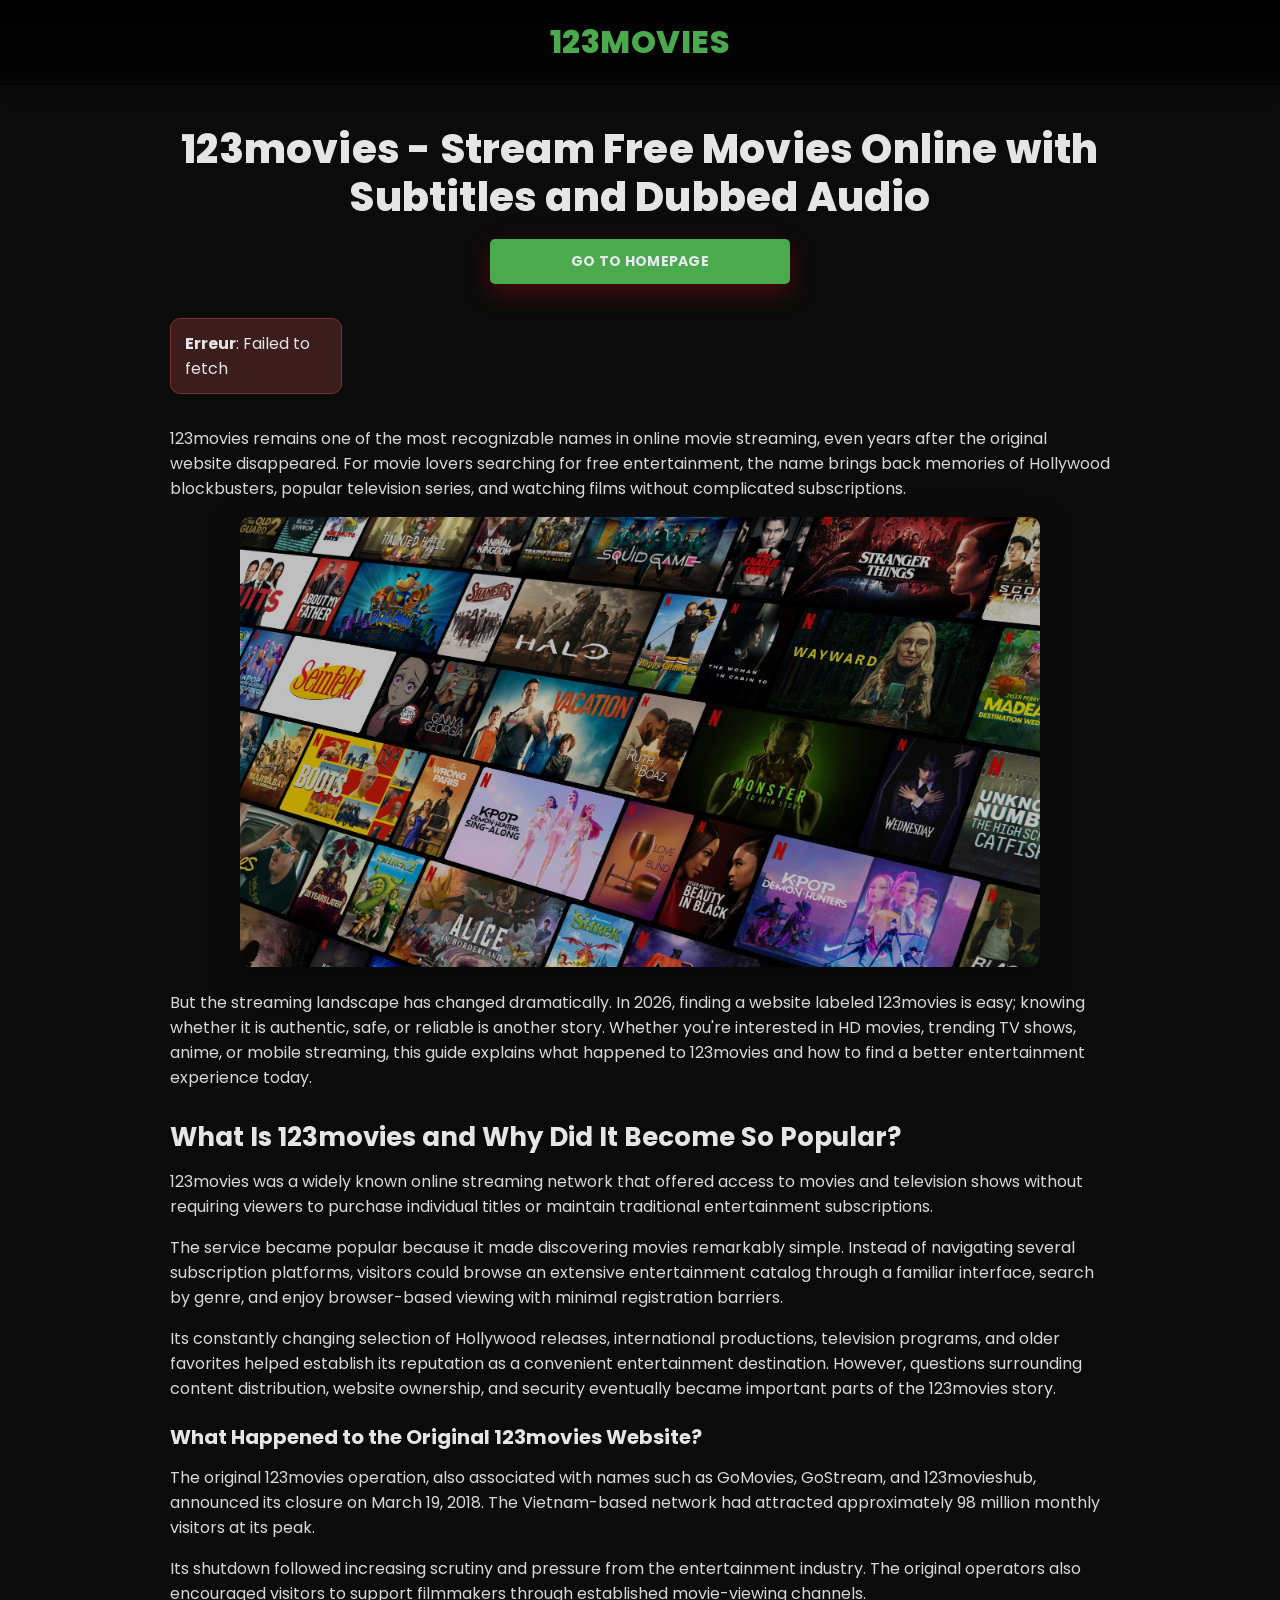
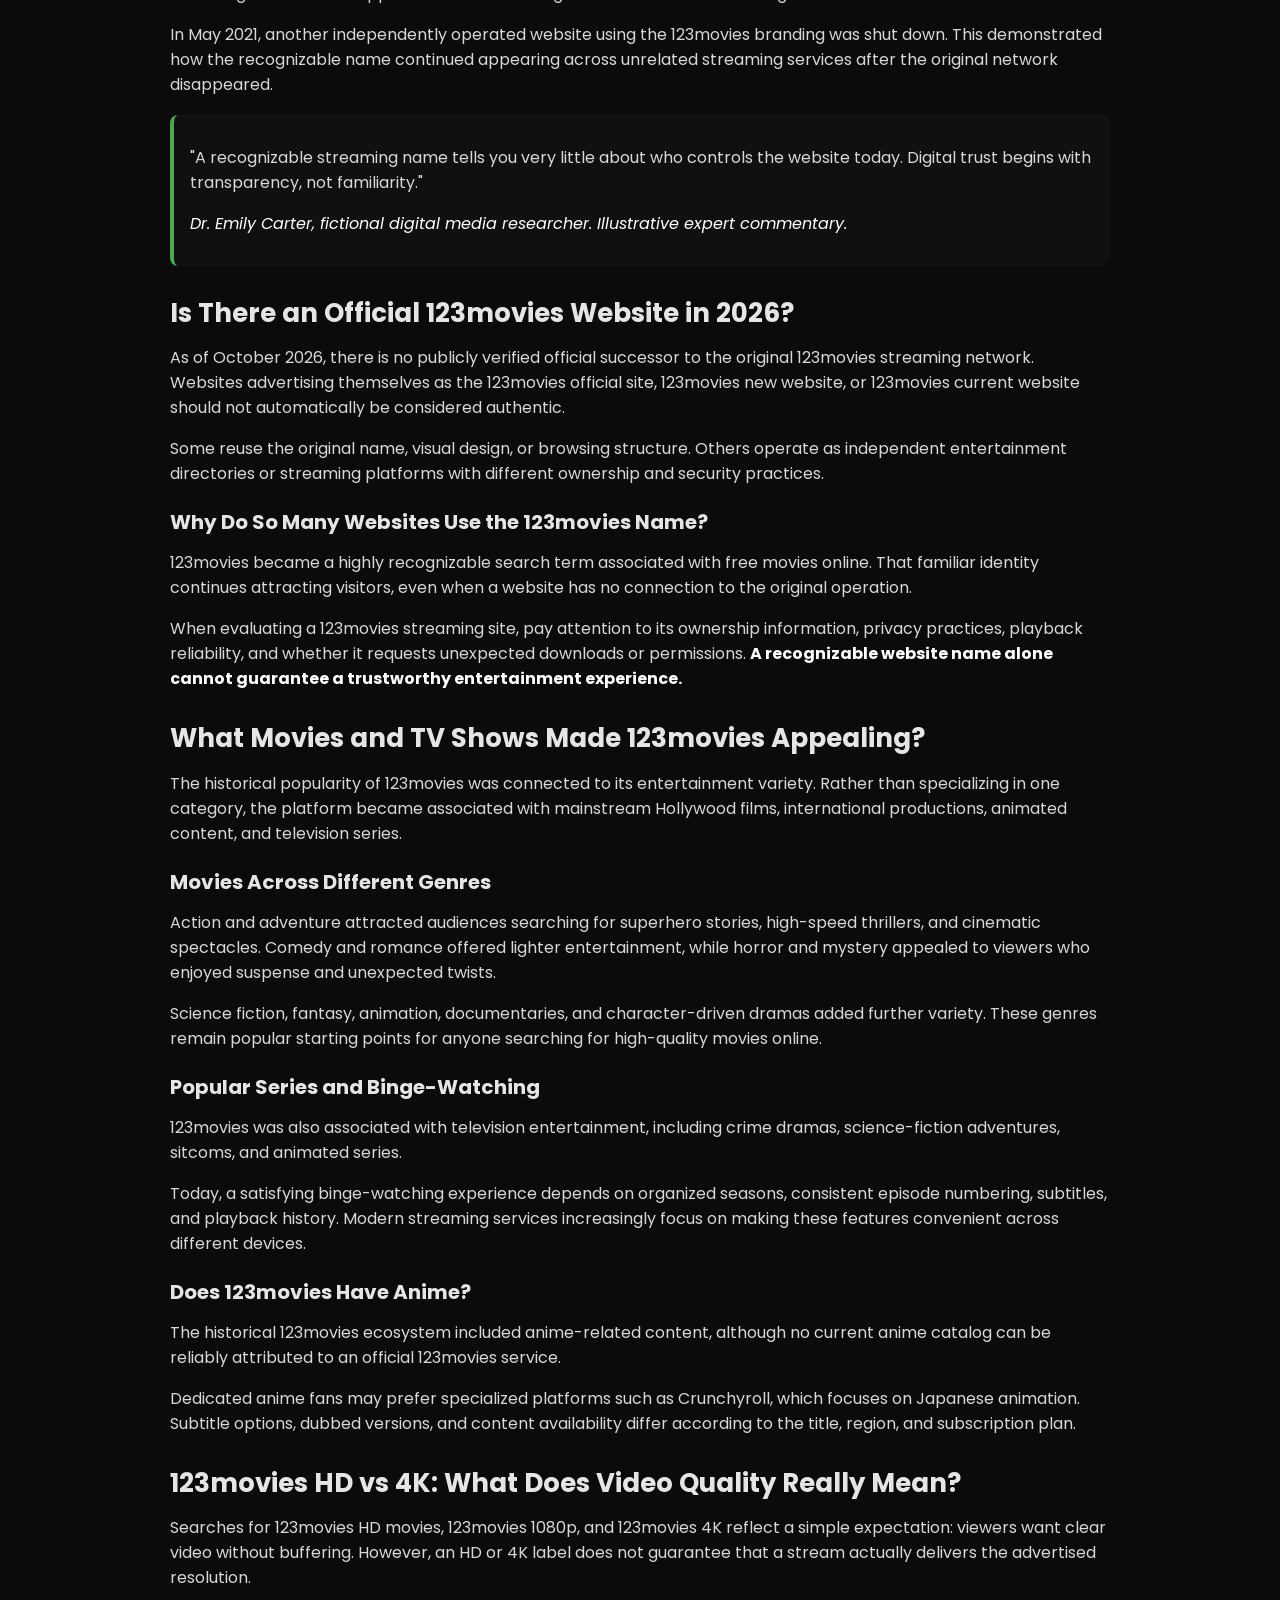
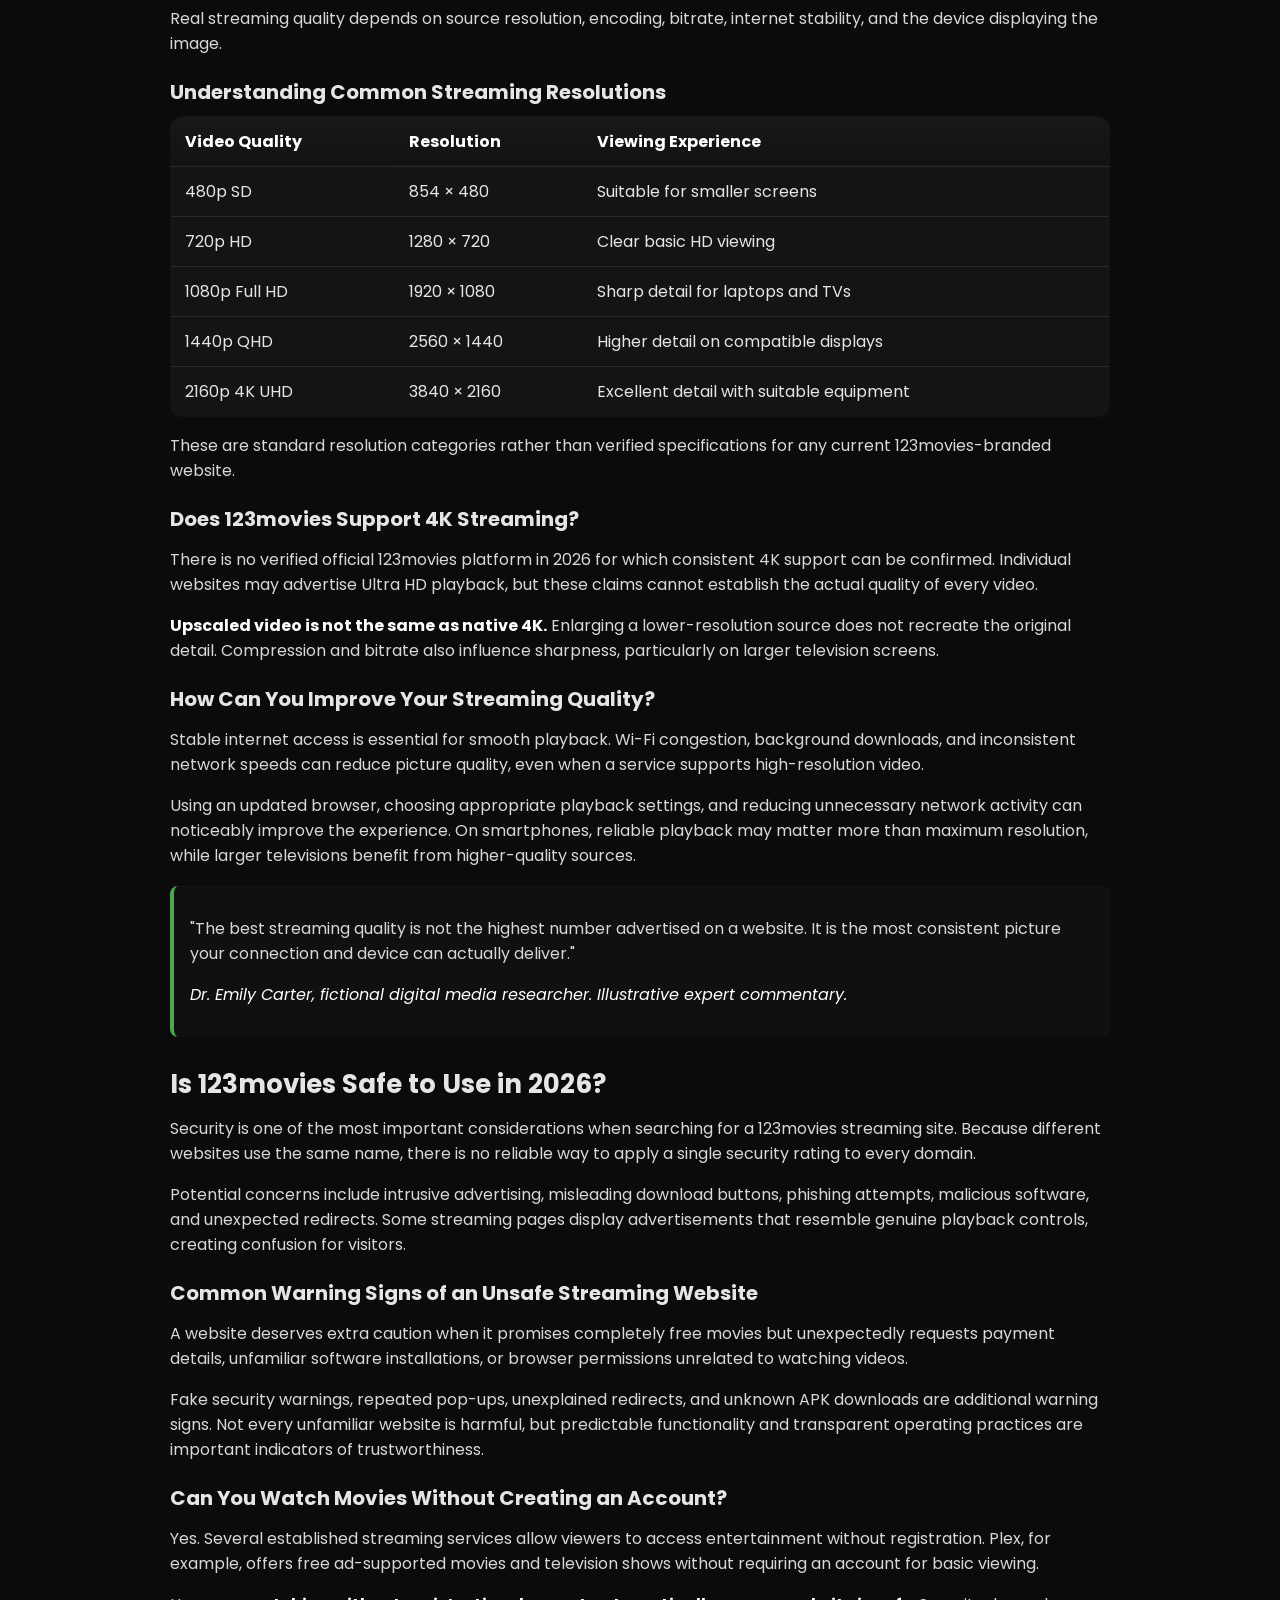
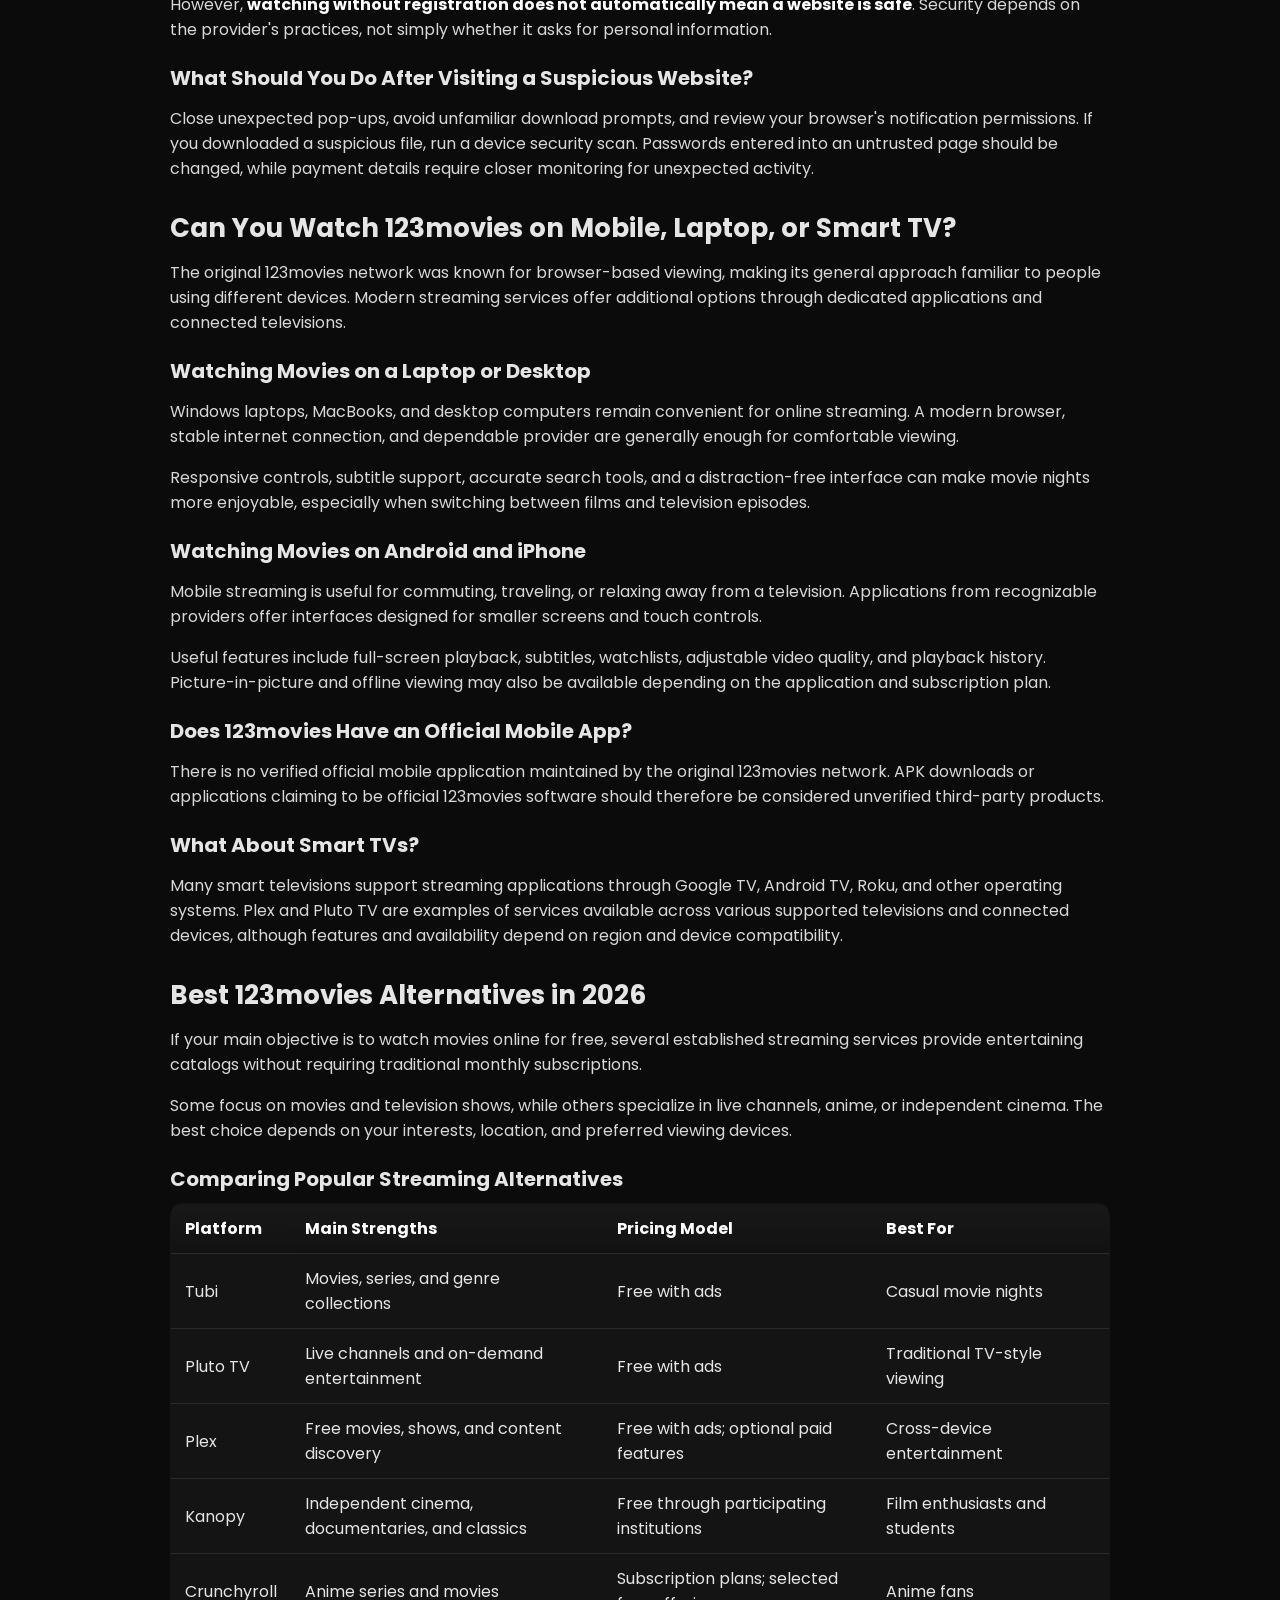
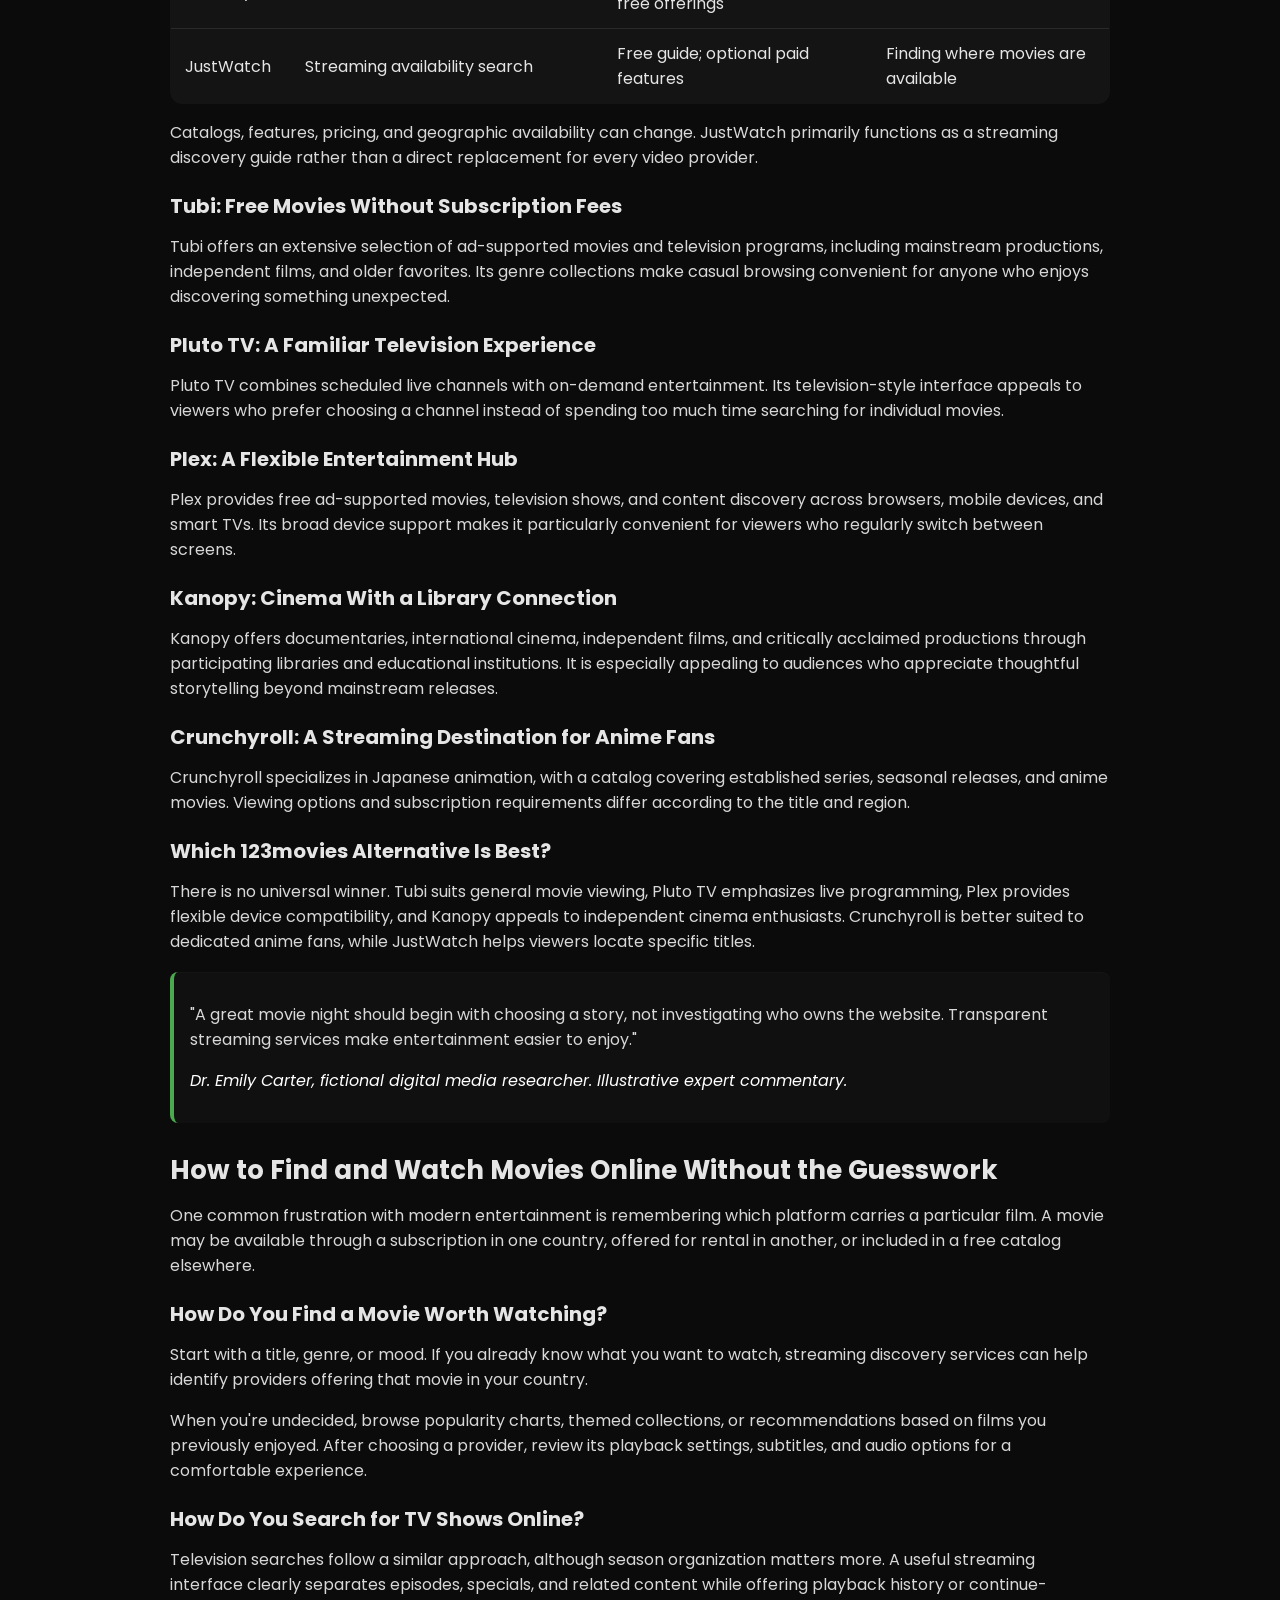
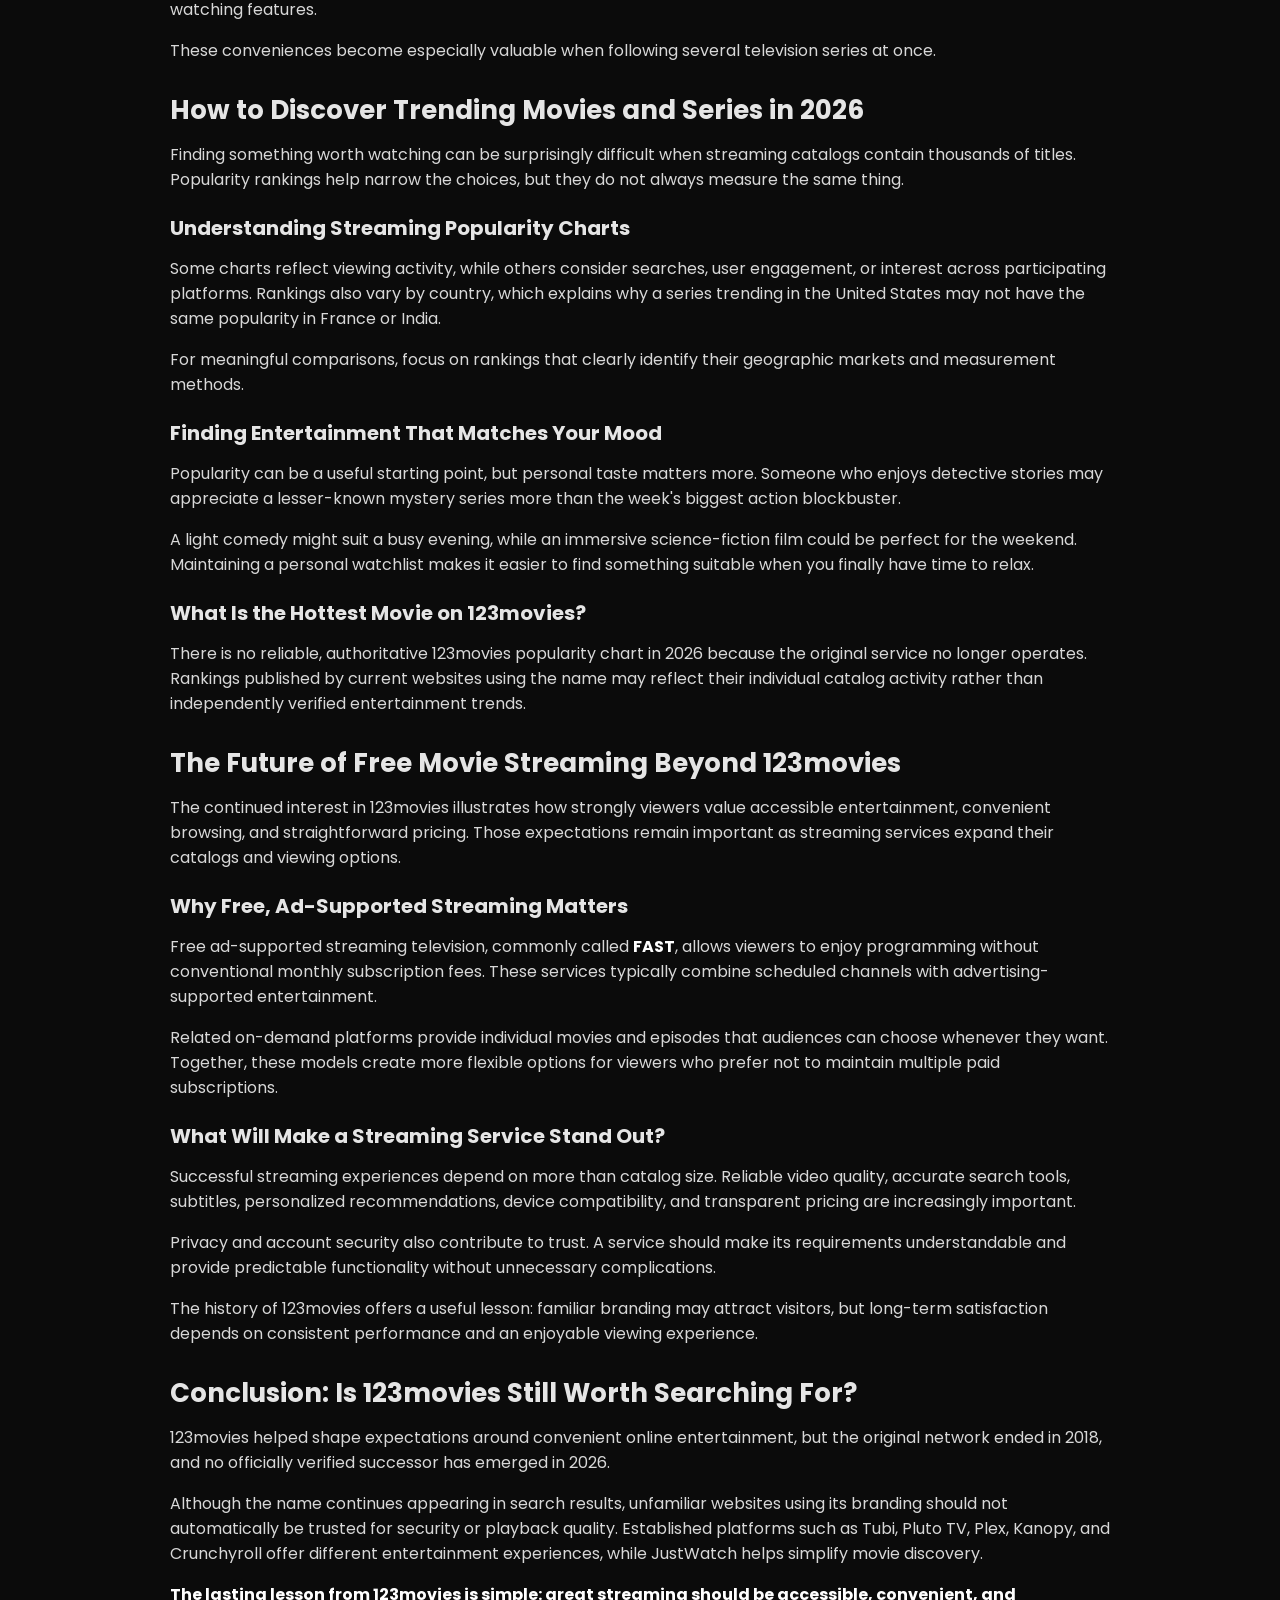
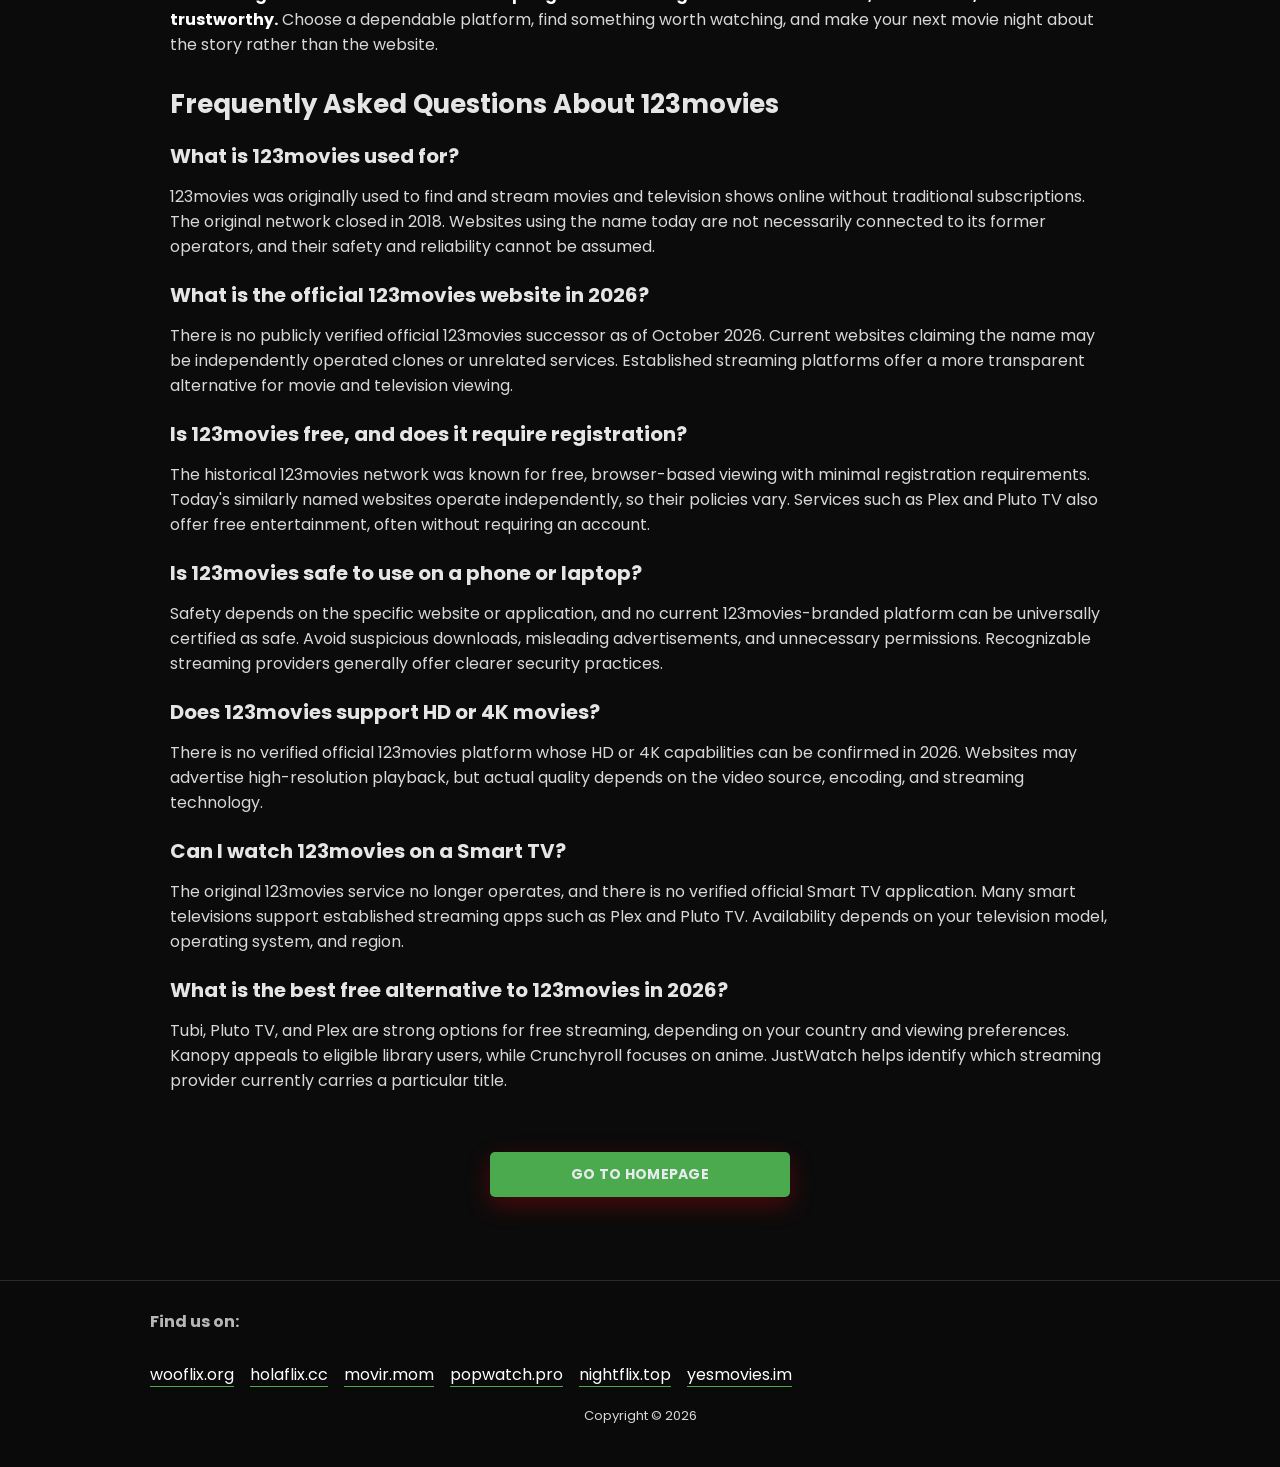
<file: 123movies.click/index.html>
<!DOCTYPE html>
<html lang="en">
<head>
  <meta charset="UTF-8">
  <meta name="viewport" content="width=device-width, initial-scale=1.0">

  <title>123movies - Stream Free Movies Online with Subtitles and Dubbed Audio</title>

<meta name="description" content="Still searching for 123movies in 2026? Learn about its history, streaming safety, HD and 4K quality, mobile viewing, and free movie alternatives.">

  <meta name="robots" content="index, follow">
  <link rel="shortcut icon" href="./images/favicon.png" type="image/png">
  <meta property="og:image" content="./images/banner.jpg">
  <link rel="stylesheet" href="./style.css">

  <style id="theme-colors">
    :root {
      /* Brand / accent */
      --color-primary: #4aaa4d;
      --color-text-button: #e7ebef;
    }
  </style>
  <script src="./script.js"></script>
  
</head>
<body>
  <header>123movies</header>

  <article>

    <h1>123movies - Stream Free Movies Online with Subtitles and Dubbed Audio</h1>

    <div class="btn-hover color-9" onclick="window.open('https://movies.codes/home/', '_blank')">Go to Homepage</div>
    
    <main id="grid" aria-live="polite"></main>

<p>123movies remains one of the most recognizable names in online movie streaming, even years after the original website disappeared. For movie lovers searching for free entertainment, the name brings back memories of Hollywood blockbusters, popular television series, and watching films without complicated subscriptions.</p>

<p style="text-align:center"><img src="./images/banner.jpg" width="800" height="448" alt="banner"></p>

<p>But the streaming landscape has changed dramatically. In 2026, finding a website labeled 123movies is easy; knowing whether it is authentic, safe, or reliable is another story. Whether you're interested in HD movies, trending TV shows, anime, or mobile streaming, this guide explains what happened to 123movies and how to find a better entertainment experience today.</p>

<h2>What Is 123movies and Why Did It Become So Popular?</h2>

<p>123movies was a widely known online streaming network that offered access to movies and television shows without requiring viewers to purchase individual titles or maintain traditional entertainment subscriptions.</p>

<p>The service became popular because it made discovering movies remarkably simple. Instead of navigating several subscription platforms, visitors could browse an extensive entertainment catalog through a familiar interface, search by genre, and enjoy browser-based viewing with minimal registration barriers.</p>

<p>Its constantly changing selection of Hollywood releases, international productions, television programs, and older favorites helped establish its reputation as a convenient entertainment destination. However, questions surrounding content distribution, website ownership, and security eventually became important parts of the 123movies story.</p>

<h3>What Happened to the Original 123movies Website?</h3>

<p>The original 123movies operation, also associated with names such as GoMovies, GoStream, and 123movieshub, announced its closure on March 19, 2018. The Vietnam-based network had attracted approximately 98 million monthly visitors at its peak.</p>

<p>Its shutdown followed increasing scrutiny and pressure from the entertainment industry. The original operators also encouraged visitors to support filmmakers through established movie-viewing channels.</p>

<p>In May 2021, another independently operated website using the 123movies branding was shut down. This demonstrated how the recognizable name continued appearing across unrelated streaming services after the original network disappeared.</p>

<blockquote>
<p>"A recognizable streaming name tells you very little about who controls the website today. Digital trust begins with transparency, not familiarity."</p>
<p><em>Dr. Emily Carter, fictional digital media researcher. Illustrative expert commentary.</em></p>
</blockquote>

<h2>Is There an Official 123movies Website in 2026?</h2>

<p>As of October 2026, there is no publicly verified official successor to the original 123movies streaming network. Websites advertising themselves as the 123movies official site, 123movies new website, or 123movies current website should not automatically be considered authentic.</p>

<p>Some reuse the original name, visual design, or browsing structure. Others operate as independent entertainment directories or streaming platforms with different ownership and security practices.</p>

<h3>Why Do So Many Websites Use the 123movies Name?</h3>

<p>123movies became a highly recognizable search term associated with free movies online. That familiar identity continues attracting visitors, even when a website has no connection to the original operation.</p>

<p>When evaluating a 123movies streaming site, pay attention to its ownership information, privacy practices, playback reliability, and whether it requests unexpected downloads or permissions. <strong>A recognizable website name alone cannot guarantee a trustworthy entertainment experience.</strong></p>

<h2>What Movies and TV Shows Made 123movies Appealing?</h2>

<p>The historical popularity of 123movies was connected to its entertainment variety. Rather than specializing in one category, the platform became associated with mainstream Hollywood films, international productions, animated content, and television series.</p>

<h3>Movies Across Different Genres</h3>

<p>Action and adventure attracted audiences searching for superhero stories, high-speed thrillers, and cinematic spectacles. Comedy and romance offered lighter entertainment, while horror and mystery appealed to viewers who enjoyed suspense and unexpected twists.</p>

<p>Science fiction, fantasy, animation, documentaries, and character-driven dramas added further variety. These genres remain popular starting points for anyone searching for high-quality movies online.</p>

<h3>Popular Series and Binge-Watching</h3>

<p>123movies was also associated with television entertainment, including crime dramas, science-fiction adventures, sitcoms, and animated series.</p>

<p>Today, a satisfying binge-watching experience depends on organized seasons, consistent episode numbering, subtitles, and playback history. Modern streaming services increasingly focus on making these features convenient across different devices.</p>

<h3>Does 123movies Have Anime?</h3>

<p>The historical 123movies ecosystem included anime-related content, although no current anime catalog can be reliably attributed to an official 123movies service.</p>

<p>Dedicated anime fans may prefer specialized platforms such as Crunchyroll, which focuses on Japanese animation. Subtitle options, dubbed versions, and content availability differ according to the title, region, and subscription plan.</p>

<h2>123movies HD vs 4K: What Does Video Quality Really Mean?</h2>

<p>Searches for 123movies HD movies, 123movies 1080p, and 123movies 4K reflect a simple expectation: viewers want clear video without buffering. However, an HD or 4K label does not guarantee that a stream actually delivers the advertised resolution.</p>

<p>Real streaming quality depends on source resolution, encoding, bitrate, internet stability, and the device displaying the image.</p>

<h3>Understanding Common Streaming Resolutions</h3>

<div class="table-responsive">
<table>
<thead>
<tr>
<th>Video Quality</th>
<th>Resolution</th>
<th>Viewing Experience</th>
</tr>
</thead>
<tbody>
<tr>
<td>480p SD</td>
<td>854 × 480</td>
<td>Suitable for smaller screens</td>
</tr>
<tr>
<td>720p HD</td>
<td>1280 × 720</td>
<td>Clear basic HD viewing</td>
</tr>
<tr>
<td>1080p Full HD</td>
<td>1920 × 1080</td>
<td>Sharp detail for laptops and TVs</td>
</tr>
<tr>
<td>1440p QHD</td>
<td>2560 × 1440</td>
<td>Higher detail on compatible displays</td>
</tr>
<tr>
<td>2160p 4K UHD</td>
<td>3840 × 2160</td>
<td>Excellent detail with suitable equipment</td>
</tr>
</tbody>
</table>
</div>

<p>These are standard resolution categories rather than verified specifications for any current 123movies-branded website.</p>

<h3>Does 123movies Support 4K Streaming?</h3>

<p>There is no verified official 123movies platform in 2026 for which consistent 4K support can be confirmed. Individual websites may advertise Ultra HD playback, but these claims cannot establish the actual quality of every video.</p>

<p><strong>Upscaled video is not the same as native 4K.</strong> Enlarging a lower-resolution source does not recreate the original detail. Compression and bitrate also influence sharpness, particularly on larger television screens.</p>

<h3>How Can You Improve Your Streaming Quality?</h3>

<p>Stable internet access is essential for smooth playback. Wi-Fi congestion, background downloads, and inconsistent network speeds can reduce picture quality, even when a service supports high-resolution video.</p>

<p>Using an updated browser, choosing appropriate playback settings, and reducing unnecessary network activity can noticeably improve the experience. On smartphones, reliable playback may matter more than maximum resolution, while larger televisions benefit from higher-quality sources.</p>

<blockquote>
<p>"The best streaming quality is not the highest number advertised on a website. It is the most consistent picture your connection and device can actually deliver."</p>
<p><em>Dr. Emily Carter, fictional digital media researcher. Illustrative expert commentary.</em></p>
</blockquote>

<h2>Is 123movies Safe to Use in 2026?</h2>

<p>Security is one of the most important considerations when searching for a 123movies streaming site. Because different websites use the same name, there is no reliable way to apply a single security rating to every domain.</p>

<p>Potential concerns include intrusive advertising, misleading download buttons, phishing attempts, malicious software, and unexpected redirects. Some streaming pages display advertisements that resemble genuine playback controls, creating confusion for visitors.</p>

<h3>Common Warning Signs of an Unsafe Streaming Website</h3>

<p>A website deserves extra caution when it promises completely free movies but unexpectedly requests payment details, unfamiliar software installations, or browser permissions unrelated to watching videos.</p>

<p>Fake security warnings, repeated pop-ups, unexplained redirects, and unknown APK downloads are additional warning signs. Not every unfamiliar website is harmful, but predictable functionality and transparent operating practices are important indicators of trustworthiness.</p>

<h3>Can You Watch Movies Without Creating an Account?</h3>

<p>Yes. Several established streaming services allow viewers to access entertainment without registration. Plex, for example, offers free ad-supported movies and television shows without requiring an account for basic viewing.</p>

<p>However, <strong>watching without registration does not automatically mean a website is safe</strong>. Security depends on the provider's practices, not simply whether it asks for personal information.</p>

<h3>What Should You Do After Visiting a Suspicious Website?</h3>

<p>Close unexpected pop-ups, avoid unfamiliar download prompts, and review your browser's notification permissions. If you downloaded a suspicious file, run a device security scan. Passwords entered into an untrusted page should be changed, while payment details require closer monitoring for unexpected activity.</p>

<h2>Can You Watch 123movies on Mobile, Laptop, or Smart TV?</h2>

<p>The original 123movies network was known for browser-based viewing, making its general approach familiar to people using different devices. Modern streaming services offer additional options through dedicated applications and connected televisions.</p>

<h3>Watching Movies on a Laptop or Desktop</h3>

<p>Windows laptops, MacBooks, and desktop computers remain convenient for online streaming. A modern browser, stable internet connection, and dependable provider are generally enough for comfortable viewing.</p>

<p>Responsive controls, subtitle support, accurate search tools, and a distraction-free interface can make movie nights more enjoyable, especially when switching between films and television episodes.</p>

<h3>Watching Movies on Android and iPhone</h3>

<p>Mobile streaming is useful for commuting, traveling, or relaxing away from a television. Applications from recognizable providers offer interfaces designed for smaller screens and touch controls.</p>

<p>Useful features include full-screen playback, subtitles, watchlists, adjustable video quality, and playback history. Picture-in-picture and offline viewing may also be available depending on the application and subscription plan.</p>

<h3>Does 123movies Have an Official Mobile App?</h3>

<p>There is no verified official mobile application maintained by the original 123movies network. APK downloads or applications claiming to be official 123movies software should therefore be considered unverified third-party products.</p>

<h3>What About Smart TVs?</h3>

<p>Many smart televisions support streaming applications through Google TV, Android TV, Roku, and other operating systems. Plex and Pluto TV are examples of services available across various supported televisions and connected devices, although features and availability depend on region and device compatibility.</p>

<h2>Best 123movies Alternatives in 2026</h2>

<p>If your main objective is to watch movies online for free, several established streaming services provide entertaining catalogs without requiring traditional monthly subscriptions.</p>

<p>Some focus on movies and television shows, while others specialize in live channels, anime, or independent cinema. The best choice depends on your interests, location, and preferred viewing devices.</p>

<h3>Comparing Popular Streaming Alternatives</h3>

<div class="table-responsive">
<table>
<thead>
<tr>
<th>Platform</th>
<th>Main Strengths</th>
<th>Pricing Model</th>
<th>Best For</th>
</tr>
</thead>
<tbody>
<tr>
<td>Tubi</td>
<td>Movies, series, and genre collections</td>
<td>Free with ads</td>
<td>Casual movie nights</td>
</tr>
<tr>
<td>Pluto TV</td>
<td>Live channels and on-demand entertainment</td>
<td>Free with ads</td>
<td>Traditional TV-style viewing</td>
</tr>
<tr>
<td>Plex</td>
<td>Free movies, shows, and content discovery</td>
<td>Free with ads; optional paid features</td>
<td>Cross-device entertainment</td>
</tr>
<tr>
<td>Kanopy</td>
<td>Independent cinema, documentaries, and classics</td>
<td>Free through participating institutions</td>
<td>Film enthusiasts and students</td>
</tr>
<tr>
<td>Crunchyroll</td>
<td>Anime series and movies</td>
<td>Subscription plans; selected free offerings</td>
<td>Anime fans</td>
</tr>
<tr>
<td>JustWatch</td>
<td>Streaming availability search</td>
<td>Free guide; optional paid features</td>
<td>Finding where movies are available</td>
</tr>
</tbody>
</table>
</div>

<p>Catalogs, features, pricing, and geographic availability can change. JustWatch primarily functions as a streaming discovery guide rather than a direct replacement for every video provider.</p>

<h3>Tubi: Free Movies Without Subscription Fees</h3>

<p>Tubi offers an extensive selection of ad-supported movies and television programs, including mainstream productions, independent films, and older favorites. Its genre collections make casual browsing convenient for anyone who enjoys discovering something unexpected.</p>

<h3>Pluto TV: A Familiar Television Experience</h3>

<p>Pluto TV combines scheduled live channels with on-demand entertainment. Its television-style interface appeals to viewers who prefer choosing a channel instead of spending too much time searching for individual movies.</p>

<h3>Plex: A Flexible Entertainment Hub</h3>

<p>Plex provides free ad-supported movies, television shows, and content discovery across browsers, mobile devices, and smart TVs. Its broad device support makes it particularly convenient for viewers who regularly switch between screens.</p>

<h3>Kanopy: Cinema With a Library Connection</h3>

<p>Kanopy offers documentaries, international cinema, independent films, and critically acclaimed productions through participating libraries and educational institutions. It is especially appealing to audiences who appreciate thoughtful storytelling beyond mainstream releases.</p>

<h3>Crunchyroll: A Streaming Destination for Anime Fans</h3>

<p>Crunchyroll specializes in Japanese animation, with a catalog covering established series, seasonal releases, and anime movies. Viewing options and subscription requirements differ according to the title and region.</p>

<h3>Which 123movies Alternative Is Best?</h3>

<p>There is no universal winner. Tubi suits general movie viewing, Pluto TV emphasizes live programming, Plex provides flexible device compatibility, and Kanopy appeals to independent cinema enthusiasts. Crunchyroll is better suited to dedicated anime fans, while JustWatch helps viewers locate specific titles.</p>

<blockquote>
<p>"A great movie night should begin with choosing a story, not investigating who owns the website. Transparent streaming services make entertainment easier to enjoy."</p>
<p><em>Dr. Emily Carter, fictional digital media researcher. Illustrative expert commentary.</em></p>
</blockquote>

<h2>How to Find and Watch Movies Online Without the Guesswork</h2>

<p>One common frustration with modern entertainment is remembering which platform carries a particular film. A movie may be available through a subscription in one country, offered for rental in another, or included in a free catalog elsewhere.</p>

<h3>How Do You Find a Movie Worth Watching?</h3>

<p>Start with a title, genre, or mood. If you already know what you want to watch, streaming discovery services can help identify providers offering that movie in your country.</p>

<p>When you're undecided, browse popularity charts, themed collections, or recommendations based on films you previously enjoyed. After choosing a provider, review its playback settings, subtitles, and audio options for a comfortable experience.</p>

<h3>How Do You Search for TV Shows Online?</h3>

<p>Television searches follow a similar approach, although season organization matters more. A useful streaming interface clearly separates episodes, specials, and related content while offering playback history or continue-watching features.</p>

<p>These conveniences become especially valuable when following several television series at once.</p>

<h2>How to Discover Trending Movies and Series in 2026</h2>

<p>Finding something worth watching can be surprisingly difficult when streaming catalogs contain thousands of titles. Popularity rankings help narrow the choices, but they do not always measure the same thing.</p>

<h3>Understanding Streaming Popularity Charts</h3>

<p>Some charts reflect viewing activity, while others consider searches, user engagement, or interest across participating platforms. Rankings also vary by country, which explains why a series trending in the United States may not have the same popularity in France or India.</p>

<p>For meaningful comparisons, focus on rankings that clearly identify their geographic markets and measurement methods.</p>

<h3>Finding Entertainment That Matches Your Mood</h3>

<p>Popularity can be a useful starting point, but personal taste matters more. Someone who enjoys detective stories may appreciate a lesser-known mystery series more than the week's biggest action blockbuster.</p>

<p>A light comedy might suit a busy evening, while an immersive science-fiction film could be perfect for the weekend. Maintaining a personal watchlist makes it easier to find something suitable when you finally have time to relax.</p>

<h3>What Is the Hottest Movie on 123movies?</h3>

<p>There is no reliable, authoritative 123movies popularity chart in 2026 because the original service no longer operates. Rankings published by current websites using the name may reflect their individual catalog activity rather than independently verified entertainment trends.</p>

<h2>The Future of Free Movie Streaming Beyond 123movies</h2>

<p>The continued interest in 123movies illustrates how strongly viewers value accessible entertainment, convenient browsing, and straightforward pricing. Those expectations remain important as streaming services expand their catalogs and viewing options.</p>

<h3>Why Free, Ad-Supported Streaming Matters</h3>

<p>Free ad-supported streaming television, commonly called <strong>FAST</strong>, allows viewers to enjoy programming without conventional monthly subscription fees. These services typically combine scheduled channels with advertising-supported entertainment.</p>

<p>Related on-demand platforms provide individual movies and episodes that audiences can choose whenever they want. Together, these models create more flexible options for viewers who prefer not to maintain multiple paid subscriptions.</p>

<h3>What Will Make a Streaming Service Stand Out?</h3>

<p>Successful streaming experiences depend on more than catalog size. Reliable video quality, accurate search tools, subtitles, personalized recommendations, device compatibility, and transparent pricing are increasingly important.</p>

<p>Privacy and account security also contribute to trust. A service should make its requirements understandable and provide predictable functionality without unnecessary complications.</p>

<p>The history of 123movies offers a useful lesson: familiar branding may attract visitors, but long-term satisfaction depends on consistent performance and an enjoyable viewing experience.</p>

<h2>Conclusion: Is 123movies Still Worth Searching For?</h2>

<p>123movies helped shape expectations around convenient online entertainment, but the original network ended in 2018, and no officially verified successor has emerged in 2026.</p>

<p>Although the name continues appearing in search results, unfamiliar websites using its branding should not automatically be trusted for security or playback quality. Established platforms such as Tubi, Pluto TV, Plex, Kanopy, and Crunchyroll offer different entertainment experiences, while JustWatch helps simplify movie discovery.</p>

<p><strong>The lasting lesson from 123movies is simple: great streaming should be accessible, convenient, and trustworthy.</strong> Choose a dependable platform, find something worth watching, and make your next movie night about the story rather than the website.</p>

<h2>Frequently Asked Questions About 123movies</h2>

<h3>What is 123movies used for?</h3>

<p>123movies was originally used to find and stream movies and television shows online without traditional subscriptions. The original network closed in 2018. Websites using the name today are not necessarily connected to its former operators, and their safety and reliability cannot be assumed.</p>

<h3>What is the official 123movies website in 2026?</h3>

<p>There is no publicly verified official 123movies successor as of October 2026. Current websites claiming the name may be independently operated clones or unrelated services. Established streaming platforms offer a more transparent alternative for movie and television viewing.</p>

<h3>Is 123movies free, and does it require registration?</h3>

<p>The historical 123movies network was known for free, browser-based viewing with minimal registration requirements. Today's similarly named websites operate independently, so their policies vary. Services such as Plex and Pluto TV also offer free entertainment, often without requiring an account.</p>

<h3>Is 123movies safe to use on a phone or laptop?</h3>

<p>Safety depends on the specific website or application, and no current 123movies-branded platform can be universally certified as safe. Avoid suspicious downloads, misleading advertisements, and unnecessary permissions. Recognizable streaming providers generally offer clearer security practices.</p>

<h3>Does 123movies support HD or 4K movies?</h3>

<p>There is no verified official 123movies platform whose HD or 4K capabilities can be confirmed in 2026. Websites may advertise high-resolution playback, but actual quality depends on the video source, encoding, and streaming technology.</p>

<h3>Can I watch 123movies on a Smart TV?</h3>

<p>The original 123movies service no longer operates, and there is no verified official Smart TV application. Many smart televisions support established streaming apps such as Plex and Pluto TV. Availability depends on your television model, operating system, and region.</p>

<h3>What is the best free alternative to 123movies in 2026?</h3>

<p>Tubi, Pluto TV, and Plex are strong options for free streaming, depending on your country and viewing preferences. Kanopy appeals to eligible library users, while Crunchyroll focuses on anime. JustWatch helps identify which streaming provider currently carries a particular title.</p>

    <br>
    <div class="btn-hover color-9" onclick="window.open('https://movies.codes/home/', '_blank')">Go to Homepage</div>
    <br>
  </article>
  <footer>
    <div class="wrap list-footer">
      <b>Find us on: </b>
      <ul>
        <li><a href="https://wooflix.org/">wooflix.org</a></li>
        <li><a href="https://holaflix.cc/">holaflix.cc</a></li>
        <li><a href="https://movir.mom/">movir.mom</a></li>
        <li><a href="https://popwatch.pro/">popwatch.pro</a></li>
        <li><a href="https://nightflix.top/">nightflix.top</a></li>
        <li><a href="https://yesmovies.im/">yesmovies.im</a></li>


      </ul>
    </div>
    <p>Copyright © 2026</p>
  </footer>
</body>
</html>
</file>
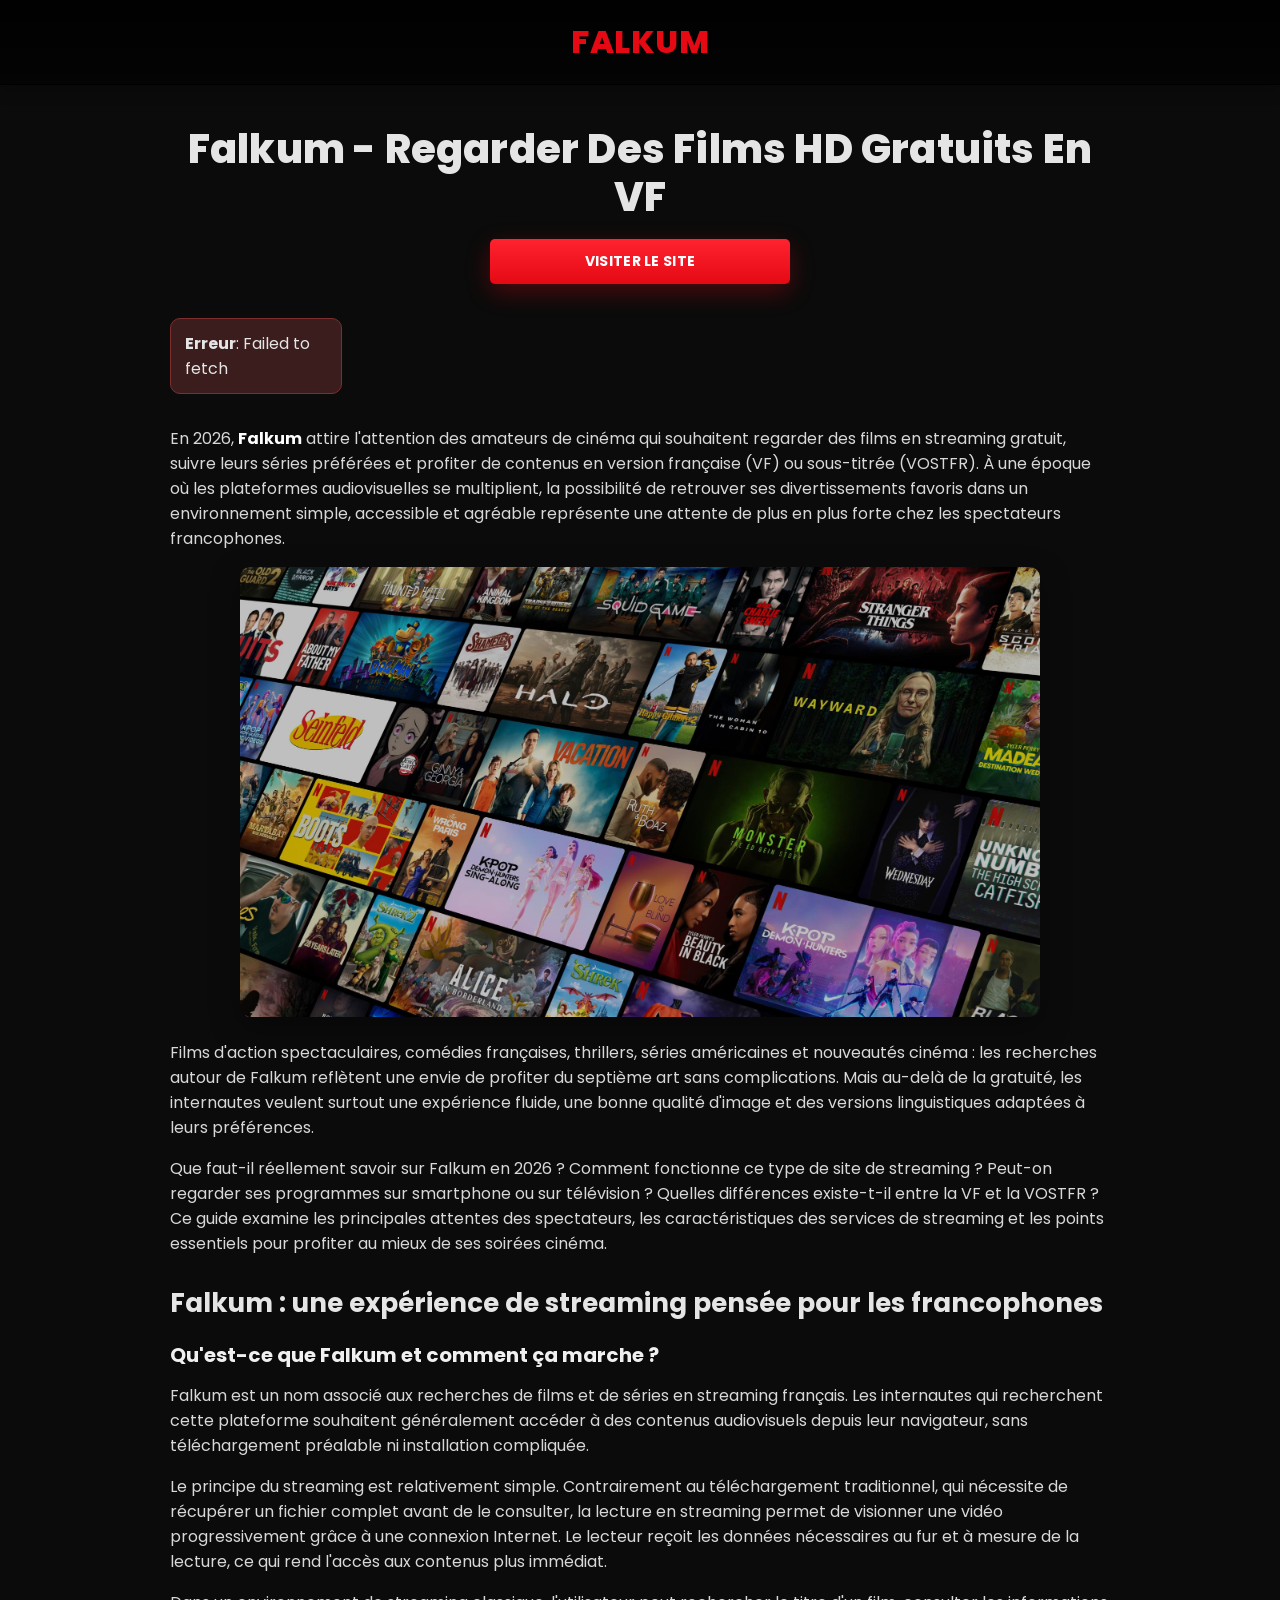
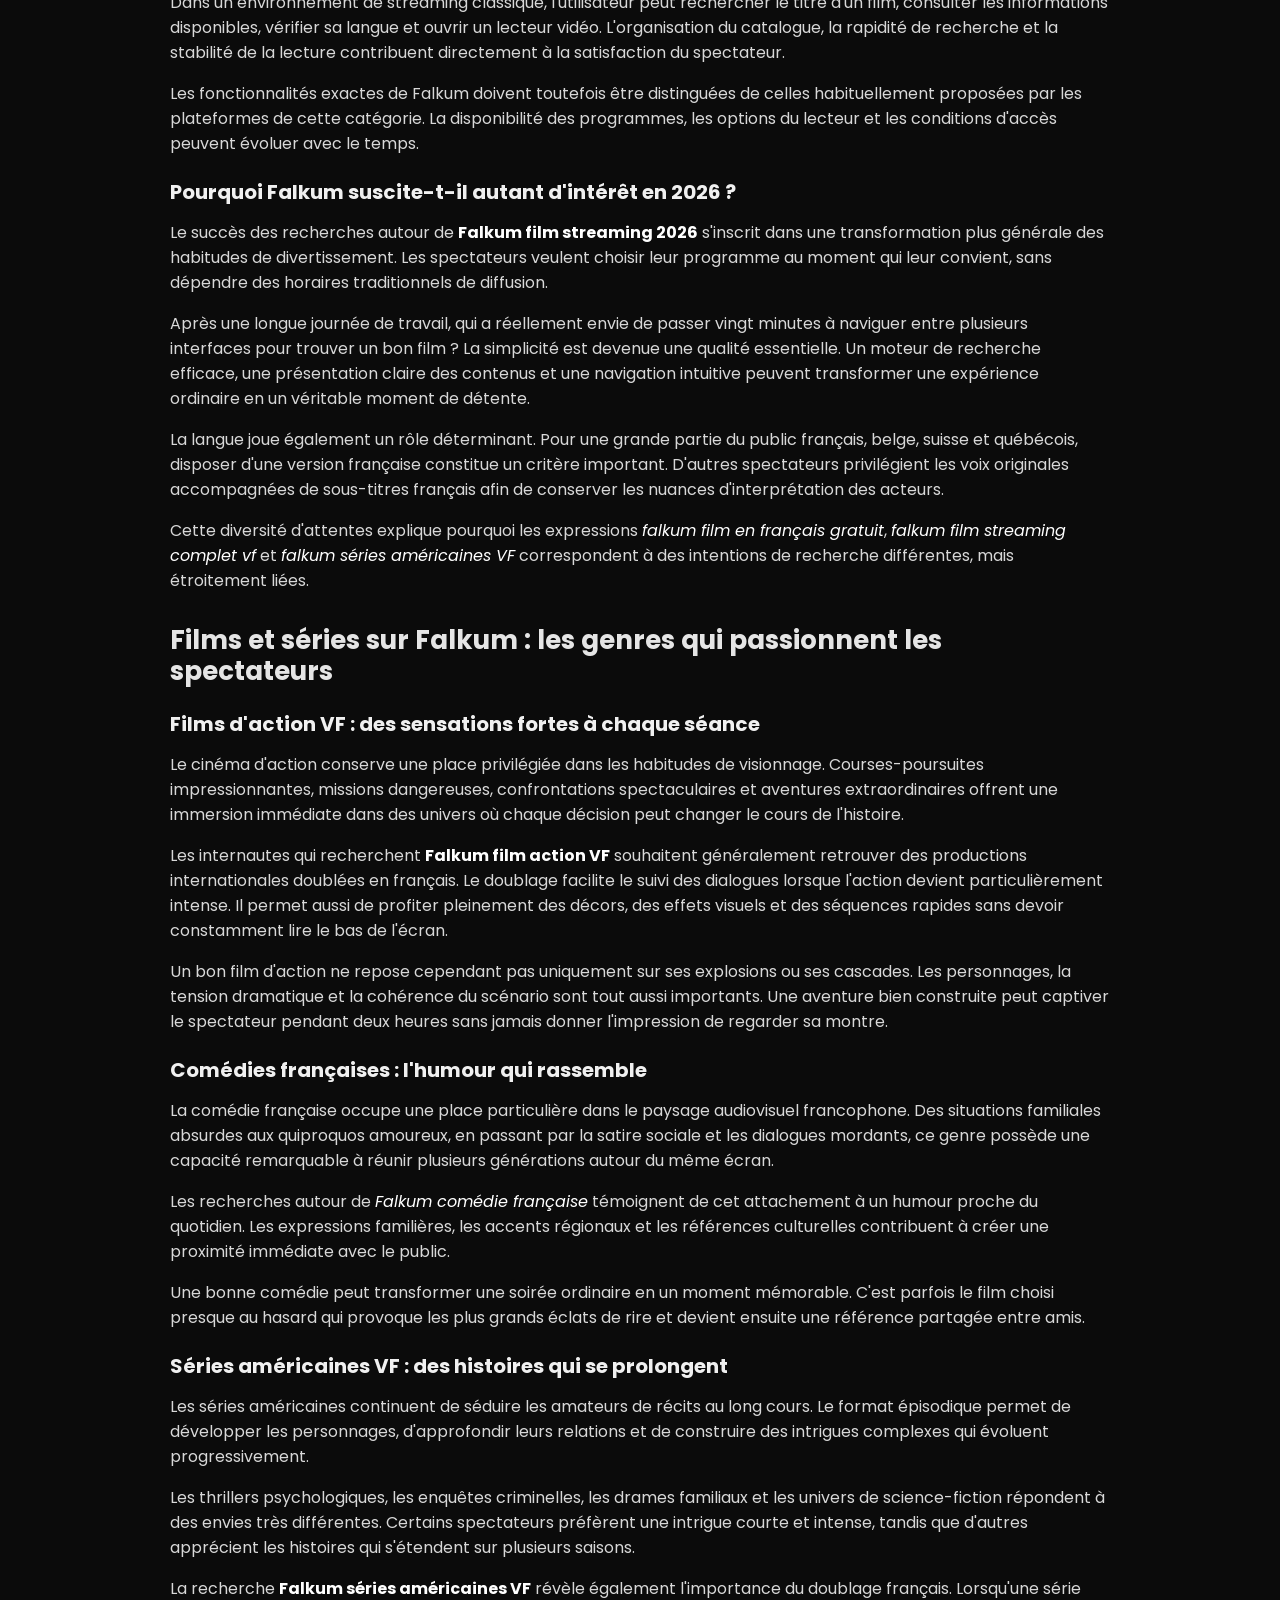
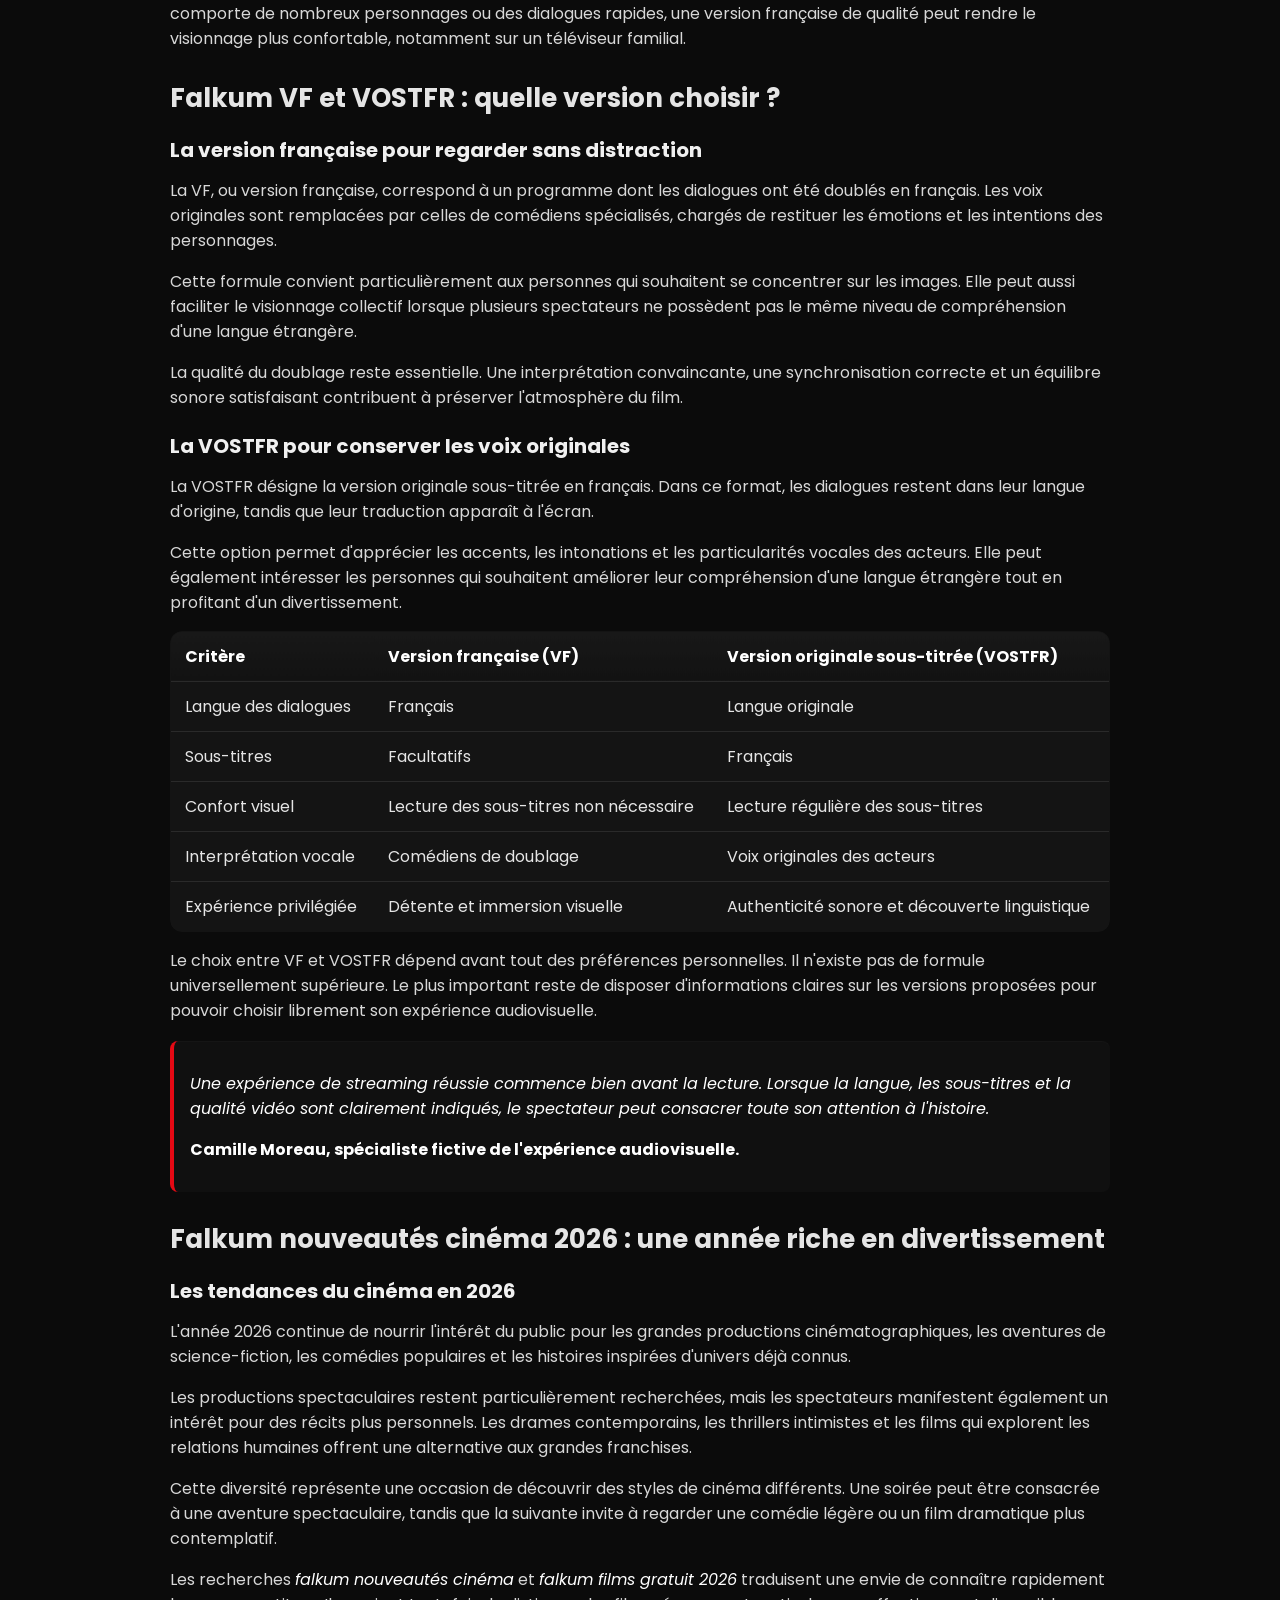
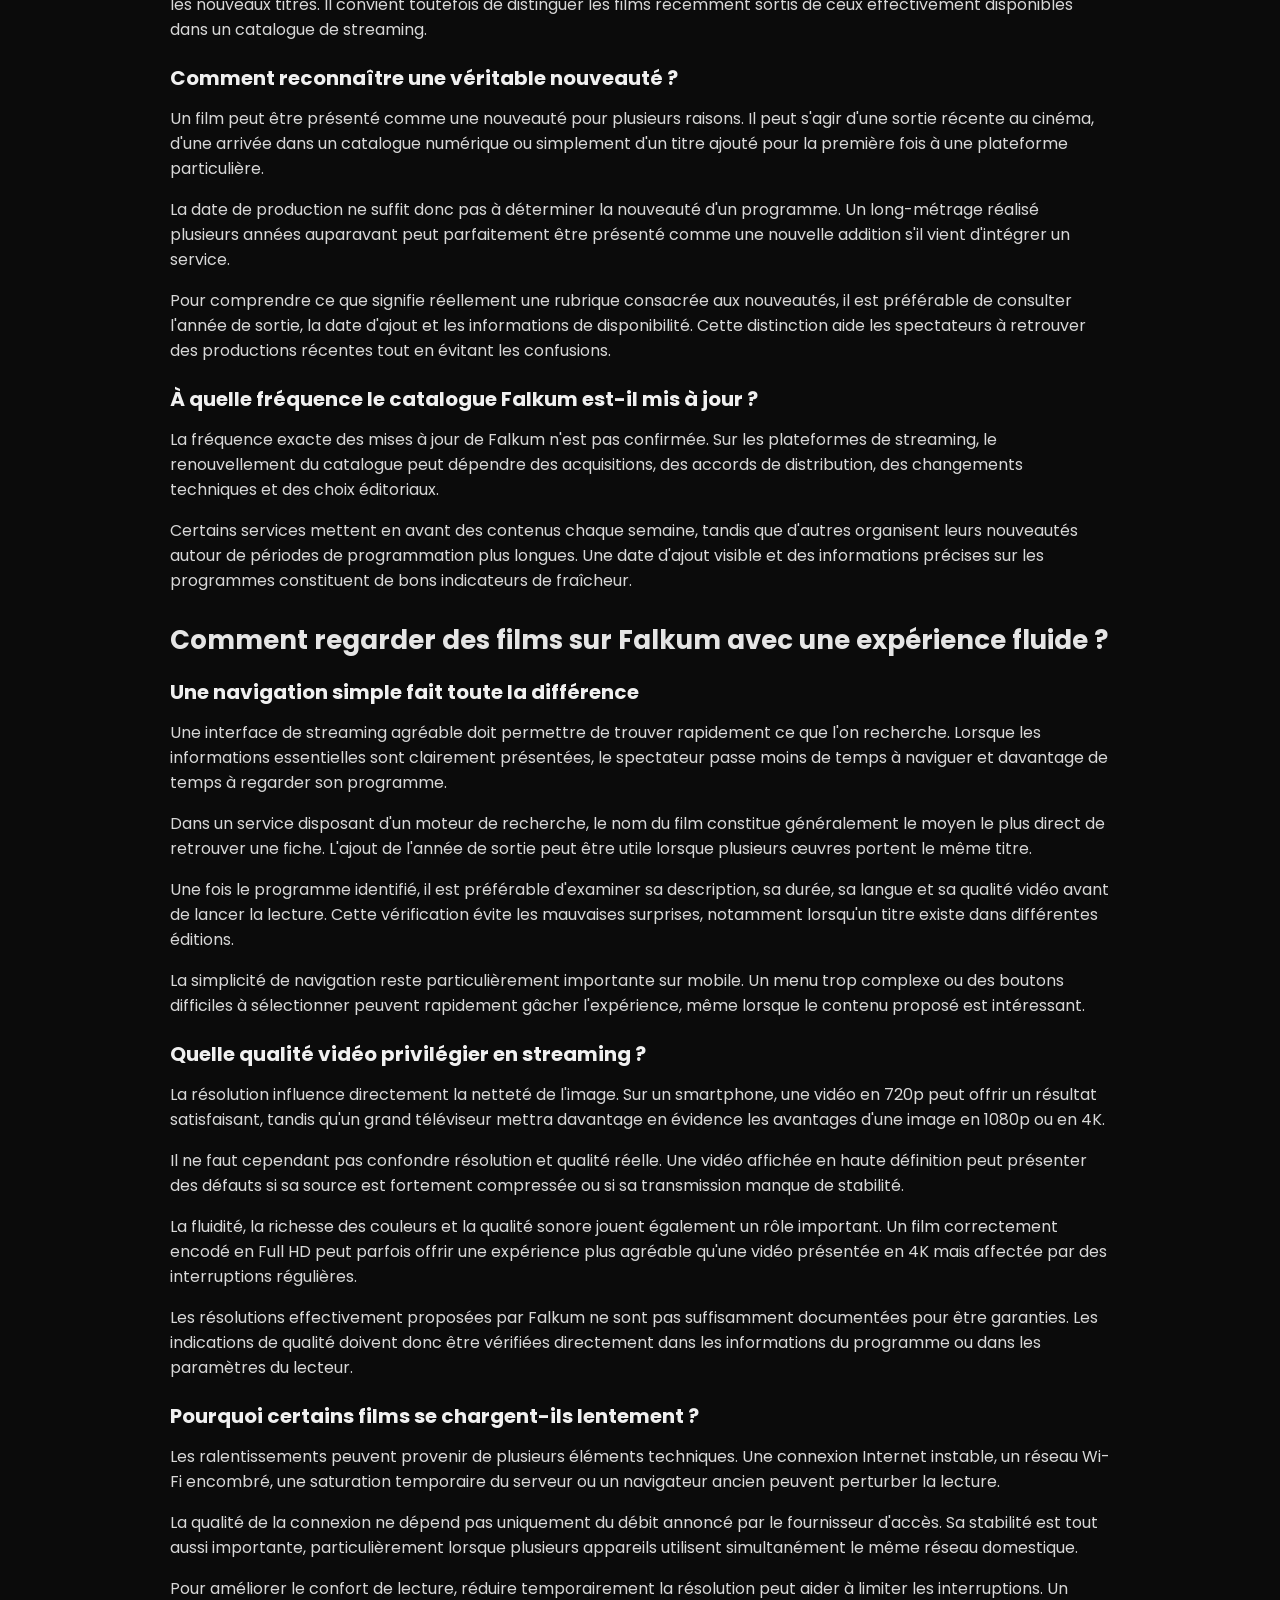
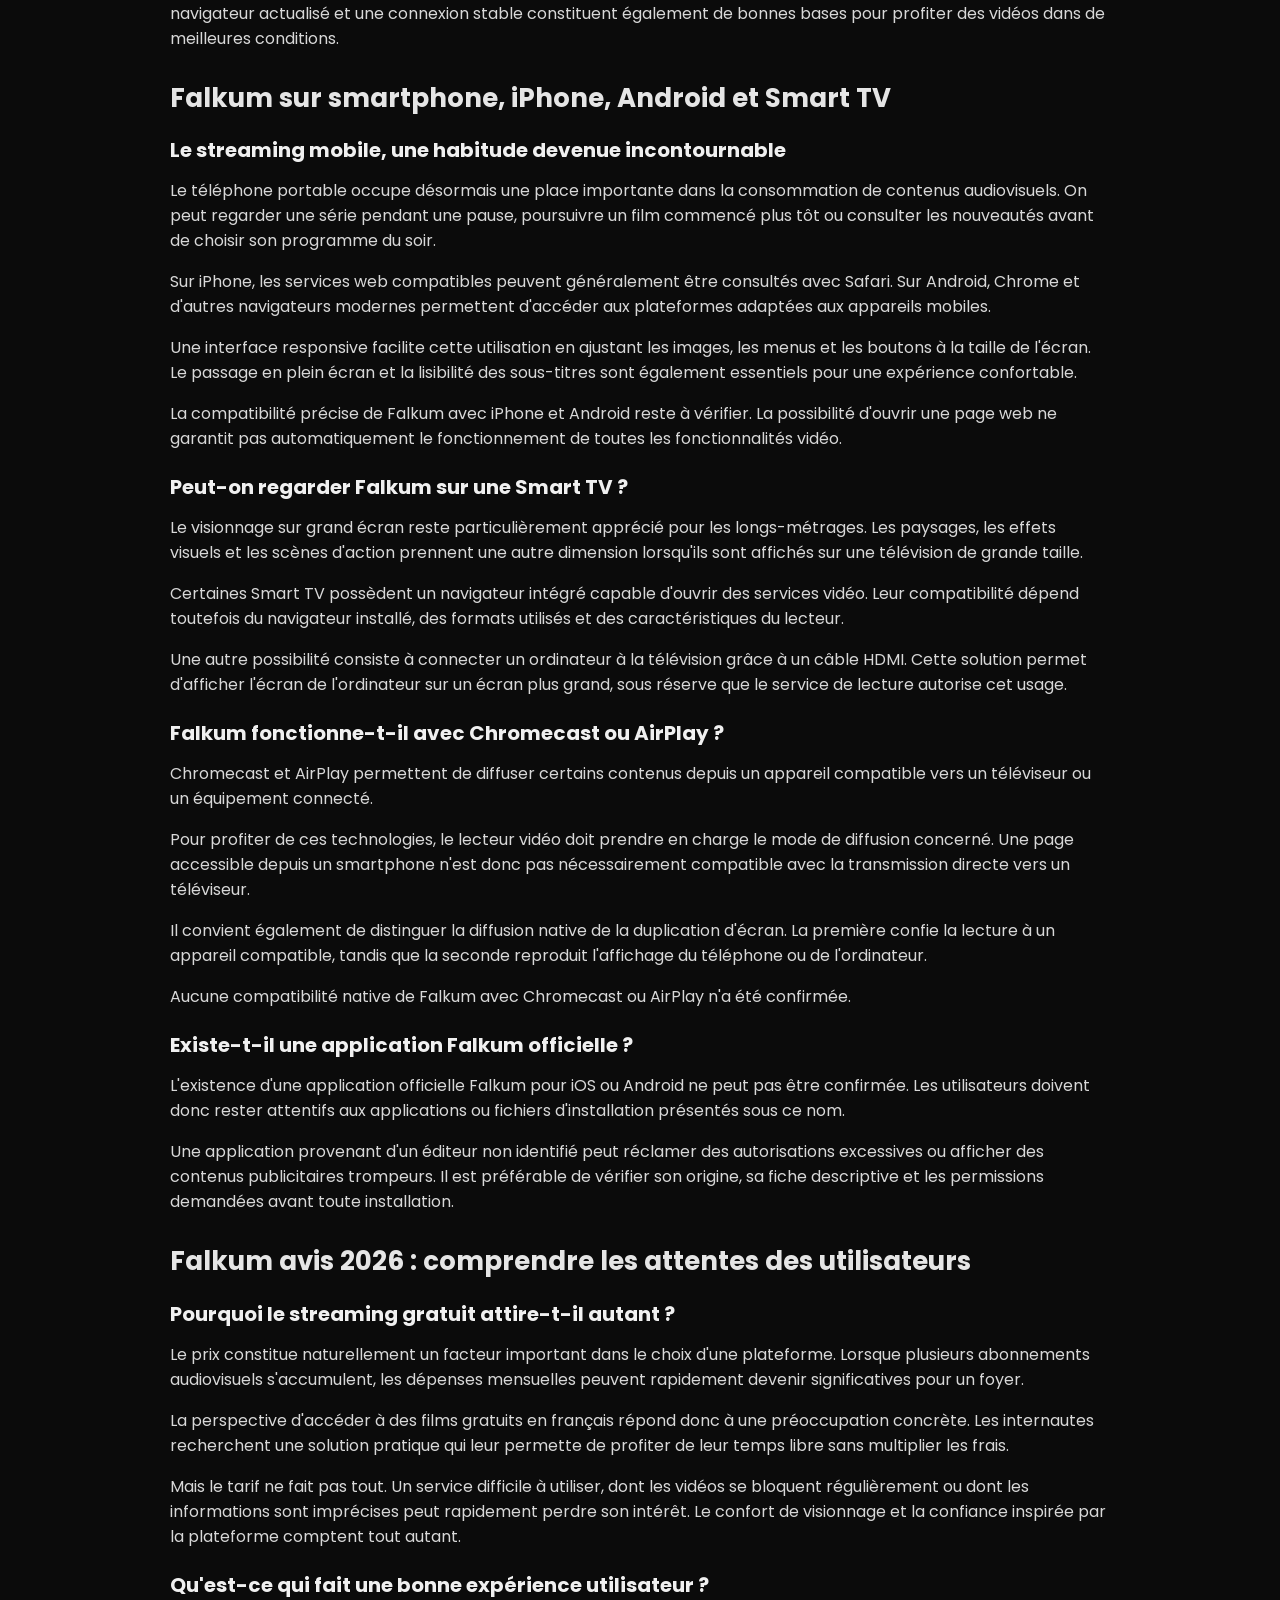
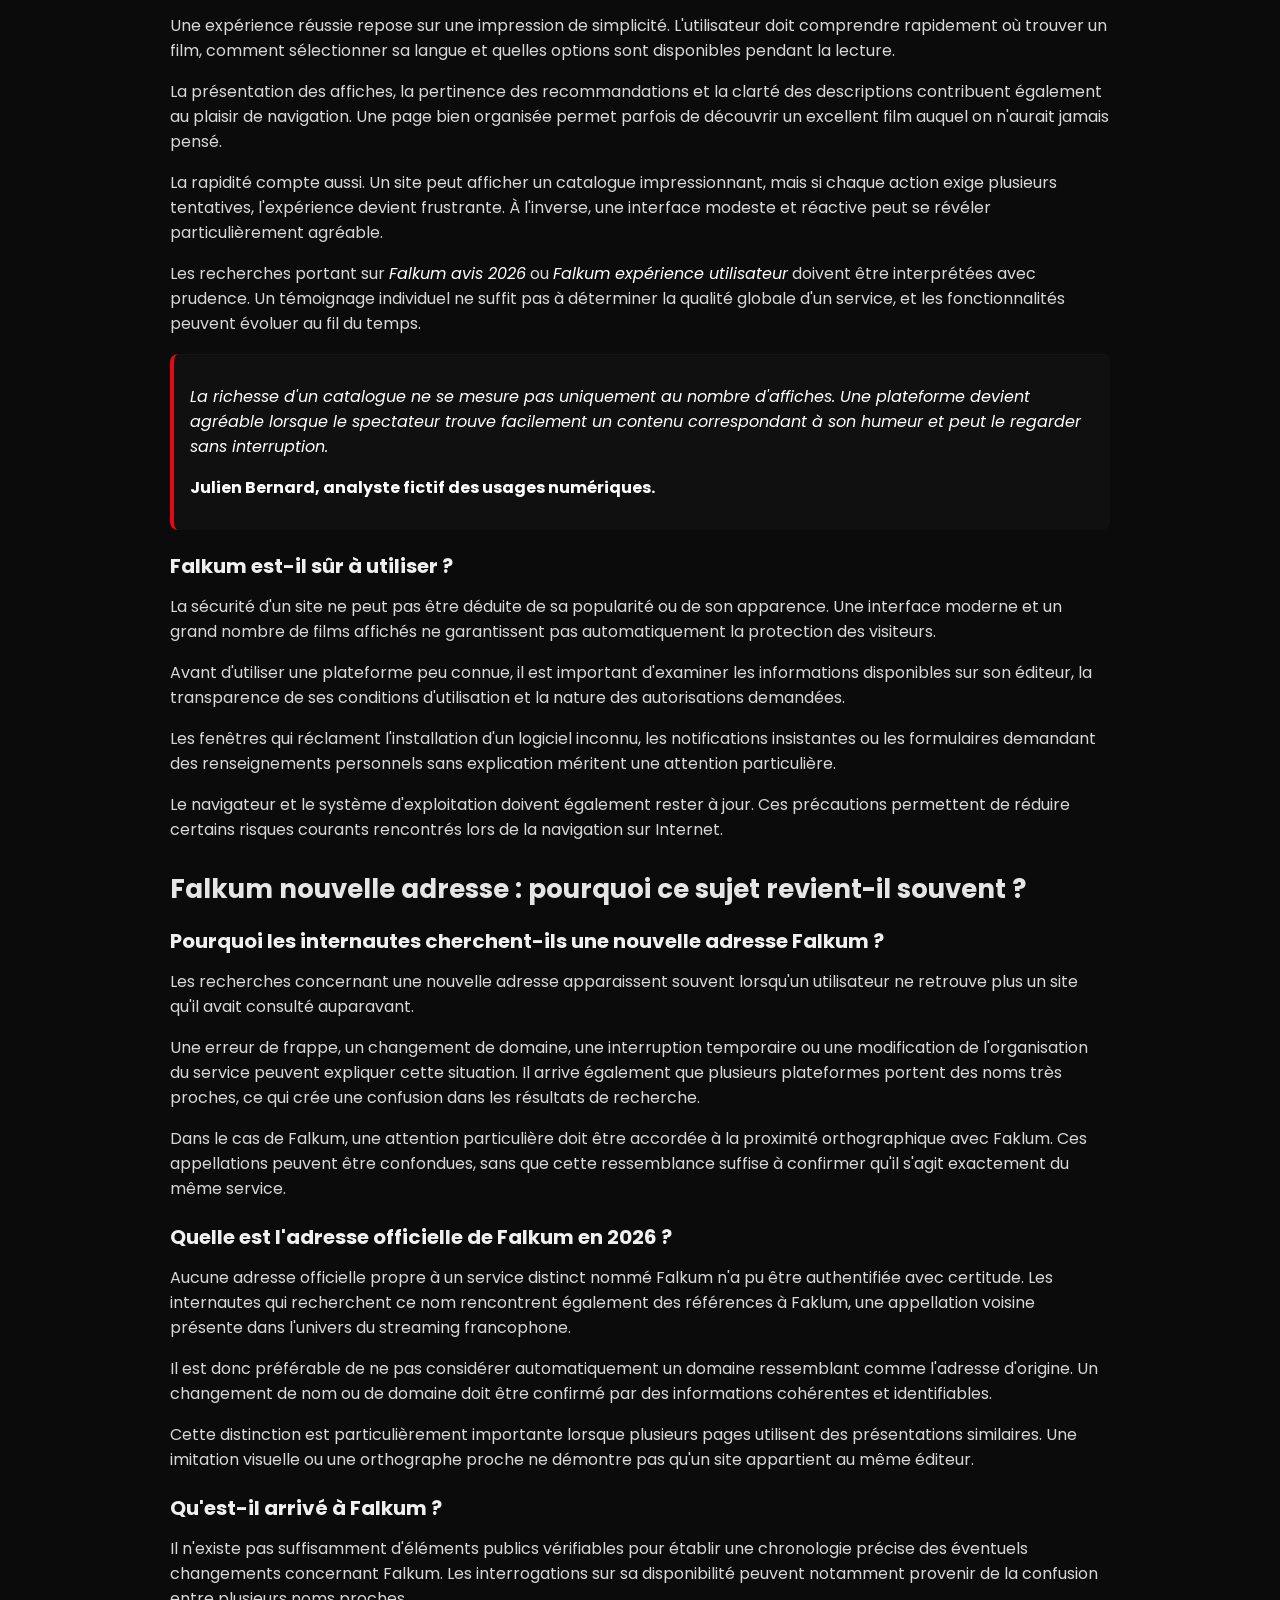
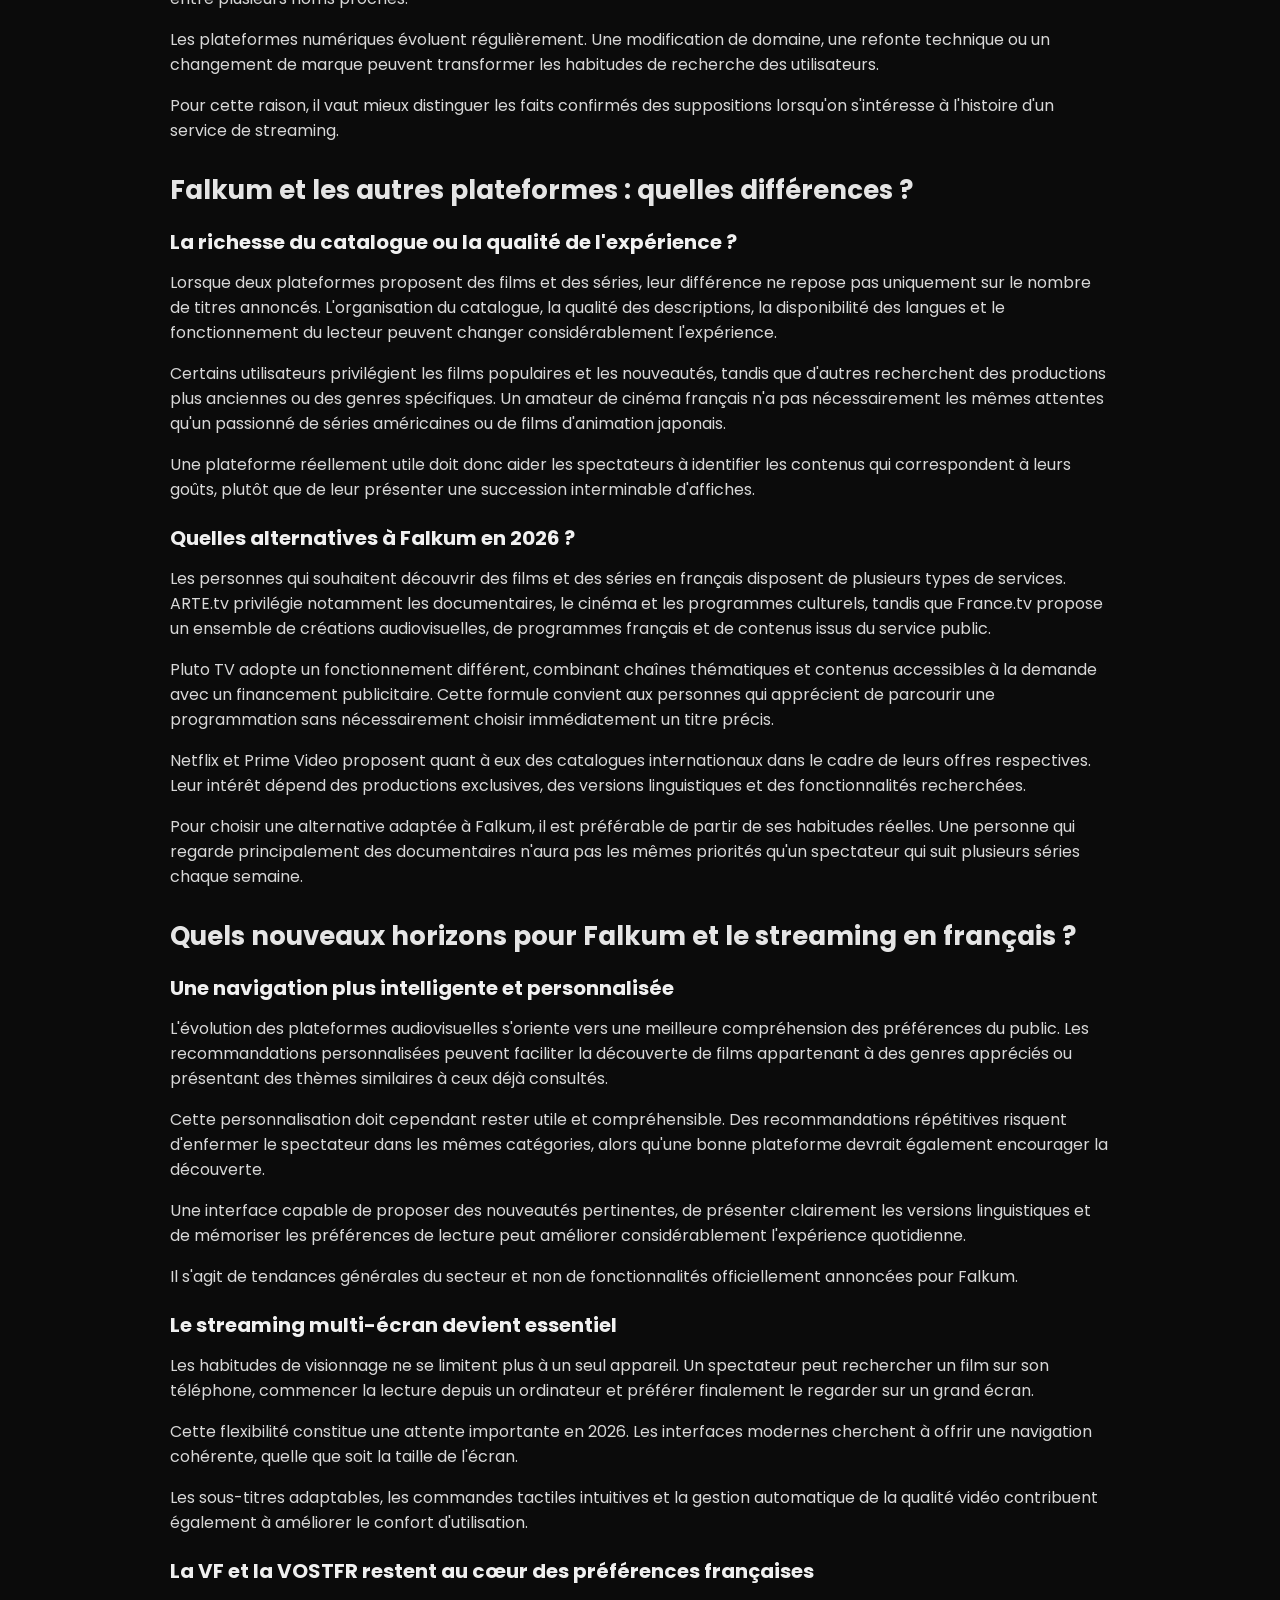
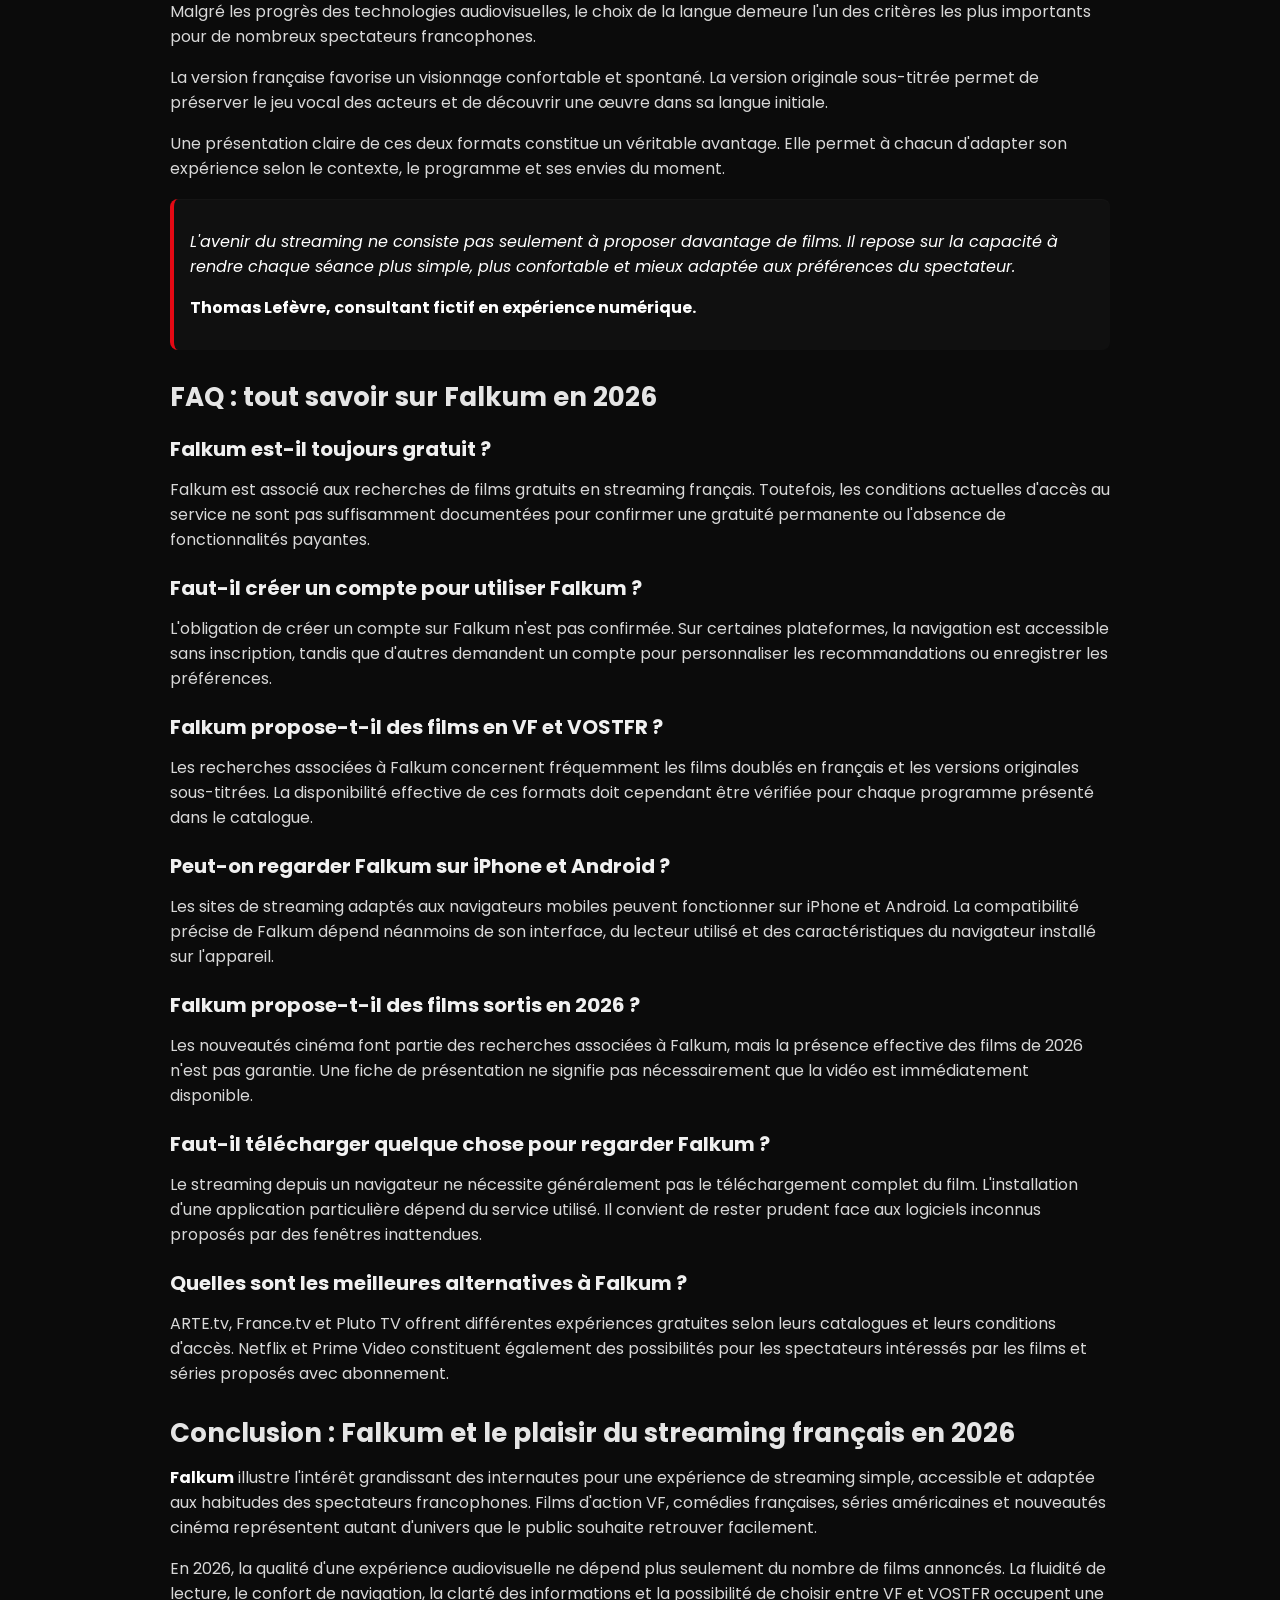
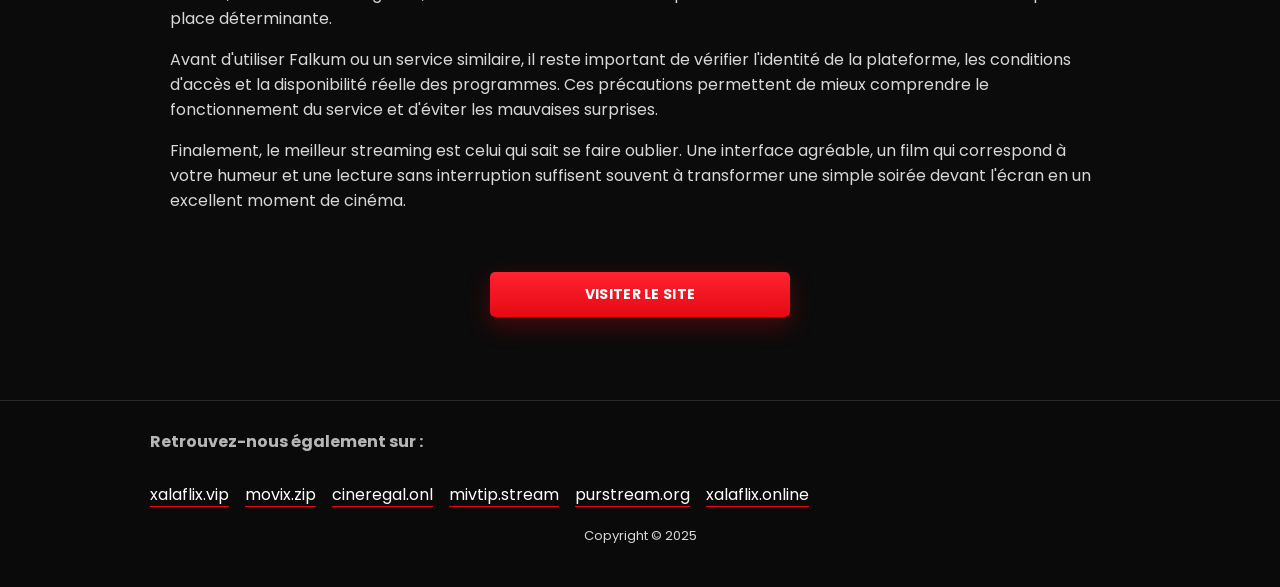
<file: falkum.digital/index.html>
<!DOCTYPE html>
<html lang="fr">
<head>
  <meta charset="UTF-8">
  <meta name="viewport" content="width=device-width, initial-scale=1.0">

  <title>Falkum - Regarder Des Films HD Gratuits En VF</title>

<meta name="description" content="Falkum en 2026 : films en streaming VF, séries en français, nouveautés cinéma et conseils pour profiter d'une expérience gratuite et fluide.">

  <meta name="robots" content="index, follow">
  <link rel="shortcut icon" href="./images/favicon.ico" type="image/x-icon">
  <meta property="og:image" content="./images/banner.jpg">
  <link rel="stylesheet" href="./style.css">
  <script src="./script.js"></script>
  
</head>
<body>
  <header>Falkum</header>

  <article>

    <h1>Falkum - Regarder Des Films HD Gratuits En VF</h1>

    <div class="btn-hover color-9" onclick="window.open('https://loiflix.cc/fr/', '_blank')">Visiter le site</div>
    
    <main id="grid" aria-live="polite"></main>


<p>En 2026, <strong>Falkum</strong> attire l'attention des amateurs de cinéma qui souhaitent regarder des films en streaming gratuit, suivre leurs séries préférées et profiter de contenus en version française (VF) ou sous-titrée (VOSTFR). À une époque où les plateformes audiovisuelles se multiplient, la possibilité de retrouver ses divertissements favoris dans un environnement simple, accessible et agréable représente une attente de plus en plus forte chez les spectateurs francophones.</p>

<p style="text-align:center"><img src="./images/banner.jpg" width="800" height="448" alt="banner"></p>

<p>Films d'action spectaculaires, comédies françaises, thrillers, séries américaines et nouveautés cinéma : les recherches autour de Falkum reflètent une envie de profiter du septième art sans complications. Mais au-delà de la gratuité, les internautes veulent surtout une expérience fluide, une bonne qualité d'image et des versions linguistiques adaptées à leurs préférences.</p>

<p>Que faut-il réellement savoir sur Falkum en 2026 ? Comment fonctionne ce type de site de streaming ? Peut-on regarder ses programmes sur smartphone ou sur télévision ? Quelles différences existe-t-il entre la VF et la VOSTFR ? Ce guide examine les principales attentes des spectateurs, les caractéristiques des services de streaming et les points essentiels pour profiter au mieux de ses soirées cinéma.</p>

<h2>Falkum : une expérience de streaming pensée pour les francophones</h2>

<h3>Qu'est-ce que Falkum et comment ça marche ?</h3>

<p>Falkum est un nom associé aux recherches de films et de séries en streaming français. Les internautes qui recherchent cette plateforme souhaitent généralement accéder à des contenus audiovisuels depuis leur navigateur, sans téléchargement préalable ni installation compliquée.</p>

<p>Le principe du streaming est relativement simple. Contrairement au téléchargement traditionnel, qui nécessite de récupérer un fichier complet avant de le consulter, la lecture en streaming permet de visionner une vidéo progressivement grâce à une connexion Internet. Le lecteur reçoit les données nécessaires au fur et à mesure de la lecture, ce qui rend l'accès aux contenus plus immédiat.</p>

<p>Dans un environnement de streaming classique, l'utilisateur peut rechercher le titre d'un film, consulter les informations disponibles, vérifier sa langue et ouvrir un lecteur vidéo. L'organisation du catalogue, la rapidité de recherche et la stabilité de la lecture contribuent directement à la satisfaction du spectateur.</p>

<p>Les fonctionnalités exactes de Falkum doivent toutefois être distinguées de celles habituellement proposées par les plateformes de cette catégorie. La disponibilité des programmes, les options du lecteur et les conditions d'accès peuvent évoluer avec le temps.</p>

<h3>Pourquoi Falkum suscite-t-il autant d'intérêt en 2026 ?</h3>

<p>Le succès des recherches autour de <strong>Falkum film streaming 2026</strong> s'inscrit dans une transformation plus générale des habitudes de divertissement. Les spectateurs veulent choisir leur programme au moment qui leur convient, sans dépendre des horaires traditionnels de diffusion.</p>

<p>Après une longue journée de travail, qui a réellement envie de passer vingt minutes à naviguer entre plusieurs interfaces pour trouver un bon film ? La simplicité est devenue une qualité essentielle. Un moteur de recherche efficace, une présentation claire des contenus et une navigation intuitive peuvent transformer une expérience ordinaire en un véritable moment de détente.</p>

<p>La langue joue également un rôle déterminant. Pour une grande partie du public français, belge, suisse et québécois, disposer d'une version française constitue un critère important. D'autres spectateurs privilégient les voix originales accompagnées de sous-titres français afin de conserver les nuances d'interprétation des acteurs.</p>

<p>Cette diversité d'attentes explique pourquoi les expressions <em>falkum film en français gratuit</em>, <em>falkum film streaming complet vf</em> et <em>falkum séries américaines VF</em> correspondent à des intentions de recherche différentes, mais étroitement liées.</p>

<h2>Films et séries sur Falkum : les genres qui passionnent les spectateurs</h2>

<h3>Films d'action VF : des sensations fortes à chaque séance</h3>

<p>Le cinéma d'action conserve une place privilégiée dans les habitudes de visionnage. Courses-poursuites impressionnantes, missions dangereuses, confrontations spectaculaires et aventures extraordinaires offrent une immersion immédiate dans des univers où chaque décision peut changer le cours de l'histoire.</p>

<p>Les internautes qui recherchent <strong>Falkum film action VF</strong> souhaitent généralement retrouver des productions internationales doublées en français. Le doublage facilite le suivi des dialogues lorsque l'action devient particulièrement intense. Il permet aussi de profiter pleinement des décors, des effets visuels et des séquences rapides sans devoir constamment lire le bas de l'écran.</p>

<p>Un bon film d'action ne repose cependant pas uniquement sur ses explosions ou ses cascades. Les personnages, la tension dramatique et la cohérence du scénario sont tout aussi importants. Une aventure bien construite peut captiver le spectateur pendant deux heures sans jamais donner l'impression de regarder sa montre.</p>

<h3>Comédies françaises : l'humour qui rassemble</h3>

<p>La comédie française occupe une place particulière dans le paysage audiovisuel francophone. Des situations familiales absurdes aux quiproquos amoureux, en passant par la satire sociale et les dialogues mordants, ce genre possède une capacité remarquable à réunir plusieurs générations autour du même écran.</p>

<p>Les recherches autour de <em>Falkum comédie française</em> témoignent de cet attachement à un humour proche du quotidien. Les expressions familières, les accents régionaux et les références culturelles contribuent à créer une proximité immédiate avec le public.</p>

<p>Une bonne comédie peut transformer une soirée ordinaire en un moment mémorable. C'est parfois le film choisi presque au hasard qui provoque les plus grands éclats de rire et devient ensuite une référence partagée entre amis.</p>

<h3>Séries américaines VF : des histoires qui se prolongent</h3>

<p>Les séries américaines continuent de séduire les amateurs de récits au long cours. Le format épisodique permet de développer les personnages, d'approfondir leurs relations et de construire des intrigues complexes qui évoluent progressivement.</p>

<p>Les thrillers psychologiques, les enquêtes criminelles, les drames familiaux et les univers de science-fiction répondent à des envies très différentes. Certains spectateurs préfèrent une intrigue courte et intense, tandis que d'autres apprécient les histoires qui s'étendent sur plusieurs saisons.</p>

<p>La recherche <strong>Falkum séries américaines VF</strong> révèle également l'importance du doublage français. Lorsqu'une série comporte de nombreux personnages ou des dialogues rapides, une version française de qualité peut rendre le visionnage plus confortable, notamment sur un téléviseur familial.</p>

<h2>Falkum VF et VOSTFR : quelle version choisir ?</h2>

<h3>La version française pour regarder sans distraction</h3>

<p>La VF, ou version française, correspond à un programme dont les dialogues ont été doublés en français. Les voix originales sont remplacées par celles de comédiens spécialisés, chargés de restituer les émotions et les intentions des personnages.</p>

<p>Cette formule convient particulièrement aux personnes qui souhaitent se concentrer sur les images. Elle peut aussi faciliter le visionnage collectif lorsque plusieurs spectateurs ne possèdent pas le même niveau de compréhension d'une langue étrangère.</p>

<p>La qualité du doublage reste essentielle. Une interprétation convaincante, une synchronisation correcte et un équilibre sonore satisfaisant contribuent à préserver l'atmosphère du film.</p>

<h3>La VOSTFR pour conserver les voix originales</h3>

<p>La VOSTFR désigne la version originale sous-titrée en français. Dans ce format, les dialogues restent dans leur langue d'origine, tandis que leur traduction apparaît à l'écran.</p>

<p>Cette option permet d'apprécier les accents, les intonations et les particularités vocales des acteurs. Elle peut également intéresser les personnes qui souhaitent améliorer leur compréhension d'une langue étrangère tout en profitant d'un divertissement.</p>

<div class="table-responsive">
<table>
<thead>
<tr>
<th>Critère</th>
<th>Version française (VF)</th>
<th>Version originale sous-titrée (VOSTFR)</th>
</tr>
</thead>
<tbody>
<tr>
<td>Langue des dialogues</td>
<td>Français</td>
<td>Langue originale</td>
</tr>
<tr>
<td>Sous-titres</td>
<td>Facultatifs</td>
<td>Français</td>
</tr>
<tr>
<td>Confort visuel</td>
<td>Lecture des sous-titres non nécessaire</td>
<td>Lecture régulière des sous-titres</td>
</tr>
<tr>
<td>Interprétation vocale</td>
<td>Comédiens de doublage</td>
<td>Voix originales des acteurs</td>
</tr>
<tr>
<td>Expérience privilégiée</td>
<td>Détente et immersion visuelle</td>
<td>Authenticité sonore et découverte linguistique</td>
</tr>
</tbody>
</table>
</div>

<p>Le choix entre VF et VOSTFR dépend avant tout des préférences personnelles. Il n'existe pas de formule universellement supérieure. Le plus important reste de disposer d'informations claires sur les versions proposées pour pouvoir choisir librement son expérience audiovisuelle.</p>

<blockquote>
<p><em>Une expérience de streaming réussie commence bien avant la lecture. Lorsque la langue, les sous-titres et la qualité vidéo sont clairement indiqués, le spectateur peut consacrer toute son attention à l'histoire.</em></p>
<p><strong>Camille Moreau, spécialiste fictive de l'expérience audiovisuelle.</strong></p>
</blockquote>

<h2>Falkum nouveautés cinéma 2026 : une année riche en divertissement</h2>

<h3>Les tendances du cinéma en 2026</h3>

<p>L'année 2026 continue de nourrir l'intérêt du public pour les grandes productions cinématographiques, les aventures de science-fiction, les comédies populaires et les histoires inspirées d'univers déjà connus.</p>

<p>Les productions spectaculaires restent particulièrement recherchées, mais les spectateurs manifestent également un intérêt pour des récits plus personnels. Les drames contemporains, les thrillers intimistes et les films qui explorent les relations humaines offrent une alternative aux grandes franchises.</p>

<p>Cette diversité représente une occasion de découvrir des styles de cinéma différents. Une soirée peut être consacrée à une aventure spectaculaire, tandis que la suivante invite à regarder une comédie légère ou un film dramatique plus contemplatif.</p>

<p>Les recherches <em>falkum nouveautés cinéma</em> et <em>falkum films gratuit 2026</em> traduisent une envie de connaître rapidement les nouveaux titres. Il convient toutefois de distinguer les films récemment sortis de ceux effectivement disponibles dans un catalogue de streaming.</p>

<h3>Comment reconnaître une véritable nouveauté ?</h3>

<p>Un film peut être présenté comme une nouveauté pour plusieurs raisons. Il peut s'agir d'une sortie récente au cinéma, d'une arrivée dans un catalogue numérique ou simplement d'un titre ajouté pour la première fois à une plateforme particulière.</p>

<p>La date de production ne suffit donc pas à déterminer la nouveauté d'un programme. Un long-métrage réalisé plusieurs années auparavant peut parfaitement être présenté comme une nouvelle addition s'il vient d'intégrer un service.</p>

<p>Pour comprendre ce que signifie réellement une rubrique consacrée aux nouveautés, il est préférable de consulter l'année de sortie, la date d'ajout et les informations de disponibilité. Cette distinction aide les spectateurs à retrouver des productions récentes tout en évitant les confusions.</p>

<h3>À quelle fréquence le catalogue Falkum est-il mis à jour ?</h3>

<p>La fréquence exacte des mises à jour de Falkum n'est pas confirmée. Sur les plateformes de streaming, le renouvellement du catalogue peut dépendre des acquisitions, des accords de distribution, des changements techniques et des choix éditoriaux.</p>

<p>Certains services mettent en avant des contenus chaque semaine, tandis que d'autres organisent leurs nouveautés autour de périodes de programmation plus longues. Une date d'ajout visible et des informations précises sur les programmes constituent de bons indicateurs de fraîcheur.</p>

<h2>Comment regarder des films sur Falkum avec une expérience fluide ?</h2>

<h3>Une navigation simple fait toute la différence</h3>

<p>Une interface de streaming agréable doit permettre de trouver rapidement ce que l'on recherche. Lorsque les informations essentielles sont clairement présentées, le spectateur passe moins de temps à naviguer et davantage de temps à regarder son programme.</p>

<p>Dans un service disposant d'un moteur de recherche, le nom du film constitue généralement le moyen le plus direct de retrouver une fiche. L'ajout de l'année de sortie peut être utile lorsque plusieurs œuvres portent le même titre.</p>

<p>Une fois le programme identifié, il est préférable d'examiner sa description, sa durée, sa langue et sa qualité vidéo avant de lancer la lecture. Cette vérification évite les mauvaises surprises, notamment lorsqu'un titre existe dans différentes éditions.</p>

<p>La simplicité de navigation reste particulièrement importante sur mobile. Un menu trop complexe ou des boutons difficiles à sélectionner peuvent rapidement gâcher l'expérience, même lorsque le contenu proposé est intéressant.</p>

<h3>Quelle qualité vidéo privilégier en streaming ?</h3>

<p>La résolution influence directement la netteté de l'image. Sur un smartphone, une vidéo en 720p peut offrir un résultat satisfaisant, tandis qu'un grand téléviseur mettra davantage en évidence les avantages d'une image en 1080p ou en 4K.</p>

<p>Il ne faut cependant pas confondre résolution et qualité réelle. Une vidéo affichée en haute définition peut présenter des défauts si sa source est fortement compressée ou si sa transmission manque de stabilité.</p>

<p>La fluidité, la richesse des couleurs et la qualité sonore jouent également un rôle important. Un film correctement encodé en Full HD peut parfois offrir une expérience plus agréable qu'une vidéo présentée en 4K mais affectée par des interruptions régulières.</p>

<p>Les résolutions effectivement proposées par Falkum ne sont pas suffisamment documentées pour être garanties. Les indications de qualité doivent donc être vérifiées directement dans les informations du programme ou dans les paramètres du lecteur.</p>

<h3>Pourquoi certains films se chargent-ils lentement ?</h3>

<p>Les ralentissements peuvent provenir de plusieurs éléments techniques. Une connexion Internet instable, un réseau Wi-Fi encombré, une saturation temporaire du serveur ou un navigateur ancien peuvent perturber la lecture.</p>

<p>La qualité de la connexion ne dépend pas uniquement du débit annoncé par le fournisseur d'accès. Sa stabilité est tout aussi importante, particulièrement lorsque plusieurs appareils utilisent simultanément le même réseau domestique.</p>

<p>Pour améliorer le confort de lecture, réduire temporairement la résolution peut aider à limiter les interruptions. Un navigateur actualisé et une connexion stable constituent également de bonnes bases pour profiter des vidéos dans de meilleures conditions.</p>

<h2>Falkum sur smartphone, iPhone, Android et Smart TV</h2>

<h3>Le streaming mobile, une habitude devenue incontournable</h3>

<p>Le téléphone portable occupe désormais une place importante dans la consommation de contenus audiovisuels. On peut regarder une série pendant une pause, poursuivre un film commencé plus tôt ou consulter les nouveautés avant de choisir son programme du soir.</p>

<p>Sur iPhone, les services web compatibles peuvent généralement être consultés avec Safari. Sur Android, Chrome et d'autres navigateurs modernes permettent d'accéder aux plateformes adaptées aux appareils mobiles.</p>

<p>Une interface responsive facilite cette utilisation en ajustant les images, les menus et les boutons à la taille de l'écran. Le passage en plein écran et la lisibilité des sous-titres sont également essentiels pour une expérience confortable.</p>

<p>La compatibilité précise de Falkum avec iPhone et Android reste à vérifier. La possibilité d'ouvrir une page web ne garantit pas automatiquement le fonctionnement de toutes les fonctionnalités vidéo.</p>

<h3>Peut-on regarder Falkum sur une Smart TV ?</h3>

<p>Le visionnage sur grand écran reste particulièrement apprécié pour les longs-métrages. Les paysages, les effets visuels et les scènes d'action prennent une autre dimension lorsqu'ils sont affichés sur une télévision de grande taille.</p>

<p>Certaines Smart TV possèdent un navigateur intégré capable d'ouvrir des services vidéo. Leur compatibilité dépend toutefois du navigateur installé, des formats utilisés et des caractéristiques du lecteur.</p>

<p>Une autre possibilité consiste à connecter un ordinateur à la télévision grâce à un câble HDMI. Cette solution permet d'afficher l'écran de l'ordinateur sur un écran plus grand, sous réserve que le service de lecture autorise cet usage.</p>

<h3>Falkum fonctionne-t-il avec Chromecast ou AirPlay ?</h3>

<p>Chromecast et AirPlay permettent de diffuser certains contenus depuis un appareil compatible vers un téléviseur ou un équipement connecté.</p>

<p>Pour profiter de ces technologies, le lecteur vidéo doit prendre en charge le mode de diffusion concerné. Une page accessible depuis un smartphone n'est donc pas nécessairement compatible avec la transmission directe vers un téléviseur.</p>

<p>Il convient également de distinguer la diffusion native de la duplication d'écran. La première confie la lecture à un appareil compatible, tandis que la seconde reproduit l'affichage du téléphone ou de l'ordinateur.</p>

<p>Aucune compatibilité native de Falkum avec Chromecast ou AirPlay n'a été confirmée.</p>

<h3>Existe-t-il une application Falkum officielle ?</h3>

<p>L'existence d'une application officielle Falkum pour iOS ou Android ne peut pas être confirmée. Les utilisateurs doivent donc rester attentifs aux applications ou fichiers d'installation présentés sous ce nom.</p>

<p>Une application provenant d'un éditeur non identifié peut réclamer des autorisations excessives ou afficher des contenus publicitaires trompeurs. Il est préférable de vérifier son origine, sa fiche descriptive et les permissions demandées avant toute installation.</p>

<h2>Falkum avis 2026 : comprendre les attentes des utilisateurs</h2>

<h3>Pourquoi le streaming gratuit attire-t-il autant ?</h3>

<p>Le prix constitue naturellement un facteur important dans le choix d'une plateforme. Lorsque plusieurs abonnements audiovisuels s'accumulent, les dépenses mensuelles peuvent rapidement devenir significatives pour un foyer.</p>

<p>La perspective d'accéder à des films gratuits en français répond donc à une préoccupation concrète. Les internautes recherchent une solution pratique qui leur permette de profiter de leur temps libre sans multiplier les frais.</p>

<p>Mais le tarif ne fait pas tout. Un service difficile à utiliser, dont les vidéos se bloquent régulièrement ou dont les informations sont imprécises peut rapidement perdre son intérêt. Le confort de visionnage et la confiance inspirée par la plateforme comptent tout autant.</p>

<h3>Qu'est-ce qui fait une bonne expérience utilisateur ?</h3>

<p>Une expérience réussie repose sur une impression de simplicité. L'utilisateur doit comprendre rapidement où trouver un film, comment sélectionner sa langue et quelles options sont disponibles pendant la lecture.</p>

<p>La présentation des affiches, la pertinence des recommandations et la clarté des descriptions contribuent également au plaisir de navigation. Une page bien organisée permet parfois de découvrir un excellent film auquel on n'aurait jamais pensé.</p>

<p>La rapidité compte aussi. Un site peut afficher un catalogue impressionnant, mais si chaque action exige plusieurs tentatives, l'expérience devient frustrante. À l'inverse, une interface modeste et réactive peut se révéler particulièrement agréable.</p>

<p>Les recherches portant sur <em>Falkum avis 2026</em> ou <em>Falkum expérience utilisateur</em> doivent être interprétées avec prudence. Un témoignage individuel ne suffit pas à déterminer la qualité globale d'un service, et les fonctionnalités peuvent évoluer au fil du temps.</p>

<blockquote>
<p><em>La richesse d'un catalogue ne se mesure pas uniquement au nombre d'affiches. Une plateforme devient agréable lorsque le spectateur trouve facilement un contenu correspondant à son humeur et peut le regarder sans interruption.</em></p>
<p><strong>Julien Bernard, analyste fictif des usages numériques.</strong></p>
</blockquote>

<h3>Falkum est-il sûr à utiliser ?</h3>

<p>La sécurité d'un site ne peut pas être déduite de sa popularité ou de son apparence. Une interface moderne et un grand nombre de films affichés ne garantissent pas automatiquement la protection des visiteurs.</p>

<p>Avant d'utiliser une plateforme peu connue, il est important d'examiner les informations disponibles sur son éditeur, la transparence de ses conditions d'utilisation et la nature des autorisations demandées.</p>

<p>Les fenêtres qui réclament l'installation d'un logiciel inconnu, les notifications insistantes ou les formulaires demandant des renseignements personnels sans explication méritent une attention particulière.</p>

<p>Le navigateur et le système d'exploitation doivent également rester à jour. Ces précautions permettent de réduire certains risques courants rencontrés lors de la navigation sur Internet.</p>

<h2>Falkum nouvelle adresse : pourquoi ce sujet revient-il souvent ?</h2>

<h3>Pourquoi les internautes cherchent-ils une nouvelle adresse Falkum ?</h3>

<p>Les recherches concernant une nouvelle adresse apparaissent souvent lorsqu'un utilisateur ne retrouve plus un site qu'il avait consulté auparavant.</p>

<p>Une erreur de frappe, un changement de domaine, une interruption temporaire ou une modification de l'organisation du service peuvent expliquer cette situation. Il arrive également que plusieurs plateformes portent des noms très proches, ce qui crée une confusion dans les résultats de recherche.</p>

<p>Dans le cas de Falkum, une attention particulière doit être accordée à la proximité orthographique avec Faklum. Ces appellations peuvent être confondues, sans que cette ressemblance suffise à confirmer qu'il s'agit exactement du même service.</p>

<h3>Quelle est l'adresse officielle de Falkum en 2026 ?</h3>

<p>Aucune adresse officielle propre à un service distinct nommé Falkum n'a pu être authentifiée avec certitude. Les internautes qui recherchent ce nom rencontrent également des références à Faklum, une appellation voisine présente dans l'univers du streaming francophone.</p>

<p>Il est donc préférable de ne pas considérer automatiquement un domaine ressemblant comme l'adresse d'origine. Un changement de nom ou de domaine doit être confirmé par des informations cohérentes et identifiables.</p>

<p>Cette distinction est particulièrement importante lorsque plusieurs pages utilisent des présentations similaires. Une imitation visuelle ou une orthographe proche ne démontre pas qu'un site appartient au même éditeur.</p>

<h3>Qu'est-il arrivé à Falkum ?</h3>

<p>Il n'existe pas suffisamment d'éléments publics vérifiables pour établir une chronologie précise des éventuels changements concernant Falkum. Les interrogations sur sa disponibilité peuvent notamment provenir de la confusion entre plusieurs noms proches.</p>

<p>Les plateformes numériques évoluent régulièrement. Une modification de domaine, une refonte technique ou un changement de marque peuvent transformer les habitudes de recherche des utilisateurs.</p>

<p>Pour cette raison, il vaut mieux distinguer les faits confirmés des suppositions lorsqu'on s'intéresse à l'histoire d'un service de streaming.</p>

<h2>Falkum et les autres plateformes : quelles différences ?</h2>

<h3>La richesse du catalogue ou la qualité de l'expérience ?</h3>

<p>Lorsque deux plateformes proposent des films et des séries, leur différence ne repose pas uniquement sur le nombre de titres annoncés. L'organisation du catalogue, la qualité des descriptions, la disponibilité des langues et le fonctionnement du lecteur peuvent changer considérablement l'expérience.</p>

<p>Certains utilisateurs privilégient les films populaires et les nouveautés, tandis que d'autres recherchent des productions plus anciennes ou des genres spécifiques. Un amateur de cinéma français n'a pas nécessairement les mêmes attentes qu'un passionné de séries américaines ou de films d'animation japonais.</p>

<p>Une plateforme réellement utile doit donc aider les spectateurs à identifier les contenus qui correspondent à leurs goûts, plutôt que de leur présenter une succession interminable d'affiches.</p>

<h3>Quelles alternatives à Falkum en 2026 ?</h3>

<p>Les personnes qui souhaitent découvrir des films et des séries en français disposent de plusieurs types de services. ARTE.tv privilégie notamment les documentaires, le cinéma et les programmes culturels, tandis que France.tv propose un ensemble de créations audiovisuelles, de programmes français et de contenus issus du service public.</p>

<p>Pluto TV adopte un fonctionnement différent, combinant chaînes thématiques et contenus accessibles à la demande avec un financement publicitaire. Cette formule convient aux personnes qui apprécient de parcourir une programmation sans nécessairement choisir immédiatement un titre précis.</p>

<p>Netflix et Prime Video proposent quant à eux des catalogues internationaux dans le cadre de leurs offres respectives. Leur intérêt dépend des productions exclusives, des versions linguistiques et des fonctionnalités recherchées.</p>

<p>Pour choisir une alternative adaptée à Falkum, il est préférable de partir de ses habitudes réelles. Une personne qui regarde principalement des documentaires n'aura pas les mêmes priorités qu'un spectateur qui suit plusieurs séries chaque semaine.</p>

<h2>Quels nouveaux horizons pour Falkum et le streaming en français ?</h2>

<h3>Une navigation plus intelligente et personnalisée</h3>

<p>L'évolution des plateformes audiovisuelles s'oriente vers une meilleure compréhension des préférences du public. Les recommandations personnalisées peuvent faciliter la découverte de films appartenant à des genres appréciés ou présentant des thèmes similaires à ceux déjà consultés.</p>

<p>Cette personnalisation doit cependant rester utile et compréhensible. Des recommandations répétitives risquent d'enfermer le spectateur dans les mêmes catégories, alors qu'une bonne plateforme devrait également encourager la découverte.</p>

<p>Une interface capable de proposer des nouveautés pertinentes, de présenter clairement les versions linguistiques et de mémoriser les préférences de lecture peut améliorer considérablement l'expérience quotidienne.</p>

<p>Il s'agit de tendances générales du secteur et non de fonctionnalités officiellement annoncées pour Falkum.</p>

<h3>Le streaming multi-écran devient essentiel</h3>

<p>Les habitudes de visionnage ne se limitent plus à un seul appareil. Un spectateur peut rechercher un film sur son téléphone, commencer la lecture depuis un ordinateur et préférer finalement le regarder sur un grand écran.</p>

<p>Cette flexibilité constitue une attente importante en 2026. Les interfaces modernes cherchent à offrir une navigation cohérente, quelle que soit la taille de l'écran.</p>

<p>Les sous-titres adaptables, les commandes tactiles intuitives et la gestion automatique de la qualité vidéo contribuent également à améliorer le confort d'utilisation.</p>

<h3>La VF et la VOSTFR restent au cœur des préférences françaises</h3>

<p>Malgré les progrès des technologies audiovisuelles, le choix de la langue demeure l'un des critères les plus importants pour de nombreux spectateurs francophones.</p>

<p>La version française favorise un visionnage confortable et spontané. La version originale sous-titrée permet de préserver le jeu vocal des acteurs et de découvrir une œuvre dans sa langue initiale.</p>

<p>Une présentation claire de ces deux formats constitue un véritable avantage. Elle permet à chacun d'adapter son expérience selon le contexte, le programme et ses envies du moment.</p>

<blockquote>
<p><em>L'avenir du streaming ne consiste pas seulement à proposer davantage de films. Il repose sur la capacité à rendre chaque séance plus simple, plus confortable et mieux adaptée aux préférences du spectateur.</em></p>
<p><strong>Thomas Lefèvre, consultant fictif en expérience numérique.</strong></p>
</blockquote>

<h2>FAQ : tout savoir sur Falkum en 2026</h2>

<h3>Falkum est-il toujours gratuit ?</h3>

<p>Falkum est associé aux recherches de films gratuits en streaming français. Toutefois, les conditions actuelles d'accès au service ne sont pas suffisamment documentées pour confirmer une gratuité permanente ou l'absence de fonctionnalités payantes.</p>

<h3>Faut-il créer un compte pour utiliser Falkum ?</h3>

<p>L'obligation de créer un compte sur Falkum n'est pas confirmée. Sur certaines plateformes, la navigation est accessible sans inscription, tandis que d'autres demandent un compte pour personnaliser les recommandations ou enregistrer les préférences.</p>

<h3>Falkum propose-t-il des films en VF et VOSTFR ?</h3>

<p>Les recherches associées à Falkum concernent fréquemment les films doublés en français et les versions originales sous-titrées. La disponibilité effective de ces formats doit cependant être vérifiée pour chaque programme présenté dans le catalogue.</p>

<h3>Peut-on regarder Falkum sur iPhone et Android ?</h3>

<p>Les sites de streaming adaptés aux navigateurs mobiles peuvent fonctionner sur iPhone et Android. La compatibilité précise de Falkum dépend néanmoins de son interface, du lecteur utilisé et des caractéristiques du navigateur installé sur l'appareil.</p>

<h3>Falkum propose-t-il des films sortis en 2026 ?</h3>

<p>Les nouveautés cinéma font partie des recherches associées à Falkum, mais la présence effective des films de 2026 n'est pas garantie. Une fiche de présentation ne signifie pas nécessairement que la vidéo est immédiatement disponible.</p>

<h3>Faut-il télécharger quelque chose pour regarder Falkum ?</h3>

<p>Le streaming depuis un navigateur ne nécessite généralement pas le téléchargement complet du film. L'installation d'une application particulière dépend du service utilisé. Il convient de rester prudent face aux logiciels inconnus proposés par des fenêtres inattendues.</p>

<h3>Quelles sont les meilleures alternatives à Falkum ?</h3>

<p>ARTE.tv, France.tv et Pluto TV offrent différentes expériences gratuites selon leurs catalogues et leurs conditions d'accès. Netflix et Prime Video constituent également des possibilités pour les spectateurs intéressés par les films et séries proposés avec abonnement.</p>

<h2>Conclusion : Falkum et le plaisir du streaming français en 2026</h2>

<p><strong>Falkum</strong> illustre l'intérêt grandissant des internautes pour une expérience de streaming simple, accessible et adaptée aux habitudes des spectateurs francophones. Films d'action VF, comédies françaises, séries américaines et nouveautés cinéma représentent autant d'univers que le public souhaite retrouver facilement.</p>

<p>En 2026, la qualité d'une expérience audiovisuelle ne dépend plus seulement du nombre de films annoncés. La fluidité de lecture, le confort de navigation, la clarté des informations et la possibilité de choisir entre VF et VOSTFR occupent une place déterminante.</p>

<p>Avant d'utiliser Falkum ou un service similaire, il reste important de vérifier l'identité de la plateforme, les conditions d'accès et la disponibilité réelle des programmes. Ces précautions permettent de mieux comprendre le fonctionnement du service et d'éviter les mauvaises surprises.</p>

<p>Finalement, le meilleur streaming est celui qui sait se faire oublier. Une interface agréable, un film qui correspond à votre humeur et une lecture sans interruption suffisent souvent à transformer une simple soirée devant l'écran en un excellent moment de cinéma.</p>

    <br>
    <div class="btn-hover color-9" onclick="window.open('https://loiflix.cc/fr/', '_blank')">Visiter le site</div>
    <br>
  </article>
  <footer>
    <div class="wrap list-footer">
      <b>Retrouvez-nous également sur :</b>
      <ul>
        <li><a href="https://xalaflix.vip/">xalaflix.vip</a></li>
        <li><a href="https://movix.zip/">movix.zip</a></li>
        <li><a href="https://cineregal.onl/">cineregal.onl</a></li>
        <li><a href="https://mivtip.stream/">mivtip.stream</a></li>
        <li><a href="https://purstream.org/">purstream.org</a></li>
        <li><a href="https://xalaflix.online/">xalaflix.online</a></li>
      </ul>
    </div>

    <p>Copyright © 2025</p>
  </footer>
</body>
</html>
</file>
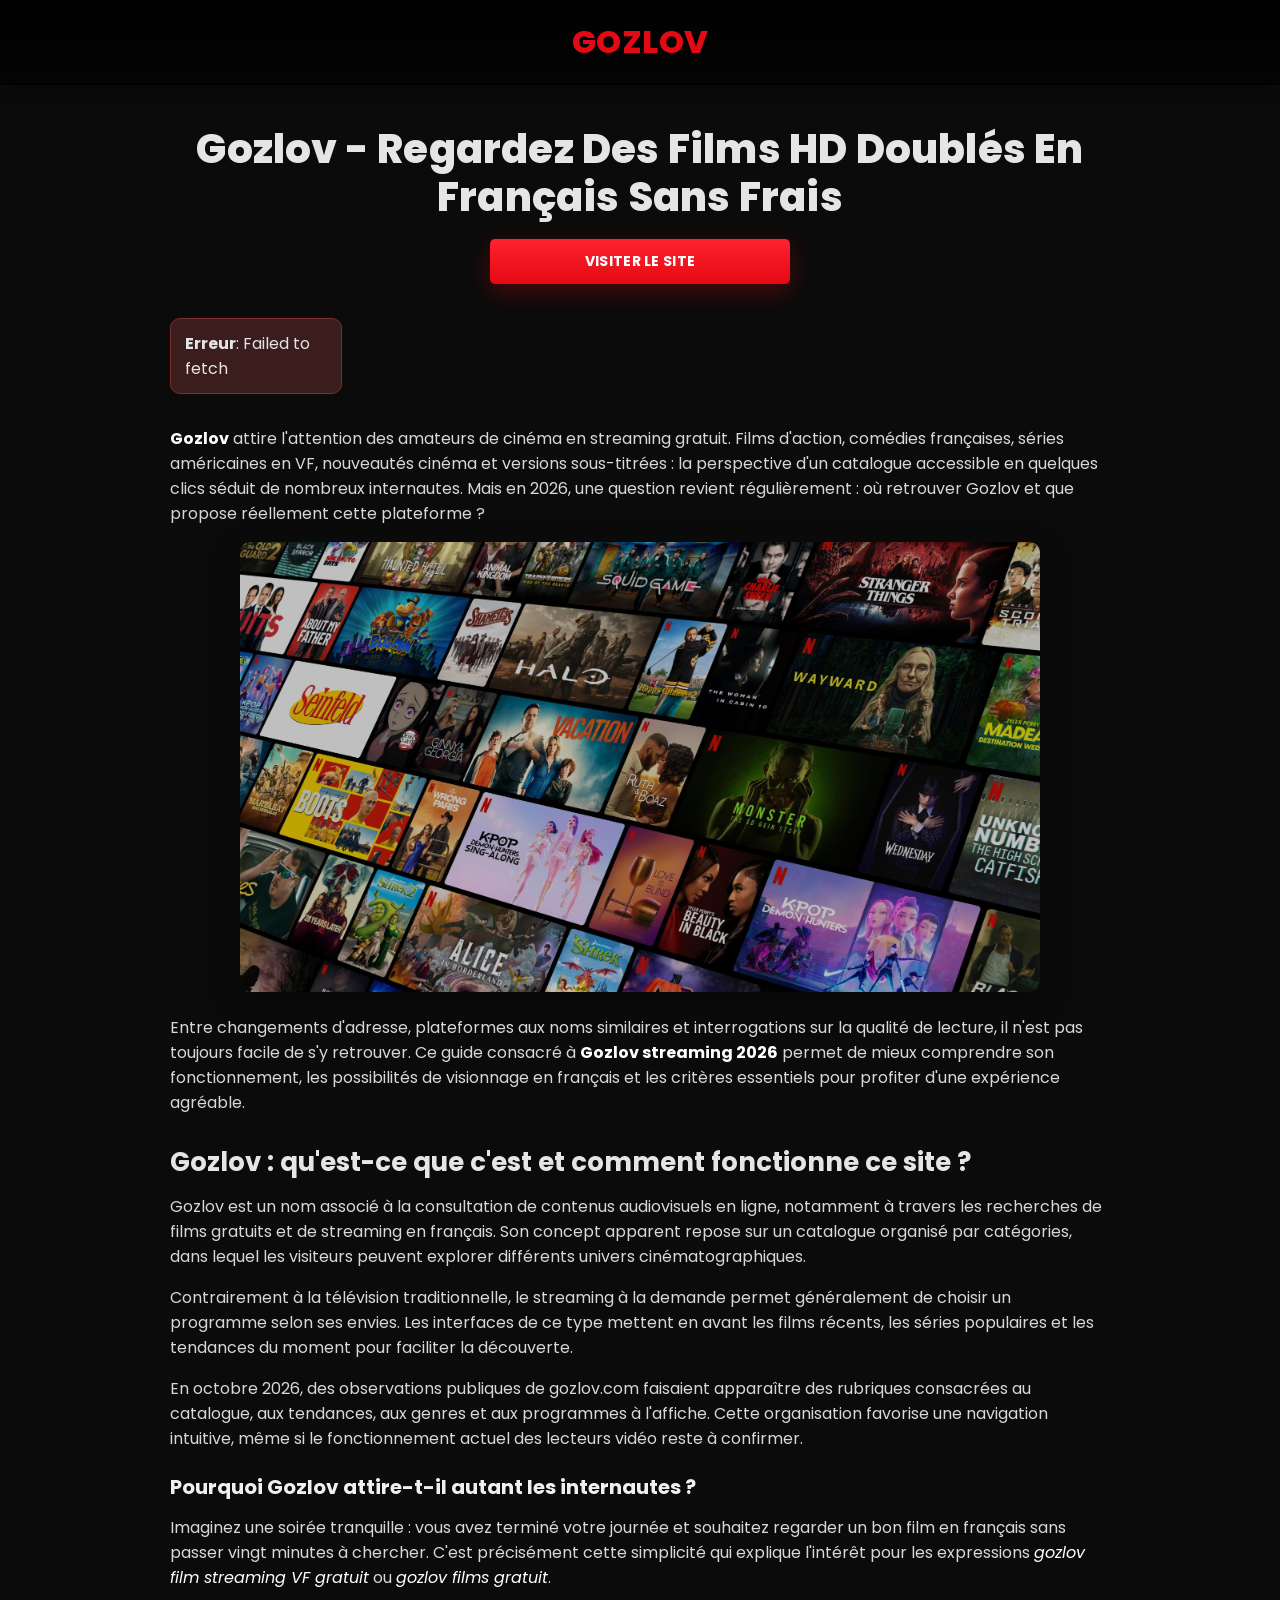
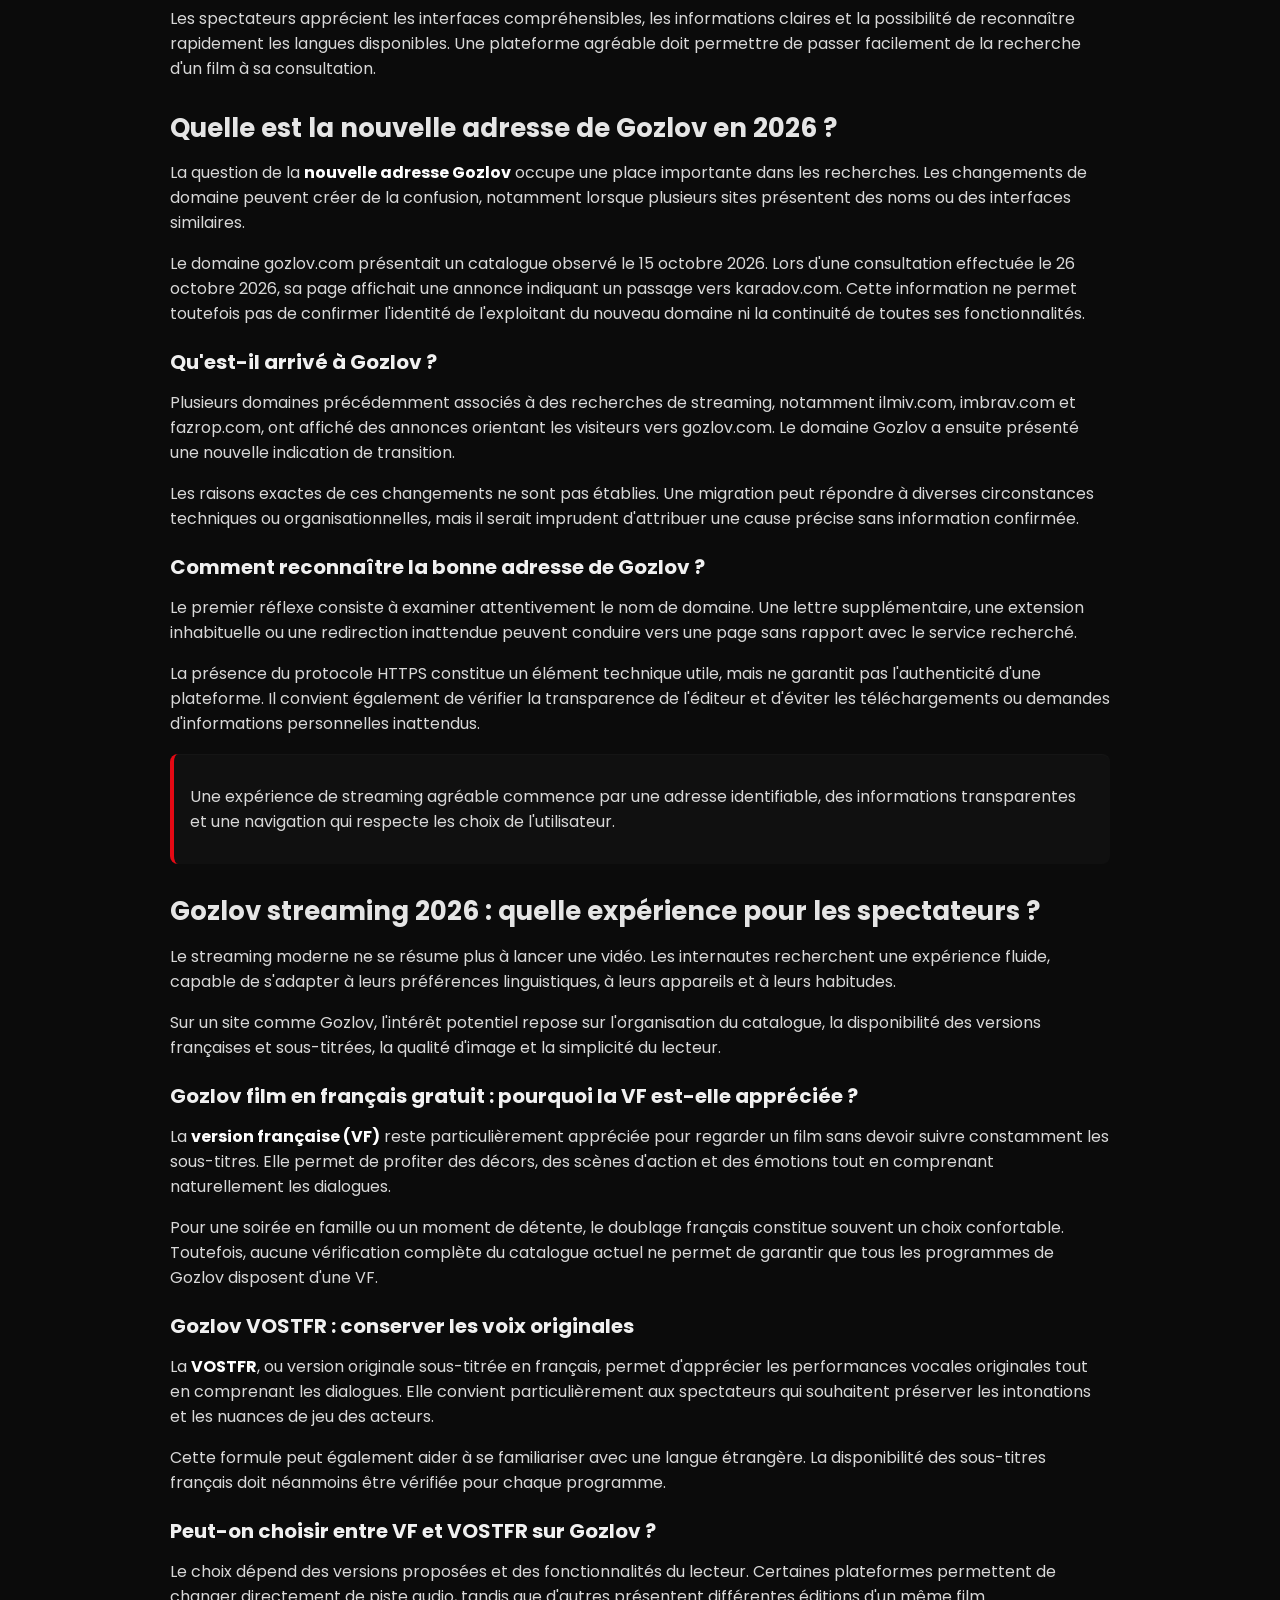
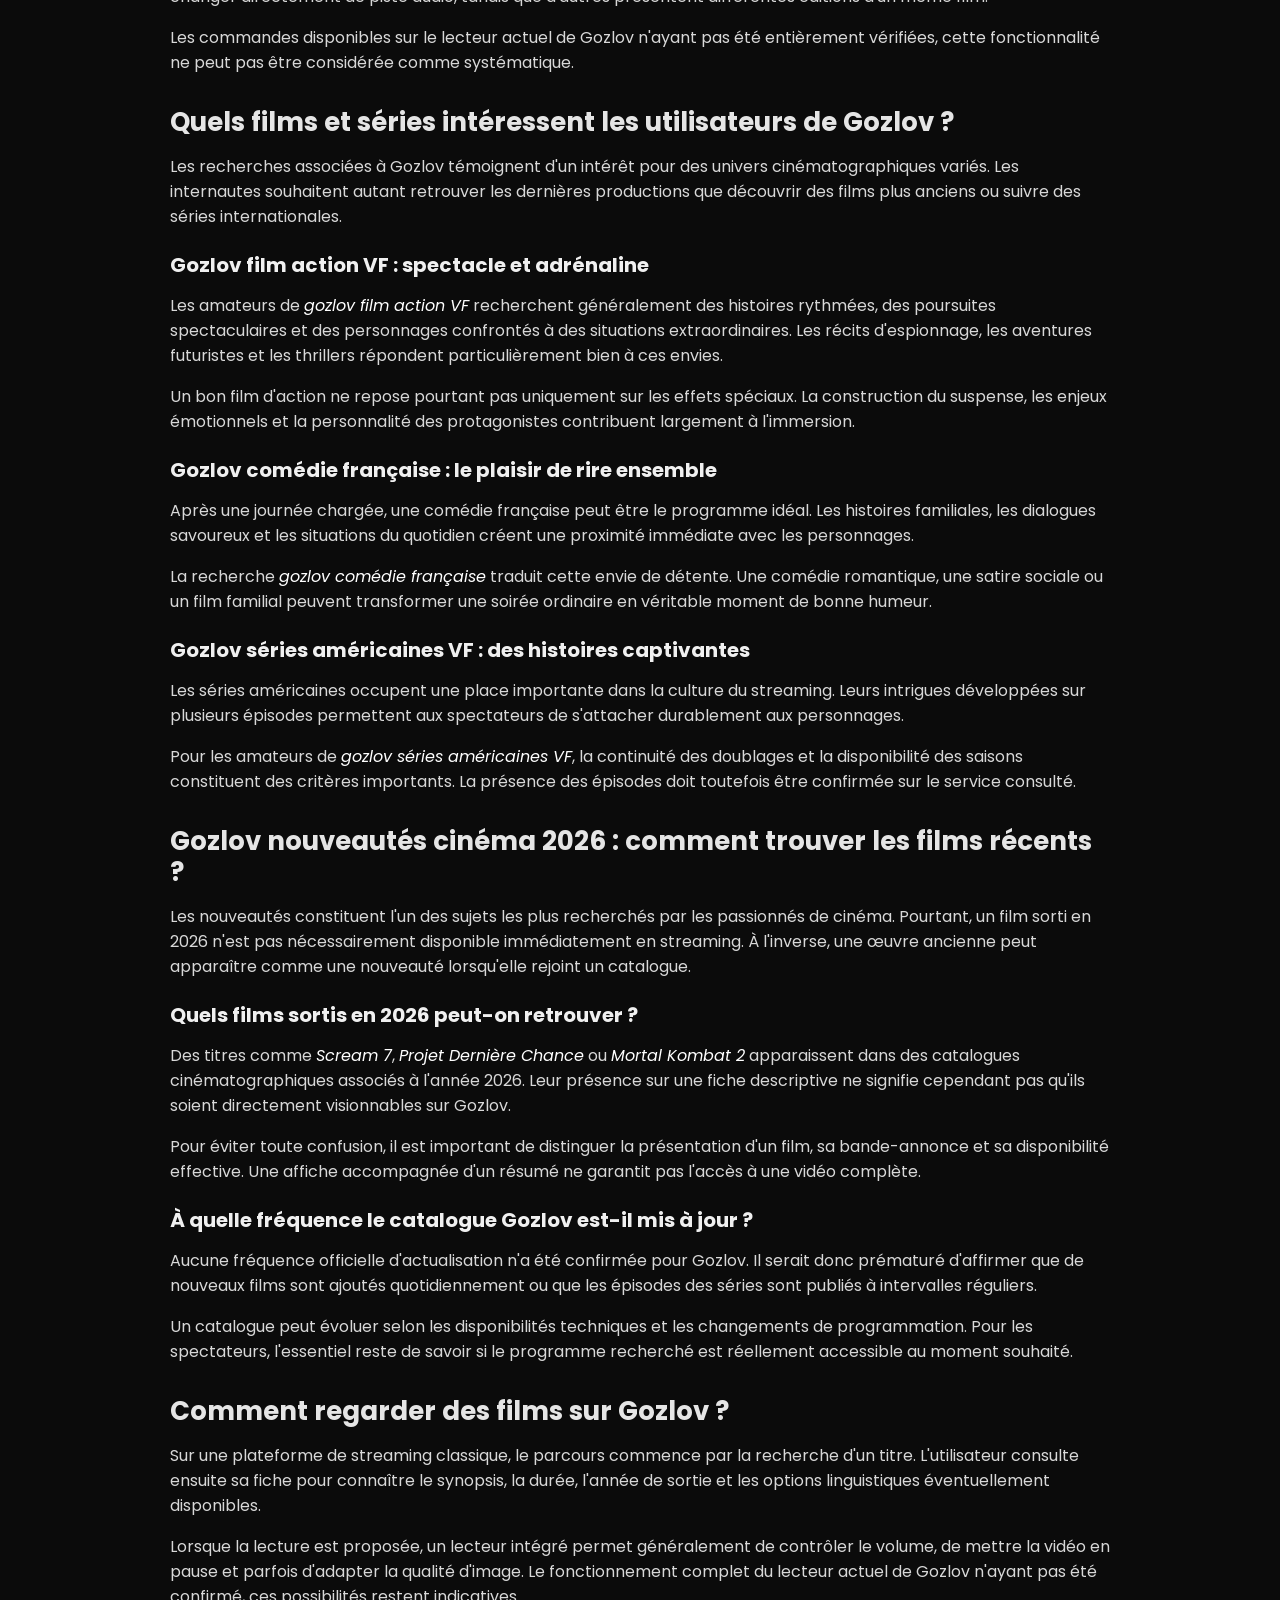
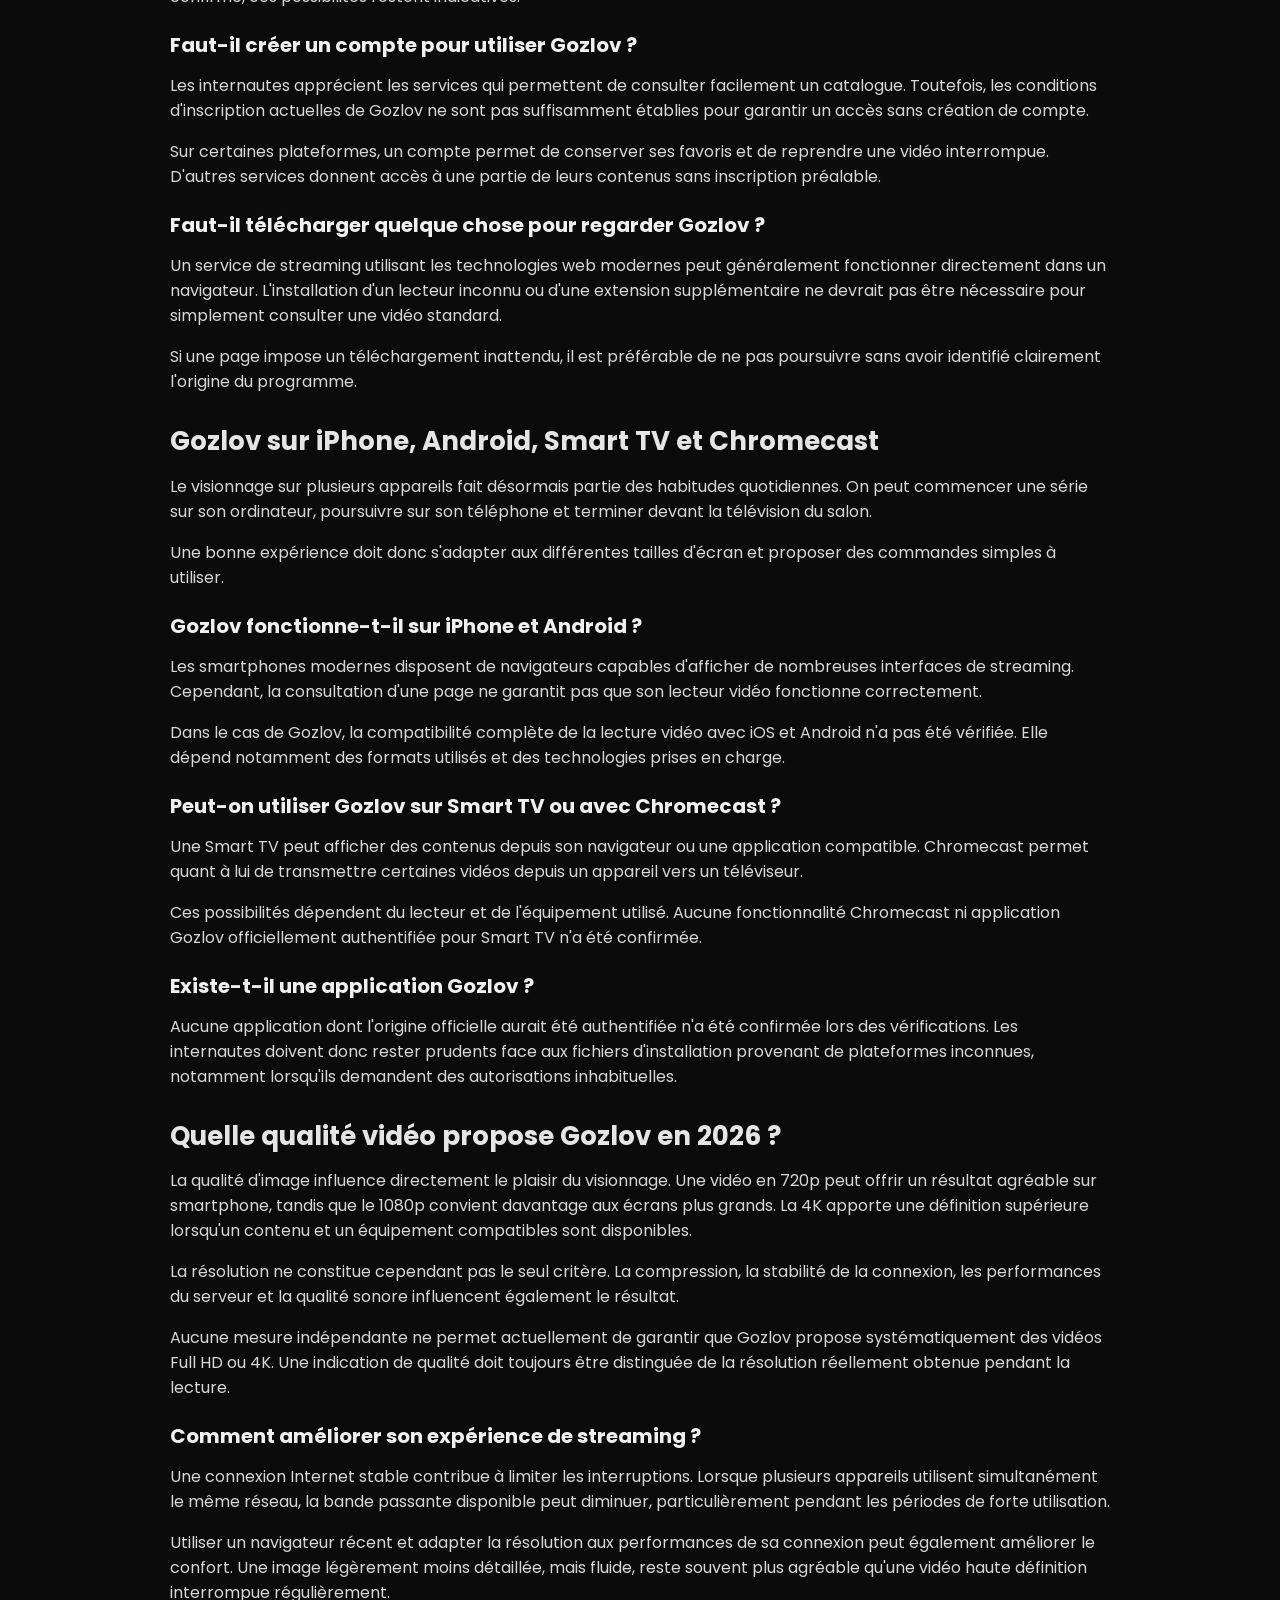
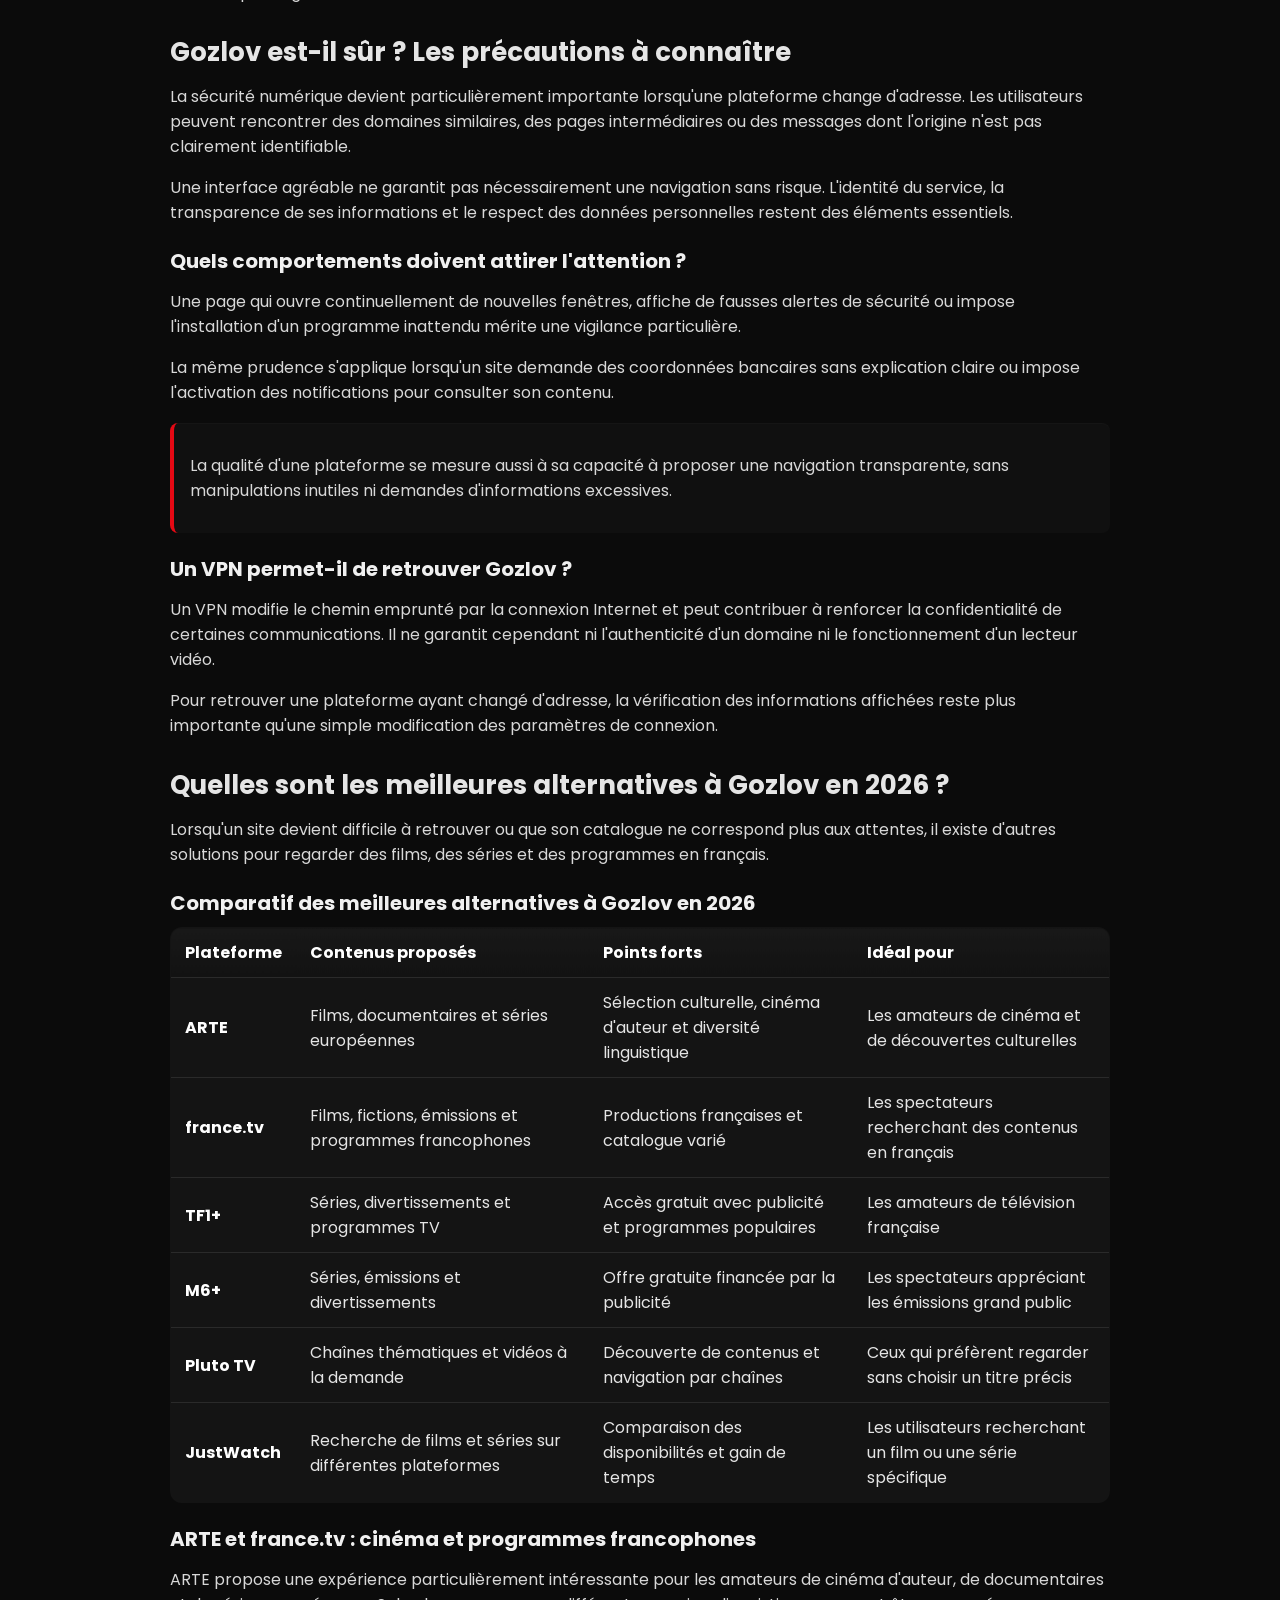
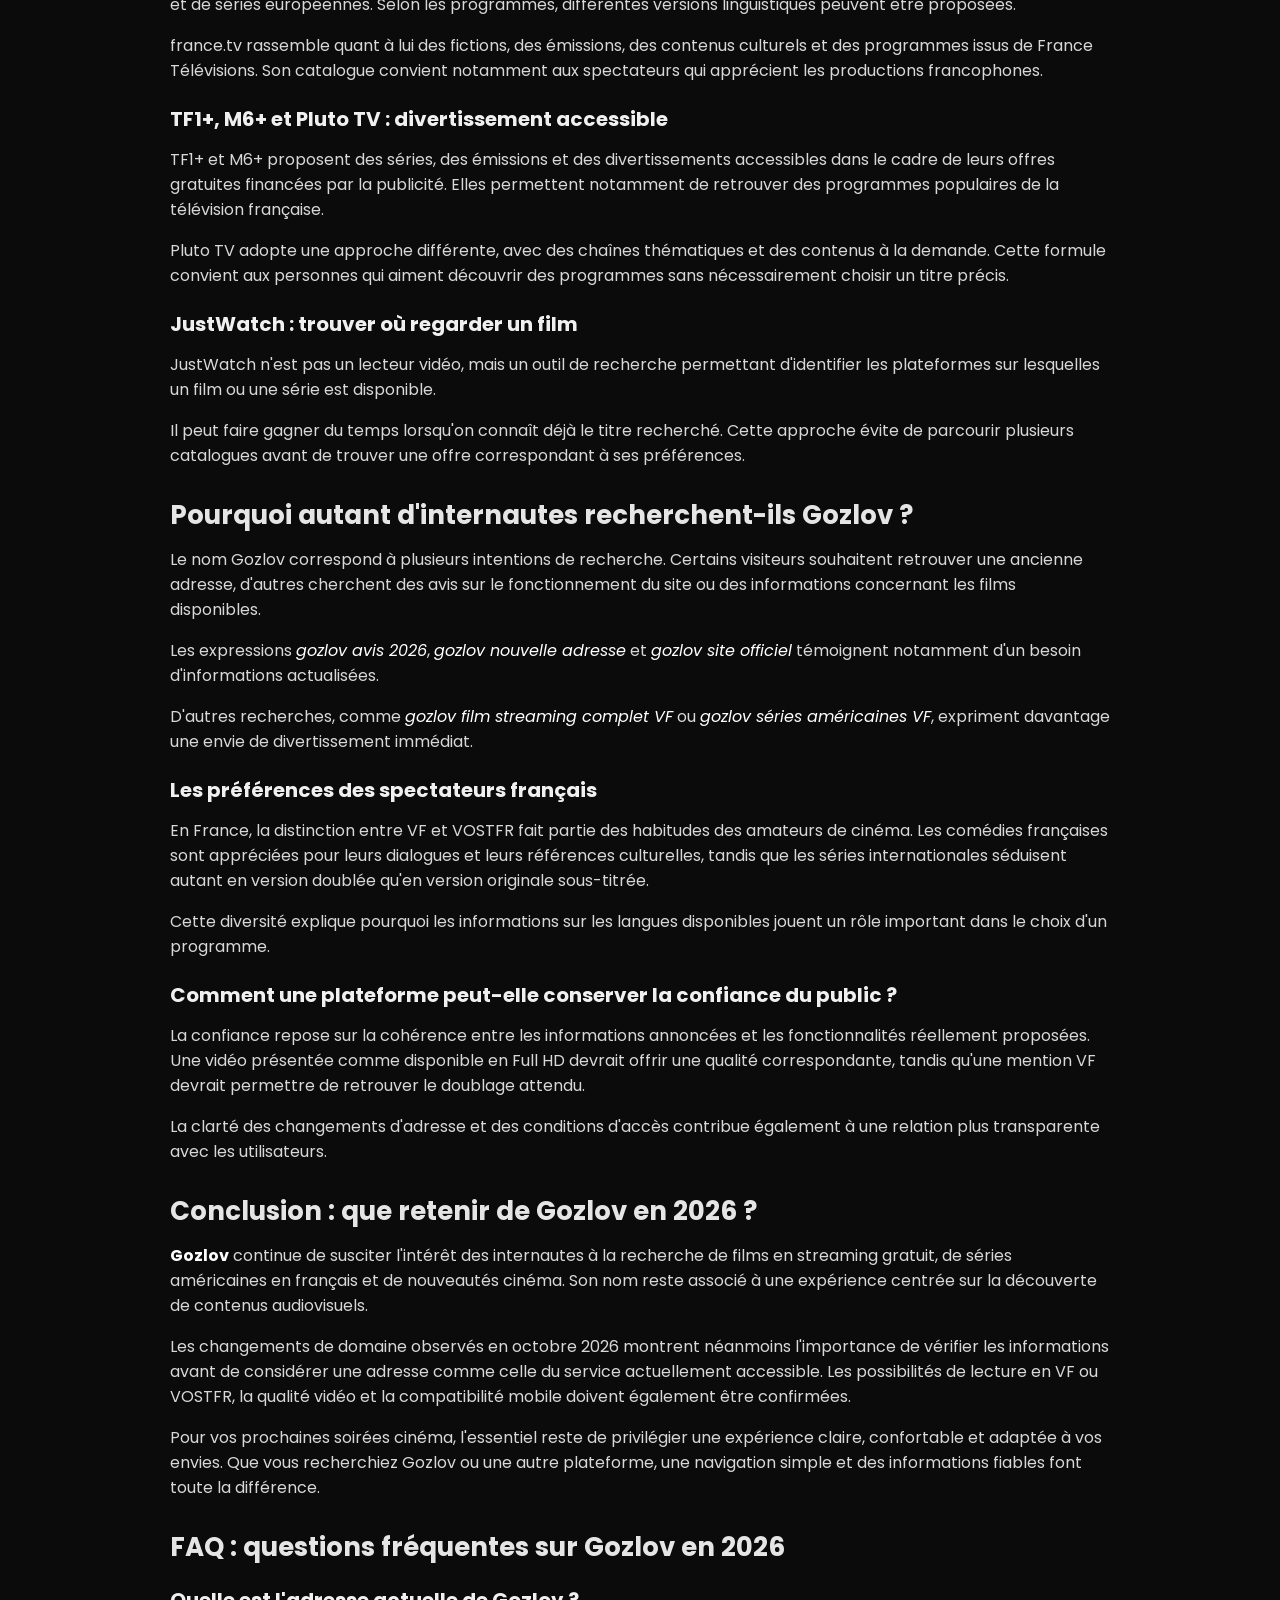
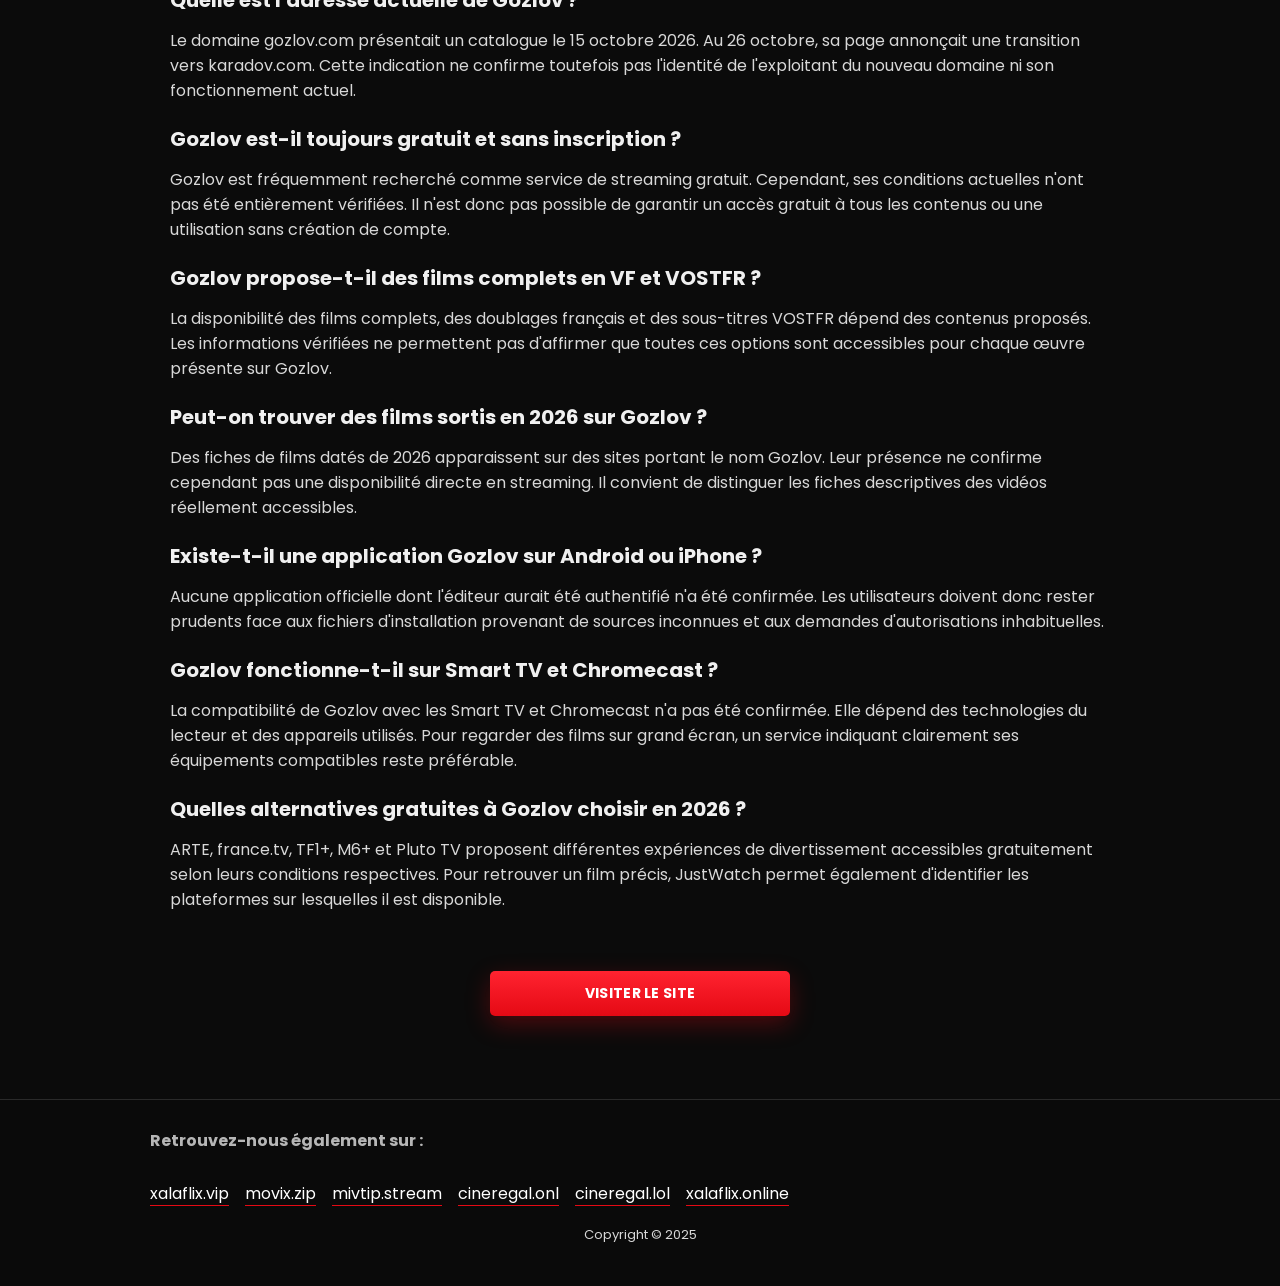
<file: gozlov.digital/index.html>
<!DOCTYPE html>
<html lang="fr">
<head>
  <meta charset="UTF-8">
  <meta name="viewport" content="width=device-width, initial-scale=1.0">

  <title>Gozlov - Regardez Des Films HD Doublés En Français Sans Frais</title>

    <meta name="description" content="Gozlov en 2026 : nouvelle adresse, films et séries VF/VOSTFR, nouveautés, sécurité et alternatives gratuites. Le guide pour regarder sans mauvaises surprises.">

  <meta name="robots" content="index, follow">
  <link rel="shortcut icon" href="./images/favicon.ico" type="image/x-icon">
  <meta property="og:image" content="./images/banner.jpg">
  <link rel="stylesheet" href="./style.css">
  <script src="./script.js"></script>
  
</head>
<body>
  <header>Gozlov</header>

  <article>

    <h1>Gozlov - Regardez Des Films HD Doublés En Français Sans Frais</h1>

    <div class="btn-hover color-9" onclick="window.open('https://loiflix.cc/fr/', '_blank')">Visiter le site</div>
    
    <main id="grid" aria-live="polite"></main>

<p><strong>Gozlov</strong> attire l'attention des amateurs de cinéma en streaming gratuit. Films d'action, comédies françaises, séries américaines en VF, nouveautés cinéma et versions sous-titrées : la perspective d'un catalogue accessible en quelques clics séduit de nombreux internautes. Mais en 2026, une question revient régulièrement : où retrouver Gozlov et que propose réellement cette plateforme ?</p>

<p style="text-align:center"><img src="./images/banner.jpg" width="800" height="448" alt="banner"></p>

<p>Entre changements d'adresse, plateformes aux noms similaires et interrogations sur la qualité de lecture, il n'est pas toujours facile de s'y retrouver. Ce guide consacré à <strong>Gozlov streaming 2026</strong> permet de mieux comprendre son fonctionnement, les possibilités de visionnage en français et les critères essentiels pour profiter d'une expérience agréable.</p>

<h2>Gozlov : qu'est-ce que c'est et comment fonctionne ce site ?</h2>

<p>Gozlov est un nom associé à la consultation de contenus audiovisuels en ligne, notamment à travers les recherches de films gratuits et de streaming en français. Son concept apparent repose sur un catalogue organisé par catégories, dans lequel les visiteurs peuvent explorer différents univers cinématographiques.</p>

<p>Contrairement à la télévision traditionnelle, le streaming à la demande permet généralement de choisir un programme selon ses envies. Les interfaces de ce type mettent en avant les films récents, les séries populaires et les tendances du moment pour faciliter la découverte.</p>

<p>En octobre 2026, des observations publiques de gozlov.com faisaient apparaître des rubriques consacrées au catalogue, aux tendances, aux genres et aux programmes à l'affiche. Cette organisation favorise une navigation intuitive, même si le fonctionnement actuel des lecteurs vidéo reste à confirmer.</p>

<h3>Pourquoi Gozlov attire-t-il autant les internautes ?</h3>

<p>Imaginez une soirée tranquille : vous avez terminé votre journée et souhaitez regarder un bon film en français sans passer vingt minutes à chercher. C'est précisément cette simplicité qui explique l'intérêt pour les expressions <em>gozlov film streaming VF gratuit</em> ou <em>gozlov films gratuit</em>.</p>

<p>Les spectateurs apprécient les interfaces compréhensibles, les informations claires et la possibilité de reconnaître rapidement les langues disponibles. Une plateforme agréable doit permettre de passer facilement de la recherche d'un film à sa consultation.</p>

<h2>Quelle est la nouvelle adresse de Gozlov en 2026 ?</h2>

<p>La question de la <strong>nouvelle adresse Gozlov</strong> occupe une place importante dans les recherches. Les changements de domaine peuvent créer de la confusion, notamment lorsque plusieurs sites présentent des noms ou des interfaces similaires.</p>

<p>Le domaine gozlov.com présentait un catalogue observé le 15 octobre 2026. Lors d'une consultation effectuée le 26 octobre 2026, sa page affichait une annonce indiquant un passage vers karadov.com. Cette information ne permet toutefois pas de confirmer l'identité de l'exploitant du nouveau domaine ni la continuité de toutes ses fonctionnalités.</p>

<h3>Qu'est-il arrivé à Gozlov ?</h3>

<p>Plusieurs domaines précédemment associés à des recherches de streaming, notamment ilmiv.com, imbrav.com et fazrop.com, ont affiché des annonces orientant les visiteurs vers gozlov.com. Le domaine Gozlov a ensuite présenté une nouvelle indication de transition.</p>

<p>Les raisons exactes de ces changements ne sont pas établies. Une migration peut répondre à diverses circonstances techniques ou organisationnelles, mais il serait imprudent d'attribuer une cause précise sans information confirmée.</p>

<h3>Comment reconnaître la bonne adresse de Gozlov ?</h3>

<p>Le premier réflexe consiste à examiner attentivement le nom de domaine. Une lettre supplémentaire, une extension inhabituelle ou une redirection inattendue peuvent conduire vers une page sans rapport avec le service recherché.</p>

<p>La présence du protocole HTTPS constitue un élément technique utile, mais ne garantit pas l'authenticité d'une plateforme. Il convient également de vérifier la transparence de l'éditeur et d'éviter les téléchargements ou demandes d'informations personnelles inattendus.</p>

<blockquote>
    <p>Une expérience de streaming agréable commence par une adresse identifiable, des informations transparentes et une navigation qui respecte les choix de l'utilisateur.</p>
</blockquote>

<h2>Gozlov streaming 2026 : quelle expérience pour les spectateurs ?</h2>

<p>Le streaming moderne ne se résume plus à lancer une vidéo. Les internautes recherchent une expérience fluide, capable de s'adapter à leurs préférences linguistiques, à leurs appareils et à leurs habitudes.</p>

<p>Sur un site comme Gozlov, l'intérêt potentiel repose sur l'organisation du catalogue, la disponibilité des versions françaises et sous-titrées, la qualité d'image et la simplicité du lecteur.</p>

<h3>Gozlov film en français gratuit : pourquoi la VF est-elle appréciée ?</h3>

<p>La <strong>version française (VF)</strong> reste particulièrement appréciée pour regarder un film sans devoir suivre constamment les sous-titres. Elle permet de profiter des décors, des scènes d'action et des émotions tout en comprenant naturellement les dialogues.</p>

<p>Pour une soirée en famille ou un moment de détente, le doublage français constitue souvent un choix confortable. Toutefois, aucune vérification complète du catalogue actuel ne permet de garantir que tous les programmes de Gozlov disposent d'une VF.</p>

<h3>Gozlov VOSTFR : conserver les voix originales</h3>

<p>La <strong>VOSTFR</strong>, ou version originale sous-titrée en français, permet d'apprécier les performances vocales originales tout en comprenant les dialogues. Elle convient particulièrement aux spectateurs qui souhaitent préserver les intonations et les nuances de jeu des acteurs.</p>

<p>Cette formule peut également aider à se familiariser avec une langue étrangère. La disponibilité des sous-titres français doit néanmoins être vérifiée pour chaque programme.</p>

<h3>Peut-on choisir entre VF et VOSTFR sur Gozlov ?</h3>

<p>Le choix dépend des versions proposées et des fonctionnalités du lecteur. Certaines plateformes permettent de changer directement de piste audio, tandis que d'autres présentent différentes éditions d'un même film.</p>

<p>Les commandes disponibles sur le lecteur actuel de Gozlov n'ayant pas été entièrement vérifiées, cette fonctionnalité ne peut pas être considérée comme systématique.</p>

<h2>Quels films et séries intéressent les utilisateurs de Gozlov ?</h2>

<p>Les recherches associées à Gozlov témoignent d'un intérêt pour des univers cinématographiques variés. Les internautes souhaitent autant retrouver les dernières productions que découvrir des films plus anciens ou suivre des séries internationales.</p>

<h3>Gozlov film action VF : spectacle et adrénaline</h3>

<p>Les amateurs de <em>gozlov film action VF</em> recherchent généralement des histoires rythmées, des poursuites spectaculaires et des personnages confrontés à des situations extraordinaires. Les récits d'espionnage, les aventures futuristes et les thrillers répondent particulièrement bien à ces envies.</p>

<p>Un bon film d'action ne repose pourtant pas uniquement sur les effets spéciaux. La construction du suspense, les enjeux émotionnels et la personnalité des protagonistes contribuent largement à l'immersion.</p>

<h3>Gozlov comédie française : le plaisir de rire ensemble</h3>

<p>Après une journée chargée, une comédie française peut être le programme idéal. Les histoires familiales, les dialogues savoureux et les situations du quotidien créent une proximité immédiate avec les personnages.</p>

<p>La recherche <em>gozlov comédie française</em> traduit cette envie de détente. Une comédie romantique, une satire sociale ou un film familial peuvent transformer une soirée ordinaire en véritable moment de bonne humeur.</p>

<h3>Gozlov séries américaines VF : des histoires captivantes</h3>

<p>Les séries américaines occupent une place importante dans la culture du streaming. Leurs intrigues développées sur plusieurs épisodes permettent aux spectateurs de s'attacher durablement aux personnages.</p>

<p>Pour les amateurs de <em>gozlov séries américaines VF</em>, la continuité des doublages et la disponibilité des saisons constituent des critères importants. La présence des épisodes doit toutefois être confirmée sur le service consulté.</p>

<h2>Gozlov nouveautés cinéma 2026 : comment trouver les films récents ?</h2>

<p>Les nouveautés constituent l'un des sujets les plus recherchés par les passionnés de cinéma. Pourtant, un film sorti en 2026 n'est pas nécessairement disponible immédiatement en streaming. À l'inverse, une œuvre ancienne peut apparaître comme une nouveauté lorsqu'elle rejoint un catalogue.</p>

<h3>Quels films sortis en 2026 peut-on retrouver ?</h3>

<p>Des titres comme <em>Scream 7</em>, <em>Projet Dernière Chance</em> ou <em>Mortal Kombat 2</em> apparaissent dans des catalogues cinématographiques associés à l'année 2026. Leur présence sur une fiche descriptive ne signifie cependant pas qu'ils soient directement visionnables sur Gozlov.</p>

<p>Pour éviter toute confusion, il est important de distinguer la présentation d'un film, sa bande-annonce et sa disponibilité effective. Une affiche accompagnée d'un résumé ne garantit pas l'accès à une vidéo complète.</p>

<h3>À quelle fréquence le catalogue Gozlov est-il mis à jour ?</h3>

<p>Aucune fréquence officielle d'actualisation n'a été confirmée pour Gozlov. Il serait donc prématuré d'affirmer que de nouveaux films sont ajoutés quotidiennement ou que les épisodes des séries sont publiés à intervalles réguliers.</p>

<p>Un catalogue peut évoluer selon les disponibilités techniques et les changements de programmation. Pour les spectateurs, l'essentiel reste de savoir si le programme recherché est réellement accessible au moment souhaité.</p>

<h2>Comment regarder des films sur Gozlov ?</h2>

<p>Sur une plateforme de streaming classique, le parcours commence par la recherche d'un titre. L'utilisateur consulte ensuite sa fiche pour connaître le synopsis, la durée, l'année de sortie et les options linguistiques éventuellement disponibles.</p>

<p>Lorsque la lecture est proposée, un lecteur intégré permet généralement de contrôler le volume, de mettre la vidéo en pause et parfois d'adapter la qualité d'image. Le fonctionnement complet du lecteur actuel de Gozlov n'ayant pas été confirmé, ces possibilités restent indicatives.</p>

<h3>Faut-il créer un compte pour utiliser Gozlov ?</h3>

<p>Les internautes apprécient les services qui permettent de consulter facilement un catalogue. Toutefois, les conditions d'inscription actuelles de Gozlov ne sont pas suffisamment établies pour garantir un accès sans création de compte.</p>

<p>Sur certaines plateformes, un compte permet de conserver ses favoris et de reprendre une vidéo interrompue. D'autres services donnent accès à une partie de leurs contenus sans inscription préalable.</p>

<h3>Faut-il télécharger quelque chose pour regarder Gozlov ?</h3>

<p>Un service de streaming utilisant les technologies web modernes peut généralement fonctionner directement dans un navigateur. L'installation d'un lecteur inconnu ou d'une extension supplémentaire ne devrait pas être nécessaire pour simplement consulter une vidéo standard.</p>

<p>Si une page impose un téléchargement inattendu, il est préférable de ne pas poursuivre sans avoir identifié clairement l'origine du programme.</p>

<h2>Gozlov sur iPhone, Android, Smart TV et Chromecast</h2>

<p>Le visionnage sur plusieurs appareils fait désormais partie des habitudes quotidiennes. On peut commencer une série sur son ordinateur, poursuivre sur son téléphone et terminer devant la télévision du salon.</p>

<p>Une bonne expérience doit donc s'adapter aux différentes tailles d'écran et proposer des commandes simples à utiliser.</p>

<h3>Gozlov fonctionne-t-il sur iPhone et Android ?</h3>

<p>Les smartphones modernes disposent de navigateurs capables d'afficher de nombreuses interfaces de streaming. Cependant, la consultation d'une page ne garantit pas que son lecteur vidéo fonctionne correctement.</p>

<p>Dans le cas de Gozlov, la compatibilité complète de la lecture vidéo avec iOS et Android n'a pas été vérifiée. Elle dépend notamment des formats utilisés et des technologies prises en charge.</p>

<h3>Peut-on utiliser Gozlov sur Smart TV ou avec Chromecast ?</h3>

<p>Une Smart TV peut afficher des contenus depuis son navigateur ou une application compatible. Chromecast permet quant à lui de transmettre certaines vidéos depuis un appareil vers un téléviseur.</p>

<p>Ces possibilités dépendent du lecteur et de l'équipement utilisé. Aucune fonctionnalité Chromecast ni application Gozlov officiellement authentifiée pour Smart TV n'a été confirmée.</p>

<h3>Existe-t-il une application Gozlov ?</h3>

<p>Aucune application dont l'origine officielle aurait été authentifiée n'a été confirmée lors des vérifications. Les internautes doivent donc rester prudents face aux fichiers d'installation provenant de plateformes inconnues, notamment lorsqu'ils demandent des autorisations inhabituelles.</p>

<h2>Quelle qualité vidéo propose Gozlov en 2026 ?</h2>

<p>La qualité d'image influence directement le plaisir du visionnage. Une vidéo en 720p peut offrir un résultat agréable sur smartphone, tandis que le 1080p convient davantage aux écrans plus grands. La 4K apporte une définition supérieure lorsqu'un contenu et un équipement compatibles sont disponibles.</p>

<p>La résolution ne constitue cependant pas le seul critère. La compression, la stabilité de la connexion, les performances du serveur et la qualité sonore influencent également le résultat.</p>

<p>Aucune mesure indépendante ne permet actuellement de garantir que Gozlov propose systématiquement des vidéos Full HD ou 4K. Une indication de qualité doit toujours être distinguée de la résolution réellement obtenue pendant la lecture.</p>

<h3>Comment améliorer son expérience de streaming ?</h3>

<p>Une connexion Internet stable contribue à limiter les interruptions. Lorsque plusieurs appareils utilisent simultanément le même réseau, la bande passante disponible peut diminuer, particulièrement pendant les périodes de forte utilisation.</p>

<p>Utiliser un navigateur récent et adapter la résolution aux performances de sa connexion peut également améliorer le confort. Une image légèrement moins détaillée, mais fluide, reste souvent plus agréable qu'une vidéo haute définition interrompue régulièrement.</p>

<h2>Gozlov est-il sûr ? Les précautions à connaître</h2>

<p>La sécurité numérique devient particulièrement importante lorsqu'une plateforme change d'adresse. Les utilisateurs peuvent rencontrer des domaines similaires, des pages intermédiaires ou des messages dont l'origine n'est pas clairement identifiable.</p>

<p>Une interface agréable ne garantit pas nécessairement une navigation sans risque. L'identité du service, la transparence de ses informations et le respect des données personnelles restent des éléments essentiels.</p>

<h3>Quels comportements doivent attirer l'attention ?</h3>

<p>Une page qui ouvre continuellement de nouvelles fenêtres, affiche de fausses alertes de sécurité ou impose l'installation d'un programme inattendu mérite une vigilance particulière.</p>

<p>La même prudence s'applique lorsqu'un site demande des coordonnées bancaires sans explication claire ou impose l'activation des notifications pour consulter son contenu.</p>

<blockquote>
    <p>La qualité d'une plateforme se mesure aussi à sa capacité à proposer une navigation transparente, sans manipulations inutiles ni demandes d'informations excessives.</p>
</blockquote>

<h3>Un VPN permet-il de retrouver Gozlov ?</h3>

<p>Un VPN modifie le chemin emprunté par la connexion Internet et peut contribuer à renforcer la confidentialité de certaines communications. Il ne garantit cependant ni l'authenticité d'un domaine ni le fonctionnement d'un lecteur vidéo.</p>

<p>Pour retrouver une plateforme ayant changé d'adresse, la vérification des informations affichées reste plus importante qu'une simple modification des paramètres de connexion.</p>

<h2>Quelles sont les meilleures alternatives à Gozlov en 2026 ?</h2>

<p>Lorsqu'un site devient difficile à retrouver ou que son catalogue ne correspond plus aux attentes, il existe d'autres solutions pour regarder des films, des séries et des programmes en français.</p>

<h3>Comparatif des meilleures alternatives à Gozlov en 2026</h3>

<div style="overflow-x: auto;">
<table>
  <thead>
    <tr>
      <th>Plateforme</th>
      <th>Contenus proposés</th>
      <th>Points forts</th>
      <th>Idéal pour</th>
    </tr>
  </thead>
  <tbody>
    <tr>
      <td><strong>ARTE</strong></td>
      <td>Films, documentaires et séries européennes</td>
      <td>Sélection culturelle, cinéma d'auteur et diversité linguistique</td>
      <td>Les amateurs de cinéma et de découvertes culturelles</td>
    </tr>
    <tr>
      <td><strong>france.tv</strong></td>
      <td>Films, fictions, émissions et programmes francophones</td>
      <td>Productions françaises et catalogue varié</td>
      <td>Les spectateurs recherchant des contenus en français</td>
    </tr>
    <tr>
      <td><strong>TF1+</strong></td>
      <td>Séries, divertissements et programmes TV</td>
      <td>Accès gratuit avec publicité et programmes populaires</td>
      <td>Les amateurs de télévision française</td>
    </tr>
    <tr>
      <td><strong>M6+</strong></td>
      <td>Séries, émissions et divertissements</td>
      <td>Offre gratuite financée par la publicité</td>
      <td>Les spectateurs appréciant les émissions grand public</td>
    </tr>
    <tr>
      <td><strong>Pluto TV</strong></td>
      <td>Chaînes thématiques et vidéos à la demande</td>
      <td>Découverte de contenus et navigation par chaînes</td>
      <td>Ceux qui préfèrent regarder sans choisir un titre précis</td>
    </tr>
    <tr>
      <td><strong>JustWatch</strong></td>
      <td>Recherche de films et séries sur différentes plateformes</td>
      <td>Comparaison des disponibilités et gain de temps</td>
      <td>Les utilisateurs recherchant un film ou une série spécifique</td>
    </tr>
  </tbody>
</table>
</div>

<h3>ARTE et france.tv : cinéma et programmes francophones</h3>

<p>ARTE propose une expérience particulièrement intéressante pour les amateurs de cinéma d'auteur, de documentaires et de séries européennes. Selon les programmes, différentes versions linguistiques peuvent être proposées.</p>

<p>france.tv rassemble quant à lui des fictions, des émissions, des contenus culturels et des programmes issus de France Télévisions. Son catalogue convient notamment aux spectateurs qui apprécient les productions francophones.</p>

<h3>TF1+, M6+ et Pluto TV : divertissement accessible</h3>

<p>TF1+ et M6+ proposent des séries, des émissions et des divertissements accessibles dans le cadre de leurs offres gratuites financées par la publicité. Elles permettent notamment de retrouver des programmes populaires de la télévision française.</p>

<p>Pluto TV adopte une approche différente, avec des chaînes thématiques et des contenus à la demande. Cette formule convient aux personnes qui aiment découvrir des programmes sans nécessairement choisir un titre précis.</p>

<h3>JustWatch : trouver où regarder un film</h3>

<p>JustWatch n'est pas un lecteur vidéo, mais un outil de recherche permettant d'identifier les plateformes sur lesquelles un film ou une série est disponible.</p>

<p>Il peut faire gagner du temps lorsqu'on connaît déjà le titre recherché. Cette approche évite de parcourir plusieurs catalogues avant de trouver une offre correspondant à ses préférences.</p>

<h2>Pourquoi autant d'internautes recherchent-ils Gozlov ?</h2>

<p>Le nom Gozlov correspond à plusieurs intentions de recherche. Certains visiteurs souhaitent retrouver une ancienne adresse, d'autres cherchent des avis sur le fonctionnement du site ou des informations concernant les films disponibles.</p>

<p>Les expressions <em>gozlov avis 2026</em>, <em>gozlov nouvelle adresse</em> et <em>gozlov site officiel</em> témoignent notamment d'un besoin d'informations actualisées.</p>

<p>D'autres recherches, comme <em>gozlov film streaming complet VF</em> ou <em>gozlov séries américaines VF</em>, expriment davantage une envie de divertissement immédiat.</p>

<h3>Les préférences des spectateurs français</h3>

<p>En France, la distinction entre VF et VOSTFR fait partie des habitudes des amateurs de cinéma. Les comédies françaises sont appréciées pour leurs dialogues et leurs références culturelles, tandis que les séries internationales séduisent autant en version doublée qu'en version originale sous-titrée.</p>

<p>Cette diversité explique pourquoi les informations sur les langues disponibles jouent un rôle important dans le choix d'un programme.</p>

<h3>Comment une plateforme peut-elle conserver la confiance du public ?</h3>

<p>La confiance repose sur la cohérence entre les informations annoncées et les fonctionnalités réellement proposées. Une vidéo présentée comme disponible en Full HD devrait offrir une qualité correspondante, tandis qu'une mention VF devrait permettre de retrouver le doublage attendu.</p>

<p>La clarté des changements d'adresse et des conditions d'accès contribue également à une relation plus transparente avec les utilisateurs.</p>

<h2>Conclusion : que retenir de Gozlov en 2026 ?</h2>

<p><strong>Gozlov</strong> continue de susciter l'intérêt des internautes à la recherche de films en streaming gratuit, de séries américaines en français et de nouveautés cinéma. Son nom reste associé à une expérience centrée sur la découverte de contenus audiovisuels.</p>

<p>Les changements de domaine observés en octobre 2026 montrent néanmoins l'importance de vérifier les informations avant de considérer une adresse comme celle du service actuellement accessible. Les possibilités de lecture en VF ou VOSTFR, la qualité vidéo et la compatibilité mobile doivent également être confirmées.</p>

<p>Pour vos prochaines soirées cinéma, l'essentiel reste de privilégier une expérience claire, confortable et adaptée à vos envies. Que vous recherchiez Gozlov ou une autre plateforme, une navigation simple et des informations fiables font toute la différence.</p>

<h2>FAQ : questions fréquentes sur Gozlov en 2026</h2>

<h3>Quelle est l'adresse actuelle de Gozlov ?</h3>

<p>Le domaine gozlov.com présentait un catalogue le 15 octobre 2026. Au 26 octobre, sa page annonçait une transition vers karadov.com. Cette indication ne confirme toutefois pas l'identité de l'exploitant du nouveau domaine ni son fonctionnement actuel.</p>

<h3>Gozlov est-il toujours gratuit et sans inscription ?</h3>

<p>Gozlov est fréquemment recherché comme service de streaming gratuit. Cependant, ses conditions actuelles n'ont pas été entièrement vérifiées. Il n'est donc pas possible de garantir un accès gratuit à tous les contenus ou une utilisation sans création de compte.</p>

<h3>Gozlov propose-t-il des films complets en VF et VOSTFR ?</h3>

<p>La disponibilité des films complets, des doublages français et des sous-titres VOSTFR dépend des contenus proposés. Les informations vérifiées ne permettent pas d'affirmer que toutes ces options sont accessibles pour chaque œuvre présente sur Gozlov.</p>

<h3>Peut-on trouver des films sortis en 2026 sur Gozlov ?</h3>

<p>Des fiches de films datés de 2026 apparaissent sur des sites portant le nom Gozlov. Leur présence ne confirme cependant pas une disponibilité directe en streaming. Il convient de distinguer les fiches descriptives des vidéos réellement accessibles.</p>

<h3>Existe-t-il une application Gozlov sur Android ou iPhone ?</h3>

<p>Aucune application officielle dont l'éditeur aurait été authentifié n'a été confirmée. Les utilisateurs doivent donc rester prudents face aux fichiers d'installation provenant de sources inconnues et aux demandes d'autorisations inhabituelles.</p>

<h3>Gozlov fonctionne-t-il sur Smart TV et Chromecast ?</h3>

<p>La compatibilité de Gozlov avec les Smart TV et Chromecast n'a pas été confirmée. Elle dépend des technologies du lecteur et des appareils utilisés. Pour regarder des films sur grand écran, un service indiquant clairement ses équipements compatibles reste préférable.</p>

<h3>Quelles alternatives gratuites à Gozlov choisir en 2026 ?</h3>

<p>ARTE, france.tv, TF1+, M6+ et Pluto TV proposent différentes expériences de divertissement accessibles gratuitement selon leurs conditions respectives. Pour retrouver un film précis, JustWatch permet également d'identifier les plateformes sur lesquelles il est disponible.</p>

    <br>
    <div class="btn-hover color-9" onclick="window.open('https://loiflix.cc/fr/', '_blank')">Visiter le site</div>
    <br>
  </article>
  <footer>
    <div class="wrap list-footer">
      <b>Retrouvez-nous également sur :</b>
      <ul>
        <li><a href="https://xalaflix.vip/">xalaflix.vip</a></li>
        <li><a href="https://movix.zip/">movix.zip</a></li>
        <li><a href="https://mivtip.stream/">mivtip.stream</a></li>
        <li><a href="https://cineregal.onl/">cineregal.onl</a></li>
        <li><a href="https://cineregal.lol/">cineregal.lol</a></li>
        <li><a href="https://xalaflix.online/">xalaflix.online</a></li>
      </ul>
    </div>

    <p>Copyright © 2025</p>
  </footer>
</body>
</html>
</file>
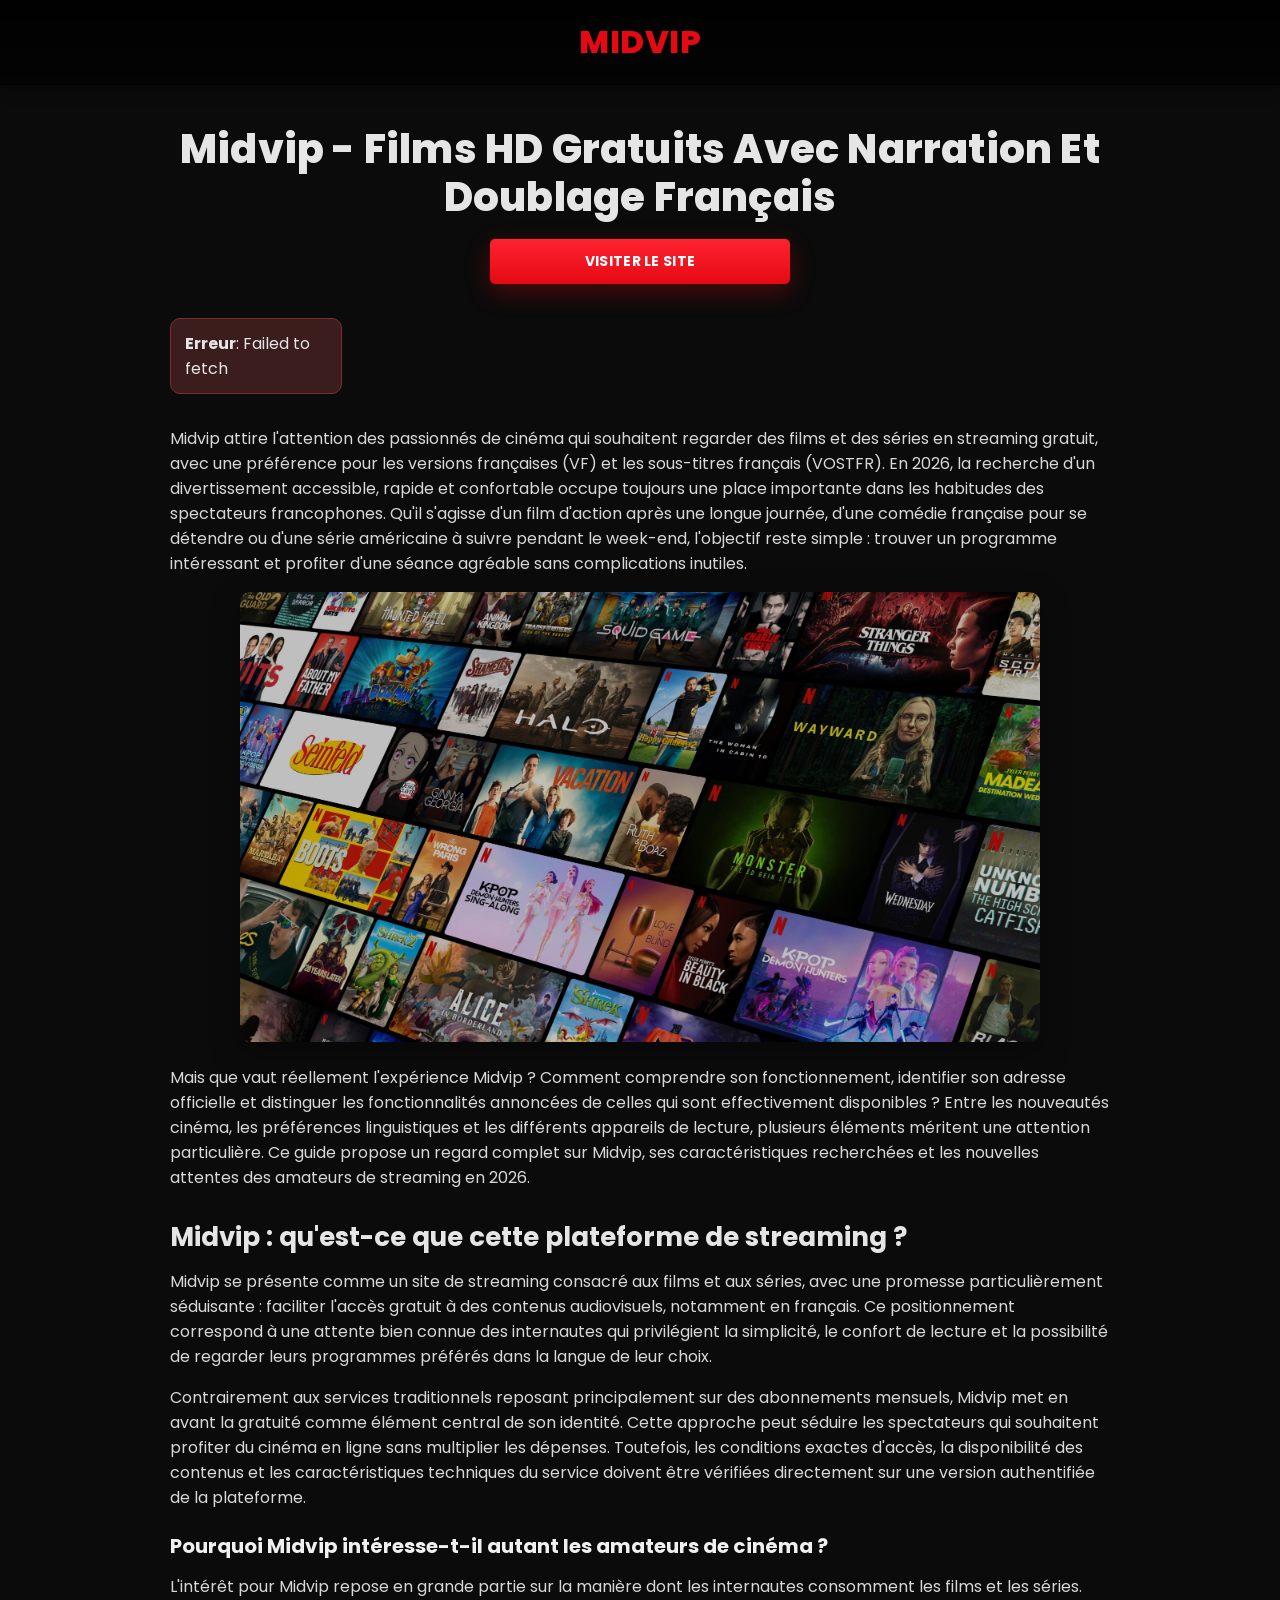
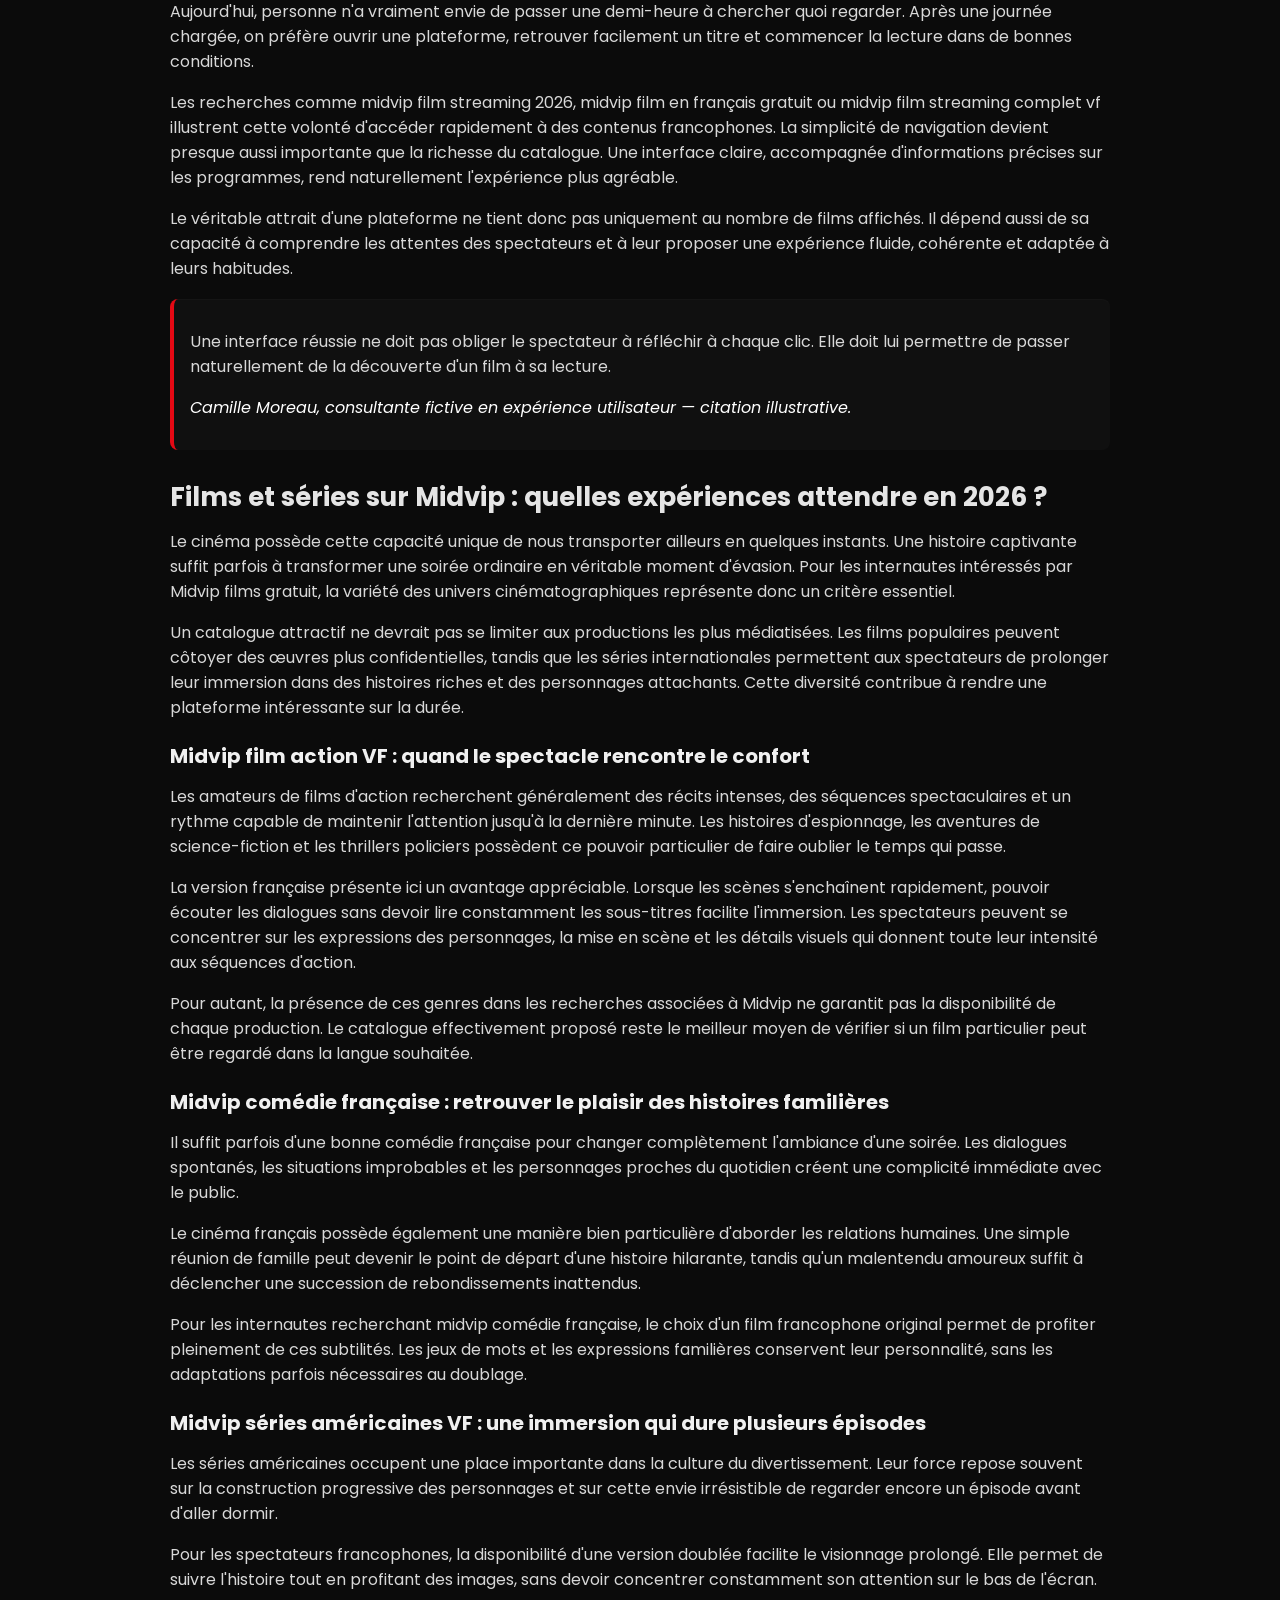
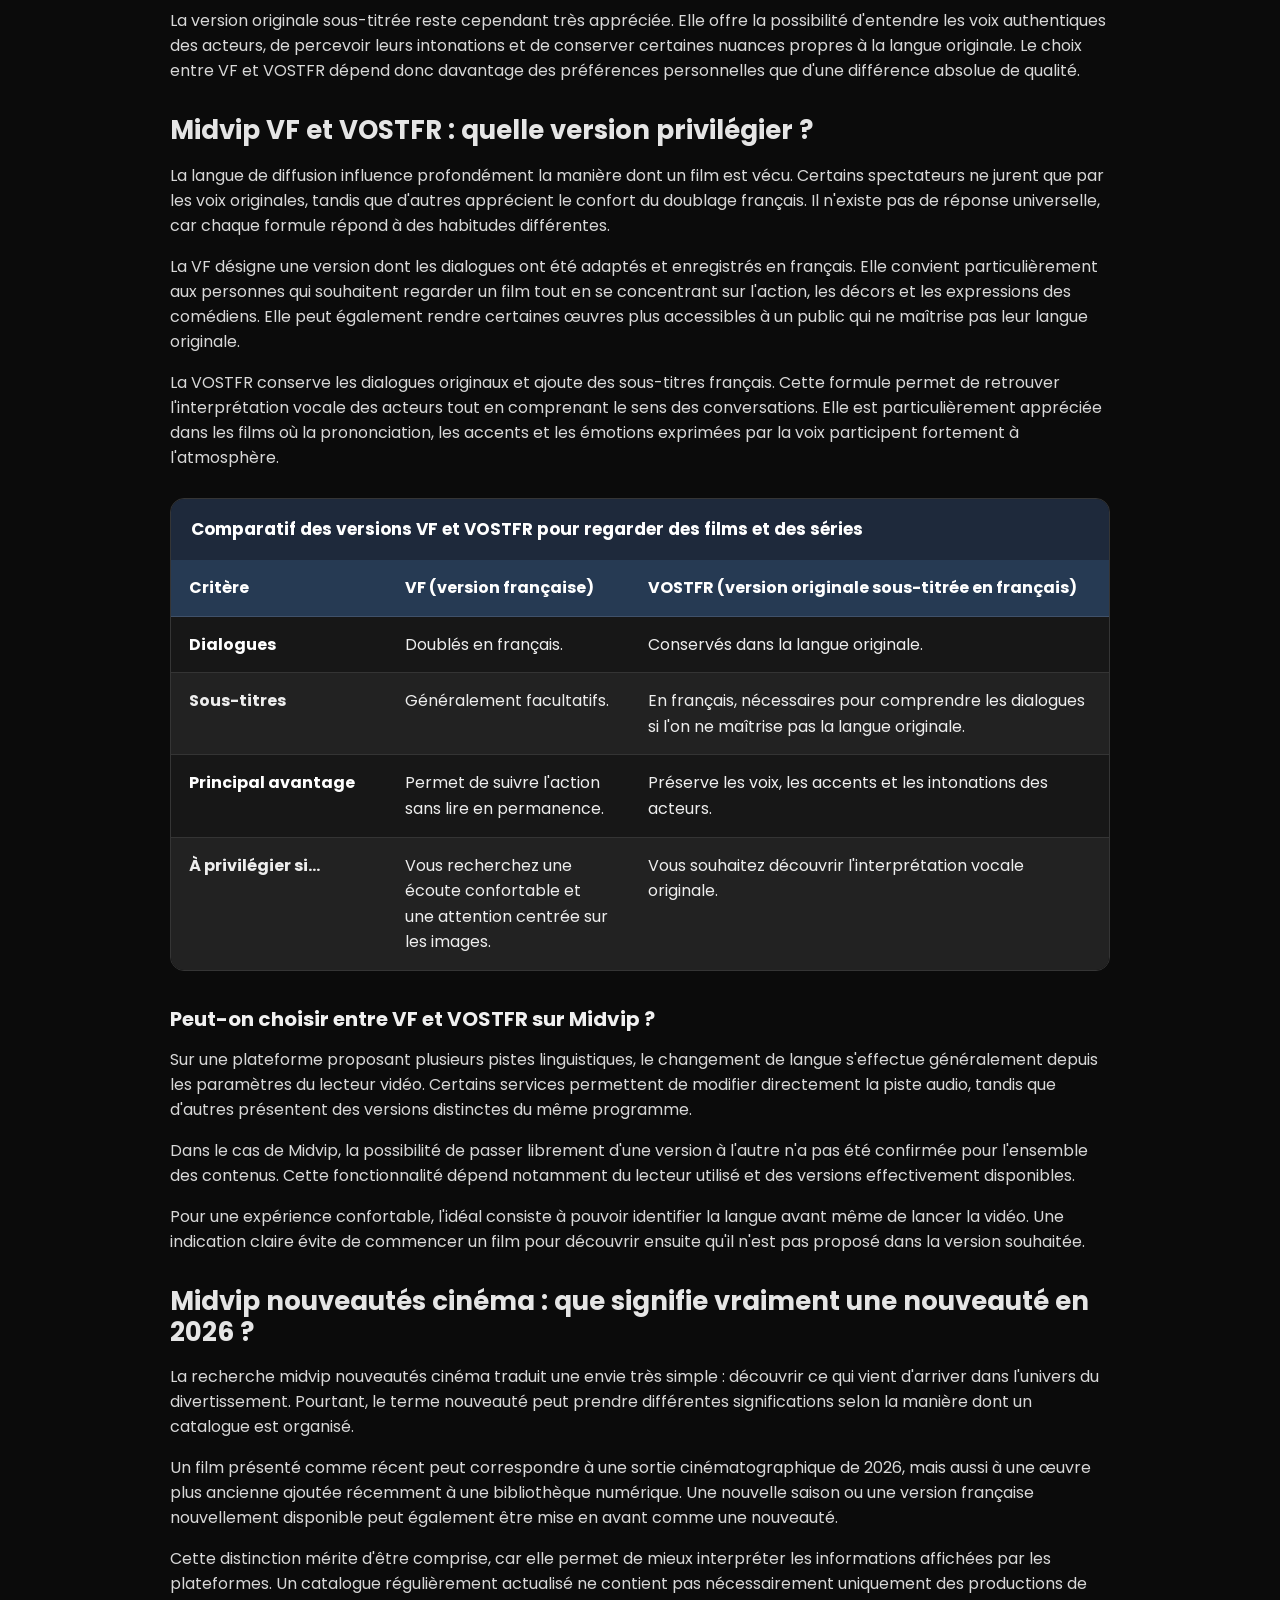
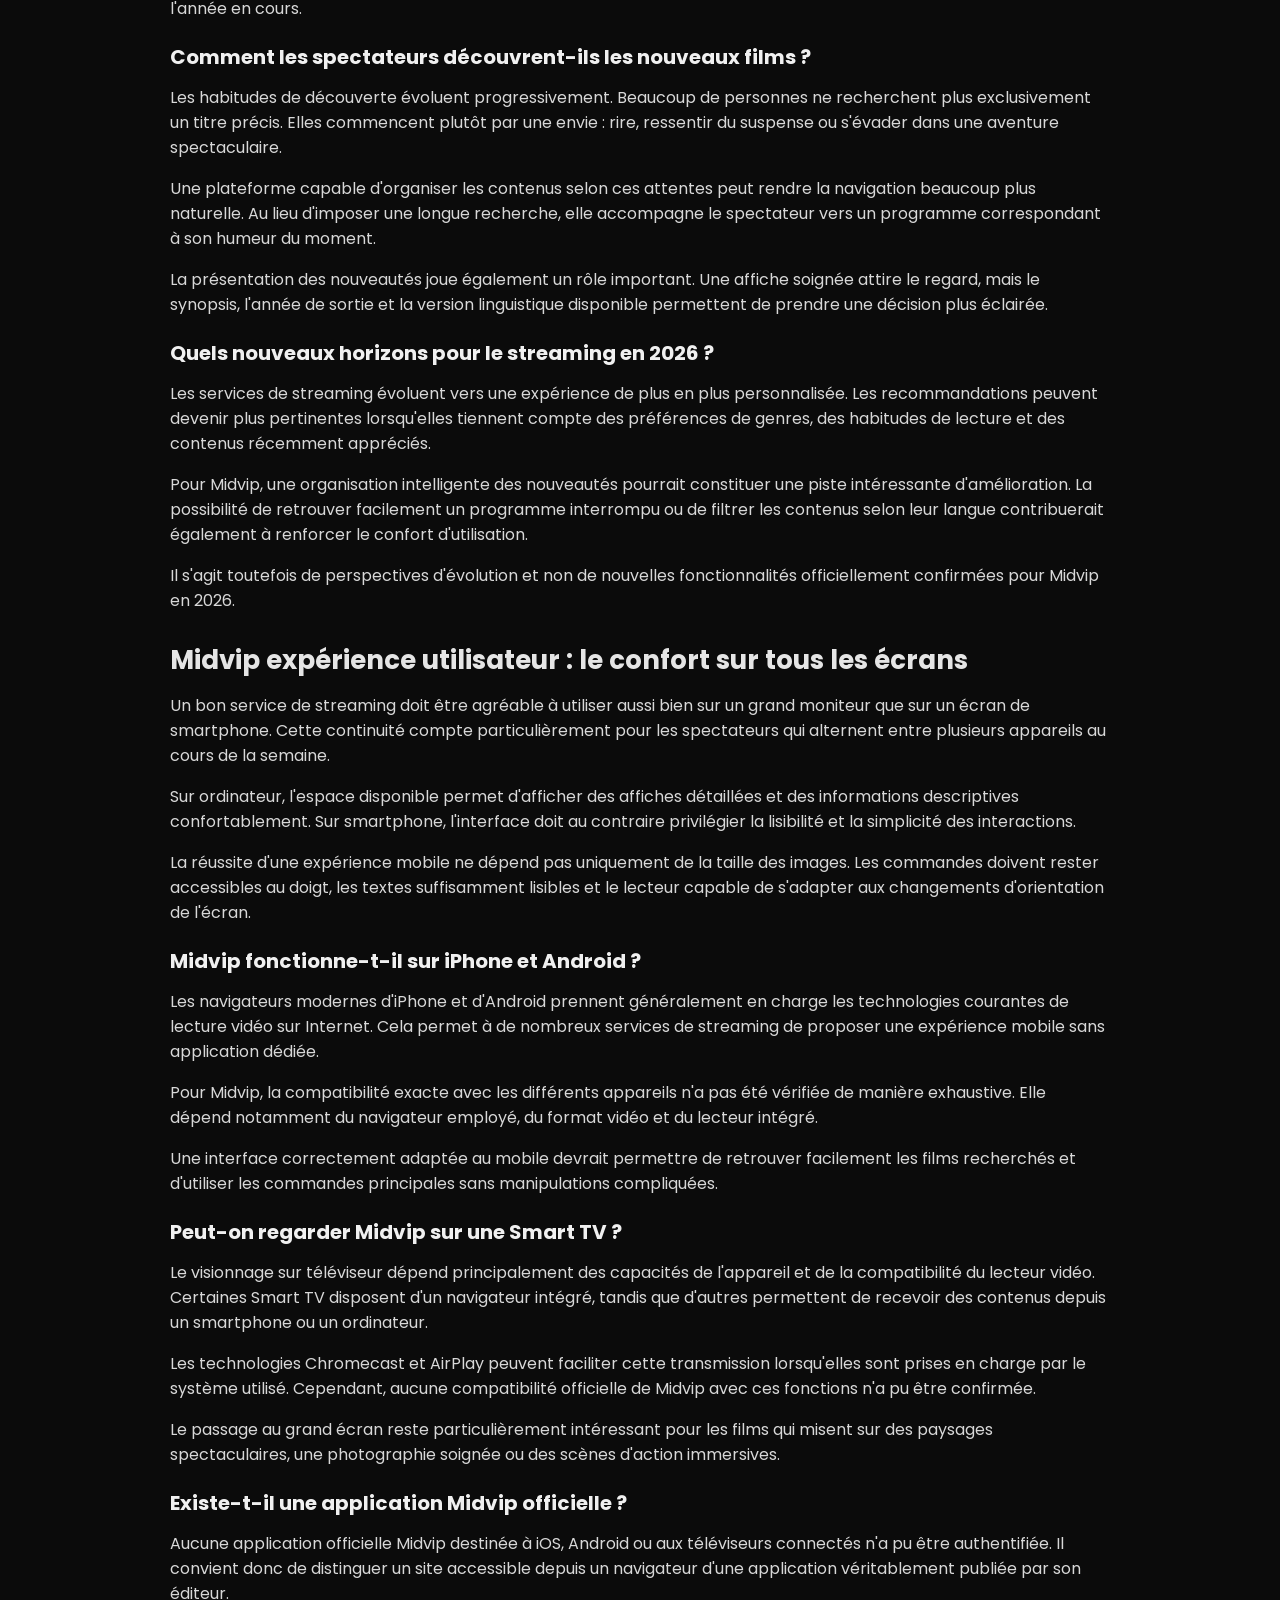
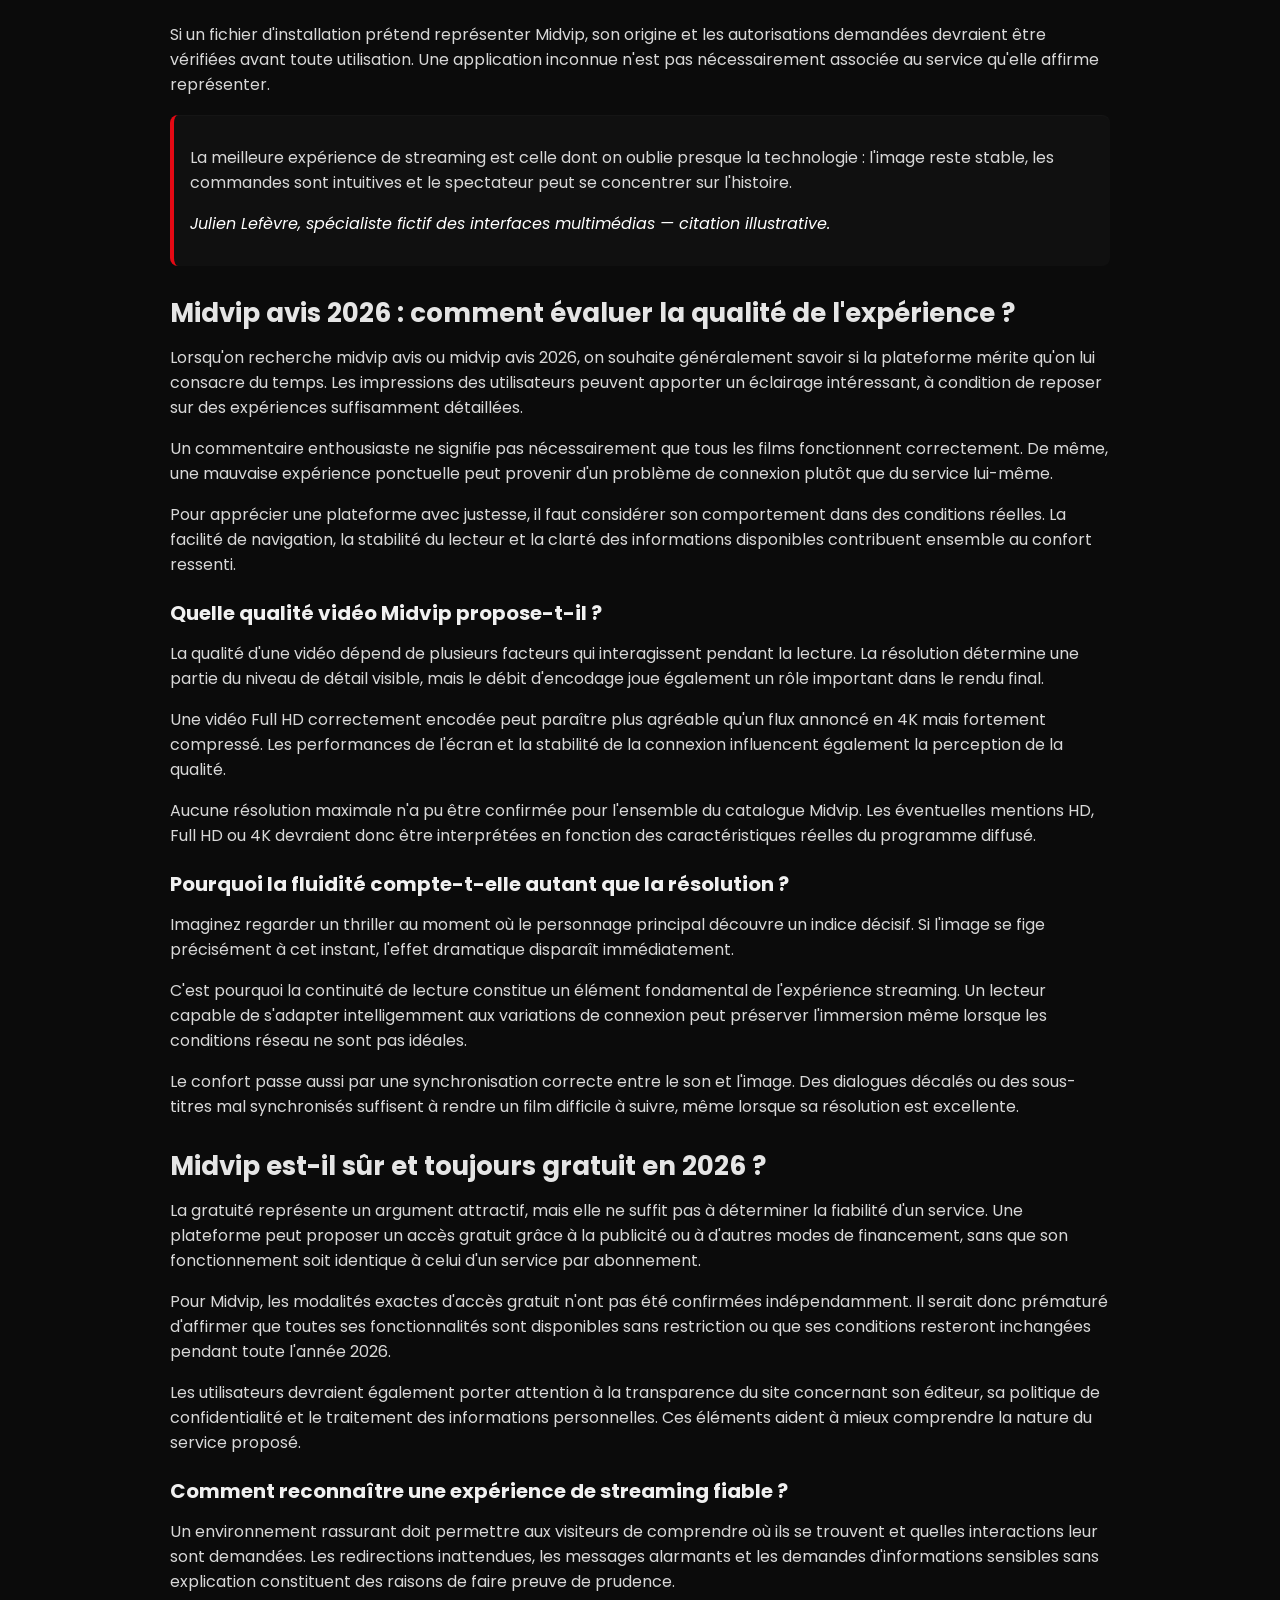
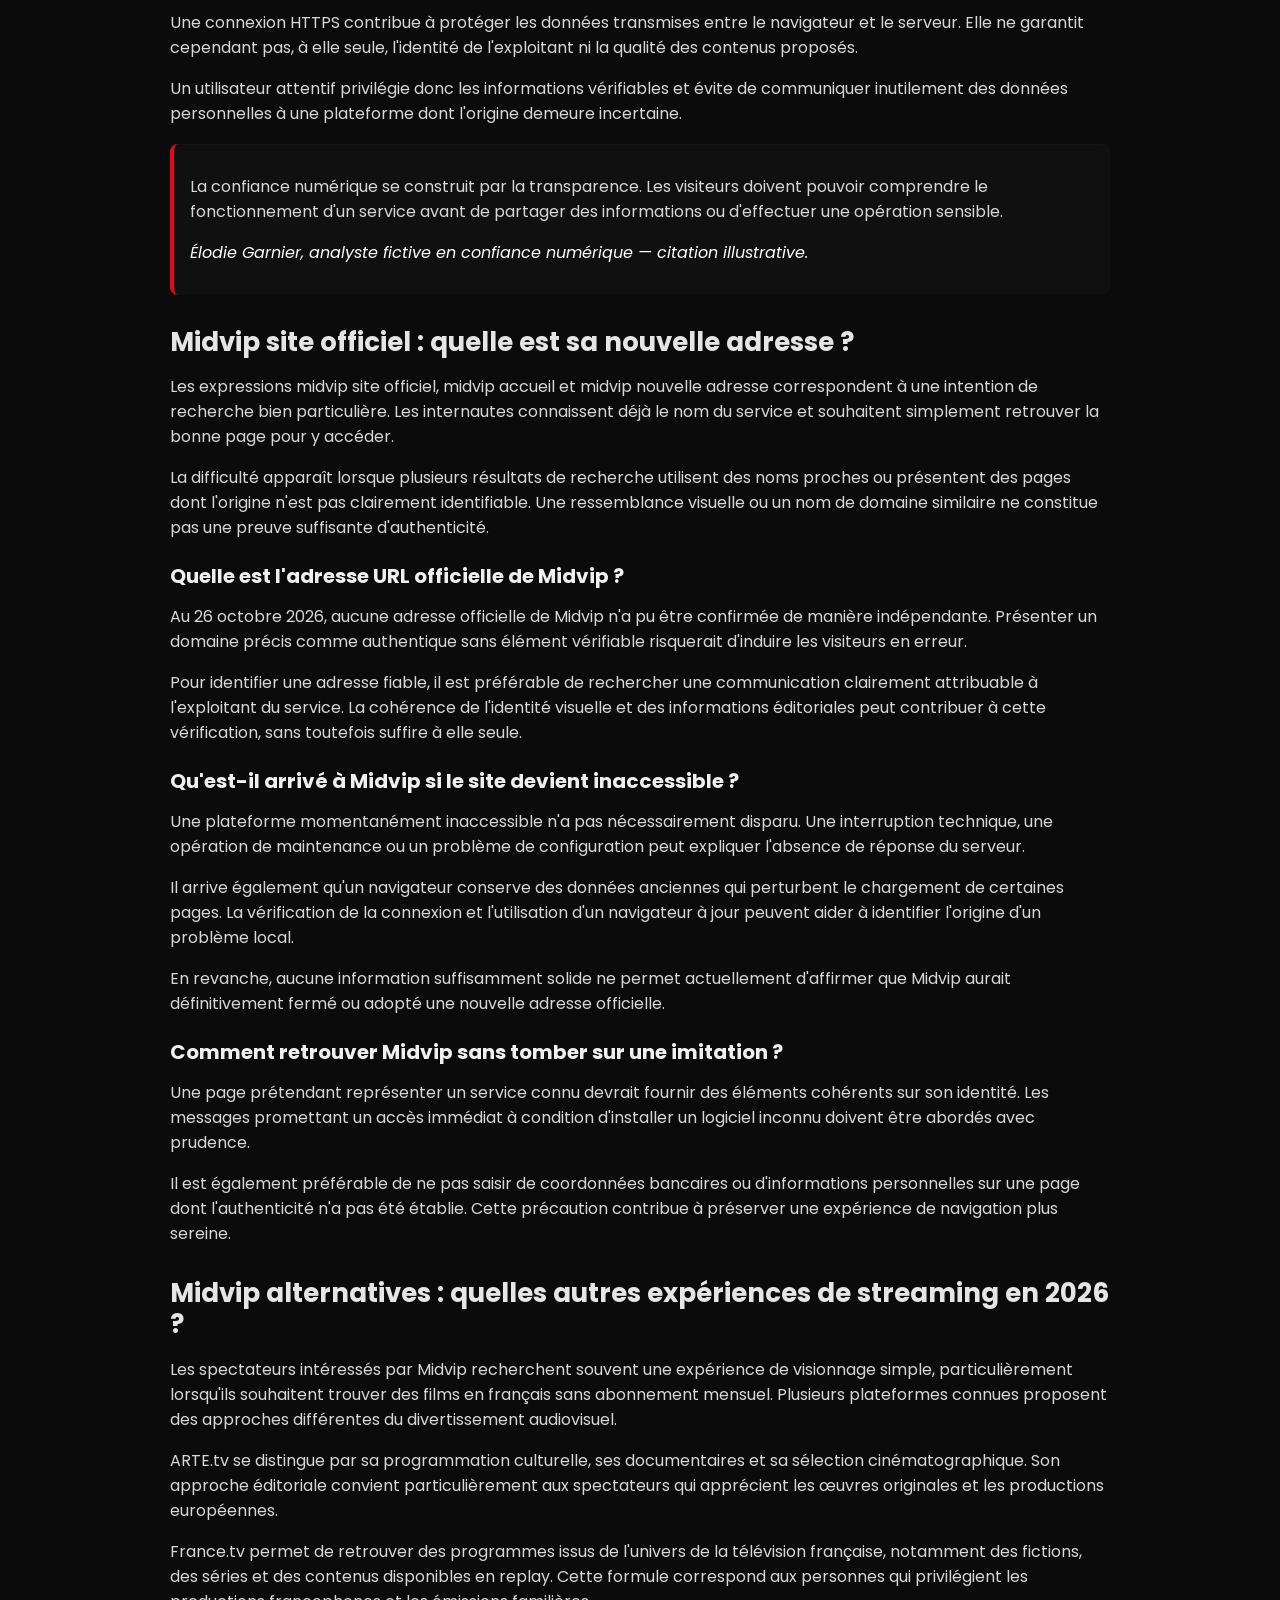
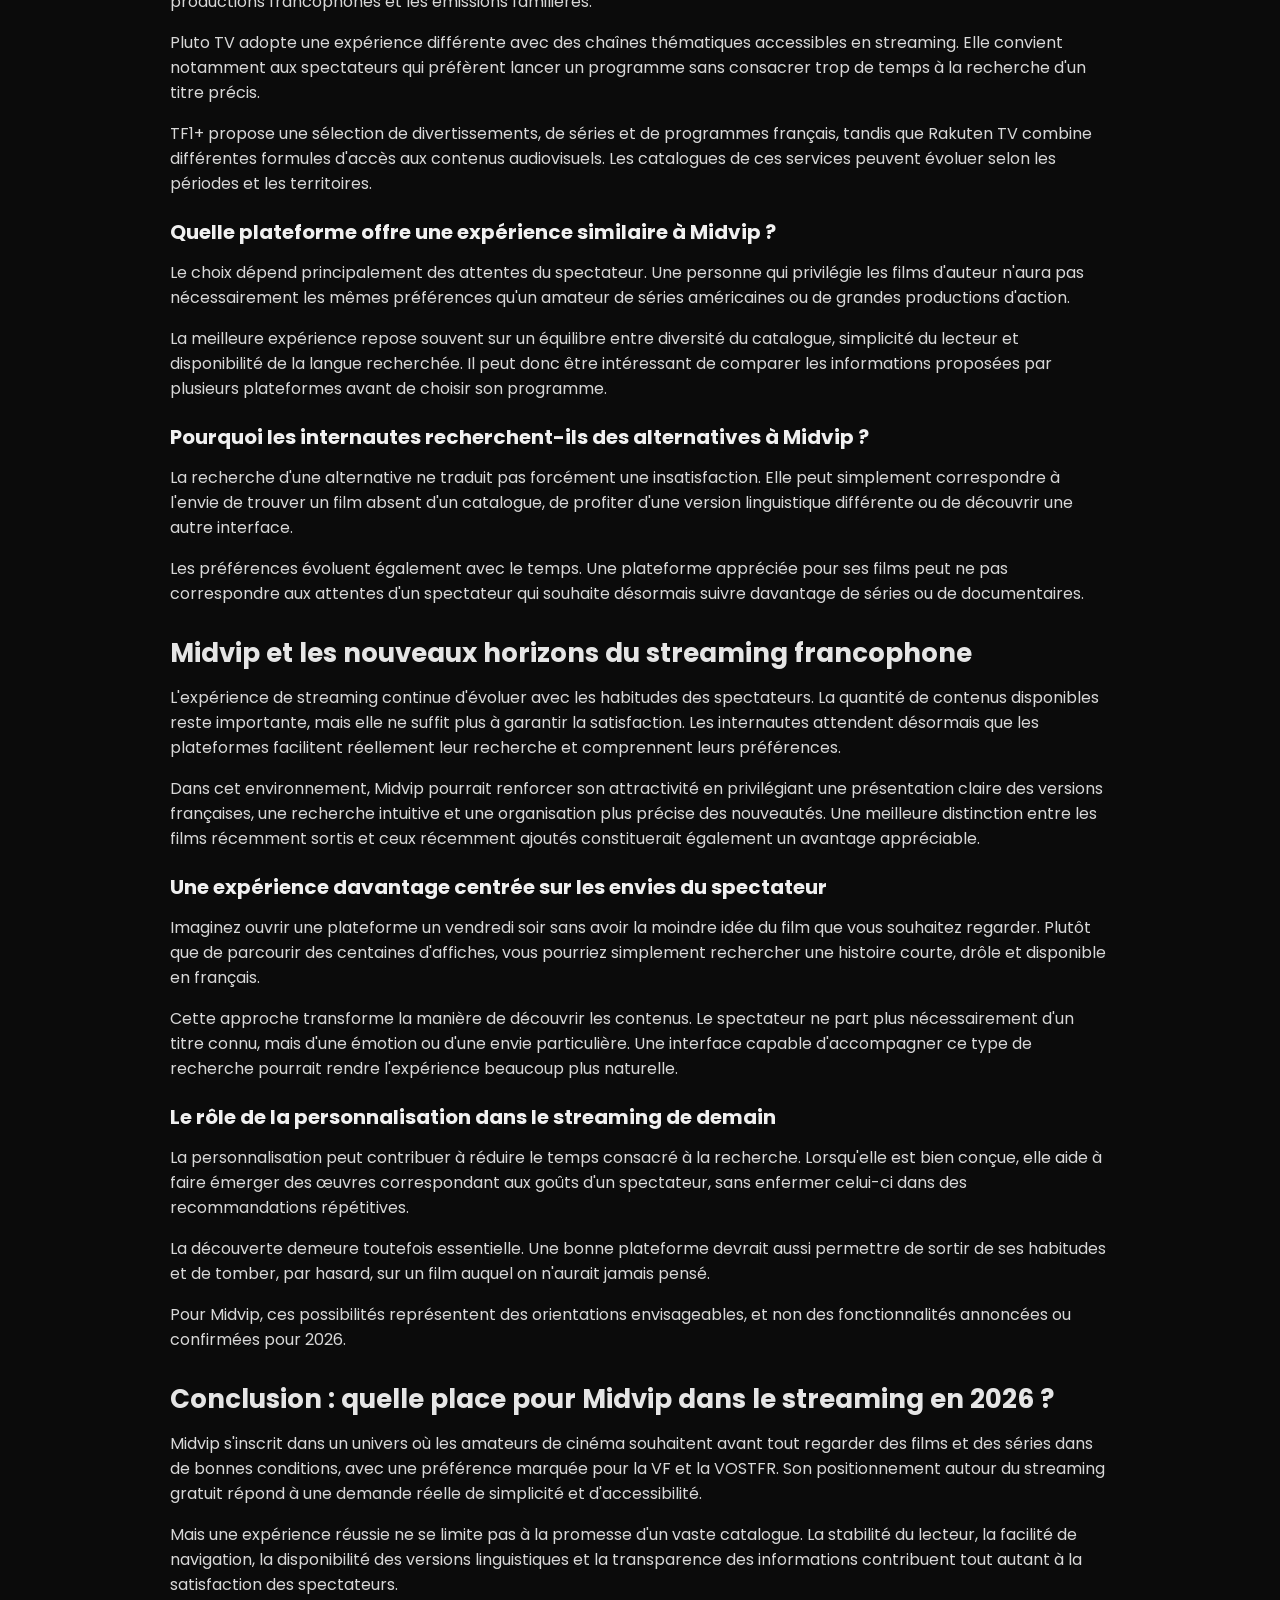
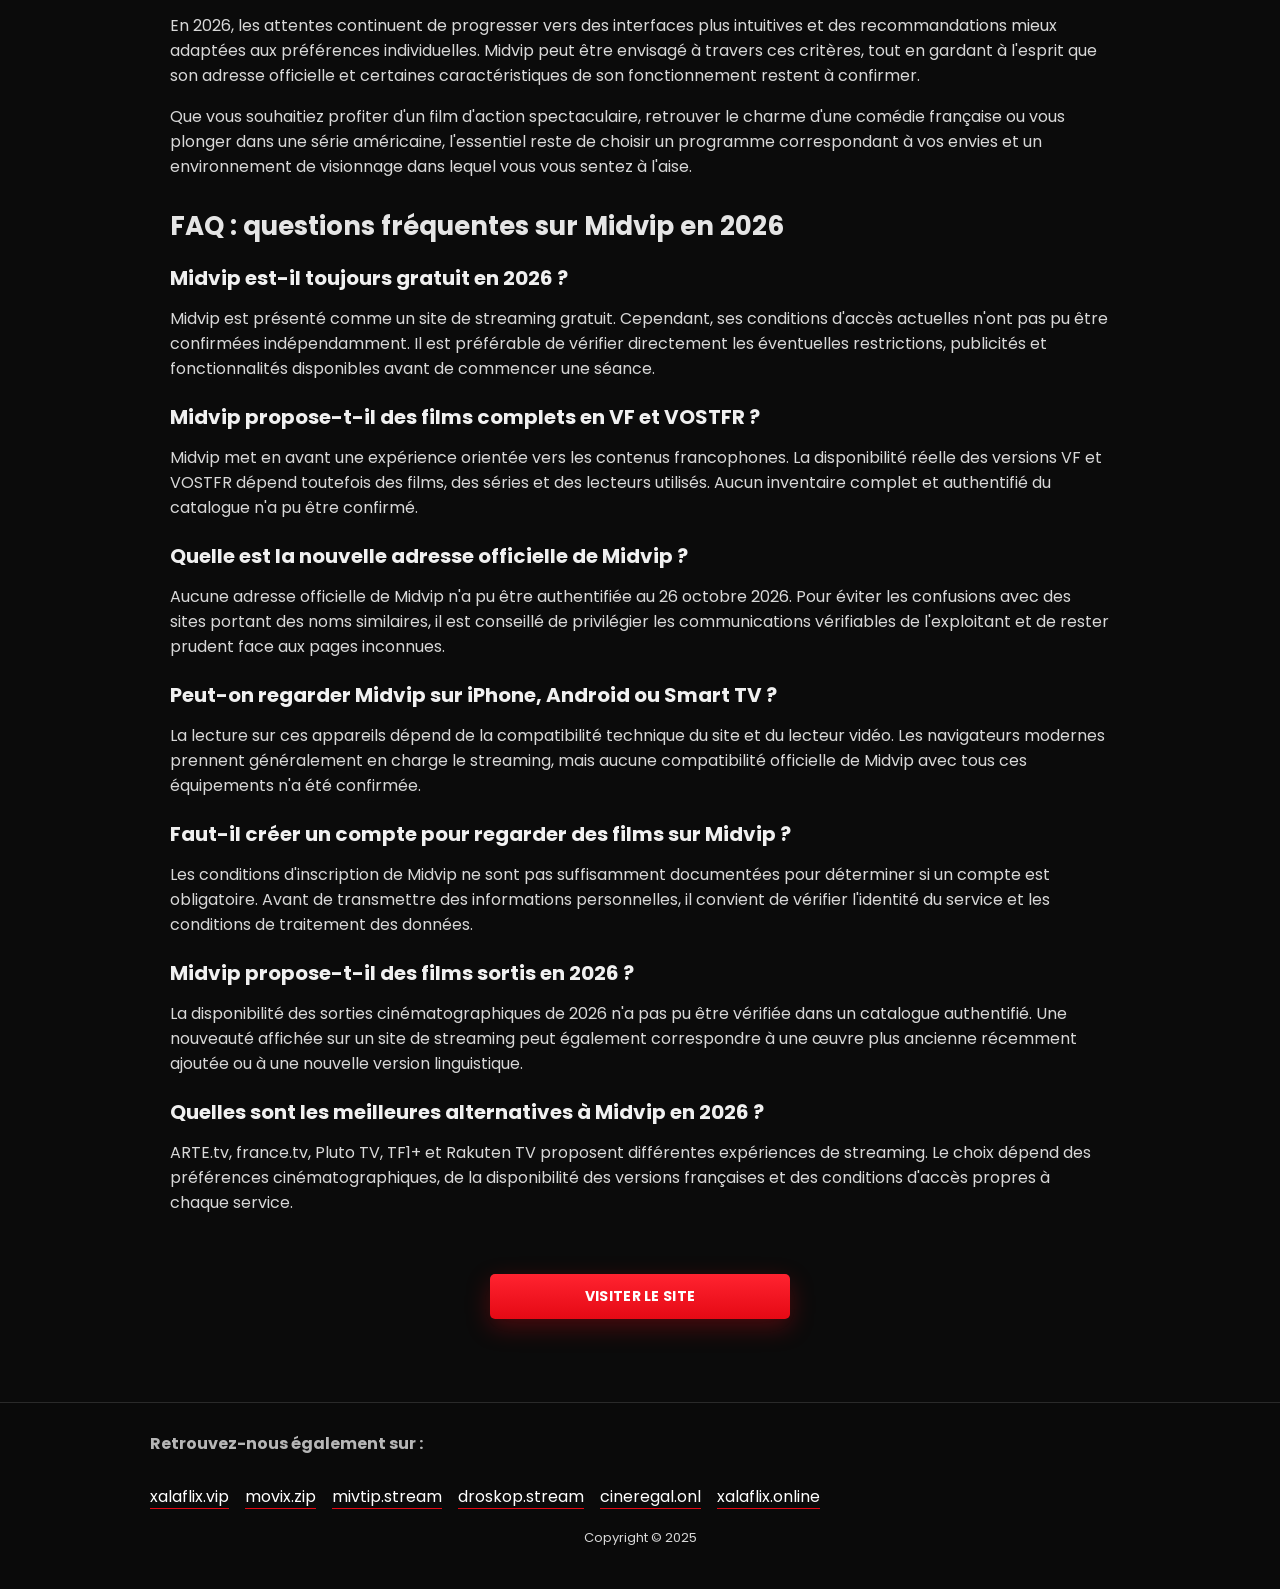
<file: midvip.digital/index.html>
<!DOCTYPE html>
<html lang="fr">
<head>
  <meta charset="UTF-8">
  <meta name="viewport" content="width=device-width, initial-scale=1.0">

  <title>Midvip - Films HD Gratuits Avec Narration Et Doublage Français</title>

<meta name="description" content="Midvip en 2026 : films et séries VF ou VOSTFR, streaming gratuit, nouveautés, expérience mobile, sécurité et réponses aux questions fréquentes.">

  <meta name="robots" content="index, follow">
  <link rel="shortcut icon" href="./images/favicon.ico" type="image/x-icon">
  <meta property="og:image" content="./images/banner.jpg">
  <link rel="stylesheet" href="./style.css">
  <script src="./script.js"></script>
  
</head>
<body>
  <header>Midvip</header>

  <article>

    <h1>Midvip - Films HD Gratuits Avec Narration Et Doublage Français</h1>

    <div class="btn-hover color-9" onclick="window.open('https://loiflix.cc/fr/', '_blank')">Visiter le site</div>
    
    <main id="grid" aria-live="polite"></main>
<p>Midvip attire l'attention des passionnés de cinéma qui souhaitent regarder des films et des séries en streaming gratuit, avec une préférence pour les versions françaises (VF) et les sous-titres français (VOSTFR). En 2026, la recherche d'un divertissement accessible, rapide et confortable occupe toujours une place importante dans les habitudes des spectateurs francophones. Qu'il s'agisse d'un film d'action après une longue journée, d'une comédie française pour se détendre ou d'une série américaine à suivre pendant le week-end, l'objectif reste simple : trouver un programme intéressant et profiter d'une séance agréable sans complications inutiles.</p>

<p style="text-align:center"><img src="./images/banner.jpg" width="800" height="448" alt="Midvip 2026 - Films et séries en streaming VF et VOSTFR"></p>

<p>Mais que vaut réellement l'expérience Midvip ? Comment comprendre son fonctionnement, identifier son adresse officielle et distinguer les fonctionnalités annoncées de celles qui sont effectivement disponibles ? Entre les nouveautés cinéma, les préférences linguistiques et les différents appareils de lecture, plusieurs éléments méritent une attention particulière. Ce guide propose un regard complet sur Midvip, ses caractéristiques recherchées et les nouvelles attentes des amateurs de streaming en 2026.</p>


<h2>Midvip : qu'est-ce que cette plateforme de streaming ?</h2>

<p>Midvip se présente comme un site de streaming consacré aux films et aux séries, avec une promesse particulièrement séduisante : faciliter l'accès gratuit à des contenus audiovisuels, notamment en français. Ce positionnement correspond à une attente bien connue des internautes qui privilégient la simplicité, le confort de lecture et la possibilité de regarder leurs programmes préférés dans la langue de leur choix.</p>

<p>Contrairement aux services traditionnels reposant principalement sur des abonnements mensuels, Midvip met en avant la gratuité comme élément central de son identité. Cette approche peut séduire les spectateurs qui souhaitent profiter du cinéma en ligne sans multiplier les dépenses. Toutefois, les conditions exactes d'accès, la disponibilité des contenus et les caractéristiques techniques du service doivent être vérifiées directement sur une version authentifiée de la plateforme.</p>

<h3>Pourquoi Midvip intéresse-t-il autant les amateurs de cinéma ?</h3>

<p>L'intérêt pour Midvip repose en grande partie sur la manière dont les internautes consomment les films et les séries. Aujourd'hui, personne n'a vraiment envie de passer une demi-heure à chercher quoi regarder. Après une journée chargée, on préfère ouvrir une plateforme, retrouver facilement un titre et commencer la lecture dans de bonnes conditions.</p>

<p>Les recherches comme midvip film streaming 2026, midvip film en français gratuit ou midvip film streaming complet vf illustrent cette volonté d'accéder rapidement à des contenus francophones. La simplicité de navigation devient presque aussi importante que la richesse du catalogue. Une interface claire, accompagnée d'informations précises sur les programmes, rend naturellement l'expérience plus agréable.</p>

<p>Le véritable attrait d'une plateforme ne tient donc pas uniquement au nombre de films affichés. Il dépend aussi de sa capacité à comprendre les attentes des spectateurs et à leur proposer une expérience fluide, cohérente et adaptée à leurs habitudes.</p>

<blockquote>
<p>Une interface réussie ne doit pas obliger le spectateur à réfléchir à chaque clic. Elle doit lui permettre de passer naturellement de la découverte d'un film à sa lecture.</p>
<p><em>Camille Moreau, consultante fictive en expérience utilisateur — citation illustrative.</em></p>
</blockquote>

<h2>Films et séries sur Midvip : quelles expériences attendre en 2026 ?</h2>

<p>Le cinéma possède cette capacité unique de nous transporter ailleurs en quelques instants. Une histoire captivante suffit parfois à transformer une soirée ordinaire en véritable moment d'évasion. Pour les internautes intéressés par Midvip films gratuit, la variété des univers cinématographiques représente donc un critère essentiel.</p>

<p>Un catalogue attractif ne devrait pas se limiter aux productions les plus médiatisées. Les films populaires peuvent côtoyer des œuvres plus confidentielles, tandis que les séries internationales permettent aux spectateurs de prolonger leur immersion dans des histoires riches et des personnages attachants. Cette diversité contribue à rendre une plateforme intéressante sur la durée.</p>

<h3>Midvip film action VF : quand le spectacle rencontre le confort</h3>

<p>Les amateurs de films d'action recherchent généralement des récits intenses, des séquences spectaculaires et un rythme capable de maintenir l'attention jusqu'à la dernière minute. Les histoires d'espionnage, les aventures de science-fiction et les thrillers policiers possèdent ce pouvoir particulier de faire oublier le temps qui passe.</p>

<p>La version française présente ici un avantage appréciable. Lorsque les scènes s'enchaînent rapidement, pouvoir écouter les dialogues sans devoir lire constamment les sous-titres facilite l'immersion. Les spectateurs peuvent se concentrer sur les expressions des personnages, la mise en scène et les détails visuels qui donnent toute leur intensité aux séquences d'action.</p>

<p>Pour autant, la présence de ces genres dans les recherches associées à Midvip ne garantit pas la disponibilité de chaque production. Le catalogue effectivement proposé reste le meilleur moyen de vérifier si un film particulier peut être regardé dans la langue souhaitée.</p>

<h3>Midvip comédie française : retrouver le plaisir des histoires familières</h3>

<p>Il suffit parfois d'une bonne comédie française pour changer complètement l'ambiance d'une soirée. Les dialogues spontanés, les situations improbables et les personnages proches du quotidien créent une complicité immédiate avec le public.</p>

<p>Le cinéma français possède également une manière bien particulière d'aborder les relations humaines. Une simple réunion de famille peut devenir le point de départ d'une histoire hilarante, tandis qu'un malentendu amoureux suffit à déclencher une succession de rebondissements inattendus.</p>

<p>Pour les internautes recherchant midvip comédie française, le choix d'un film francophone original permet de profiter pleinement de ces subtilités. Les jeux de mots et les expressions familières conservent leur personnalité, sans les adaptations parfois nécessaires au doublage.</p>

<h3>Midvip séries américaines VF : une immersion qui dure plusieurs épisodes</h3>

<p>Les séries américaines occupent une place importante dans la culture du divertissement. Leur force repose souvent sur la construction progressive des personnages et sur cette envie irrésistible de regarder encore un épisode avant d'aller dormir.</p>

<p>Pour les spectateurs francophones, la disponibilité d'une version doublée facilite le visionnage prolongé. Elle permet de suivre l'histoire tout en profitant des images, sans devoir concentrer constamment son attention sur le bas de l'écran.</p>

<p>La version originale sous-titrée reste cependant très appréciée. Elle offre la possibilité d'entendre les voix authentiques des acteurs, de percevoir leurs intonations et de conserver certaines nuances propres à la langue originale. Le choix entre VF et VOSTFR dépend donc davantage des préférences personnelles que d'une différence absolue de qualité.</p>

<h2>Midvip VF et VOSTFR : quelle version privilégier ?</h2>

<p>La langue de diffusion influence profondément la manière dont un film est vécu. Certains spectateurs ne jurent que par les voix originales, tandis que d'autres apprécient le confort du doublage français. Il n'existe pas de réponse universelle, car chaque formule répond à des habitudes différentes.</p>

<p>La VF désigne une version dont les dialogues ont été adaptés et enregistrés en français. Elle convient particulièrement aux personnes qui souhaitent regarder un film tout en se concentrant sur l'action, les décors et les expressions des comédiens. Elle peut également rendre certaines œuvres plus accessibles à un public qui ne maîtrise pas leur langue originale.</p>

<p>La VOSTFR conserve les dialogues originaux et ajoute des sous-titres français. Cette formule permet de retrouver l'interprétation vocale des acteurs tout en comprenant le sens des conversations. Elle est particulièrement appréciée dans les films où la prononciation, les accents et les émotions exprimées par la voix participent fortement à l'atmosphère.</p>


<style>
/* MIDVIP - DARK COMPARISON TABLE */
#midvip-vf-compare {
  width: 100%;
  margin: 28px 0 36px;
  overflow-x: auto;
  border: 1px solid #353535;
  border-radius: 14px;
  background: #171717;
  box-sizing: border-box;
}

#midvip-vf-compare table {
  width: 100% !important;
  min-width: 640px;
  margin: 0 !important;
  border: none !important;
  border-collapse: collapse !important;
  border-spacing: 0 !important;
  font-size: 16px;
  line-height: 1.65;
}

#midvip-vf-compare caption {
  caption-side: top !important;
  padding: 18px 20px !important;
  background: #1e293b !important;
  color: #ffffff !important;
  text-align: left !important;
  font-size: 17px;
  font-weight: 700;
  line-height: 1.5;
}

#midvip-vf-compare th,
#midvip-vf-compare td {
  padding: 15px 18px !important;
  text-align: left !important;
  vertical-align: top !important;
  border: none !important;
  border-bottom: 1px solid #343434 !important;
  color: #eeeeee !important;
  background: #171717 !important;
  font-size: inherit !important;
  line-height: 1.6 !important;
}

#midvip-vf-compare thead th {
  background: #263a53 !important;
  color: #ffffff !important;
  font-weight: 700 !important;
  border-bottom: 1px solid #40516a !important;
}

#midvip-vf-compare tbody tr:nth-child(even) > th,
#midvip-vf-compare tbody tr:nth-child(even) > td {
  background: #222222 !important;
  color: #eeeeee !important;
}

#midvip-vf-compare tbody th {
  font-weight: 700 !important;
  color: #ffffff !important;
}

#midvip-vf-compare tbody tr:hover > th,
#midvip-vf-compare tbody tr:hover > td {
  background: #293241 !important;
  color: #ffffff !important;
}

#midvip-vf-compare tbody tr:last-child > * {
  border-bottom: none !important;
}

#midvip-vf-compare th:first-child {
  width: 23%;
}

@media (max-width: 768px) {
  #midvip-vf-compare {
    margin: 20px 0 28px;
    border-radius: 10px;
  }

  #midvip-vf-compare table {
    min-width: 600px;
    font-size: 14px;
  }

  #midvip-vf-compare th,
  #midvip-vf-compare td {
    padding: 12px 14px !important;
  }

  #midvip-vf-compare caption {
    padding: 14px 16px !important;
    font-size: 15px;
  }
}
</style>

<div id="midvip-vf-compare" role="region"
     aria-label="Comparaison VF et VOSTFR"
     tabindex="0">

<table>
<caption>
Comparatif des versions VF et VOSTFR pour regarder des films et des séries
</caption>

<thead>
<tr>
<th scope="col">Critère</th>
<th scope="col">VF (version française)</th>
<th scope="col">VOSTFR (version originale sous-titrée en français)</th>
</tr>
</thead>

<tbody>
<tr>
<th scope="row">Dialogues</th>
<td>Doublés en français.</td>
<td>Conservés dans la langue originale.</td>
</tr>

<tr>
<th scope="row">Sous-titres</th>
<td>Généralement facultatifs.</td>
<td>En français, nécessaires pour comprendre les dialogues si l'on ne maîtrise pas la langue originale.</td>
</tr>

<tr>
<th scope="row">Principal avantage</th>
<td>Permet de suivre l'action sans lire en permanence.</td>
<td>Préserve les voix, les accents et les intonations des acteurs.</td>
</tr>

<tr>
<th scope="row">À privilégier si…</th>
<td>Vous recherchez une écoute confortable et une attention centrée sur les images.</td>
<td>Vous souhaitez découvrir l'interprétation vocale originale.</td>
</tr>
</tbody>

</table>
</div>


<h3>Peut-on choisir entre VF et VOSTFR sur Midvip ?</h3>

<p>Sur une plateforme proposant plusieurs pistes linguistiques, le changement de langue s'effectue généralement depuis les paramètres du lecteur vidéo. Certains services permettent de modifier directement la piste audio, tandis que d'autres présentent des versions distinctes du même programme.</p>

<p>Dans le cas de Midvip, la possibilité de passer librement d'une version à l'autre n'a pas été confirmée pour l'ensemble des contenus. Cette fonctionnalité dépend notamment du lecteur utilisé et des versions effectivement disponibles.</p>

<p>Pour une expérience confortable, l'idéal consiste à pouvoir identifier la langue avant même de lancer la vidéo. Une indication claire évite de commencer un film pour découvrir ensuite qu'il n'est pas proposé dans la version souhaitée.</p>

<h2>Midvip nouveautés cinéma : que signifie vraiment une nouveauté en 2026 ?</h2>

<p>La recherche midvip nouveautés cinéma traduit une envie très simple : découvrir ce qui vient d'arriver dans l'univers du divertissement. Pourtant, le terme nouveauté peut prendre différentes significations selon la manière dont un catalogue est organisé.</p>

<p>Un film présenté comme récent peut correspondre à une sortie cinématographique de 2026, mais aussi à une œuvre plus ancienne ajoutée récemment à une bibliothèque numérique. Une nouvelle saison ou une version française nouvellement disponible peut également être mise en avant comme une nouveauté.</p>

<p>Cette distinction mérite d'être comprise, car elle permet de mieux interpréter les informations affichées par les plateformes. Un catalogue régulièrement actualisé ne contient pas nécessairement uniquement des productions de l'année en cours.</p>

<h3>Comment les spectateurs découvrent-ils les nouveaux films ?</h3>

<p>Les habitudes de découverte évoluent progressivement. Beaucoup de personnes ne recherchent plus exclusivement un titre précis. Elles commencent plutôt par une envie : rire, ressentir du suspense ou s'évader dans une aventure spectaculaire.</p>

<p>Une plateforme capable d'organiser les contenus selon ces attentes peut rendre la navigation beaucoup plus naturelle. Au lieu d'imposer une longue recherche, elle accompagne le spectateur vers un programme correspondant à son humeur du moment.</p>

<p>La présentation des nouveautés joue également un rôle important. Une affiche soignée attire le regard, mais le synopsis, l'année de sortie et la version linguistique disponible permettent de prendre une décision plus éclairée.</p>

<h3>Quels nouveaux horizons pour le streaming en 2026 ?</h3>

<p>Les services de streaming évoluent vers une expérience de plus en plus personnalisée. Les recommandations peuvent devenir plus pertinentes lorsqu'elles tiennent compte des préférences de genres, des habitudes de lecture et des contenus récemment appréciés.</p>

<p>Pour Midvip, une organisation intelligente des nouveautés pourrait constituer une piste intéressante d'amélioration. La possibilité de retrouver facilement un programme interrompu ou de filtrer les contenus selon leur langue contribuerait également à renforcer le confort d'utilisation.</p>

<p>Il s'agit toutefois de perspectives d'évolution et non de nouvelles fonctionnalités officiellement confirmées pour Midvip en 2026.</p>

<h2>Midvip expérience utilisateur : le confort sur tous les écrans</h2>

<p>Un bon service de streaming doit être agréable à utiliser aussi bien sur un grand moniteur que sur un écran de smartphone. Cette continuité compte particulièrement pour les spectateurs qui alternent entre plusieurs appareils au cours de la semaine.</p>

<p>Sur ordinateur, l'espace disponible permet d'afficher des affiches détaillées et des informations descriptives confortablement. Sur smartphone, l'interface doit au contraire privilégier la lisibilité et la simplicité des interactions.</p>

<p>La réussite d'une expérience mobile ne dépend pas uniquement de la taille des images. Les commandes doivent rester accessibles au doigt, les textes suffisamment lisibles et le lecteur capable de s'adapter aux changements d'orientation de l'écran.</p>

<h3>Midvip fonctionne-t-il sur iPhone et Android ?</h3>

<p>Les navigateurs modernes d'iPhone et d'Android prennent généralement en charge les technologies courantes de lecture vidéo sur Internet. Cela permet à de nombreux services de streaming de proposer une expérience mobile sans application dédiée.</p>

<p>Pour Midvip, la compatibilité exacte avec les différents appareils n'a pas été vérifiée de manière exhaustive. Elle dépend notamment du navigateur employé, du format vidéo et du lecteur intégré.</p>

<p>Une interface correctement adaptée au mobile devrait permettre de retrouver facilement les films recherchés et d'utiliser les commandes principales sans manipulations compliquées.</p>

<h3>Peut-on regarder Midvip sur une Smart TV ?</h3>

<p>Le visionnage sur téléviseur dépend principalement des capacités de l'appareil et de la compatibilité du lecteur vidéo. Certaines Smart TV disposent d'un navigateur intégré, tandis que d'autres permettent de recevoir des contenus depuis un smartphone ou un ordinateur.</p>

<p>Les technologies Chromecast et AirPlay peuvent faciliter cette transmission lorsqu'elles sont prises en charge par le système utilisé. Cependant, aucune compatibilité officielle de Midvip avec ces fonctions n'a pu être confirmée.</p>

<p>Le passage au grand écran reste particulièrement intéressant pour les films qui misent sur des paysages spectaculaires, une photographie soignée ou des scènes d'action immersives.</p>

<h3>Existe-t-il une application Midvip officielle ?</h3>

<p>Aucune application officielle Midvip destinée à iOS, Android ou aux téléviseurs connectés n'a pu être authentifiée. Il convient donc de distinguer un site accessible depuis un navigateur d'une application véritablement publiée par son éditeur.</p>

<p>Si un fichier d'installation prétend représenter Midvip, son origine et les autorisations demandées devraient être vérifiées avant toute utilisation. Une application inconnue n'est pas nécessairement associée au service qu'elle affirme représenter.</p>

<blockquote>
<p>La meilleure expérience de streaming est celle dont on oublie presque la technologie : l'image reste stable, les commandes sont intuitives et le spectateur peut se concentrer sur l'histoire.</p>
<p><em>Julien Lefèvre, spécialiste fictif des interfaces multimédias — citation illustrative.</em></p>
</blockquote>

<h2>Midvip avis 2026 : comment évaluer la qualité de l'expérience ?</h2>

<p>Lorsqu'on recherche midvip avis ou midvip avis 2026, on souhaite généralement savoir si la plateforme mérite qu'on lui consacre du temps. Les impressions des utilisateurs peuvent apporter un éclairage intéressant, à condition de reposer sur des expériences suffisamment détaillées.</p>

<p>Un commentaire enthousiaste ne signifie pas nécessairement que tous les films fonctionnent correctement. De même, une mauvaise expérience ponctuelle peut provenir d'un problème de connexion plutôt que du service lui-même.</p>

<p>Pour apprécier une plateforme avec justesse, il faut considérer son comportement dans des conditions réelles. La facilité de navigation, la stabilité du lecteur et la clarté des informations disponibles contribuent ensemble au confort ressenti.</p>

<h3>Quelle qualité vidéo Midvip propose-t-il ?</h3>

<p>La qualité d'une vidéo dépend de plusieurs facteurs qui interagissent pendant la lecture. La résolution détermine une partie du niveau de détail visible, mais le débit d'encodage joue également un rôle important dans le rendu final.</p>

<p>Une vidéo Full HD correctement encodée peut paraître plus agréable qu'un flux annoncé en 4K mais fortement compressé. Les performances de l'écran et la stabilité de la connexion influencent également la perception de la qualité.</p>

<p>Aucune résolution maximale n'a pu être confirmée pour l'ensemble du catalogue Midvip. Les éventuelles mentions HD, Full HD ou 4K devraient donc être interprétées en fonction des caractéristiques réelles du programme diffusé.</p>

<h3>Pourquoi la fluidité compte-t-elle autant que la résolution ?</h3>

<p>Imaginez regarder un thriller au moment où le personnage principal découvre un indice décisif. Si l'image se fige précisément à cet instant, l'effet dramatique disparaît immédiatement.</p>

<p>C'est pourquoi la continuité de lecture constitue un élément fondamental de l'expérience streaming. Un lecteur capable de s'adapter intelligemment aux variations de connexion peut préserver l'immersion même lorsque les conditions réseau ne sont pas idéales.</p>

<p>Le confort passe aussi par une synchronisation correcte entre le son et l'image. Des dialogues décalés ou des sous-titres mal synchronisés suffisent à rendre un film difficile à suivre, même lorsque sa résolution est excellente.</p>

<h2>Midvip est-il sûr et toujours gratuit en 2026 ?</h2>

<p>La gratuité représente un argument attractif, mais elle ne suffit pas à déterminer la fiabilité d'un service. Une plateforme peut proposer un accès gratuit grâce à la publicité ou à d'autres modes de financement, sans que son fonctionnement soit identique à celui d'un service par abonnement.</p>

<p>Pour Midvip, les modalités exactes d'accès gratuit n'ont pas été confirmées indépendamment. Il serait donc prématuré d'affirmer que toutes ses fonctionnalités sont disponibles sans restriction ou que ses conditions resteront inchangées pendant toute l'année 2026.</p>

<p>Les utilisateurs devraient également porter attention à la transparence du site concernant son éditeur, sa politique de confidentialité et le traitement des informations personnelles. Ces éléments aident à mieux comprendre la nature du service proposé.</p>

<h3>Comment reconnaître une expérience de streaming fiable ?</h3>

<p>Un environnement rassurant doit permettre aux visiteurs de comprendre où ils se trouvent et quelles interactions leur sont demandées. Les redirections inattendues, les messages alarmants et les demandes d'informations sensibles sans explication constituent des raisons de faire preuve de prudence.</p>

<p>Une connexion HTTPS contribue à protéger les données transmises entre le navigateur et le serveur. Elle ne garantit cependant pas, à elle seule, l'identité de l'exploitant ni la qualité des contenus proposés.</p>

<p>Un utilisateur attentif privilégie donc les informations vérifiables et évite de communiquer inutilement des données personnelles à une plateforme dont l'origine demeure incertaine.</p>

<blockquote>
<p>La confiance numérique se construit par la transparence. Les visiteurs doivent pouvoir comprendre le fonctionnement d'un service avant de partager des informations ou d'effectuer une opération sensible.</p>
<p><em>Élodie Garnier, analyste fictive en confiance numérique — citation illustrative.</em></p>
</blockquote>

<h2>Midvip site officiel : quelle est sa nouvelle adresse ?</h2>

<p>Les expressions midvip site officiel, midvip accueil et midvip nouvelle adresse correspondent à une intention de recherche bien particulière. Les internautes connaissent déjà le nom du service et souhaitent simplement retrouver la bonne page pour y accéder.</p>

<p>La difficulté apparaît lorsque plusieurs résultats de recherche utilisent des noms proches ou présentent des pages dont l'origine n'est pas clairement identifiable. Une ressemblance visuelle ou un nom de domaine similaire ne constitue pas une preuve suffisante d'authenticité.</p>

<h3>Quelle est l'adresse URL officielle de Midvip ?</h3>

<p>Au 26 octobre 2026, aucune adresse officielle de Midvip n'a pu être confirmée de manière indépendante. Présenter un domaine précis comme authentique sans élément vérifiable risquerait d'induire les visiteurs en erreur.</p>

<p>Pour identifier une adresse fiable, il est préférable de rechercher une communication clairement attribuable à l'exploitant du service. La cohérence de l'identité visuelle et des informations éditoriales peut contribuer à cette vérification, sans toutefois suffire à elle seule.</p>

<h3>Qu'est-il arrivé à Midvip si le site devient inaccessible ?</h3>

<p>Une plateforme momentanément inaccessible n'a pas nécessairement disparu. Une interruption technique, une opération de maintenance ou un problème de configuration peut expliquer l'absence de réponse du serveur.</p>

<p>Il arrive également qu'un navigateur conserve des données anciennes qui perturbent le chargement de certaines pages. La vérification de la connexion et l'utilisation d'un navigateur à jour peuvent aider à identifier l'origine d'un problème local.</p>

<p>En revanche, aucune information suffisamment solide ne permet actuellement d'affirmer que Midvip aurait définitivement fermé ou adopté une nouvelle adresse officielle.</p>

<h3>Comment retrouver Midvip sans tomber sur une imitation ?</h3>

<p>Une page prétendant représenter un service connu devrait fournir des éléments cohérents sur son identité. Les messages promettant un accès immédiat à condition d'installer un logiciel inconnu doivent être abordés avec prudence.</p>

<p>Il est également préférable de ne pas saisir de coordonnées bancaires ou d'informations personnelles sur une page dont l'authenticité n'a pas été établie. Cette précaution contribue à préserver une expérience de navigation plus sereine.</p>

<h2>Midvip alternatives : quelles autres expériences de streaming en 2026 ?</h2>

<p>Les spectateurs intéressés par Midvip recherchent souvent une expérience de visionnage simple, particulièrement lorsqu'ils souhaitent trouver des films en français sans abonnement mensuel. Plusieurs plateformes connues proposent des approches différentes du divertissement audiovisuel.</p>

<p>ARTE.tv se distingue par sa programmation culturelle, ses documentaires et sa sélection cinématographique. Son approche éditoriale convient particulièrement aux spectateurs qui apprécient les œuvres originales et les productions européennes.</p>

<p>France.tv permet de retrouver des programmes issus de l'univers de la télévision française, notamment des fictions, des séries et des contenus disponibles en replay. Cette formule correspond aux personnes qui privilégient les productions francophones et les émissions familières.</p>

<p>Pluto TV adopte une expérience différente avec des chaînes thématiques accessibles en streaming. Elle convient notamment aux spectateurs qui préfèrent lancer un programme sans consacrer trop de temps à la recherche d'un titre précis.</p>

<p>TF1+ propose une sélection de divertissements, de séries et de programmes français, tandis que Rakuten TV combine différentes formules d'accès aux contenus audiovisuels. Les catalogues de ces services peuvent évoluer selon les périodes et les territoires.</p>

<h3>Quelle plateforme offre une expérience similaire à Midvip ?</h3>

<p>Le choix dépend principalement des attentes du spectateur. Une personne qui privilégie les films d'auteur n'aura pas nécessairement les mêmes préférences qu'un amateur de séries américaines ou de grandes productions d'action.</p>

<p>La meilleure expérience repose souvent sur un équilibre entre diversité du catalogue, simplicité du lecteur et disponibilité de la langue recherchée. Il peut donc être intéressant de comparer les informations proposées par plusieurs plateformes avant de choisir son programme.</p>

<h3>Pourquoi les internautes recherchent-ils des alternatives à Midvip ?</h3>

<p>La recherche d'une alternative ne traduit pas forcément une insatisfaction. Elle peut simplement correspondre à l'envie de trouver un film absent d'un catalogue, de profiter d'une version linguistique différente ou de découvrir une autre interface.</p>

<p>Les préférences évoluent également avec le temps. Une plateforme appréciée pour ses films peut ne pas correspondre aux attentes d'un spectateur qui souhaite désormais suivre davantage de séries ou de documentaires.</p>

<h2>Midvip et les nouveaux horizons du streaming francophone</h2>

<p>L'expérience de streaming continue d'évoluer avec les habitudes des spectateurs. La quantité de contenus disponibles reste importante, mais elle ne suffit plus à garantir la satisfaction. Les internautes attendent désormais que les plateformes facilitent réellement leur recherche et comprennent leurs préférences.</p>

<p>Dans cet environnement, Midvip pourrait renforcer son attractivité en privilégiant une présentation claire des versions françaises, une recherche intuitive et une organisation plus précise des nouveautés. Une meilleure distinction entre les films récemment sortis et ceux récemment ajoutés constituerait également un avantage appréciable.</p>

<h3>Une expérience davantage centrée sur les envies du spectateur</h3>

<p>Imaginez ouvrir une plateforme un vendredi soir sans avoir la moindre idée du film que vous souhaitez regarder. Plutôt que de parcourir des centaines d'affiches, vous pourriez simplement rechercher une histoire courte, drôle et disponible en français.</p>

<p>Cette approche transforme la manière de découvrir les contenus. Le spectateur ne part plus nécessairement d'un titre connu, mais d'une émotion ou d'une envie particulière. Une interface capable d'accompagner ce type de recherche pourrait rendre l'expérience beaucoup plus naturelle.</p>

<h3>Le rôle de la personnalisation dans le streaming de demain</h3>

<p>La personnalisation peut contribuer à réduire le temps consacré à la recherche. Lorsqu'elle est bien conçue, elle aide à faire émerger des œuvres correspondant aux goûts d'un spectateur, sans enfermer celui-ci dans des recommandations répétitives.</p>

<p>La découverte demeure toutefois essentielle. Une bonne plateforme devrait aussi permettre de sortir de ses habitudes et de tomber, par hasard, sur un film auquel on n'aurait jamais pensé.</p>

<p>Pour Midvip, ces possibilités représentent des orientations envisageables, et non des fonctionnalités annoncées ou confirmées pour 2026.</p>

<h2>Conclusion : quelle place pour Midvip dans le streaming en 2026 ?</h2>

<p>Midvip s'inscrit dans un univers où les amateurs de cinéma souhaitent avant tout regarder des films et des séries dans de bonnes conditions, avec une préférence marquée pour la VF et la VOSTFR. Son positionnement autour du streaming gratuit répond à une demande réelle de simplicité et d'accessibilité.</p>

<p>Mais une expérience réussie ne se limite pas à la promesse d'un vaste catalogue. La stabilité du lecteur, la facilité de navigation, la disponibilité des versions linguistiques et la transparence des informations contribuent tout autant à la satisfaction des spectateurs.</p>

<p>En 2026, les attentes continuent de progresser vers des interfaces plus intuitives et des recommandations mieux adaptées aux préférences individuelles. Midvip peut être envisagé à travers ces critères, tout en gardant à l'esprit que son adresse officielle et certaines caractéristiques de son fonctionnement restent à confirmer.</p>

<p>Que vous souhaitiez profiter d'un film d'action spectaculaire, retrouver le charme d'une comédie française ou vous plonger dans une série américaine, l'essentiel reste de choisir un programme correspondant à vos envies et un environnement de visionnage dans lequel vous vous sentez à l'aise.</p>

<h2>FAQ : questions fréquentes sur Midvip en 2026</h2>

<h3>Midvip est-il toujours gratuit en 2026 ?</h3>

<p>Midvip est présenté comme un site de streaming gratuit. Cependant, ses conditions d'accès actuelles n'ont pas pu être confirmées indépendamment. Il est préférable de vérifier directement les éventuelles restrictions, publicités et fonctionnalités disponibles avant de commencer une séance.</p>

<h3>Midvip propose-t-il des films complets en VF et VOSTFR ?</h3>

<p>Midvip met en avant une expérience orientée vers les contenus francophones. La disponibilité réelle des versions VF et VOSTFR dépend toutefois des films, des séries et des lecteurs utilisés. Aucun inventaire complet et authentifié du catalogue n'a pu être confirmé.</p>

<h3>Quelle est la nouvelle adresse officielle de Midvip ?</h3>

<p>Aucune adresse officielle de Midvip n'a pu être authentifiée au 26 octobre 2026. Pour éviter les confusions avec des sites portant des noms similaires, il est conseillé de privilégier les communications vérifiables de l'exploitant et de rester prudent face aux pages inconnues.</p>

<h3>Peut-on regarder Midvip sur iPhone, Android ou Smart TV ?</h3>

<p>La lecture sur ces appareils dépend de la compatibilité technique du site et du lecteur vidéo. Les navigateurs modernes prennent généralement en charge le streaming, mais aucune compatibilité officielle de Midvip avec tous ces équipements n'a été confirmée.</p>

<h3>Faut-il créer un compte pour regarder des films sur Midvip ?</h3>

<p>Les conditions d'inscription de Midvip ne sont pas suffisamment documentées pour déterminer si un compte est obligatoire. Avant de transmettre des informations personnelles, il convient de vérifier l'identité du service et les conditions de traitement des données.</p>

<h3>Midvip propose-t-il des films sortis en 2026 ?</h3>

<p>La disponibilité des sorties cinématographiques de 2026 n'a pas pu être vérifiée dans un catalogue authentifié. Une nouveauté affichée sur un site de streaming peut également correspondre à une œuvre plus ancienne récemment ajoutée ou à une nouvelle version linguistique.</p>

<h3>Quelles sont les meilleures alternatives à Midvip en 2026 ?</h3>

<p>ARTE.tv, france.tv, Pluto TV, TF1+ et Rakuten TV proposent différentes expériences de streaming. Le choix dépend des préférences cinématographiques, de la disponibilité des versions françaises et des conditions d'accès propres à chaque service.</p>

    <br>
    <div class="btn-hover color-9" onclick="window.open('https://loiflix.cc/fr/', '_blank')">Visiter le site</div>
    <br>
  </article>
  <footer>
    <div class="wrap list-footer">
      <b>Retrouvez-nous également sur :</b>
      <ul>
        <li><a href="https://xalaflix.vip/">xalaflix.vip</a></li>
        <li><a href="https://movix.zip/">movix.zip</a></li>
        <li><a href="https://mivtip.stream/">mivtip.stream</a></li>
        <li><a href="https://droskop.stream/">droskop.stream</a></li>
        <li><a href="https://cineregal.onl/">cineregal.onl</a></li>
        <li><a href="https://xalaflix.online/">xalaflix.online</a></li>
      </ul>
    </div>

    <p>Copyright © 2025</p>
  </footer>
</body>
</html>
</file>
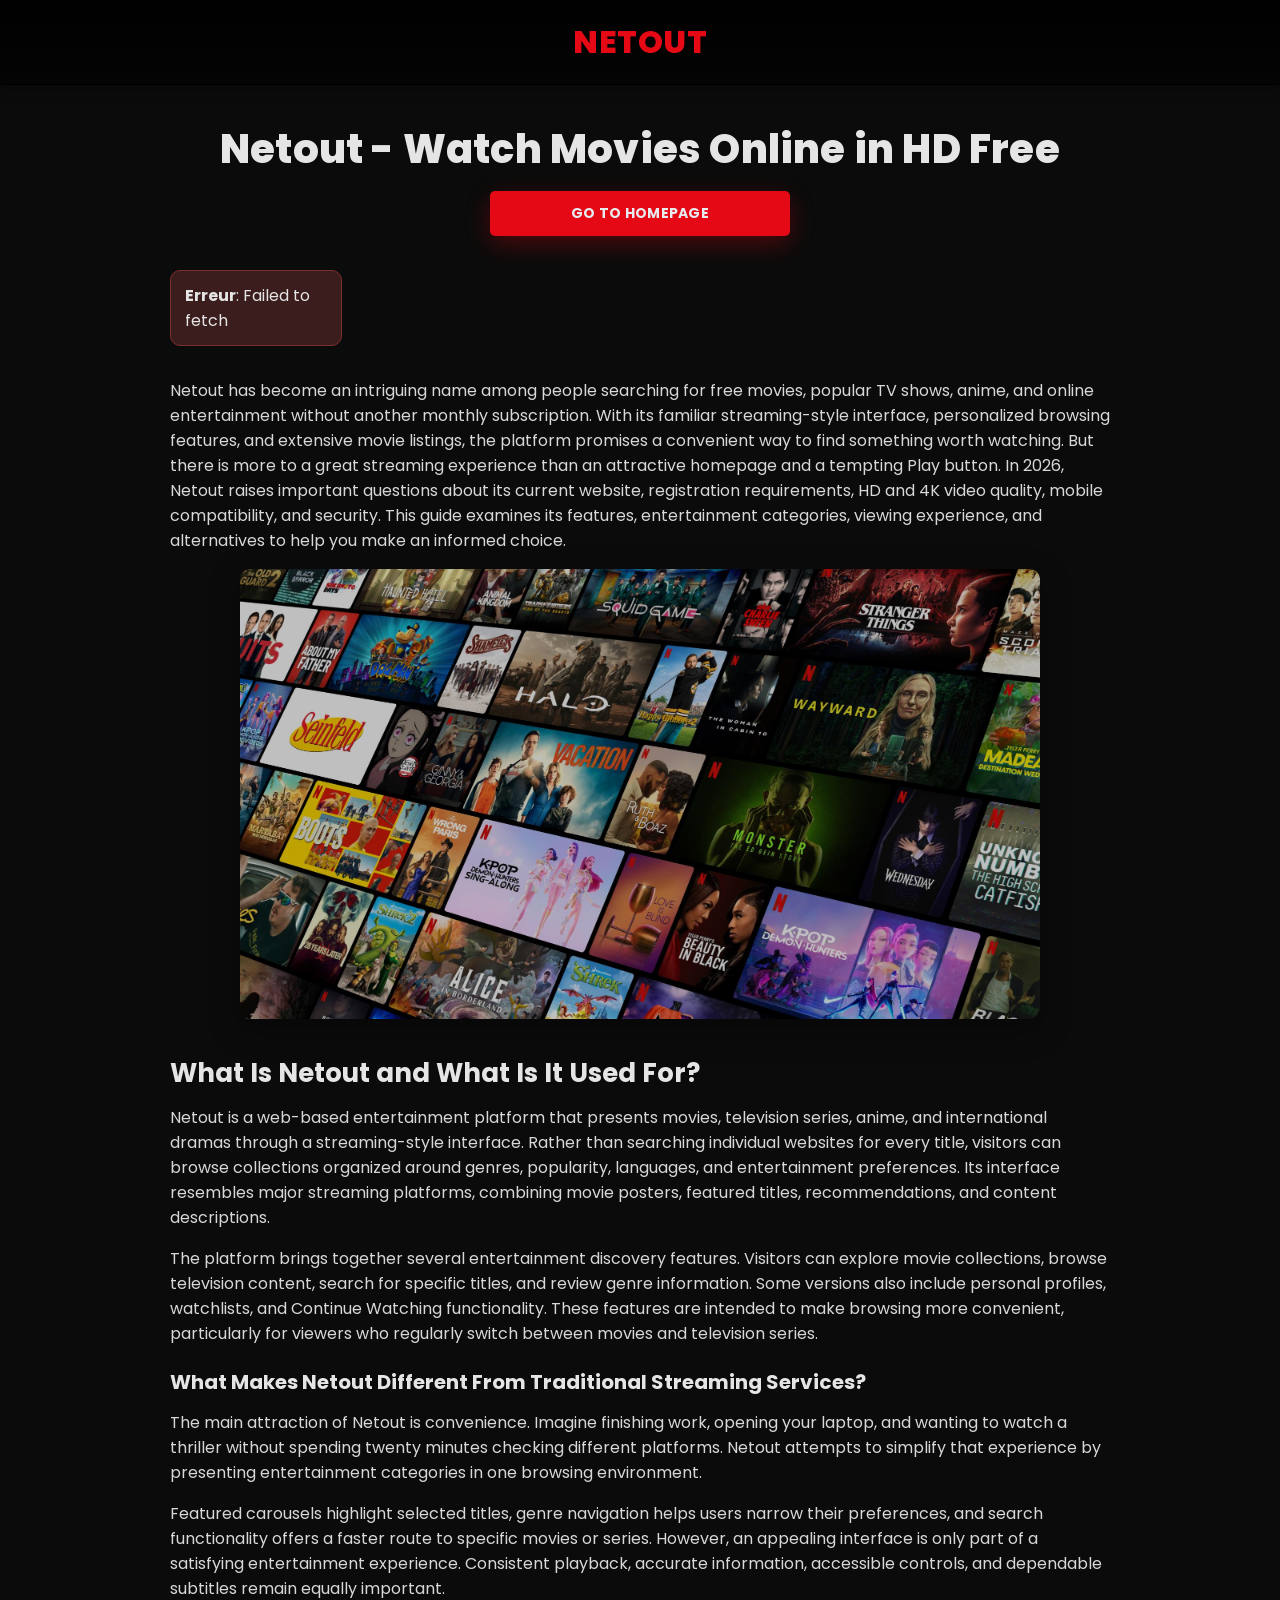
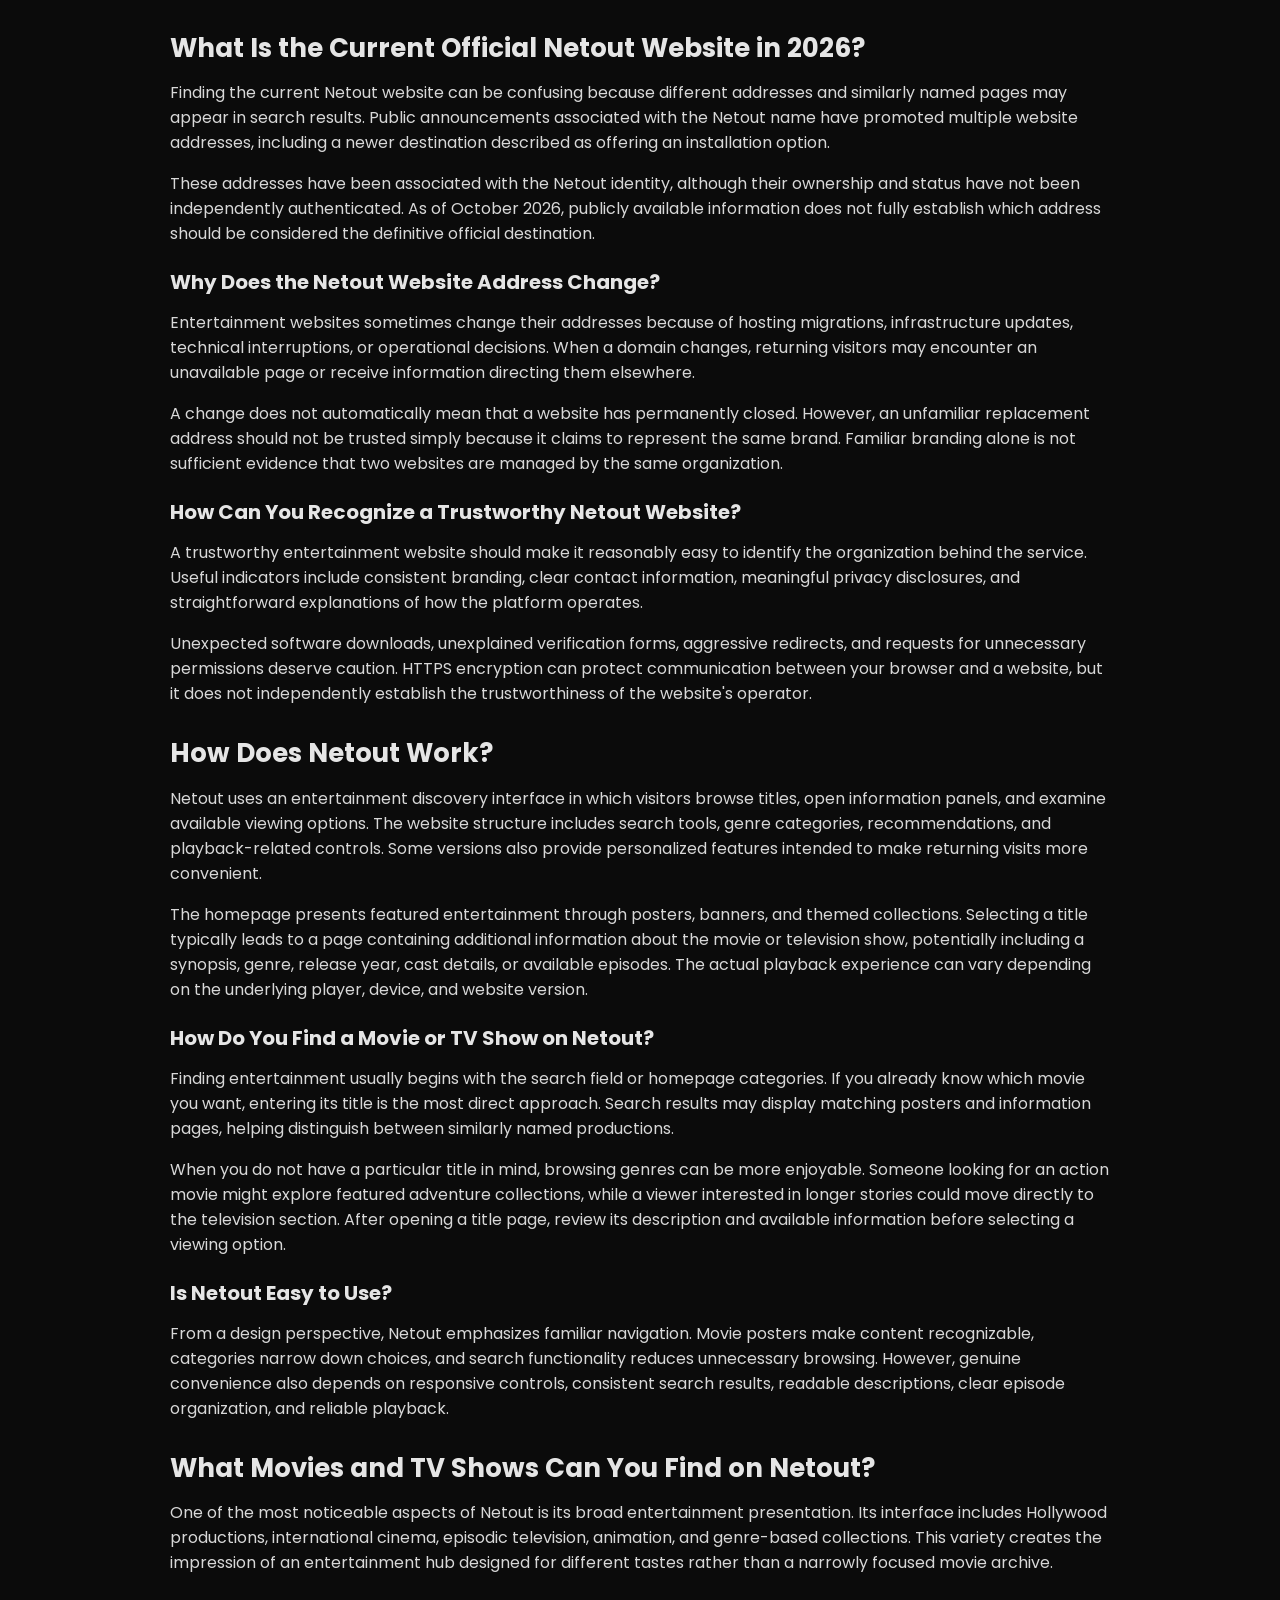
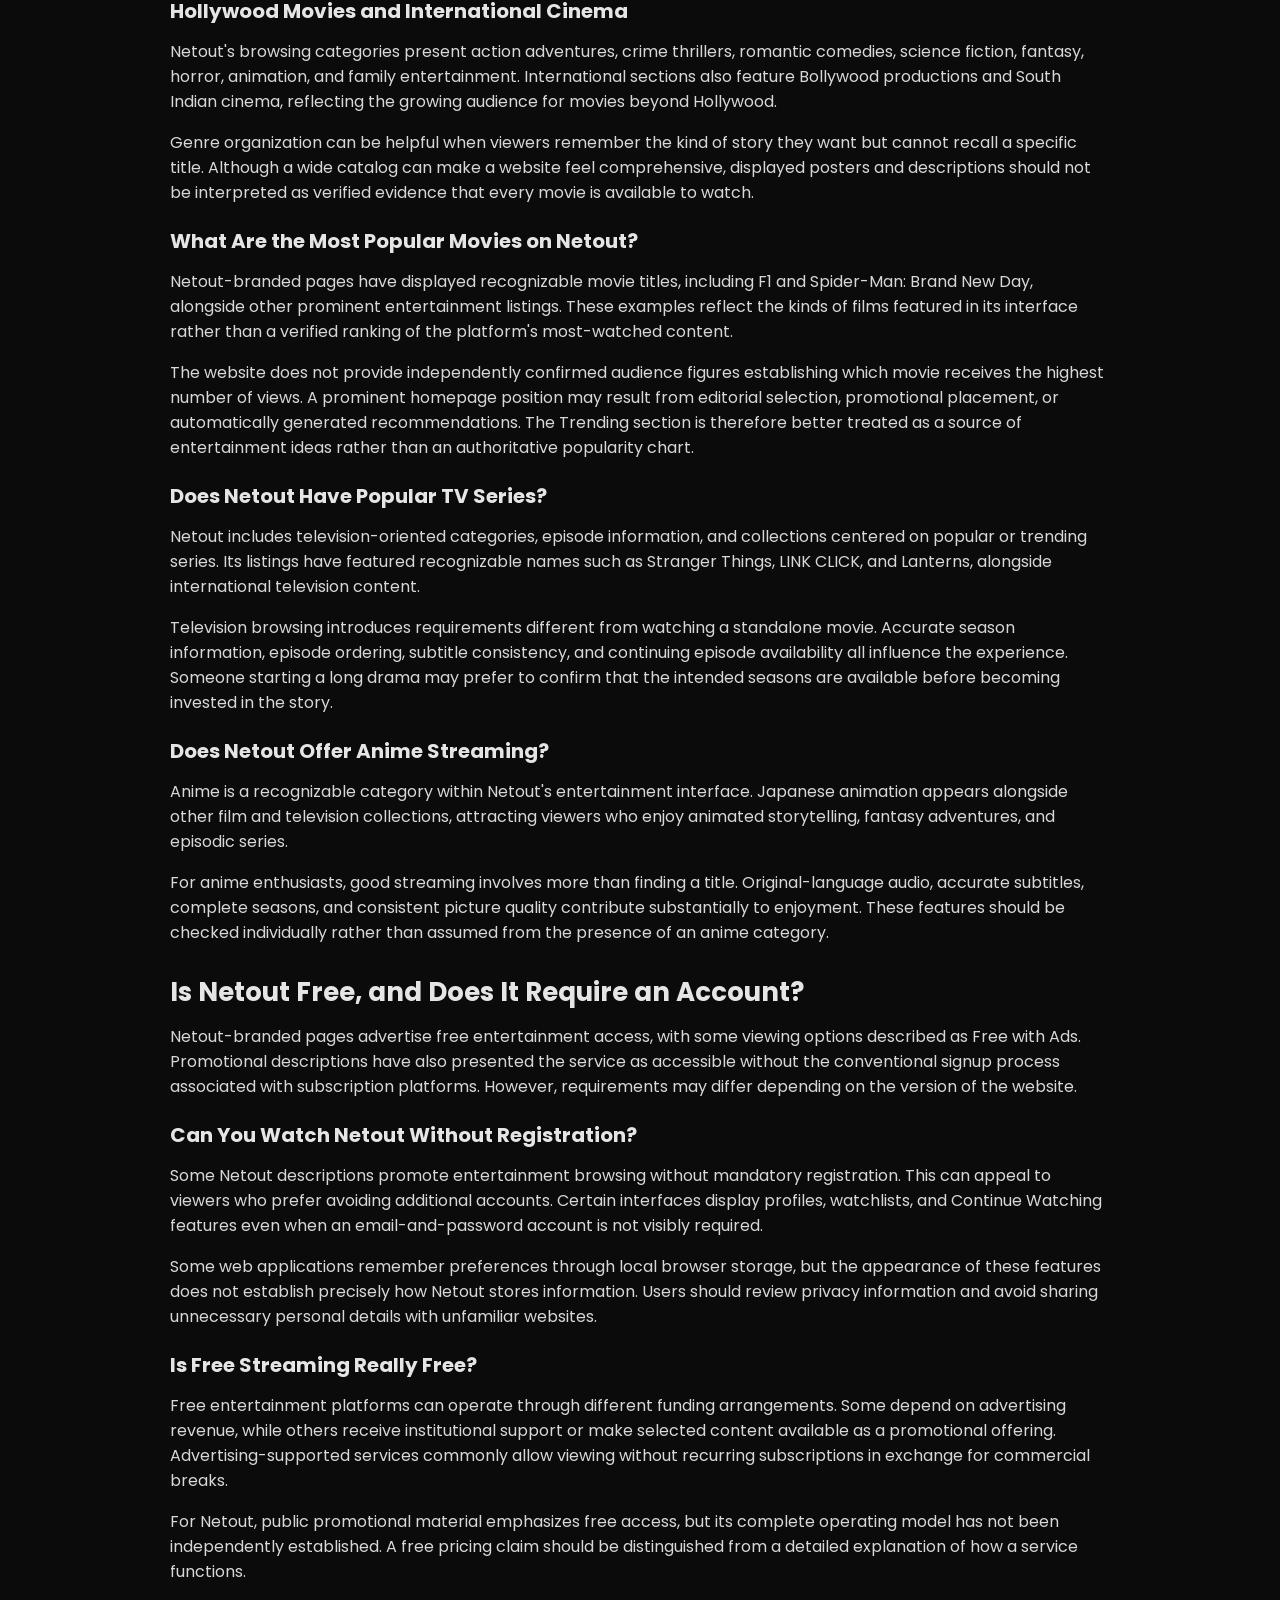
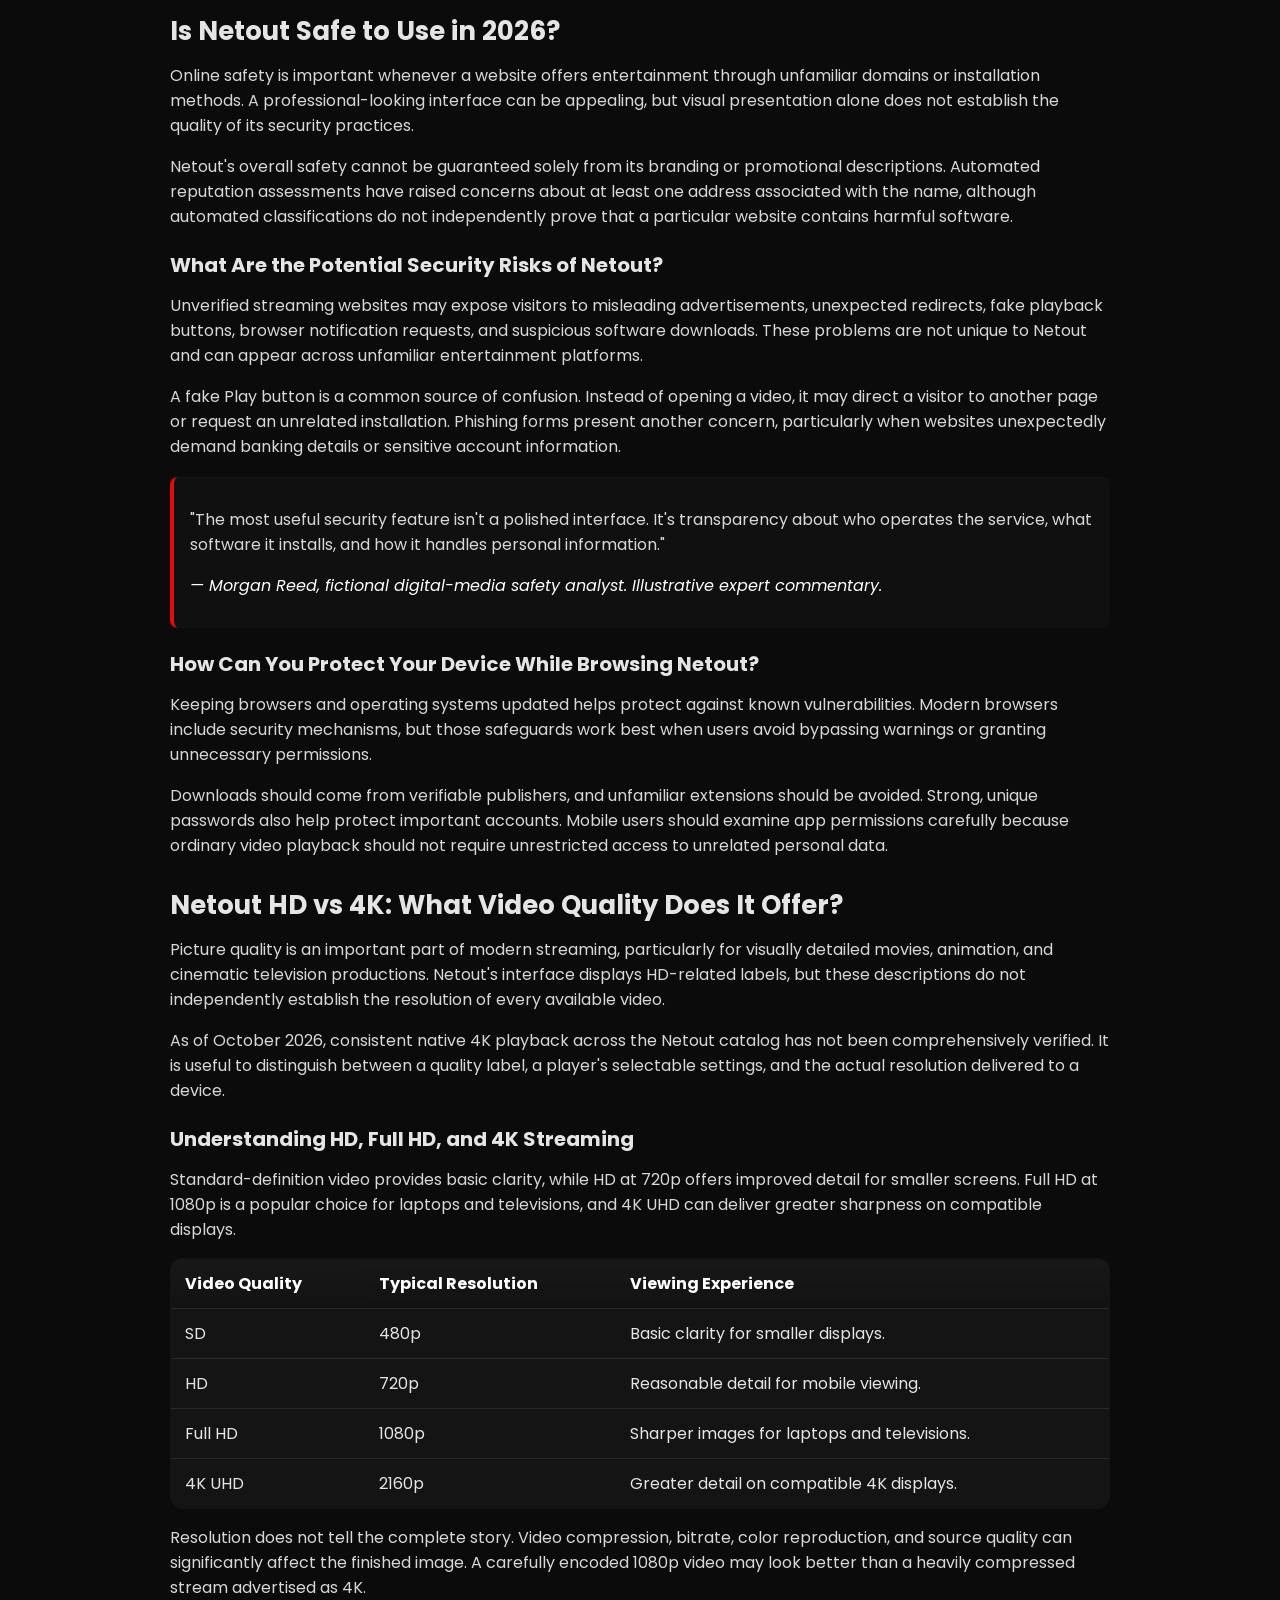
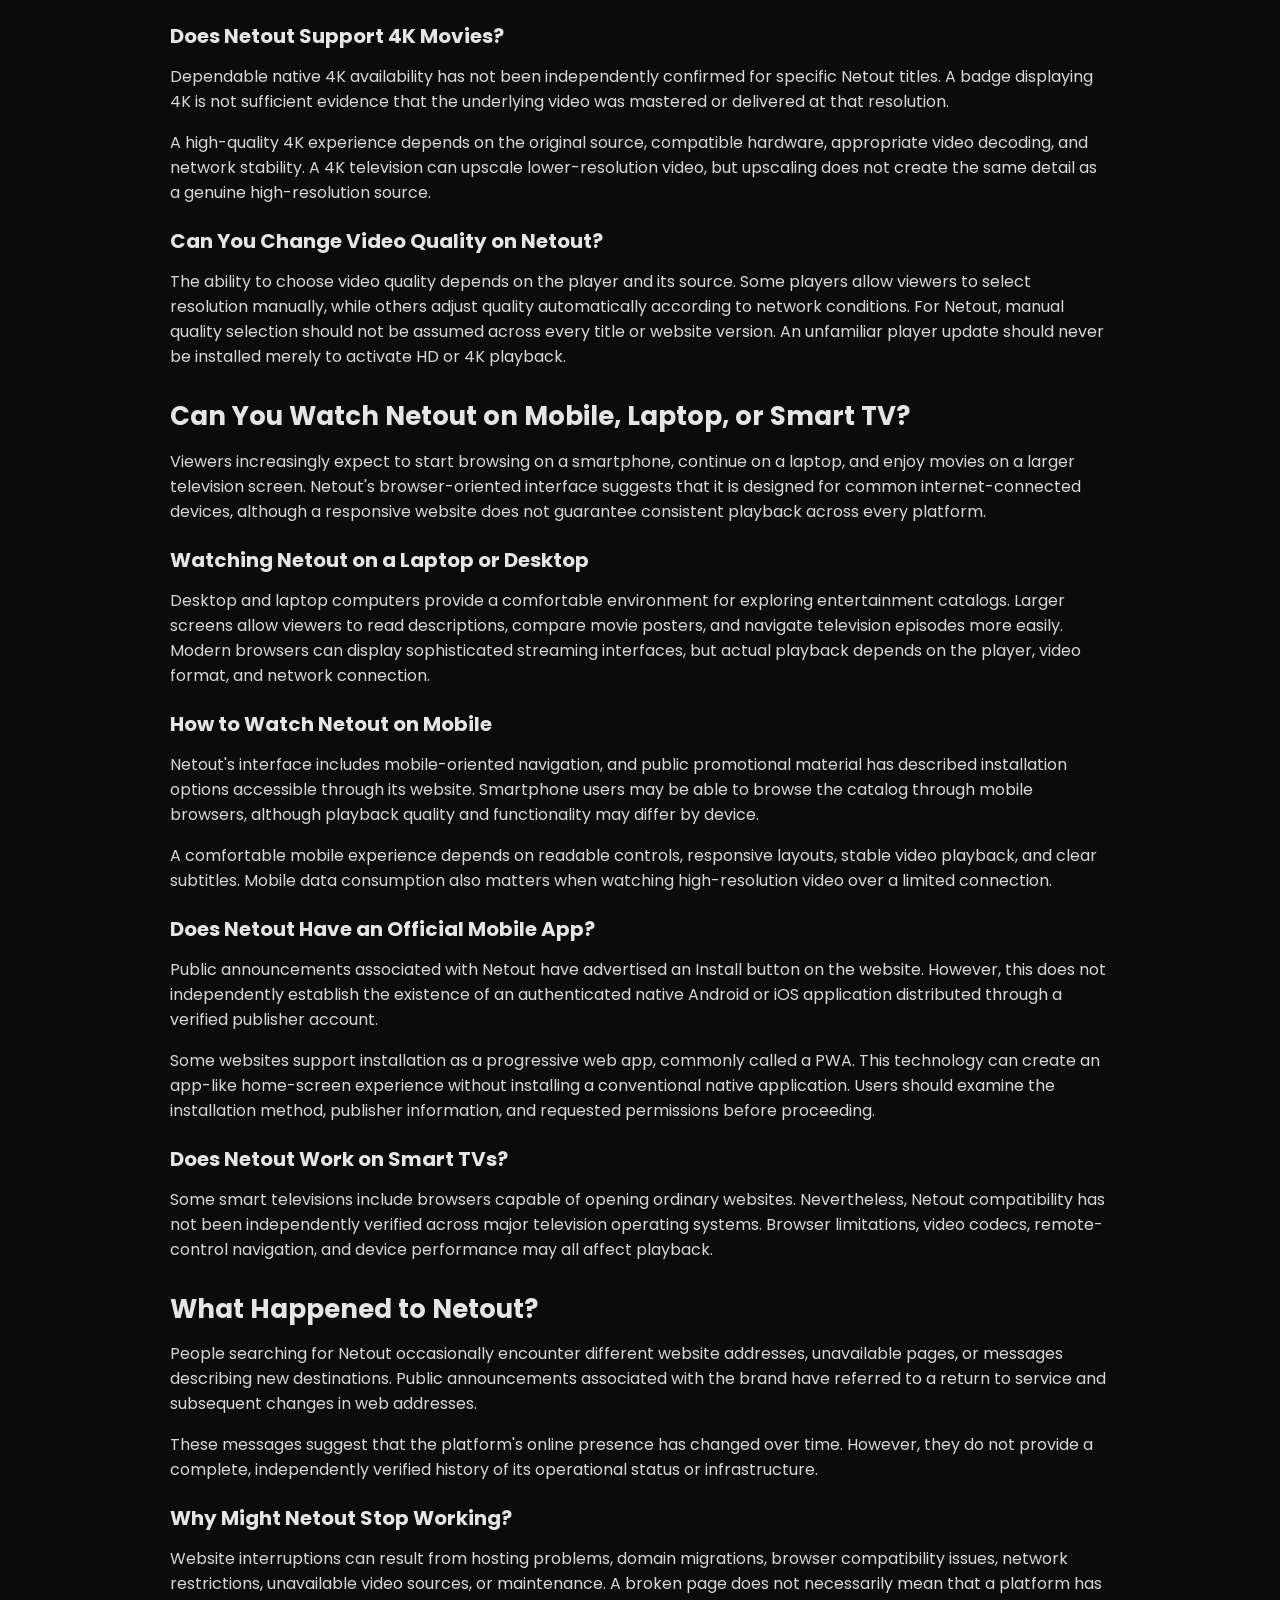
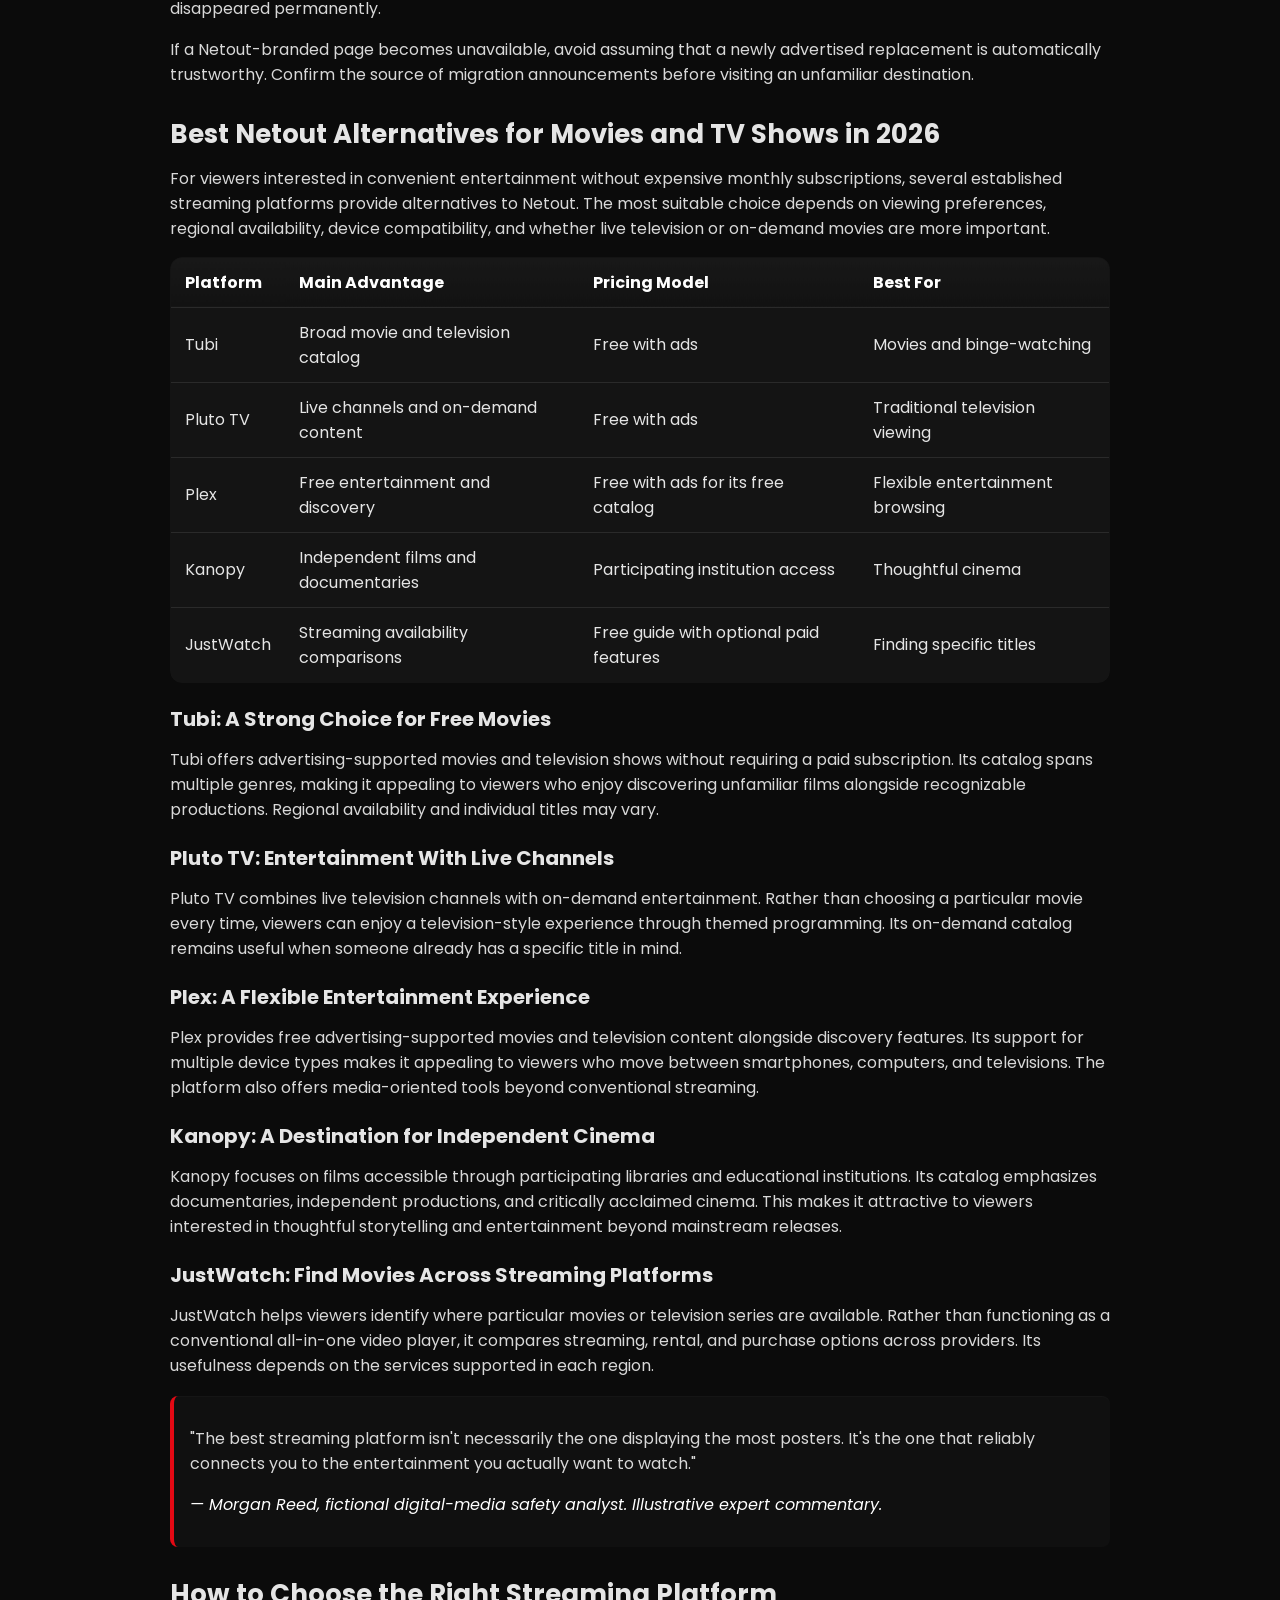
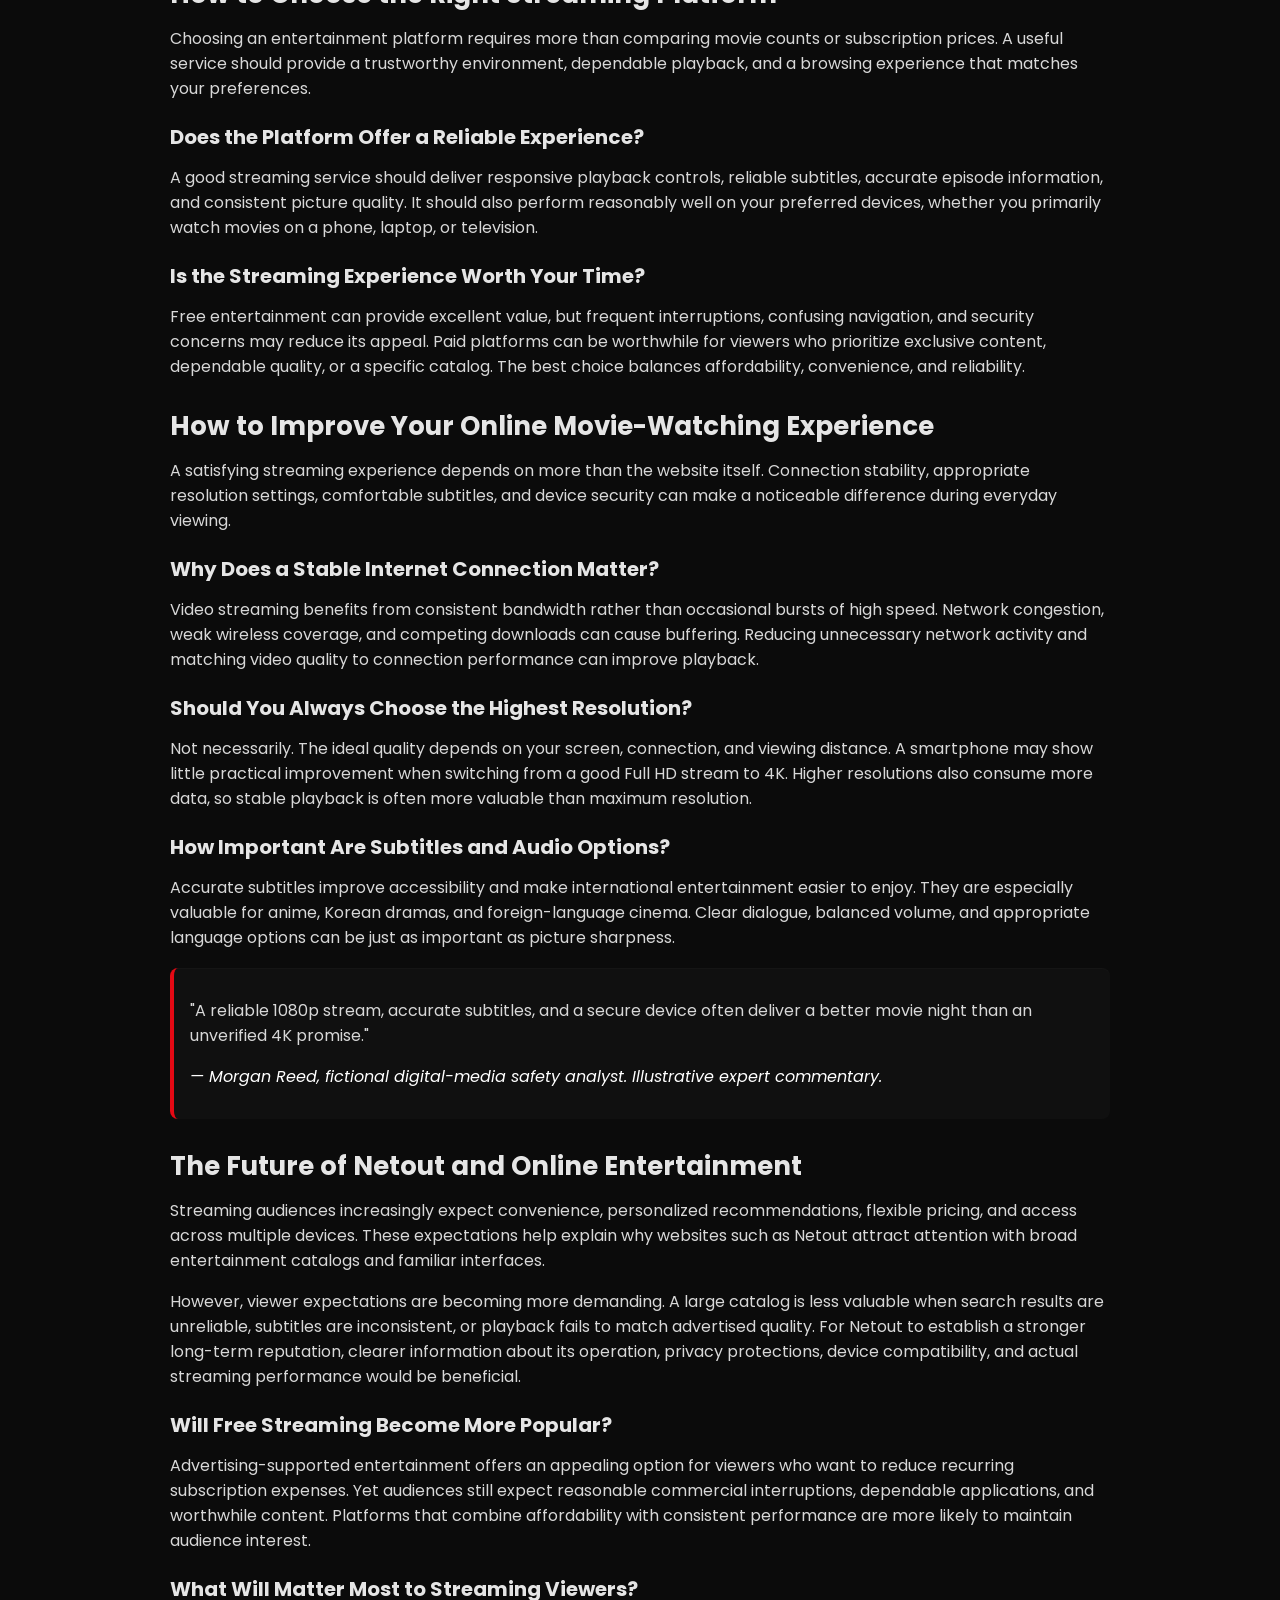
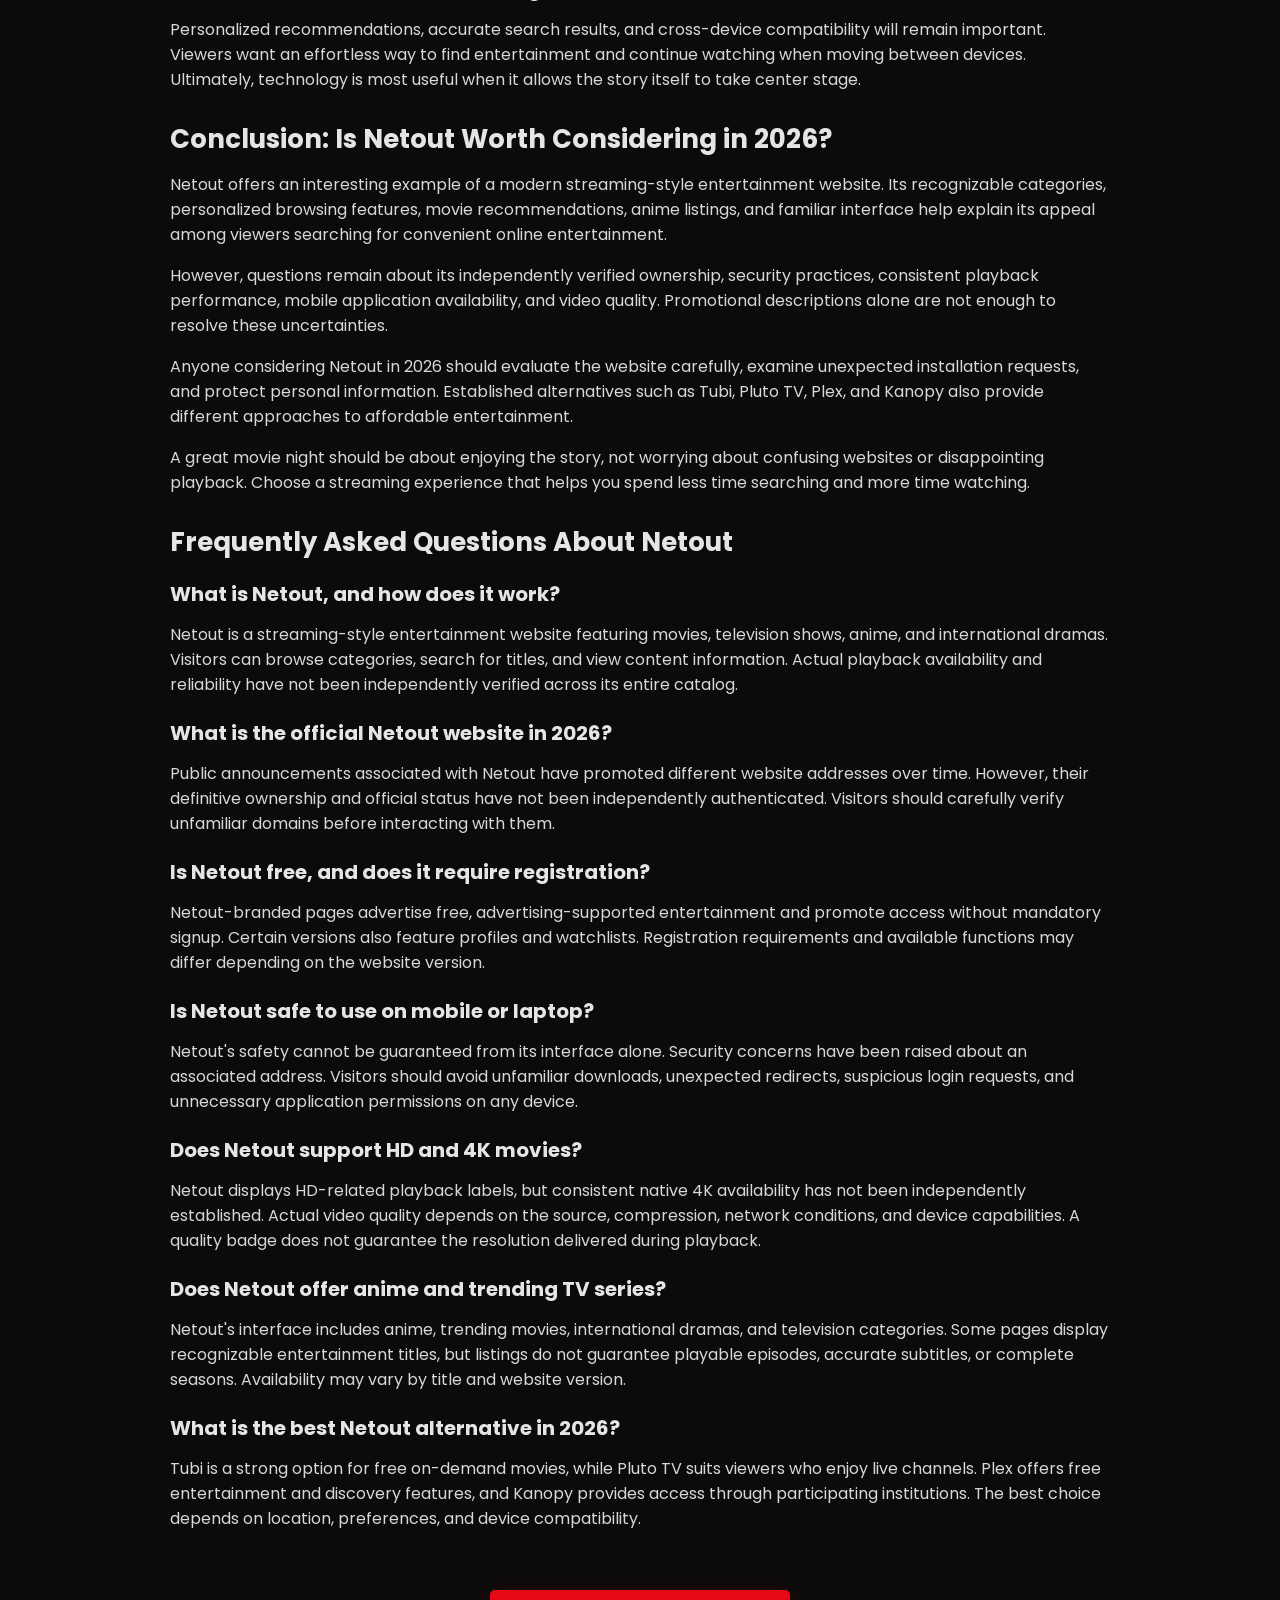
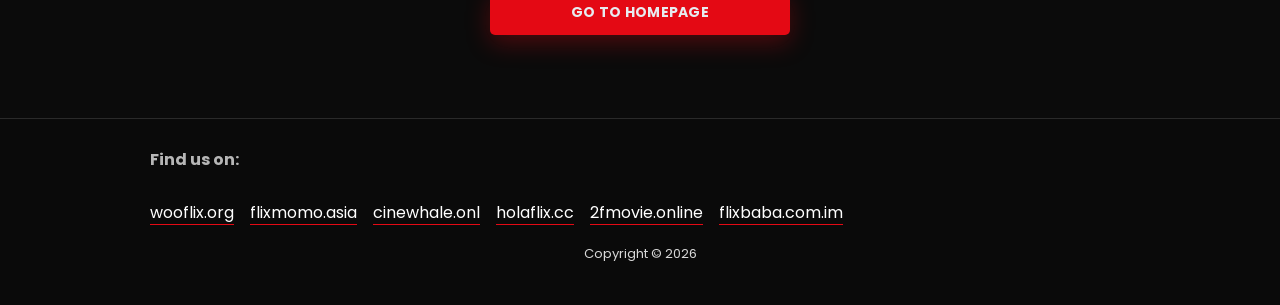
<file: netout.info/index.html>
<!DOCTYPE html>
<html lang="en">
<head>
  <meta charset="UTF-8">
  <meta name="viewport" content="width=device-width, initial-scale=1.0">

  <title>Netout - Watch Movies Online in HD Free</title>

<meta name="description" content="Netout offers a familiar way to browse movies, series and anime. Check its current website, HD claims, safety concerns and better streaming options in 2026.">

  <meta name="robots" content="index, follow">
  <link rel="shortcut icon" href="./images/favicon.png" type="image/png">
  <meta property="og:image" content="./images/banner.jpg">
  <link rel="stylesheet" href="./style.css">

  <style id="theme-colors">
    :root {
      /* Brand / accent */
      --color-primary: #e40914;
      --color-text-button: #e7ebef;
    }
  </style>
  <script src="./script.js"></script>
  
</head>
<body>
  <header>Netout</header>

  <article>

    <h1>Netout - Watch Movies Online in HD Free</h1>

    <div class="btn-hover color-9" onclick="window.open('https://movies.codes/home/', '_blank')">Go to Homepage</div>
    
    <main id="grid" aria-live="polite"></main>

<p>Netout has become an intriguing name among people searching for free movies, popular TV shows, anime, and online entertainment without another monthly subscription. With its familiar streaming-style interface, personalized browsing features, and extensive movie listings, the platform promises a convenient way to find something worth watching. But there is more to a great streaming experience than an attractive homepage and a tempting Play button. In 2026, Netout raises important questions about its current website, registration requirements, HD and 4K video quality, mobile compatibility, and security. This guide examines its features, entertainment categories, viewing experience, and alternatives to help you make an informed choice.</p>

<p style="text-align:center"><img src="./images/banner.jpg" width="800" height="448" alt="banner"></p>

<h2>What Is Netout and What Is It Used For?</h2>

<p>Netout is a web-based entertainment platform that presents movies, television series, anime, and international dramas through a streaming-style interface. Rather than searching individual websites for every title, visitors can browse collections organized around genres, popularity, languages, and entertainment preferences. Its interface resembles major streaming platforms, combining movie posters, featured titles, recommendations, and content descriptions.</p>

<p>The platform brings together several entertainment discovery features. Visitors can explore movie collections, browse television content, search for specific titles, and review genre information. Some versions also include personal profiles, watchlists, and Continue Watching functionality. These features are intended to make browsing more convenient, particularly for viewers who regularly switch between movies and television series.</p>

<h3>What Makes Netout Different From Traditional Streaming Services?</h3>

<p>The main attraction of Netout is convenience. Imagine finishing work, opening your laptop, and wanting to watch a thriller without spending twenty minutes checking different platforms. Netout attempts to simplify that experience by presenting entertainment categories in one browsing environment.</p>

<p>Featured carousels highlight selected titles, genre navigation helps users narrow their preferences, and search functionality offers a faster route to specific movies or series. However, an appealing interface is only part of a satisfying entertainment experience. Consistent playback, accurate information, accessible controls, and dependable subtitles remain equally important.</p>

<h2>What Is the Current Official Netout Website in 2026?</h2>

<p>Finding the current Netout website can be confusing because different addresses and similarly named pages may appear in search results. Public announcements associated with the Netout name have promoted multiple website addresses, including a newer destination described as offering an installation option.</p>

<p>These addresses have been associated with the Netout identity, although their ownership and status have not been independently authenticated. As of October 2026, publicly available information does not fully establish which address should be considered the definitive official destination.</p>

<h3>Why Does the Netout Website Address Change?</h3>

<p>Entertainment websites sometimes change their addresses because of hosting migrations, infrastructure updates, technical interruptions, or operational decisions. When a domain changes, returning visitors may encounter an unavailable page or receive information directing them elsewhere.</p>

<p>A change does not automatically mean that a website has permanently closed. However, an unfamiliar replacement address should not be trusted simply because it claims to represent the same brand. Familiar branding alone is not sufficient evidence that two websites are managed by the same organization.</p>

<h3>How Can You Recognize a Trustworthy Netout Website?</h3>

<p>A trustworthy entertainment website should make it reasonably easy to identify the organization behind the service. Useful indicators include consistent branding, clear contact information, meaningful privacy disclosures, and straightforward explanations of how the platform operates.</p>

<p>Unexpected software downloads, unexplained verification forms, aggressive redirects, and requests for unnecessary permissions deserve caution. HTTPS encryption can protect communication between your browser and a website, but it does not independently establish the trustworthiness of the website's operator.</p>

<h2>How Does Netout Work?</h2>

<p>Netout uses an entertainment discovery interface in which visitors browse titles, open information panels, and examine available viewing options. The website structure includes search tools, genre categories, recommendations, and playback-related controls. Some versions also provide personalized features intended to make returning visits more convenient.</p>

<p>The homepage presents featured entertainment through posters, banners, and themed collections. Selecting a title typically leads to a page containing additional information about the movie or television show, potentially including a synopsis, genre, release year, cast details, or available episodes. The actual playback experience can vary depending on the underlying player, device, and website version.</p>

<h3>How Do You Find a Movie or TV Show on Netout?</h3>

<p>Finding entertainment usually begins with the search field or homepage categories. If you already know which movie you want, entering its title is the most direct approach. Search results may display matching posters and information pages, helping distinguish between similarly named productions.</p>

<p>When you do not have a particular title in mind, browsing genres can be more enjoyable. Someone looking for an action movie might explore featured adventure collections, while a viewer interested in longer stories could move directly to the television section. After opening a title page, review its description and available information before selecting a viewing option.</p>

<h3>Is Netout Easy to Use?</h3>

<p>From a design perspective, Netout emphasizes familiar navigation. Movie posters make content recognizable, categories narrow down choices, and search functionality reduces unnecessary browsing. However, genuine convenience also depends on responsive controls, consistent search results, readable descriptions, clear episode organization, and reliable playback.</p>

<h2>What Movies and TV Shows Can You Find on Netout?</h2>

<p>One of the most noticeable aspects of Netout is its broad entertainment presentation. Its interface includes Hollywood productions, international cinema, episodic television, animation, and genre-based collections. This variety creates the impression of an entertainment hub designed for different tastes rather than a narrowly focused movie archive.</p>

<h3>Hollywood Movies and International Cinema</h3>

<p>Netout's browsing categories present action adventures, crime thrillers, romantic comedies, science fiction, fantasy, horror, animation, and family entertainment. International sections also feature Bollywood productions and South Indian cinema, reflecting the growing audience for movies beyond Hollywood.</p>

<p>Genre organization can be helpful when viewers remember the kind of story they want but cannot recall a specific title. Although a wide catalog can make a website feel comprehensive, displayed posters and descriptions should not be interpreted as verified evidence that every movie is available to watch.</p>

<h3>What Are the Most Popular Movies on Netout?</h3>

<p>Netout-branded pages have displayed recognizable movie titles, including F1 and Spider-Man: Brand New Day, alongside other prominent entertainment listings. These examples reflect the kinds of films featured in its interface rather than a verified ranking of the platform's most-watched content.</p>

<p>The website does not provide independently confirmed audience figures establishing which movie receives the highest number of views. A prominent homepage position may result from editorial selection, promotional placement, or automatically generated recommendations. The Trending section is therefore better treated as a source of entertainment ideas rather than an authoritative popularity chart.</p>

<h3>Does Netout Have Popular TV Series?</h3>

<p>Netout includes television-oriented categories, episode information, and collections centered on popular or trending series. Its listings have featured recognizable names such as Stranger Things, LINK CLICK, and Lanterns, alongside international television content.</p>

<p>Television browsing introduces requirements different from watching a standalone movie. Accurate season information, episode ordering, subtitle consistency, and continuing episode availability all influence the experience. Someone starting a long drama may prefer to confirm that the intended seasons are available before becoming invested in the story.</p>

<h3>Does Netout Offer Anime Streaming?</h3>

<p>Anime is a recognizable category within Netout's entertainment interface. Japanese animation appears alongside other film and television collections, attracting viewers who enjoy animated storytelling, fantasy adventures, and episodic series.</p>

<p>For anime enthusiasts, good streaming involves more than finding a title. Original-language audio, accurate subtitles, complete seasons, and consistent picture quality contribute substantially to enjoyment. These features should be checked individually rather than assumed from the presence of an anime category.</p>

<h2>Is Netout Free, and Does It Require an Account?</h2>

<p>Netout-branded pages advertise free entertainment access, with some viewing options described as Free with Ads. Promotional descriptions have also presented the service as accessible without the conventional signup process associated with subscription platforms. However, requirements may differ depending on the version of the website.</p>

<h3>Can You Watch Netout Without Registration?</h3>

<p>Some Netout descriptions promote entertainment browsing without mandatory registration. This can appeal to viewers who prefer avoiding additional accounts. Certain interfaces display profiles, watchlists, and Continue Watching features even when an email-and-password account is not visibly required.</p>

<p>Some web applications remember preferences through local browser storage, but the appearance of these features does not establish precisely how Netout stores information. Users should review privacy information and avoid sharing unnecessary personal details with unfamiliar websites.</p>

<h3>Is Free Streaming Really Free?</h3>

<p>Free entertainment platforms can operate through different funding arrangements. Some depend on advertising revenue, while others receive institutional support or make selected content available as a promotional offering. Advertising-supported services commonly allow viewing without recurring subscriptions in exchange for commercial breaks.</p>

<p>For Netout, public promotional material emphasizes free access, but its complete operating model has not been independently established. A free pricing claim should be distinguished from a detailed explanation of how a service functions.</p>

<h2>Is Netout Safe to Use in 2026?</h2>

<p>Online safety is important whenever a website offers entertainment through unfamiliar domains or installation methods. A professional-looking interface can be appealing, but visual presentation alone does not establish the quality of its security practices.</p>

<p>Netout's overall safety cannot be guaranteed solely from its branding or promotional descriptions. Automated reputation assessments have raised concerns about at least one address associated with the name, although automated classifications do not independently prove that a particular website contains harmful software.</p>

<h3>What Are the Potential Security Risks of Netout?</h3>

<p>Unverified streaming websites may expose visitors to misleading advertisements, unexpected redirects, fake playback buttons, browser notification requests, and suspicious software downloads. These problems are not unique to Netout and can appear across unfamiliar entertainment platforms.</p>

<p>A fake Play button is a common source of confusion. Instead of opening a video, it may direct a visitor to another page or request an unrelated installation. Phishing forms present another concern, particularly when websites unexpectedly demand banking details or sensitive account information.</p>

<blockquote>
<p>"The most useful security feature isn't a polished interface. It's transparency about who operates the service, what software it installs, and how it handles personal information."</p>
<p><em>— Morgan Reed, fictional digital-media safety analyst. Illustrative expert commentary.</em></p>
</blockquote>

<h3>How Can You Protect Your Device While Browsing Netout?</h3>

<p>Keeping browsers and operating systems updated helps protect against known vulnerabilities. Modern browsers include security mechanisms, but those safeguards work best when users avoid bypassing warnings or granting unnecessary permissions.</p>

<p>Downloads should come from verifiable publishers, and unfamiliar extensions should be avoided. Strong, unique passwords also help protect important accounts. Mobile users should examine app permissions carefully because ordinary video playback should not require unrestricted access to unrelated personal data.</p>

<h2>Netout HD vs 4K: What Video Quality Does It Offer?</h2>

<p>Picture quality is an important part of modern streaming, particularly for visually detailed movies, animation, and cinematic television productions. Netout's interface displays HD-related labels, but these descriptions do not independently establish the resolution of every available video.</p>

<p>As of October 2026, consistent native 4K playback across the Netout catalog has not been comprehensively verified. It is useful to distinguish between a quality label, a player's selectable settings, and the actual resolution delivered to a device.</p>

<h3>Understanding HD, Full HD, and 4K Streaming</h3>

<p>Standard-definition video provides basic clarity, while HD at 720p offers improved detail for smaller screens. Full HD at 1080p is a popular choice for laptops and televisions, and 4K UHD can deliver greater sharpness on compatible displays.</p>

<div class="table-responsive">
<table>
<thead>
<tr>
<th>Video Quality</th>
<th>Typical Resolution</th>
<th>Viewing Experience</th>
</tr>
</thead>
<tbody>
<tr>
<td>SD</td>
<td>480p</td>
<td>Basic clarity for smaller displays.</td>
</tr>
<tr>
<td>HD</td>
<td>720p</td>
<td>Reasonable detail for mobile viewing.</td>
</tr>
<tr>
<td>Full HD</td>
<td>1080p</td>
<td>Sharper images for laptops and televisions.</td>
</tr>
<tr>
<td>4K UHD</td>
<td>2160p</td>
<td>Greater detail on compatible 4K displays.</td>
</tr>
</tbody>
</table>
</div>

<p>Resolution does not tell the complete story. Video compression, bitrate, color reproduction, and source quality can significantly affect the finished image. A carefully encoded 1080p video may look better than a heavily compressed stream advertised as 4K.</p>

<h3>Does Netout Support 4K Movies?</h3>

<p>Dependable native 4K availability has not been independently confirmed for specific Netout titles. A badge displaying 4K is not sufficient evidence that the underlying video was mastered or delivered at that resolution.</p>

<p>A high-quality 4K experience depends on the original source, compatible hardware, appropriate video decoding, and network stability. A 4K television can upscale lower-resolution video, but upscaling does not create the same detail as a genuine high-resolution source.</p>

<h3>Can You Change Video Quality on Netout?</h3>

<p>The ability to choose video quality depends on the player and its source. Some players allow viewers to select resolution manually, while others adjust quality automatically according to network conditions. For Netout, manual quality selection should not be assumed across every title or website version. An unfamiliar player update should never be installed merely to activate HD or 4K playback.</p>

<h2>Can You Watch Netout on Mobile, Laptop, or Smart TV?</h2>

<p>Viewers increasingly expect to start browsing on a smartphone, continue on a laptop, and enjoy movies on a larger television screen. Netout's browser-oriented interface suggests that it is designed for common internet-connected devices, although a responsive website does not guarantee consistent playback across every platform.</p>

<h3>Watching Netout on a Laptop or Desktop</h3>

<p>Desktop and laptop computers provide a comfortable environment for exploring entertainment catalogs. Larger screens allow viewers to read descriptions, compare movie posters, and navigate television episodes more easily. Modern browsers can display sophisticated streaming interfaces, but actual playback depends on the player, video format, and network connection.</p>

<h3>How to Watch Netout on Mobile</h3>

<p>Netout's interface includes mobile-oriented navigation, and public promotional material has described installation options accessible through its website. Smartphone users may be able to browse the catalog through mobile browsers, although playback quality and functionality may differ by device.</p>

<p>A comfortable mobile experience depends on readable controls, responsive layouts, stable video playback, and clear subtitles. Mobile data consumption also matters when watching high-resolution video over a limited connection.</p>

<h3>Does Netout Have an Official Mobile App?</h3>

<p>Public announcements associated with Netout have advertised an Install button on the website. However, this does not independently establish the existence of an authenticated native Android or iOS application distributed through a verified publisher account.</p>

<p>Some websites support installation as a progressive web app, commonly called a PWA. This technology can create an app-like home-screen experience without installing a conventional native application. Users should examine the installation method, publisher information, and requested permissions before proceeding.</p>

<h3>Does Netout Work on Smart TVs?</h3>

<p>Some smart televisions include browsers capable of opening ordinary websites. Nevertheless, Netout compatibility has not been independently verified across major television operating systems. Browser limitations, video codecs, remote-control navigation, and device performance may all affect playback.</p>

<h2>What Happened to Netout?</h2>

<p>People searching for Netout occasionally encounter different website addresses, unavailable pages, or messages describing new destinations. Public announcements associated with the brand have referred to a return to service and subsequent changes in web addresses.</p>

<p>These messages suggest that the platform's online presence has changed over time. However, they do not provide a complete, independently verified history of its operational status or infrastructure.</p>

<h3>Why Might Netout Stop Working?</h3>

<p>Website interruptions can result from hosting problems, domain migrations, browser compatibility issues, network restrictions, unavailable video sources, or maintenance. A broken page does not necessarily mean that a platform has disappeared permanently.</p>

<p>If a Netout-branded page becomes unavailable, avoid assuming that a newly advertised replacement is automatically trustworthy. Confirm the source of migration announcements before visiting an unfamiliar destination.</p>

<h2>Best Netout Alternatives for Movies and TV Shows in 2026</h2>

<p>For viewers interested in convenient entertainment without expensive monthly subscriptions, several established streaming platforms provide alternatives to Netout. The most suitable choice depends on viewing preferences, regional availability, device compatibility, and whether live television or on-demand movies are more important.</p>

<div class="table-responsive">
<table>
<thead>
<tr>
<th>Platform</th>
<th>Main Advantage</th>
<th>Pricing Model</th>
<th>Best For</th>
</tr>
</thead>
<tbody>
<tr>
<td>Tubi</td>
<td>Broad movie and television catalog</td>
<td>Free with ads</td>
<td>Movies and binge-watching</td>
</tr>
<tr>
<td>Pluto TV</td>
<td>Live channels and on-demand content</td>
<td>Free with ads</td>
<td>Traditional television viewing</td>
</tr>
<tr>
<td>Plex</td>
<td>Free entertainment and discovery</td>
<td>Free with ads for its free catalog</td>
<td>Flexible entertainment browsing</td>
</tr>
<tr>
<td>Kanopy</td>
<td>Independent films and documentaries</td>
<td>Participating institution access</td>
<td>Thoughtful cinema</td>
</tr>
<tr>
<td>JustWatch</td>
<td>Streaming availability comparisons</td>
<td>Free guide with optional paid features</td>
<td>Finding specific titles</td>
</tr>
</tbody>
</table>
</div>

<h3>Tubi: A Strong Choice for Free Movies</h3>

<p>Tubi offers advertising-supported movies and television shows without requiring a paid subscription. Its catalog spans multiple genres, making it appealing to viewers who enjoy discovering unfamiliar films alongside recognizable productions. Regional availability and individual titles may vary.</p>

<h3>Pluto TV: Entertainment With Live Channels</h3>

<p>Pluto TV combines live television channels with on-demand entertainment. Rather than choosing a particular movie every time, viewers can enjoy a television-style experience through themed programming. Its on-demand catalog remains useful when someone already has a specific title in mind.</p>

<h3>Plex: A Flexible Entertainment Experience</h3>

<p>Plex provides free advertising-supported movies and television content alongside discovery features. Its support for multiple device types makes it appealing to viewers who move between smartphones, computers, and televisions. The platform also offers media-oriented tools beyond conventional streaming.</p>

<h3>Kanopy: A Destination for Independent Cinema</h3>

<p>Kanopy focuses on films accessible through participating libraries and educational institutions. Its catalog emphasizes documentaries, independent productions, and critically acclaimed cinema. This makes it attractive to viewers interested in thoughtful storytelling and entertainment beyond mainstream releases.</p>

<h3>JustWatch: Find Movies Across Streaming Platforms</h3>

<p>JustWatch helps viewers identify where particular movies or television series are available. Rather than functioning as a conventional all-in-one video player, it compares streaming, rental, and purchase options across providers. Its usefulness depends on the services supported in each region.</p>

<blockquote>
<p>"The best streaming platform isn't necessarily the one displaying the most posters. It's the one that reliably connects you to the entertainment you actually want to watch."</p>
<p><em>— Morgan Reed, fictional digital-media safety analyst. Illustrative expert commentary.</em></p>
</blockquote>

<h2>How to Choose the Right Streaming Platform</h2>

<p>Choosing an entertainment platform requires more than comparing movie counts or subscription prices. A useful service should provide a trustworthy environment, dependable playback, and a browsing experience that matches your preferences.</p>

<h3>Does the Platform Offer a Reliable Experience?</h3>

<p>A good streaming service should deliver responsive playback controls, reliable subtitles, accurate episode information, and consistent picture quality. It should also perform reasonably well on your preferred devices, whether you primarily watch movies on a phone, laptop, or television.</p>

<h3>Is the Streaming Experience Worth Your Time?</h3>

<p>Free entertainment can provide excellent value, but frequent interruptions, confusing navigation, and security concerns may reduce its appeal. Paid platforms can be worthwhile for viewers who prioritize exclusive content, dependable quality, or a specific catalog. The best choice balances affordability, convenience, and reliability.</p>

<h2>How to Improve Your Online Movie-Watching Experience</h2>

<p>A satisfying streaming experience depends on more than the website itself. Connection stability, appropriate resolution settings, comfortable subtitles, and device security can make a noticeable difference during everyday viewing.</p>

<h3>Why Does a Stable Internet Connection Matter?</h3>

<p>Video streaming benefits from consistent bandwidth rather than occasional bursts of high speed. Network congestion, weak wireless coverage, and competing downloads can cause buffering. Reducing unnecessary network activity and matching video quality to connection performance can improve playback.</p>

<h3>Should You Always Choose the Highest Resolution?</h3>

<p>Not necessarily. The ideal quality depends on your screen, connection, and viewing distance. A smartphone may show little practical improvement when switching from a good Full HD stream to 4K. Higher resolutions also consume more data, so stable playback is often more valuable than maximum resolution.</p>

<h3>How Important Are Subtitles and Audio Options?</h3>

<p>Accurate subtitles improve accessibility and make international entertainment easier to enjoy. They are especially valuable for anime, Korean dramas, and foreign-language cinema. Clear dialogue, balanced volume, and appropriate language options can be just as important as picture sharpness.</p>

<blockquote>
<p>"A reliable 1080p stream, accurate subtitles, and a secure device often deliver a better movie night than an unverified 4K promise."</p>
<p><em>— Morgan Reed, fictional digital-media safety analyst. Illustrative expert commentary.</em></p>
</blockquote>

<h2>The Future of Netout and Online Entertainment</h2>

<p>Streaming audiences increasingly expect convenience, personalized recommendations, flexible pricing, and access across multiple devices. These expectations help explain why websites such as Netout attract attention with broad entertainment catalogs and familiar interfaces.</p>

<p>However, viewer expectations are becoming more demanding. A large catalog is less valuable when search results are unreliable, subtitles are inconsistent, or playback fails to match advertised quality. For Netout to establish a stronger long-term reputation, clearer information about its operation, privacy protections, device compatibility, and actual streaming performance would be beneficial.</p>

<h3>Will Free Streaming Become More Popular?</h3>

<p>Advertising-supported entertainment offers an appealing option for viewers who want to reduce recurring subscription expenses. Yet audiences still expect reasonable commercial interruptions, dependable applications, and worthwhile content. Platforms that combine affordability with consistent performance are more likely to maintain audience interest.</p>

<h3>What Will Matter Most to Streaming Viewers?</h3>

<p>Personalized recommendations, accurate search results, and cross-device compatibility will remain important. Viewers want an effortless way to find entertainment and continue watching when moving between devices. Ultimately, technology is most useful when it allows the story itself to take center stage.</p>

<h2>Conclusion: Is Netout Worth Considering in 2026?</h2>

<p>Netout offers an interesting example of a modern streaming-style entertainment website. Its recognizable categories, personalized browsing features, movie recommendations, anime listings, and familiar interface help explain its appeal among viewers searching for convenient online entertainment.</p>

<p>However, questions remain about its independently verified ownership, security practices, consistent playback performance, mobile application availability, and video quality. Promotional descriptions alone are not enough to resolve these uncertainties.</p>

<p>Anyone considering Netout in 2026 should evaluate the website carefully, examine unexpected installation requests, and protect personal information. Established alternatives such as Tubi, Pluto TV, Plex, and Kanopy also provide different approaches to affordable entertainment.</p>

<p>A great movie night should be about enjoying the story, not worrying about confusing websites or disappointing playback. Choose a streaming experience that helps you spend less time searching and more time watching.</p>

<h2>Frequently Asked Questions About Netout</h2>

<h3>What is Netout, and how does it work?</h3>

<p>Netout is a streaming-style entertainment website featuring movies, television shows, anime, and international dramas. Visitors can browse categories, search for titles, and view content information. Actual playback availability and reliability have not been independently verified across its entire catalog.</p>

<h3>What is the official Netout website in 2026?</h3>

<p>Public announcements associated with Netout have promoted different website addresses over time. However, their definitive ownership and official status have not been independently authenticated. Visitors should carefully verify unfamiliar domains before interacting with them.</p>

<h3>Is Netout free, and does it require registration?</h3>

<p>Netout-branded pages advertise free, advertising-supported entertainment and promote access without mandatory signup. Certain versions also feature profiles and watchlists. Registration requirements and available functions may differ depending on the website version.</p>

<h3>Is Netout safe to use on mobile or laptop?</h3>

<p>Netout's safety cannot be guaranteed from its interface alone. Security concerns have been raised about an associated address. Visitors should avoid unfamiliar downloads, unexpected redirects, suspicious login requests, and unnecessary application permissions on any device.</p>

<h3>Does Netout support HD and 4K movies?</h3>

<p>Netout displays HD-related playback labels, but consistent native 4K availability has not been independently established. Actual video quality depends on the source, compression, network conditions, and device capabilities. A quality badge does not guarantee the resolution delivered during playback.</p>

<h3>Does Netout offer anime and trending TV series?</h3>

<p>Netout's interface includes anime, trending movies, international dramas, and television categories. Some pages display recognizable entertainment titles, but listings do not guarantee playable episodes, accurate subtitles, or complete seasons. Availability may vary by title and website version.</p>

<h3>What is the best Netout alternative in 2026?</h3>

<p>Tubi is a strong option for free on-demand movies, while Pluto TV suits viewers who enjoy live channels. Plex offers free entertainment and discovery features, and Kanopy provides access through participating institutions. The best choice depends on location, preferences, and device compatibility.</p>

    <br>
    <div class="btn-hover color-9" onclick="window.open('https://movies.codes/home/', '_blank')">Go to Homepage</div>
    <br>
  </article>
  <footer>
    <div class="wrap list-footer">
      <b>Find us on: </b>
      <ul>
        <li><a href="https://wooflix.org/">wooflix.org</a></li>
        <li><a href="https://flixmomo.asia/">flixmomo.asia</a></li>
        <li><a href="https://cinewhale.onl/">cinewhale.onl</a></li>
        <li><a href="https://holaflix.cc/">holaflix.cc</a></li>
        <li><a href="https://2fmovie.online/">2fmovie.online</a></li>
        <li><a href="https://flixbaba.com.im/">flixbaba.com.im</a></li>

      </ul>
    </div>
    <p>Copyright © 2026</p>
  </footer>
</body>
</html>
</file>
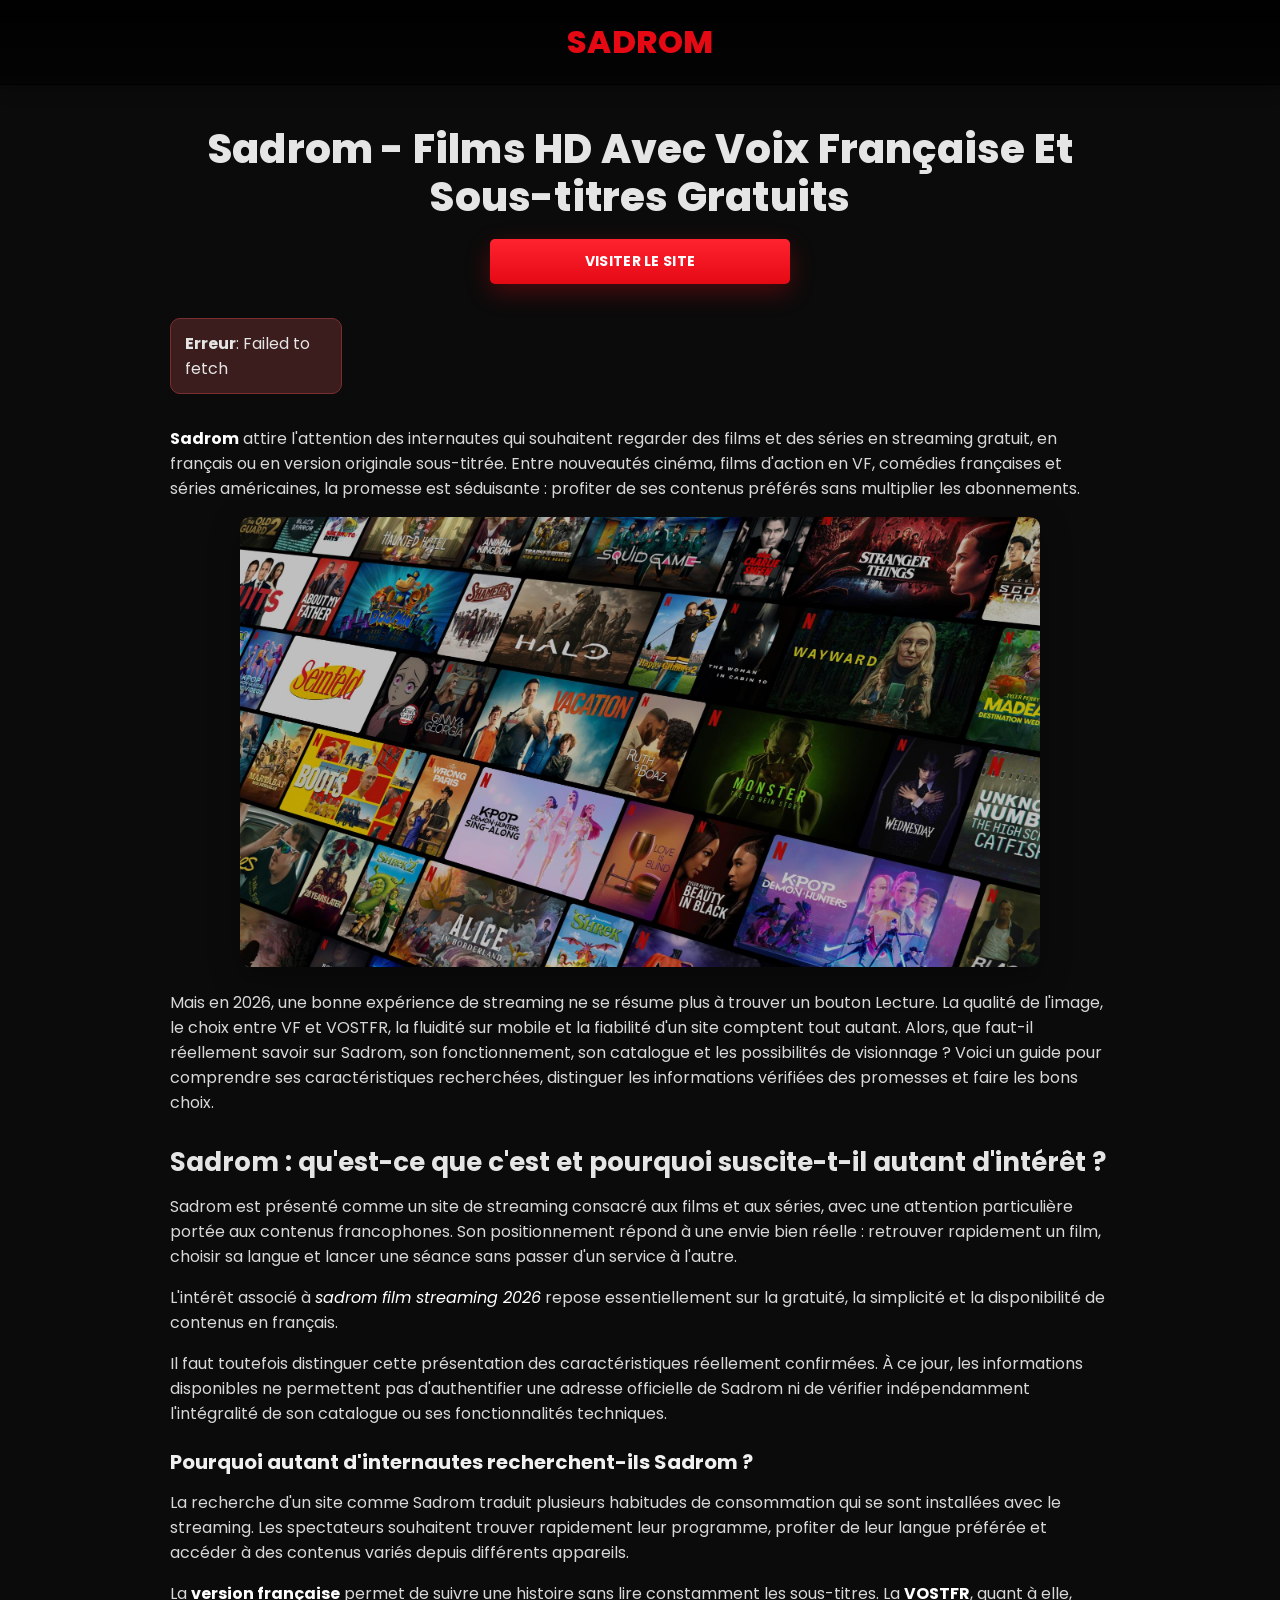
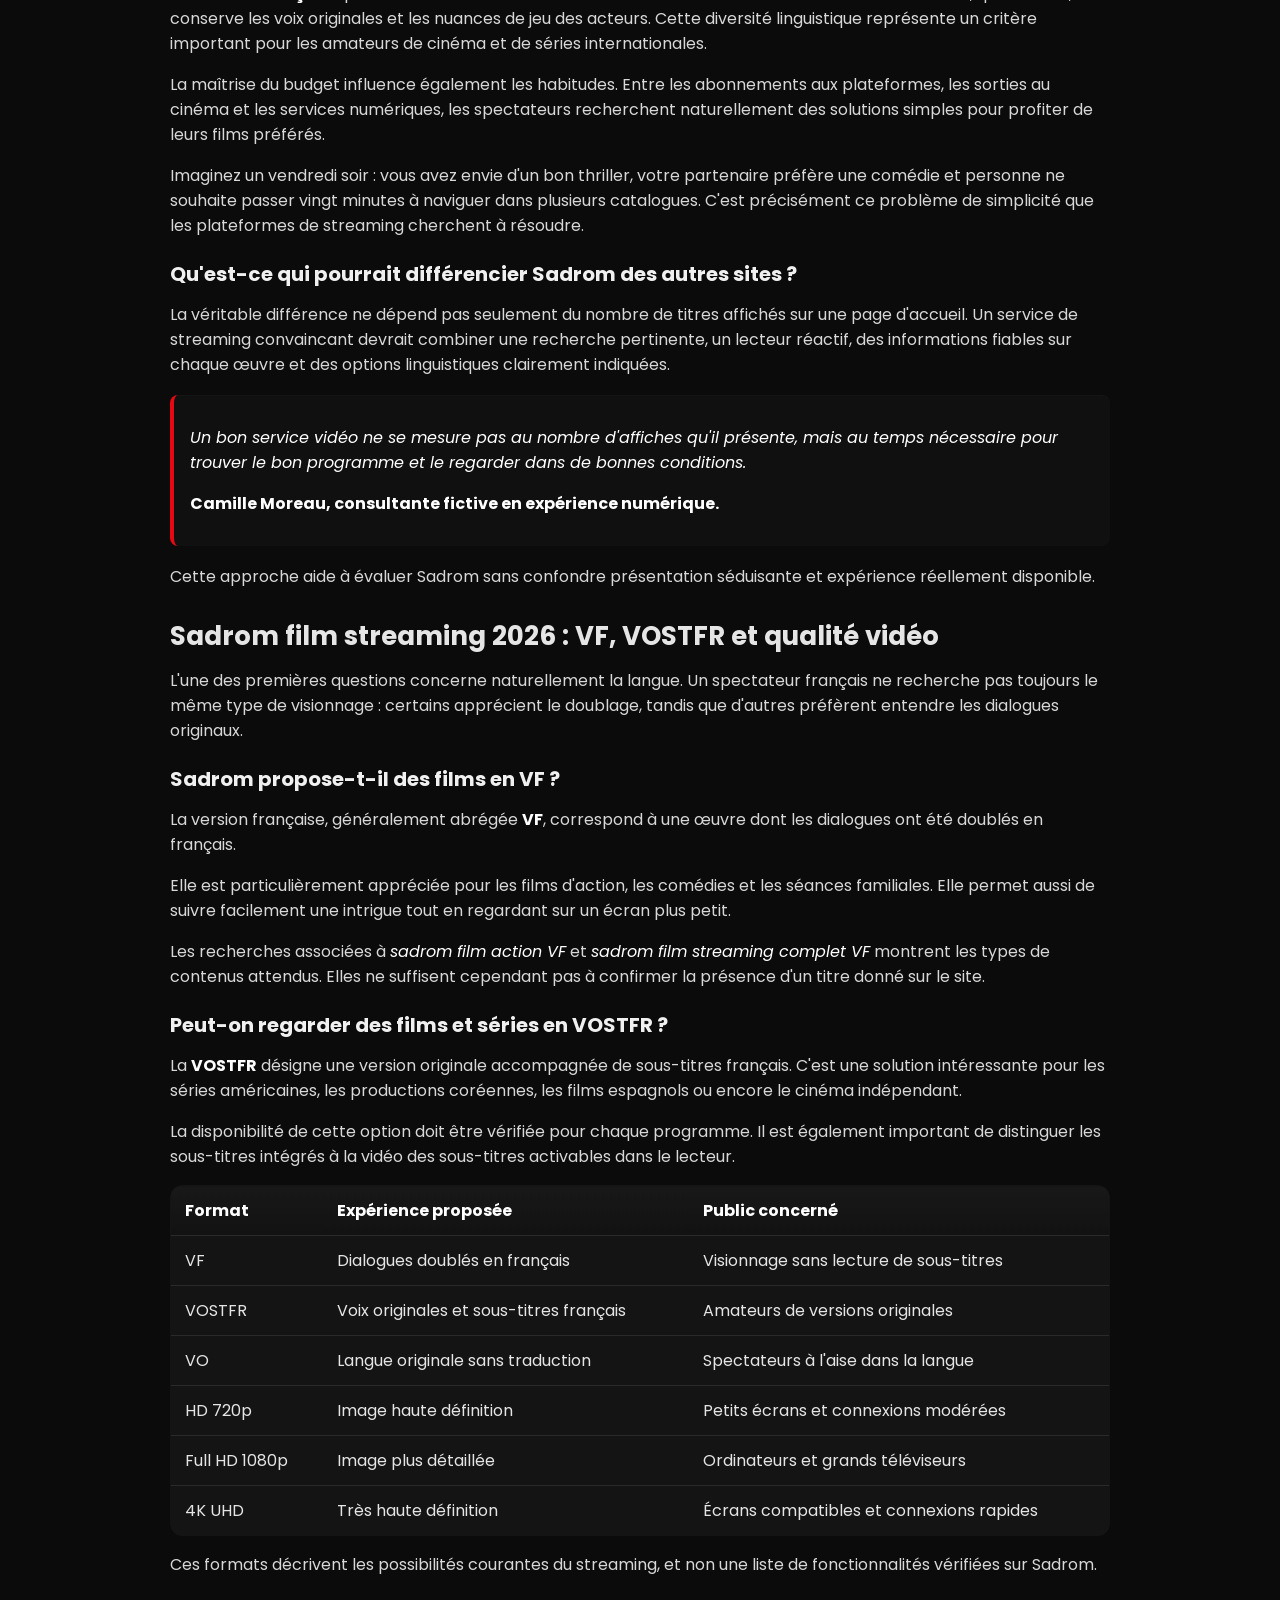
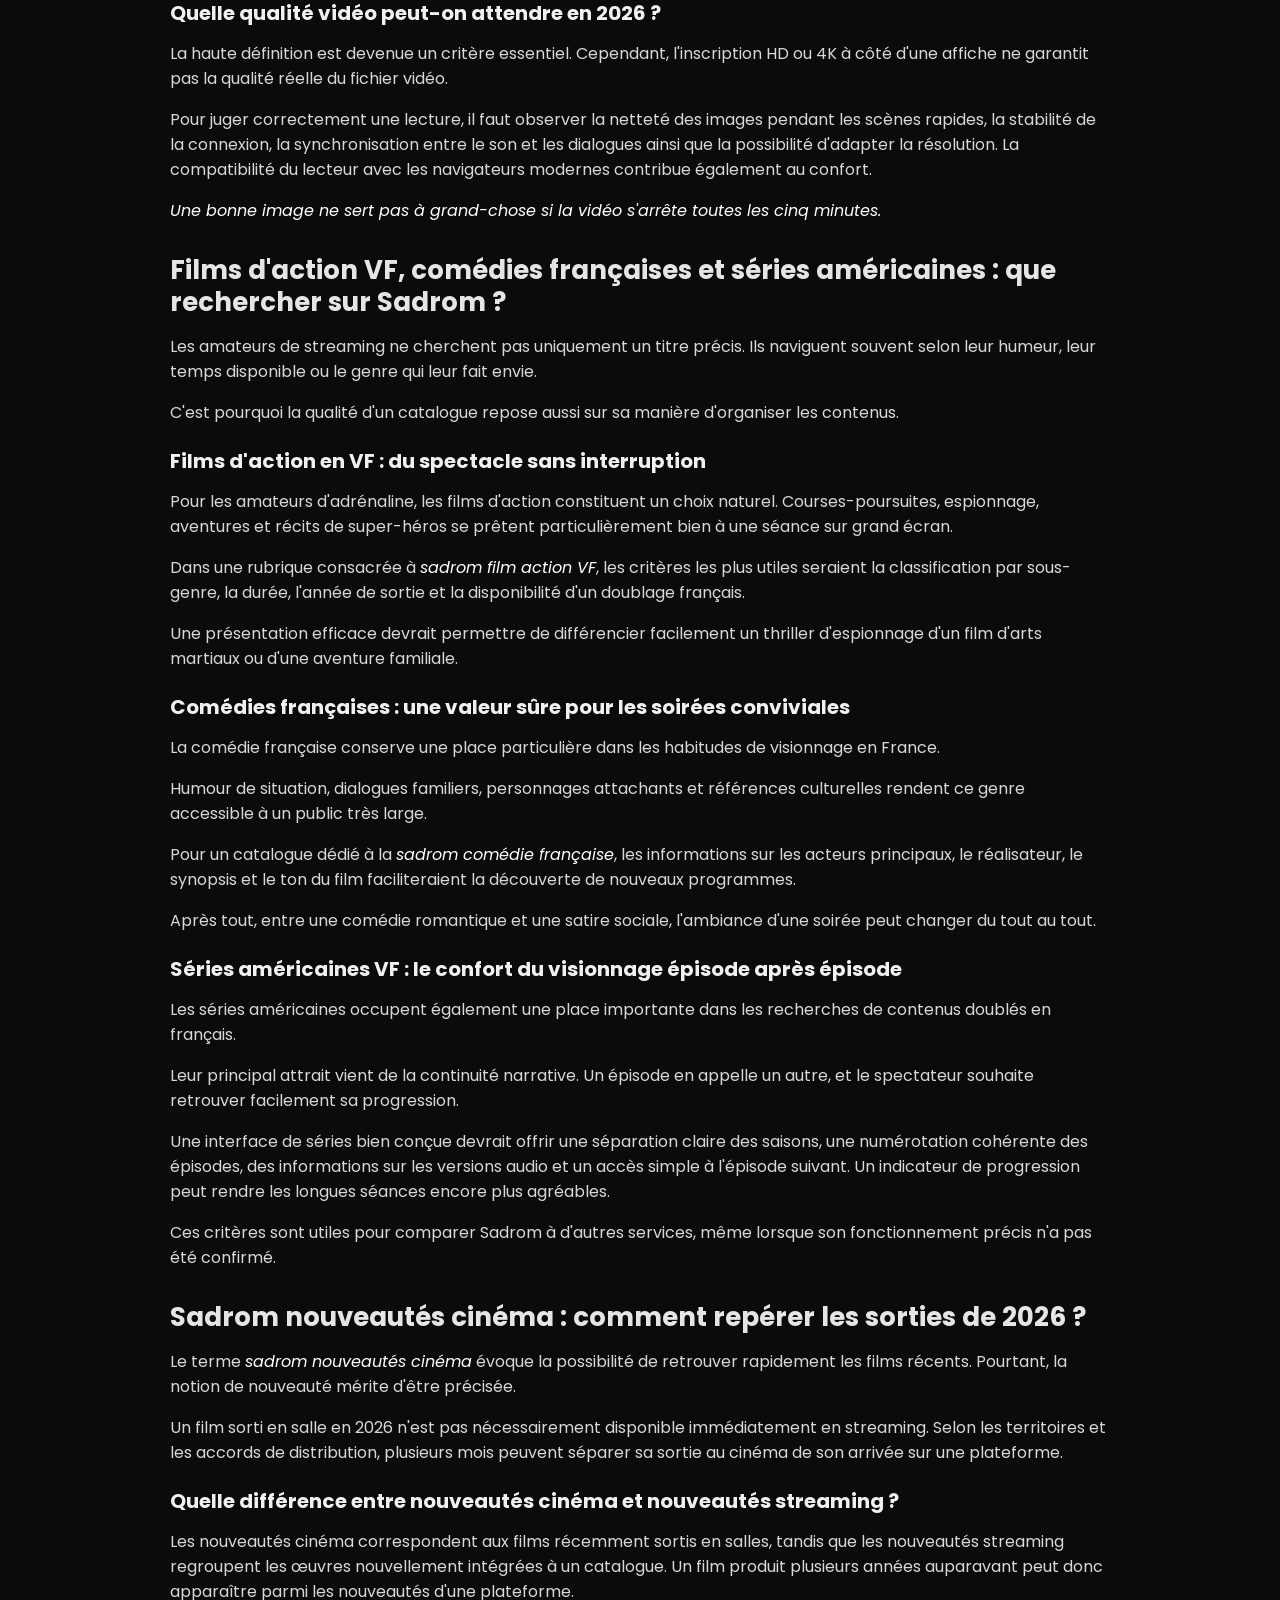
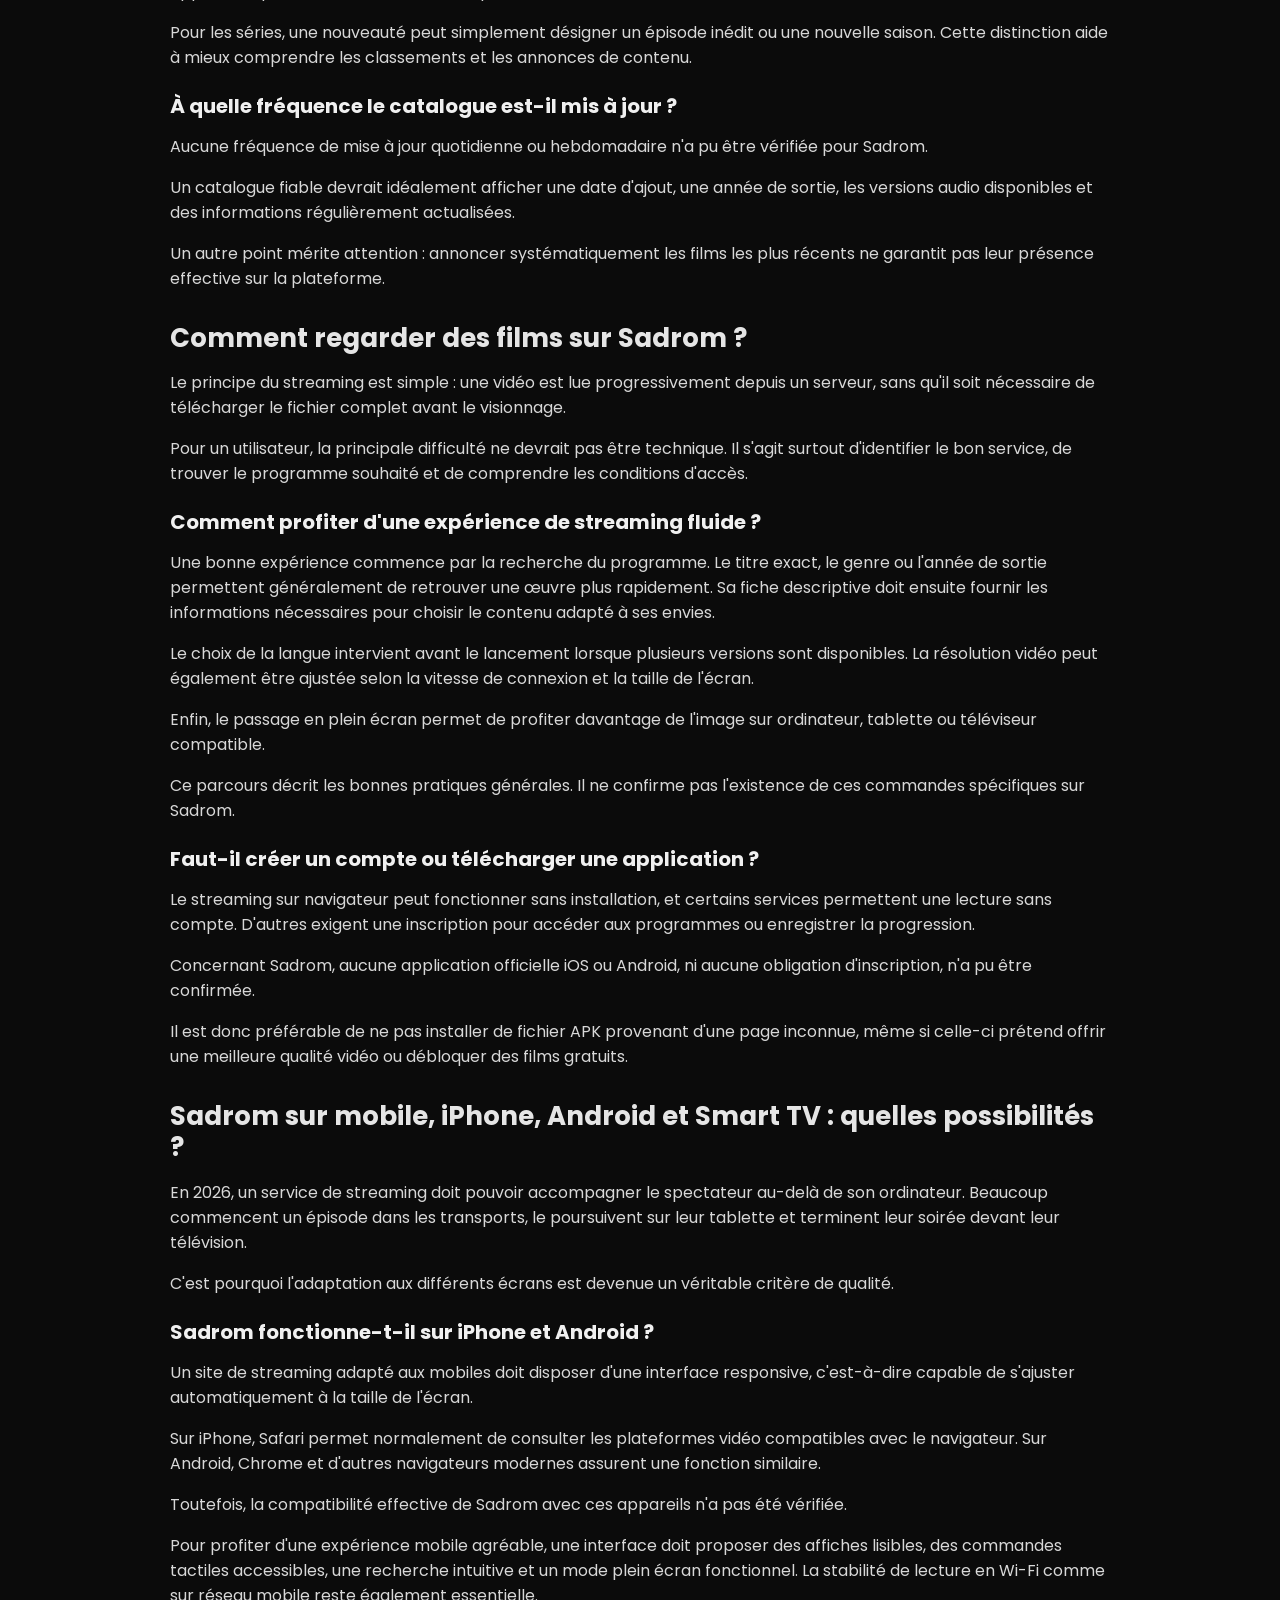
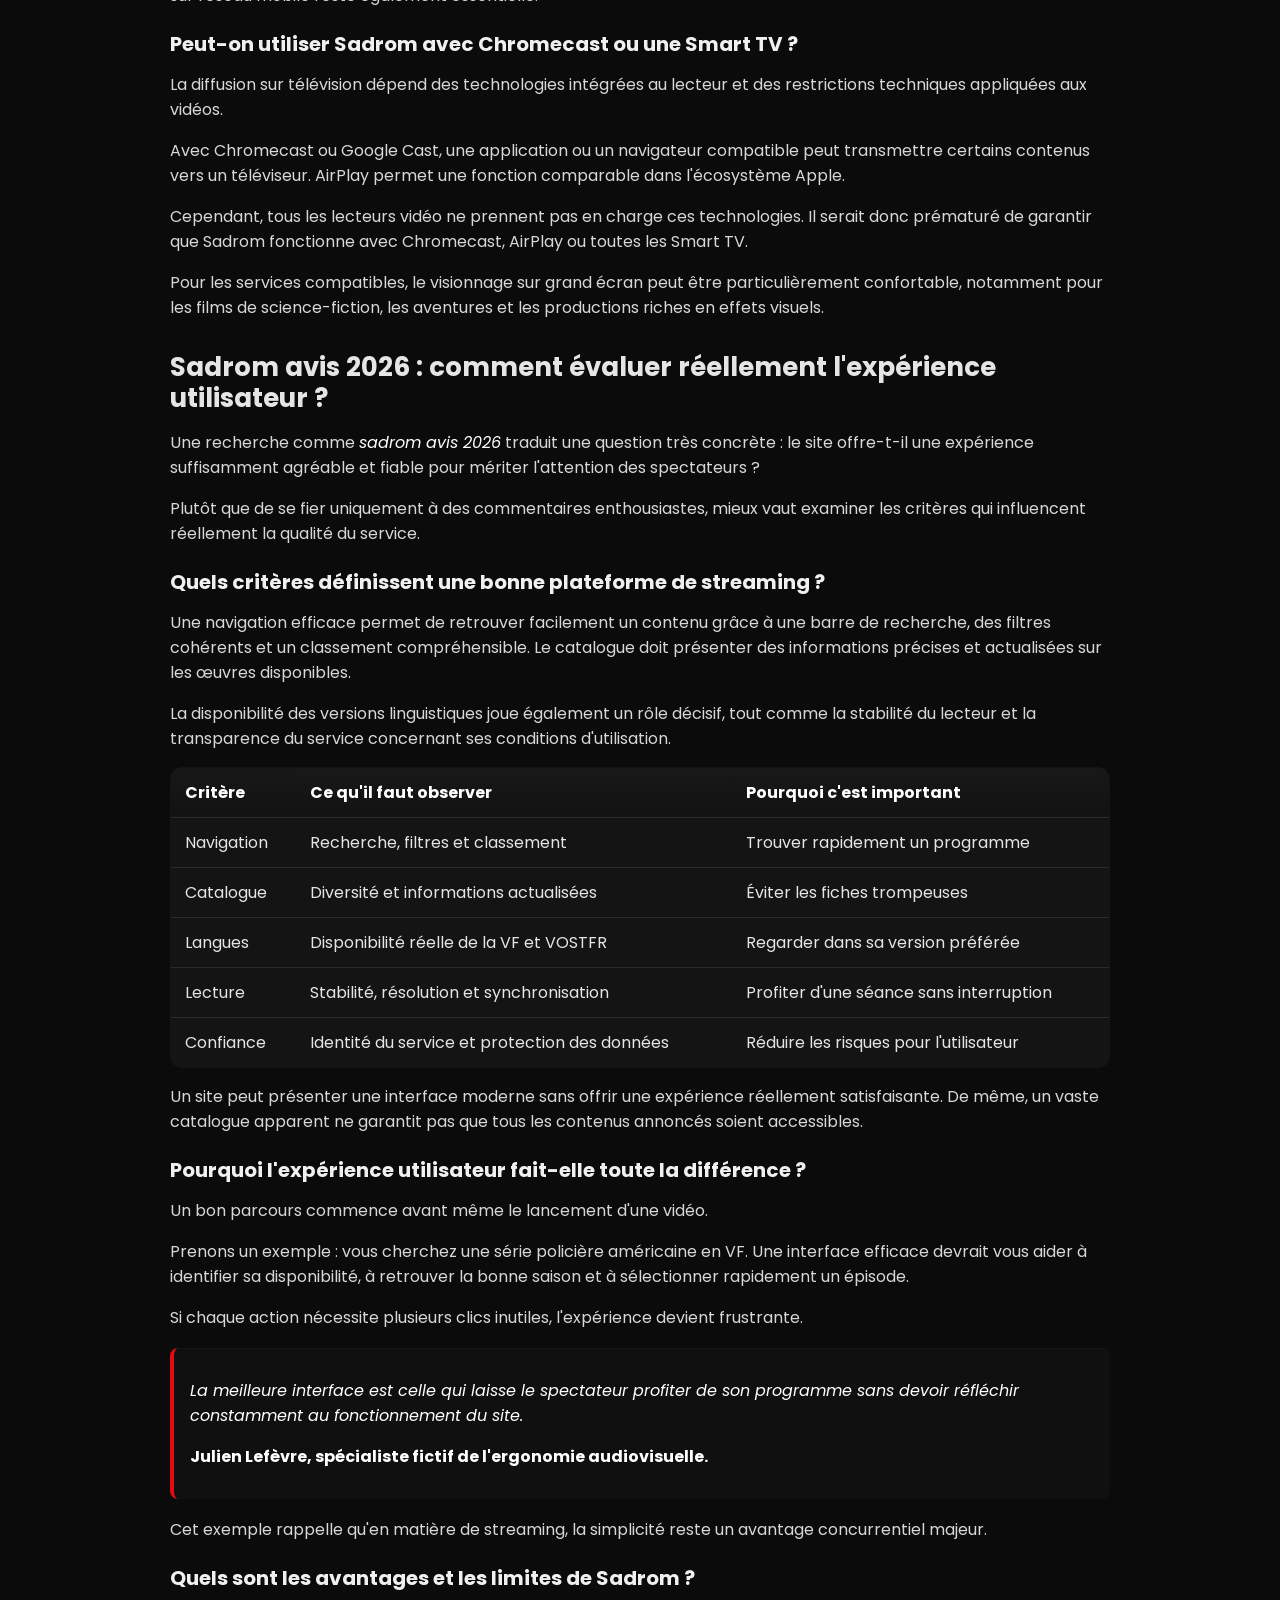
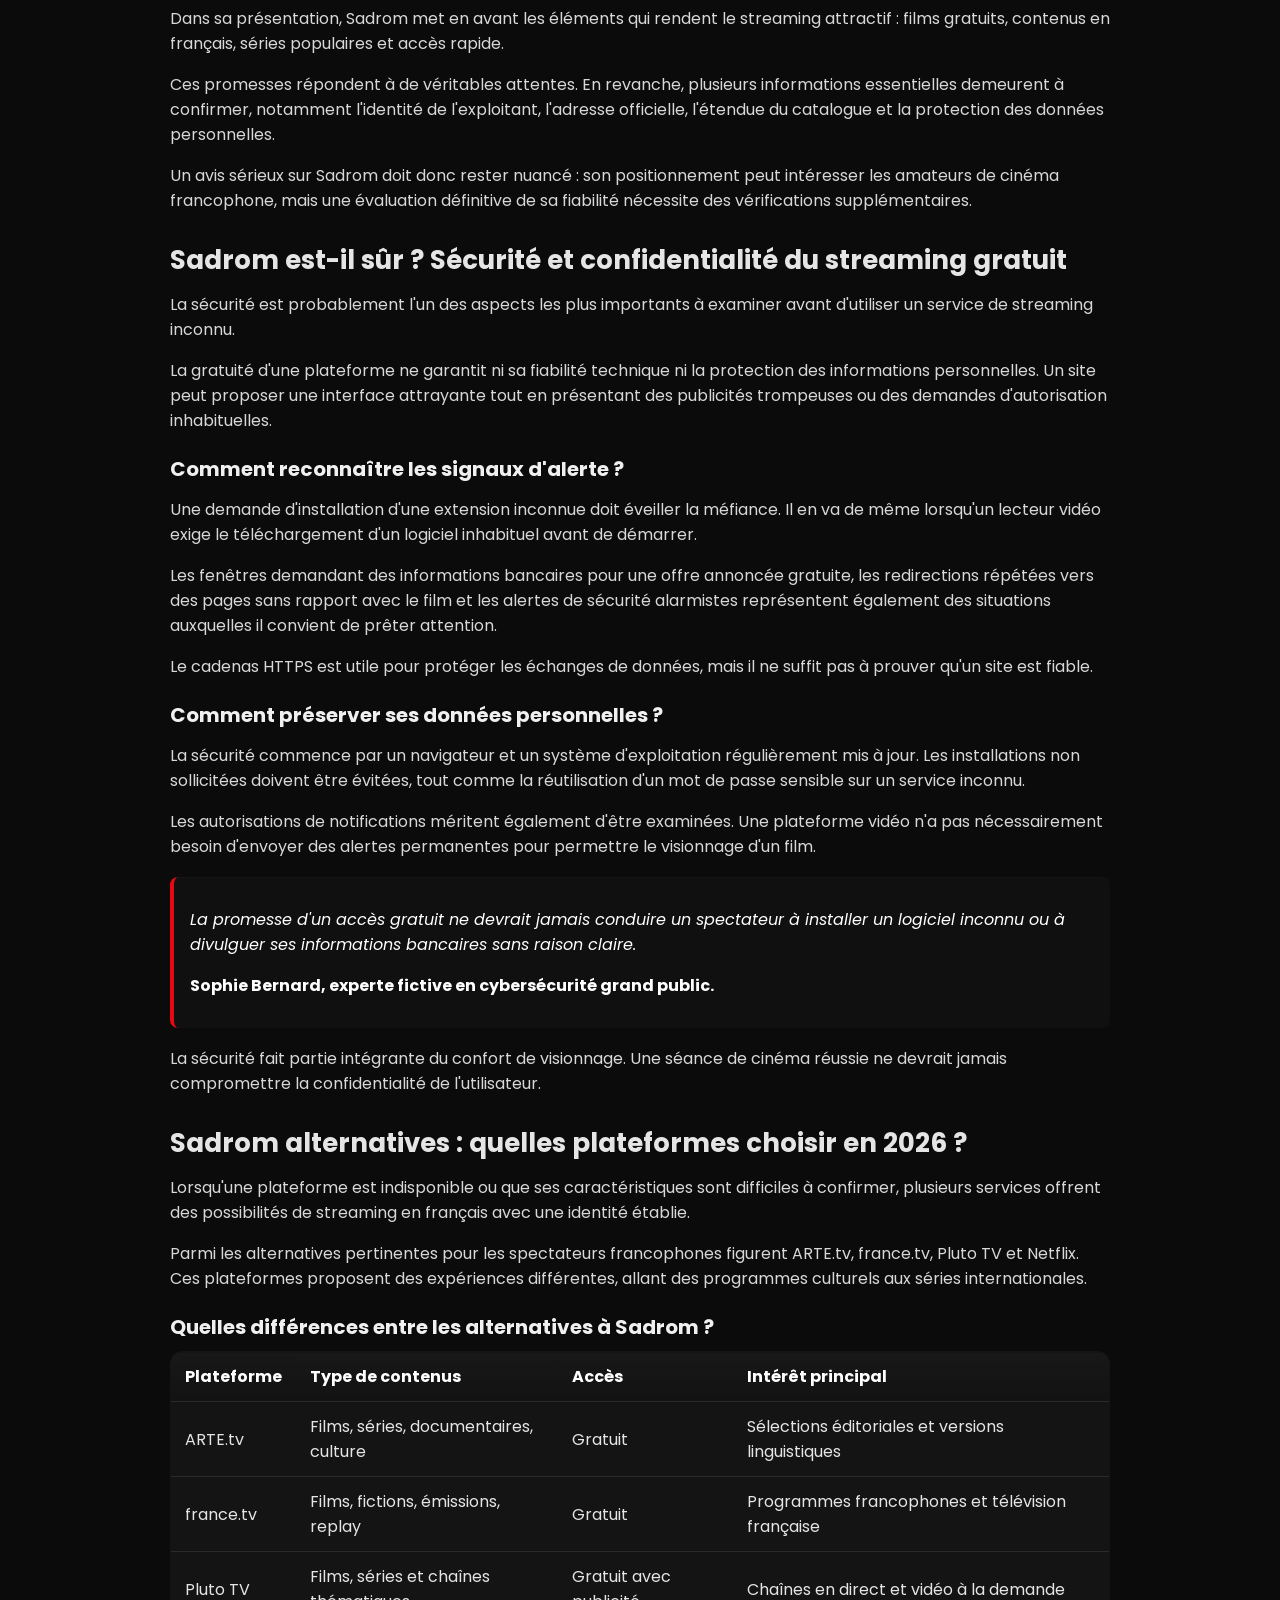
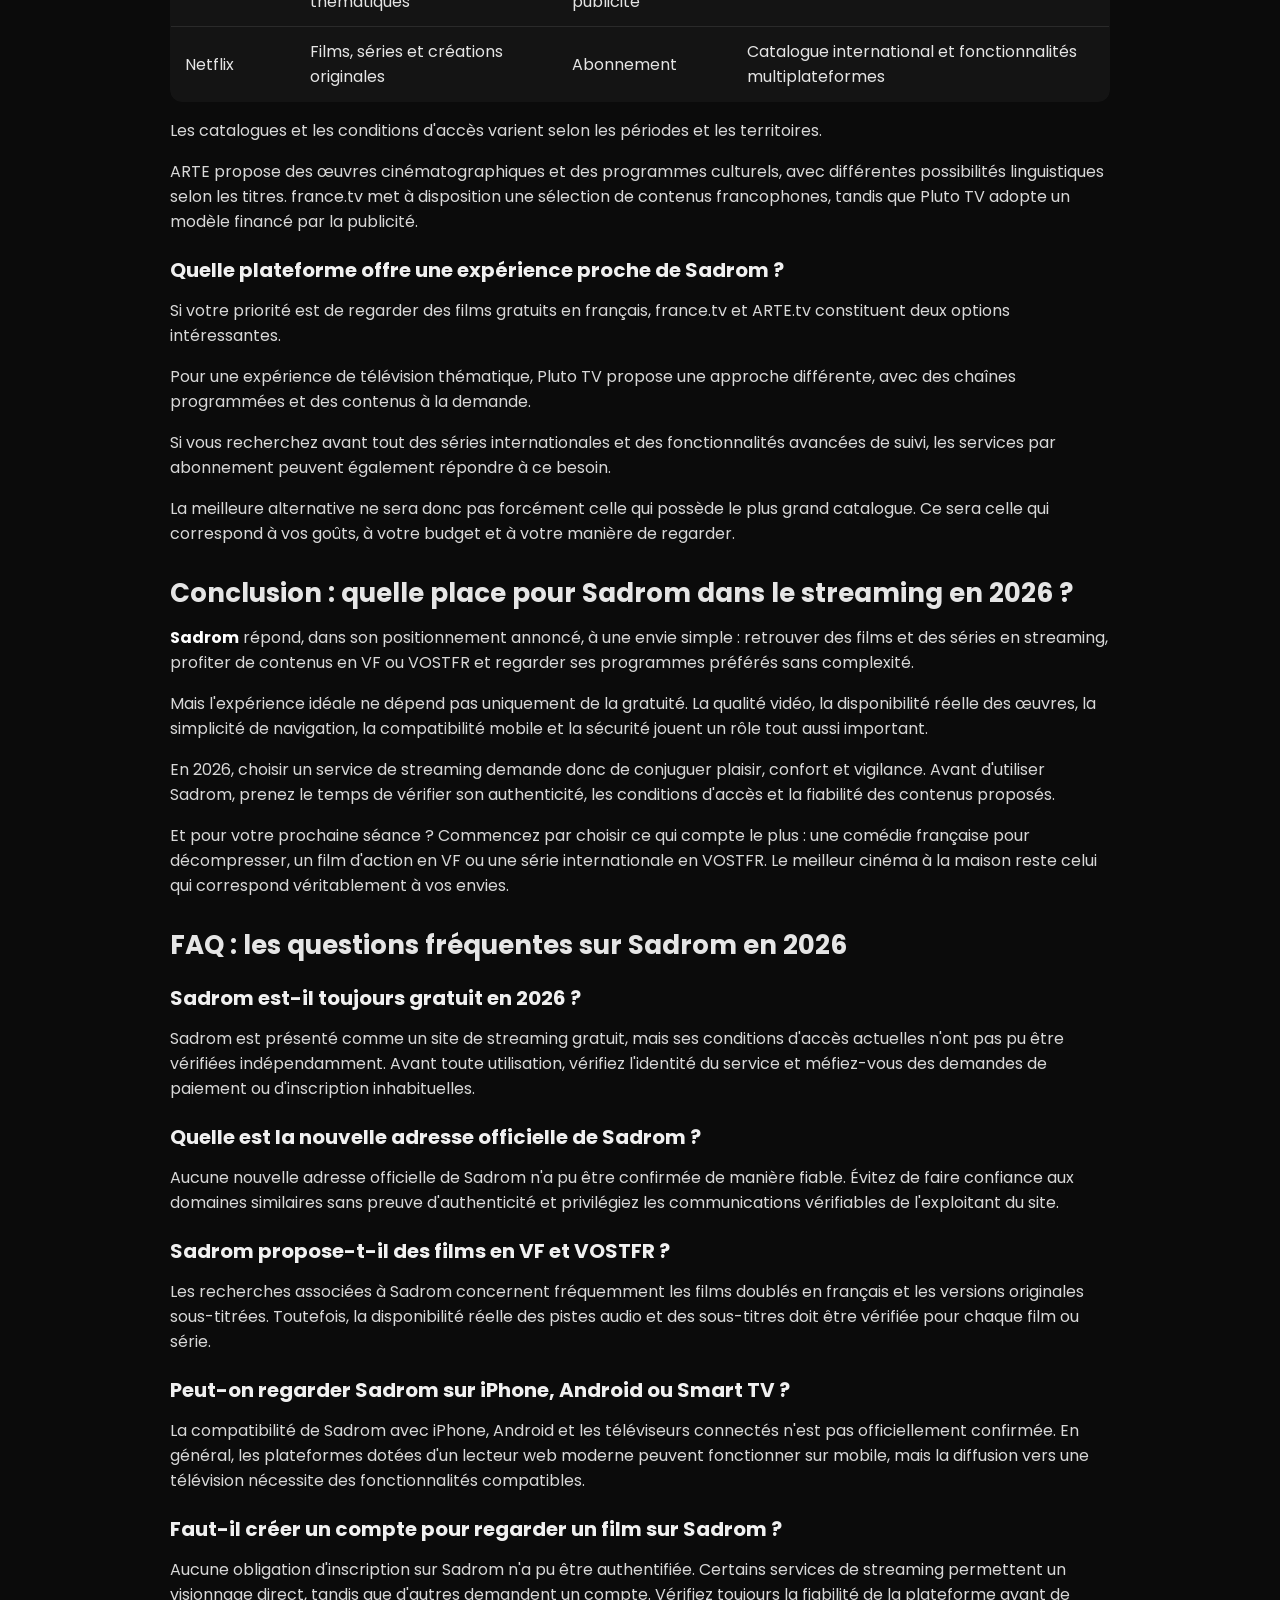
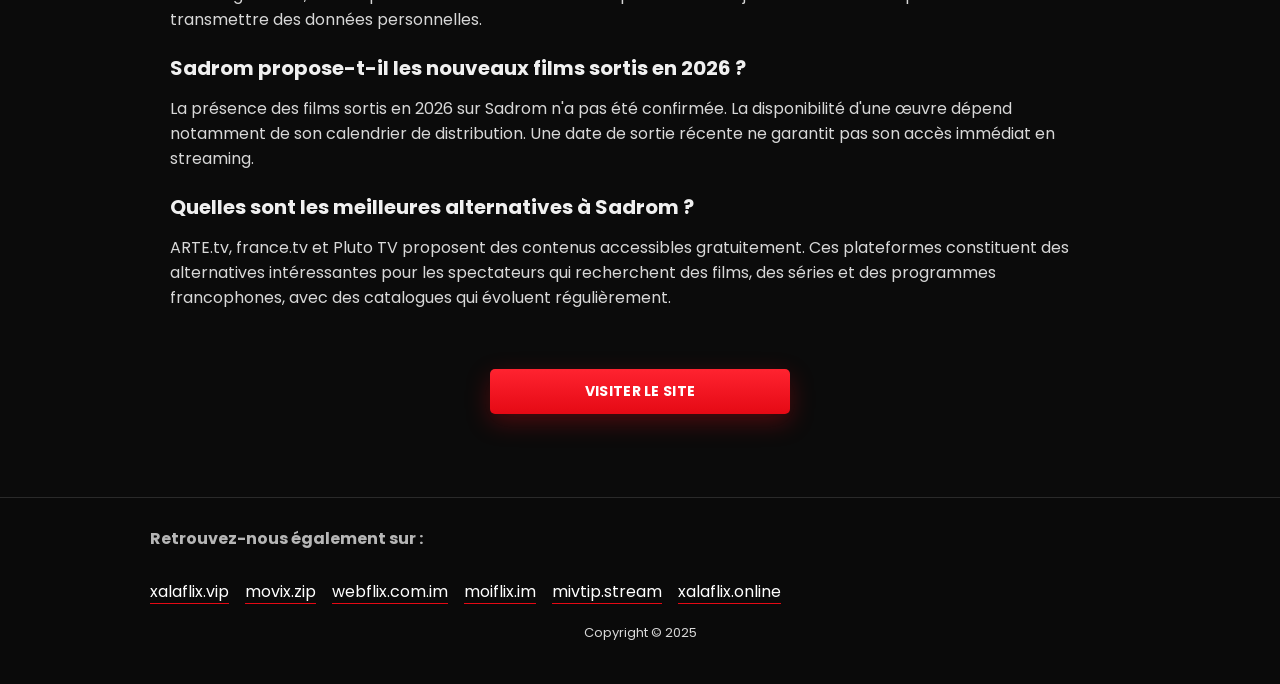
<file: sadrom.digital/index.html>
<!DOCTYPE html>
<html lang="fr">
<head>
  <meta charset="UTF-8">
  <meta name="viewport" content="width=device-width, initial-scale=1.0">

  <title>Sadrom - Films HD Avec Voix Française Et Sous-titres Gratuits</title>

<meta name="description" content="Sadrom en 2026 : films et séries en streaming VF et VOSTFR, nouveautés, qualité vidéo, sécurité et conseils pour mieux regarder.">

  <meta name="robots" content="index, follow">
  <link rel="shortcut icon" href="./images/favicon.ico" type="image/x-icon">
  <meta property="og:image" content="./images/banner.jpg">
  <link rel="stylesheet" href="./style.css">
  <script src="./script.js"></script>
  
</head>
<body>
  <header>Sadrom</header>

  <article>

    <h1>Sadrom - Films HD Avec Voix Française Et Sous-titres Gratuits</h1>

    <div class="btn-hover color-9" onclick="window.open('https://loiflix.cc/fr/', '_blank')">Visiter le site</div>
    
    <main id="grid" aria-live="polite"></main>

<p><strong>Sadrom</strong> attire l'attention des internautes qui souhaitent regarder des films et des séries en streaming gratuit, en français ou en version originale sous-titrée. Entre nouveautés cinéma, films d'action en VF, comédies françaises et séries américaines, la promesse est séduisante : profiter de ses contenus préférés sans multiplier les abonnements.</p>

<p style="text-align:center"><img src="./images/banner.jpg" width="800" height="448" alt="banner"></p>

<p>Mais en 2026, une bonne expérience de streaming ne se résume plus à trouver un bouton Lecture. La qualité de l'image, le choix entre VF et VOSTFR, la fluidité sur mobile et la fiabilité d'un site comptent tout autant. Alors, que faut-il réellement savoir sur Sadrom, son fonctionnement, son catalogue et les possibilités de visionnage ? Voici un guide pour comprendre ses caractéristiques recherchées, distinguer les informations vérifiées des promesses et faire les bons choix.</p>

<h2>Sadrom : qu'est-ce que c'est et pourquoi suscite-t-il autant d'intérêt ?</h2>

<p>Sadrom est présenté comme un site de streaming consacré aux films et aux séries, avec une attention particulière portée aux contenus francophones. Son positionnement répond à une envie bien réelle : retrouver rapidement un film, choisir sa langue et lancer une séance sans passer d'un service à l'autre.</p>

<p>L'intérêt associé à <em>sadrom film streaming 2026</em> repose essentiellement sur la gratuité, la simplicité et la disponibilité de contenus en français.</p>

<p>Il faut toutefois distinguer cette présentation des caractéristiques réellement confirmées. À ce jour, les informations disponibles ne permettent pas d'authentifier une adresse officielle de Sadrom ni de vérifier indépendamment l'intégralité de son catalogue ou ses fonctionnalités techniques.</p>

<h3>Pourquoi autant d'internautes recherchent-ils Sadrom ?</h3>

<p>La recherche d'un site comme Sadrom traduit plusieurs habitudes de consommation qui se sont installées avec le streaming. Les spectateurs souhaitent trouver rapidement leur programme, profiter de leur langue préférée et accéder à des contenus variés depuis différents appareils.</p>

<p>La <strong>version française</strong> permet de suivre une histoire sans lire constamment les sous-titres. La <strong>VOSTFR</strong>, quant à elle, conserve les voix originales et les nuances de jeu des acteurs. Cette diversité linguistique représente un critère important pour les amateurs de cinéma et de séries internationales.</p>

<p>La maîtrise du budget influence également les habitudes. Entre les abonnements aux plateformes, les sorties au cinéma et les services numériques, les spectateurs recherchent naturellement des solutions simples pour profiter de leurs films préférés.</p>

<p>Imaginez un vendredi soir : vous avez envie d'un bon thriller, votre partenaire préfère une comédie et personne ne souhaite passer vingt minutes à naviguer dans plusieurs catalogues. C'est précisément ce problème de simplicité que les plateformes de streaming cherchent à résoudre.</p>

<h3>Qu'est-ce qui pourrait différencier Sadrom des autres sites ?</h3>

<p>La véritable différence ne dépend pas seulement du nombre de titres affichés sur une page d'accueil. Un service de streaming convaincant devrait combiner une recherche pertinente, un lecteur réactif, des informations fiables sur chaque œuvre et des options linguistiques clairement indiquées.</p>

<blockquote>
<p><em>Un bon service vidéo ne se mesure pas au nombre d'affiches qu'il présente, mais au temps nécessaire pour trouver le bon programme et le regarder dans de bonnes conditions.</em></p>
<p><strong>Camille Moreau, consultante fictive en expérience numérique.</strong></p>
</blockquote>

<p>Cette approche aide à évaluer Sadrom sans confondre présentation séduisante et expérience réellement disponible.</p>

<h2>Sadrom film streaming 2026 : VF, VOSTFR et qualité vidéo</h2>

<p>L'une des premières questions concerne naturellement la langue. Un spectateur français ne recherche pas toujours le même type de visionnage : certains apprécient le doublage, tandis que d'autres préfèrent entendre les dialogues originaux.</p>

<h3>Sadrom propose-t-il des films en VF ?</h3>

<p>La version française, généralement abrégée <strong>VF</strong>, correspond à une œuvre dont les dialogues ont été doublés en français.</p>

<p>Elle est particulièrement appréciée pour les films d'action, les comédies et les séances familiales. Elle permet aussi de suivre facilement une intrigue tout en regardant sur un écran plus petit.</p>

<p>Les recherches associées à <em>sadrom film action VF</em> et <em>sadrom film streaming complet VF</em> montrent les types de contenus attendus. Elles ne suffisent cependant pas à confirmer la présence d'un titre donné sur le site.</p>

<h3>Peut-on regarder des films et séries en VOSTFR ?</h3>

<p>La <strong>VOSTFR</strong> désigne une version originale accompagnée de sous-titres français. C'est une solution intéressante pour les séries américaines, les productions coréennes, les films espagnols ou encore le cinéma indépendant.</p>

<p>La disponibilité de cette option doit être vérifiée pour chaque programme. Il est également important de distinguer les sous-titres intégrés à la vidéo des sous-titres activables dans le lecteur.</p>

<div class="table-responsive">
<table>
<thead>
<tr>
<th>Format</th>
<th>Expérience proposée</th>
<th>Public concerné</th>
</tr>
</thead>
<tbody>
<tr>
<td>VF</td>
<td>Dialogues doublés en français</td>
<td>Visionnage sans lecture de sous-titres</td>
</tr>
<tr>
<td>VOSTFR</td>
<td>Voix originales et sous-titres français</td>
<td>Amateurs de versions originales</td>
</tr>
<tr>
<td>VO</td>
<td>Langue originale sans traduction</td>
<td>Spectateurs à l'aise dans la langue</td>
</tr>
<tr>
<td>HD 720p</td>
<td>Image haute définition</td>
<td>Petits écrans et connexions modérées</td>
</tr>
<tr>
<td>Full HD 1080p</td>
<td>Image plus détaillée</td>
<td>Ordinateurs et grands téléviseurs</td>
</tr>
<tr>
<td>4K UHD</td>
<td>Très haute définition</td>
<td>Écrans compatibles et connexions rapides</td>
</tr>
</tbody>
</table>
</div>

<p>Ces formats décrivent les possibilités courantes du streaming, et non une liste de fonctionnalités vérifiées sur Sadrom.</p>

<h3>Quelle qualité vidéo peut-on attendre en 2026 ?</h3>

<p>La haute définition est devenue un critère essentiel. Cependant, l'inscription HD ou 4K à côté d'une affiche ne garantit pas la qualité réelle du fichier vidéo.</p>

<p>Pour juger correctement une lecture, il faut observer la netteté des images pendant les scènes rapides, la stabilité de la connexion, la synchronisation entre le son et les dialogues ainsi que la possibilité d'adapter la résolution. La compatibilité du lecteur avec les navigateurs modernes contribue également au confort.</p>

<p><em>Une bonne image ne sert pas à grand-chose si la vidéo s'arrête toutes les cinq minutes.</em></p>

<h2>Films d'action VF, comédies françaises et séries américaines : que rechercher sur Sadrom ?</h2>

<p>Les amateurs de streaming ne cherchent pas uniquement un titre précis. Ils naviguent souvent selon leur humeur, leur temps disponible ou le genre qui leur fait envie.</p>

<p>C'est pourquoi la qualité d'un catalogue repose aussi sur sa manière d'organiser les contenus.</p>

<h3>Films d'action en VF : du spectacle sans interruption</h3>

<p>Pour les amateurs d'adrénaline, les films d'action constituent un choix naturel. Courses-poursuites, espionnage, aventures et récits de super-héros se prêtent particulièrement bien à une séance sur grand écran.</p>

<p>Dans une rubrique consacrée à <em>sadrom film action VF</em>, les critères les plus utiles seraient la classification par sous-genre, la durée, l'année de sortie et la disponibilité d'un doublage français.</p>

<p>Une présentation efficace devrait permettre de différencier facilement un thriller d'espionnage d'un film d'arts martiaux ou d'une aventure familiale.</p>

<h3>Comédies françaises : une valeur sûre pour les soirées conviviales</h3>

<p>La comédie française conserve une place particulière dans les habitudes de visionnage en France.</p>

<p>Humour de situation, dialogues familiers, personnages attachants et références culturelles rendent ce genre accessible à un public très large.</p>

<p>Pour un catalogue dédié à la <em>sadrom comédie française</em>, les informations sur les acteurs principaux, le réalisateur, le synopsis et le ton du film faciliteraient la découverte de nouveaux programmes.</p>

<p>Après tout, entre une comédie romantique et une satire sociale, l'ambiance d'une soirée peut changer du tout au tout.</p>

<h3>Séries américaines VF : le confort du visionnage épisode après épisode</h3>

<p>Les séries américaines occupent également une place importante dans les recherches de contenus doublés en français.</p>

<p>Leur principal attrait vient de la continuité narrative. Un épisode en appelle un autre, et le spectateur souhaite retrouver facilement sa progression.</p>

<p>Une interface de séries bien conçue devrait offrir une séparation claire des saisons, une numérotation cohérente des épisodes, des informations sur les versions audio et un accès simple à l'épisode suivant. Un indicateur de progression peut rendre les longues séances encore plus agréables.</p>

<p>Ces critères sont utiles pour comparer Sadrom à d'autres services, même lorsque son fonctionnement précis n'a pas été confirmé.</p>

<h2>Sadrom nouveautés cinéma : comment repérer les sorties de 2026 ?</h2>

<p>Le terme <em>sadrom nouveautés cinéma</em> évoque la possibilité de retrouver rapidement les films récents. Pourtant, la notion de nouveauté mérite d'être précisée.</p>

<p>Un film sorti en salle en 2026 n'est pas nécessairement disponible immédiatement en streaming. Selon les territoires et les accords de distribution, plusieurs mois peuvent séparer sa sortie au cinéma de son arrivée sur une plateforme.</p>

<h3>Quelle différence entre nouveautés cinéma et nouveautés streaming ?</h3>

<p>Les nouveautés cinéma correspondent aux films récemment sortis en salles, tandis que les nouveautés streaming regroupent les œuvres nouvellement intégrées à un catalogue. Un film produit plusieurs années auparavant peut donc apparaître parmi les nouveautés d'une plateforme.</p>

<p>Pour les séries, une nouveauté peut simplement désigner un épisode inédit ou une nouvelle saison. Cette distinction aide à mieux comprendre les classements et les annonces de contenu.</p>

<h3>À quelle fréquence le catalogue est-il mis à jour ?</h3>

<p>Aucune fréquence de mise à jour quotidienne ou hebdomadaire n'a pu être vérifiée pour Sadrom.</p>

<p>Un catalogue fiable devrait idéalement afficher une date d'ajout, une année de sortie, les versions audio disponibles et des informations régulièrement actualisées.</p>

<p>Un autre point mérite attention : annoncer systématiquement les films les plus récents ne garantit pas leur présence effective sur la plateforme.</p>

<h2>Comment regarder des films sur Sadrom ?</h2>

<p>Le principe du streaming est simple : une vidéo est lue progressivement depuis un serveur, sans qu'il soit nécessaire de télécharger le fichier complet avant le visionnage.</p>

<p>Pour un utilisateur, la principale difficulté ne devrait pas être technique. Il s'agit surtout d'identifier le bon service, de trouver le programme souhaité et de comprendre les conditions d'accès.</p>

<h3>Comment profiter d'une expérience de streaming fluide ?</h3>

<p>Une bonne expérience commence par la recherche du programme. Le titre exact, le genre ou l'année de sortie permettent généralement de retrouver une œuvre plus rapidement. Sa fiche descriptive doit ensuite fournir les informations nécessaires pour choisir le contenu adapté à ses envies.</p>

<p>Le choix de la langue intervient avant le lancement lorsque plusieurs versions sont disponibles. La résolution vidéo peut également être ajustée selon la vitesse de connexion et la taille de l'écran.</p>

<p>Enfin, le passage en plein écran permet de profiter davantage de l'image sur ordinateur, tablette ou téléviseur compatible.</p>

<p>Ce parcours décrit les bonnes pratiques générales. Il ne confirme pas l'existence de ces commandes spécifiques sur Sadrom.</p>

<h3>Faut-il créer un compte ou télécharger une application ?</h3>

<p>Le streaming sur navigateur peut fonctionner sans installation, et certains services permettent une lecture sans compte. D'autres exigent une inscription pour accéder aux programmes ou enregistrer la progression.</p>

<p>Concernant Sadrom, aucune application officielle iOS ou Android, ni aucune obligation d'inscription, n'a pu être confirmée.</p>

<p>Il est donc préférable de ne pas installer de fichier APK provenant d'une page inconnue, même si celle-ci prétend offrir une meilleure qualité vidéo ou débloquer des films gratuits.</p>

<h2>Sadrom sur mobile, iPhone, Android et Smart TV : quelles possibilités ?</h2>

<p>En 2026, un service de streaming doit pouvoir accompagner le spectateur au-delà de son ordinateur. Beaucoup commencent un épisode dans les transports, le poursuivent sur leur tablette et terminent leur soirée devant leur télévision.</p>

<p>C'est pourquoi l'adaptation aux différents écrans est devenue un véritable critère de qualité.</p>

<h3>Sadrom fonctionne-t-il sur iPhone et Android ?</h3>

<p>Un site de streaming adapté aux mobiles doit disposer d'une interface responsive, c'est-à-dire capable de s'ajuster automatiquement à la taille de l'écran.</p>

<p>Sur iPhone, Safari permet normalement de consulter les plateformes vidéo compatibles avec le navigateur. Sur Android, Chrome et d'autres navigateurs modernes assurent une fonction similaire.</p>

<p>Toutefois, la compatibilité effective de Sadrom avec ces appareils n'a pas été vérifiée.</p>

<p>Pour profiter d'une expérience mobile agréable, une interface doit proposer des affiches lisibles, des commandes tactiles accessibles, une recherche intuitive et un mode plein écran fonctionnel. La stabilité de lecture en Wi-Fi comme sur réseau mobile reste également essentielle.</p>

<h3>Peut-on utiliser Sadrom avec Chromecast ou une Smart TV ?</h3>

<p>La diffusion sur télévision dépend des technologies intégrées au lecteur et des restrictions techniques appliquées aux vidéos.</p>

<p>Avec Chromecast ou Google Cast, une application ou un navigateur compatible peut transmettre certains contenus vers un téléviseur. AirPlay permet une fonction comparable dans l'écosystème Apple.</p>

<p>Cependant, tous les lecteurs vidéo ne prennent pas en charge ces technologies. Il serait donc prématuré de garantir que Sadrom fonctionne avec Chromecast, AirPlay ou toutes les Smart TV.</p>

<p>Pour les services compatibles, le visionnage sur grand écran peut être particulièrement confortable, notamment pour les films de science-fiction, les aventures et les productions riches en effets visuels.</p>

<h2>Sadrom avis 2026 : comment évaluer réellement l'expérience utilisateur ?</h2>

<p>Une recherche comme <em>sadrom avis 2026</em> traduit une question très concrète : le site offre-t-il une expérience suffisamment agréable et fiable pour mériter l'attention des spectateurs ?</p>

<p>Plutôt que de se fier uniquement à des commentaires enthousiastes, mieux vaut examiner les critères qui influencent réellement la qualité du service.</p>

<h3>Quels critères définissent une bonne plateforme de streaming ?</h3>

<p>Une navigation efficace permet de retrouver facilement un contenu grâce à une barre de recherche, des filtres cohérents et un classement compréhensible. Le catalogue doit présenter des informations précises et actualisées sur les œuvres disponibles.</p>

<p>La disponibilité des versions linguistiques joue également un rôle décisif, tout comme la stabilité du lecteur et la transparence du service concernant ses conditions d'utilisation.</p>

<div class="table-responsive">
<table>
<thead>
<tr>
<th>Critère</th>
<th>Ce qu'il faut observer</th>
<th>Pourquoi c'est important</th>
</tr>
</thead>
<tbody>
<tr>
<td>Navigation</td>
<td>Recherche, filtres et classement</td>
<td>Trouver rapidement un programme</td>
</tr>
<tr>
<td>Catalogue</td>
<td>Diversité et informations actualisées</td>
<td>Éviter les fiches trompeuses</td>
</tr>
<tr>
<td>Langues</td>
<td>Disponibilité réelle de la VF et VOSTFR</td>
<td>Regarder dans sa version préférée</td>
</tr>
<tr>
<td>Lecture</td>
<td>Stabilité, résolution et synchronisation</td>
<td>Profiter d'une séance sans interruption</td>
</tr>
<tr>
<td>Confiance</td>
<td>Identité du service et protection des données</td>
<td>Réduire les risques pour l'utilisateur</td>
</tr>
</tbody>
</table>
</div>

<p>Un site peut présenter une interface moderne sans offrir une expérience réellement satisfaisante. De même, un vaste catalogue apparent ne garantit pas que tous les contenus annoncés soient accessibles.</p>

<h3>Pourquoi l'expérience utilisateur fait-elle toute la différence ?</h3>

<p>Un bon parcours commence avant même le lancement d'une vidéo.</p>

<p>Prenons un exemple : vous cherchez une série policière américaine en VF. Une interface efficace devrait vous aider à identifier sa disponibilité, à retrouver la bonne saison et à sélectionner rapidement un épisode.</p>

<p>Si chaque action nécessite plusieurs clics inutiles, l'expérience devient frustrante.</p>

<blockquote>
<p><em>La meilleure interface est celle qui laisse le spectateur profiter de son programme sans devoir réfléchir constamment au fonctionnement du site.</em></p>
<p><strong>Julien Lefèvre, spécialiste fictif de l'ergonomie audiovisuelle.</strong></p>
</blockquote>

<p>Cet exemple rappelle qu'en matière de streaming, la simplicité reste un avantage concurrentiel majeur.</p>

<h3>Quels sont les avantages et les limites de Sadrom ?</h3>

<p>Dans sa présentation, Sadrom met en avant les éléments qui rendent le streaming attractif : films gratuits, contenus en français, séries populaires et accès rapide.</p>

<p>Ces promesses répondent à de véritables attentes. En revanche, plusieurs informations essentielles demeurent à confirmer, notamment l'identité de l'exploitant, l'adresse officielle, l'étendue du catalogue et la protection des données personnelles.</p>

<p>Un avis sérieux sur Sadrom doit donc rester nuancé : son positionnement peut intéresser les amateurs de cinéma francophone, mais une évaluation définitive de sa fiabilité nécessite des vérifications supplémentaires.</p>

<h2>Sadrom est-il sûr ? Sécurité et confidentialité du streaming gratuit</h2>

<p>La sécurité est probablement l'un des aspects les plus importants à examiner avant d'utiliser un service de streaming inconnu.</p>

<p>La gratuité d'une plateforme ne garantit ni sa fiabilité technique ni la protection des informations personnelles. Un site peut proposer une interface attrayante tout en présentant des publicités trompeuses ou des demandes d'autorisation inhabituelles.</p>

<h3>Comment reconnaître les signaux d'alerte ?</h3>

<p>Une demande d'installation d'une extension inconnue doit éveiller la méfiance. Il en va de même lorsqu'un lecteur vidéo exige le téléchargement d'un logiciel inhabituel avant de démarrer.</p>

<p>Les fenêtres demandant des informations bancaires pour une offre annoncée gratuite, les redirections répétées vers des pages sans rapport avec le film et les alertes de sécurité alarmistes représentent également des situations auxquelles il convient de prêter attention.</p>

<p>Le cadenas HTTPS est utile pour protéger les échanges de données, mais il ne suffit pas à prouver qu'un site est fiable.</p>

<h3>Comment préserver ses données personnelles ?</h3>

<p>La sécurité commence par un navigateur et un système d'exploitation régulièrement mis à jour. Les installations non sollicitées doivent être évitées, tout comme la réutilisation d'un mot de passe sensible sur un service inconnu.</p>

<p>Les autorisations de notifications méritent également d'être examinées. Une plateforme vidéo n'a pas nécessairement besoin d'envoyer des alertes permanentes pour permettre le visionnage d'un film.</p>

<blockquote>
<p><em>La promesse d'un accès gratuit ne devrait jamais conduire un spectateur à installer un logiciel inconnu ou à divulguer ses informations bancaires sans raison claire.</em></p>
<p><strong>Sophie Bernard, experte fictive en cybersécurité grand public.</strong></p>
</blockquote>

<p>La sécurité fait partie intégrante du confort de visionnage. Une séance de cinéma réussie ne devrait jamais compromettre la confidentialité de l'utilisateur.</p>

<h2>Sadrom alternatives : quelles plateformes choisir en 2026 ?</h2>

<p>Lorsqu'une plateforme est indisponible ou que ses caractéristiques sont difficiles à confirmer, plusieurs services offrent des possibilités de streaming en français avec une identité établie.</p>

<p>Parmi les alternatives pertinentes pour les spectateurs francophones figurent ARTE.tv, france.tv, Pluto TV et Netflix. Ces plateformes proposent des expériences différentes, allant des programmes culturels aux séries internationales.</p>

<h3>Quelles différences entre les alternatives à Sadrom ?</h3>

<div class="table-responsive">
<table>
<thead>
<tr>
<th>Plateforme</th>
<th>Type de contenus</th>
<th>Accès</th>
<th>Intérêt principal</th>
</tr>
</thead>
<tbody>
<tr>
<td>ARTE.tv</td>
<td>Films, séries, documentaires, culture</td>
<td>Gratuit</td>
<td>Sélections éditoriales et versions linguistiques</td>
</tr>
<tr>
<td>france.tv</td>
<td>Films, fictions, émissions, replay</td>
<td>Gratuit</td>
<td>Programmes francophones et télévision française</td>
</tr>
<tr>
<td>Pluto TV</td>
<td>Films, séries et chaînes thématiques</td>
<td>Gratuit avec publicité</td>
<td>Chaînes en direct et vidéo à la demande</td>
</tr>
<tr>
<td>Netflix</td>
<td>Films, séries et créations originales</td>
<td>Abonnement</td>
<td>Catalogue international et fonctionnalités multiplateformes</td>
</tr>
</tbody>
</table>
</div>

<p>Les catalogues et les conditions d'accès varient selon les périodes et les territoires.</p>

<p>ARTE propose des œuvres cinématographiques et des programmes culturels, avec différentes possibilités linguistiques selon les titres. france.tv met à disposition une sélection de contenus francophones, tandis que Pluto TV adopte un modèle financé par la publicité.</p>

<h3>Quelle plateforme offre une expérience proche de Sadrom ?</h3>

<p>Si votre priorité est de regarder des films gratuits en français, france.tv et ARTE.tv constituent deux options intéressantes.</p>

<p>Pour une expérience de télévision thématique, Pluto TV propose une approche différente, avec des chaînes programmées et des contenus à la demande.</p>

<p>Si vous recherchez avant tout des séries internationales et des fonctionnalités avancées de suivi, les services par abonnement peuvent également répondre à ce besoin.</p>

<p>La meilleure alternative ne sera donc pas forcément celle qui possède le plus grand catalogue. Ce sera celle qui correspond à vos goûts, à votre budget et à votre manière de regarder.</p>

<h2>Conclusion : quelle place pour Sadrom dans le streaming en 2026 ?</h2>

<p><strong>Sadrom</strong> répond, dans son positionnement annoncé, à une envie simple : retrouver des films et des séries en streaming, profiter de contenus en VF ou VOSTFR et regarder ses programmes préférés sans complexité.</p>

<p>Mais l'expérience idéale ne dépend pas uniquement de la gratuité. La qualité vidéo, la disponibilité réelle des œuvres, la simplicité de navigation, la compatibilité mobile et la sécurité jouent un rôle tout aussi important.</p>

<p>En 2026, choisir un service de streaming demande donc de conjuguer plaisir, confort et vigilance. Avant d'utiliser Sadrom, prenez le temps de vérifier son authenticité, les conditions d'accès et la fiabilité des contenus proposés.</p>

<p>Et pour votre prochaine séance ? Commencez par choisir ce qui compte le plus : une comédie française pour décompresser, un film d'action en VF ou une série internationale en VOSTFR. Le meilleur cinéma à la maison reste celui qui correspond véritablement à vos envies.</p>

<h2>FAQ : les questions fréquentes sur Sadrom en 2026</h2>

<h3>Sadrom est-il toujours gratuit en 2026 ?</h3>

<p>Sadrom est présenté comme un site de streaming gratuit, mais ses conditions d'accès actuelles n'ont pas pu être vérifiées indépendamment. Avant toute utilisation, vérifiez l'identité du service et méfiez-vous des demandes de paiement ou d'inscription inhabituelles.</p>

<h3>Quelle est la nouvelle adresse officielle de Sadrom ?</h3>

<p>Aucune nouvelle adresse officielle de Sadrom n'a pu être confirmée de manière fiable. Évitez de faire confiance aux domaines similaires sans preuve d'authenticité et privilégiez les communications vérifiables de l'exploitant du site.</p>

<h3>Sadrom propose-t-il des films en VF et VOSTFR ?</h3>

<p>Les recherches associées à Sadrom concernent fréquemment les films doublés en français et les versions originales sous-titrées. Toutefois, la disponibilité réelle des pistes audio et des sous-titres doit être vérifiée pour chaque film ou série.</p>

<h3>Peut-on regarder Sadrom sur iPhone, Android ou Smart TV ?</h3>

<p>La compatibilité de Sadrom avec iPhone, Android et les téléviseurs connectés n'est pas officiellement confirmée. En général, les plateformes dotées d'un lecteur web moderne peuvent fonctionner sur mobile, mais la diffusion vers une télévision nécessite des fonctionnalités compatibles.</p>

<h3>Faut-il créer un compte pour regarder un film sur Sadrom ?</h3>

<p>Aucune obligation d'inscription sur Sadrom n'a pu être authentifiée. Certains services de streaming permettent un visionnage direct, tandis que d'autres demandent un compte. Vérifiez toujours la fiabilité de la plateforme avant de transmettre des données personnelles.</p>

<h3>Sadrom propose-t-il les nouveaux films sortis en 2026 ?</h3>

<p>La présence des films sortis en 2026 sur Sadrom n'a pas été confirmée. La disponibilité d'une œuvre dépend notamment de son calendrier de distribution. Une date de sortie récente ne garantit pas son accès immédiat en streaming.</p>

<h3>Quelles sont les meilleures alternatives à Sadrom ?</h3>

<p>ARTE.tv, france.tv et Pluto TV proposent des contenus accessibles gratuitement. Ces plateformes constituent des alternatives intéressantes pour les spectateurs qui recherchent des films, des séries et des programmes francophones, avec des catalogues qui évoluent régulièrement.</p>

    <br>
    <div class="btn-hover color-9" onclick="window.open('https://loiflix.cc/fr/', '_blank')">Visiter le site</div>
    <br>
  </article>
  <footer>
    <div class="wrap list-footer">
      <b>Retrouvez-nous également sur :</b>
      <ul>
        <li><a href="https://xalaflix.vip/">xalaflix.vip</a></li>
        <li><a href="https://movix.zip/">movix.zip</a></li>
        <li><a href="https://webflix.com.im/">webflix.com.im</a></li>
        <li><a href="https://moiflix.im/">moiflix.im</a></li>
        <li><a href="https://mivtip.stream/">mivtip.stream</a></li>
        <li><a href="https://xalaflix.online/">xalaflix.online</a></li>
      </ul>
    </div>

    <p>Copyright © 2025</p>
  </footer>
</body>
</html>
</file>
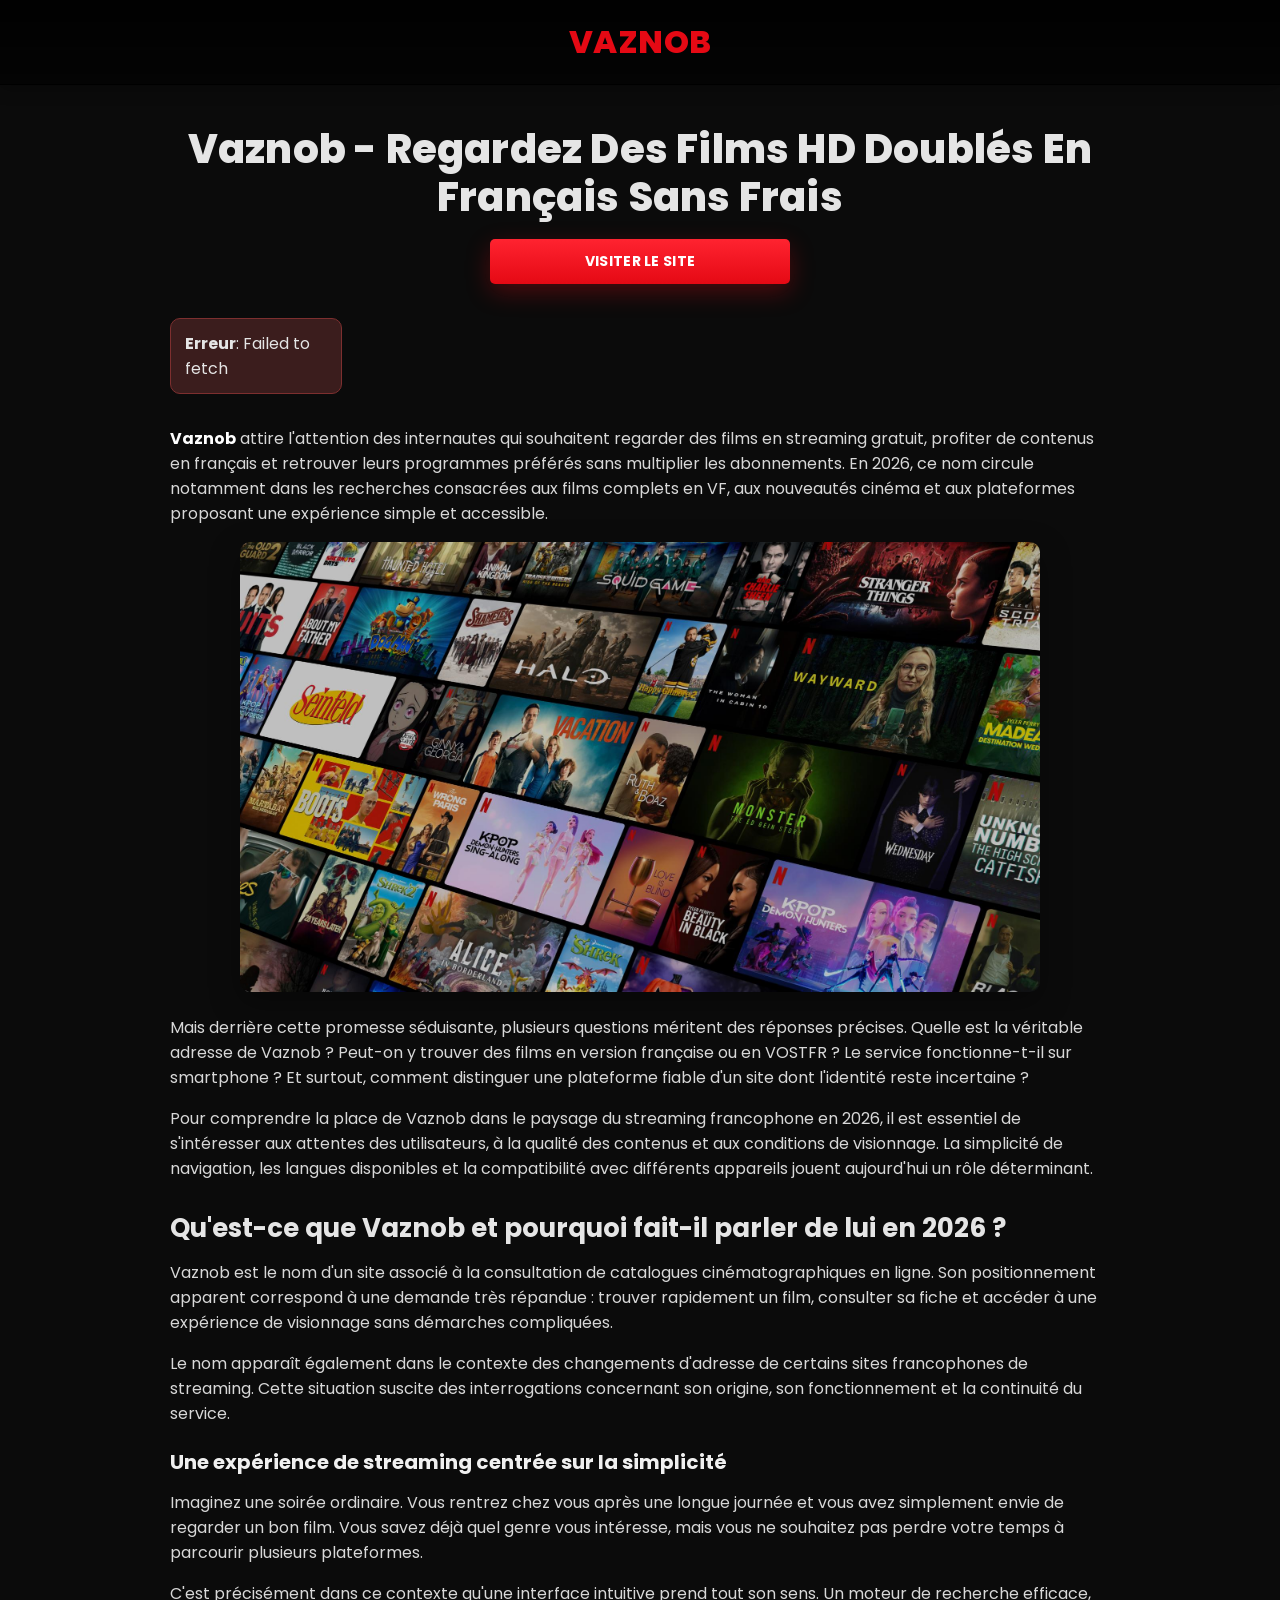
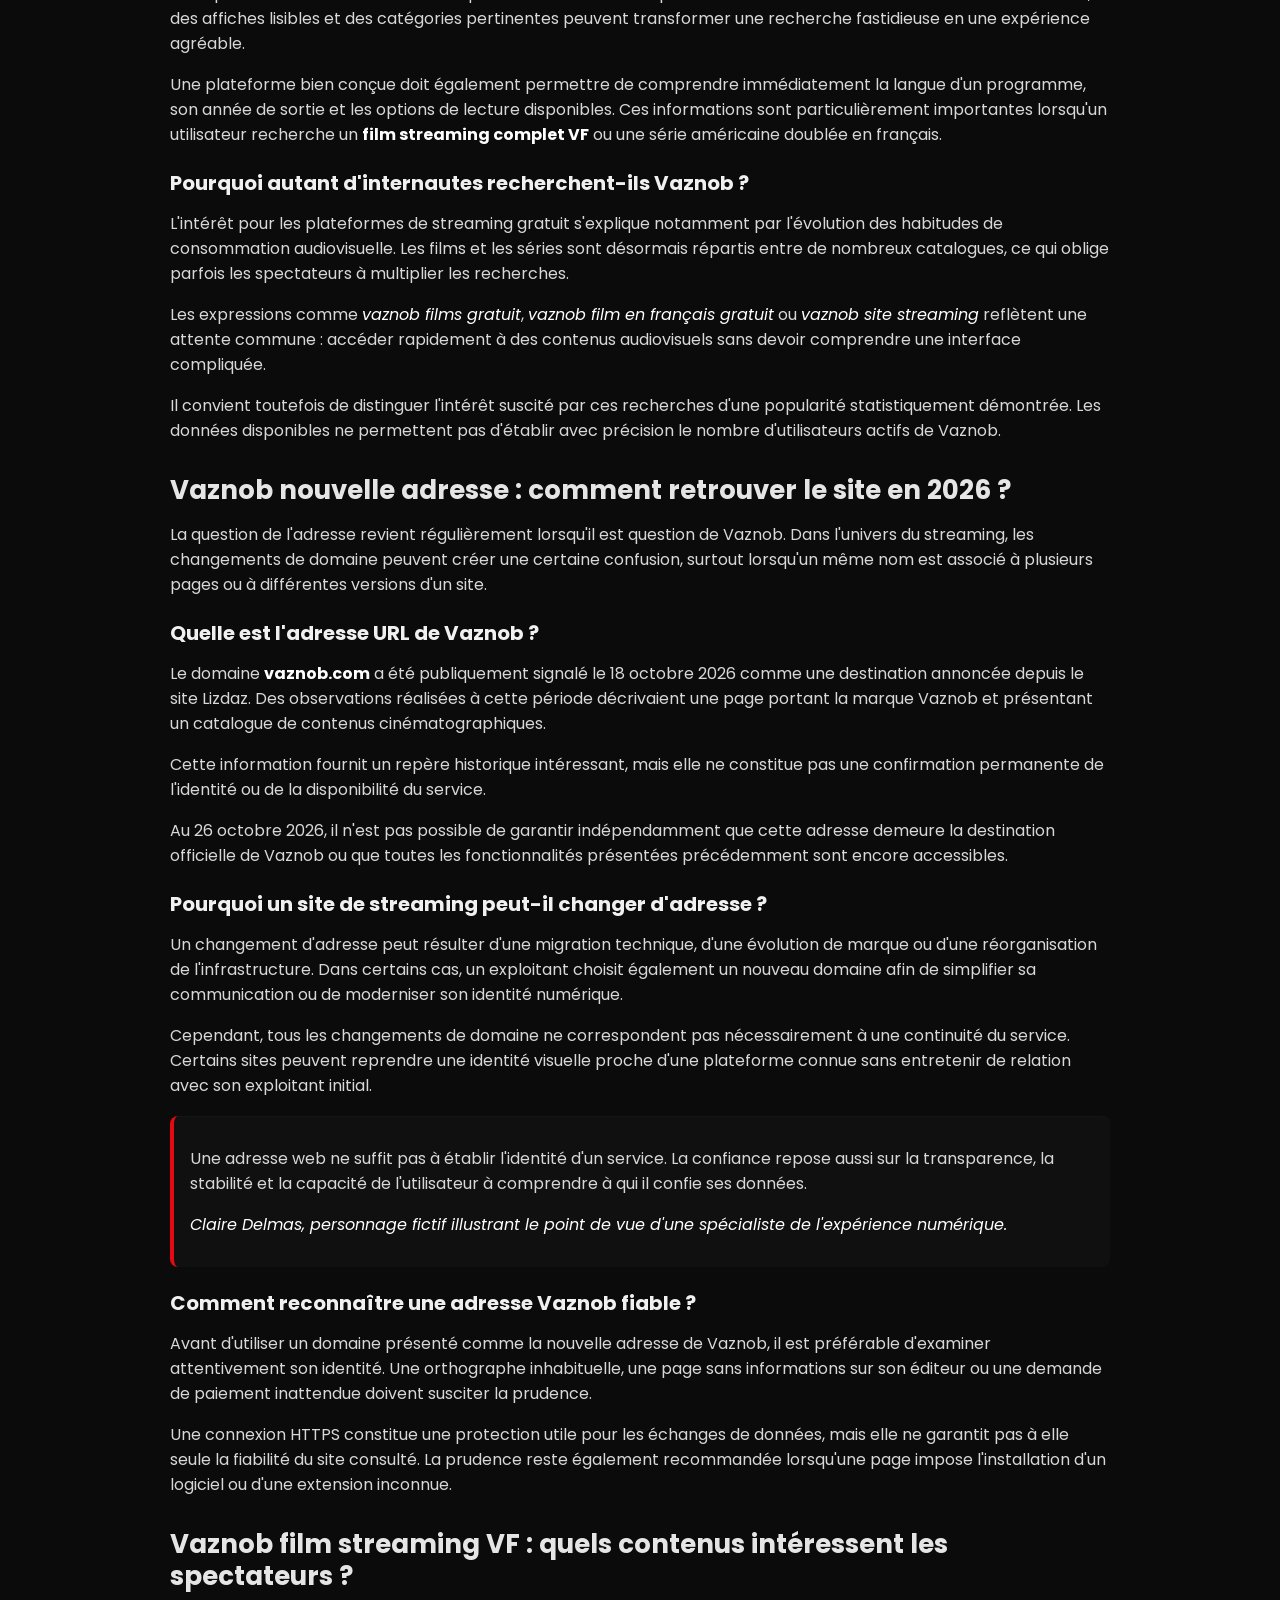
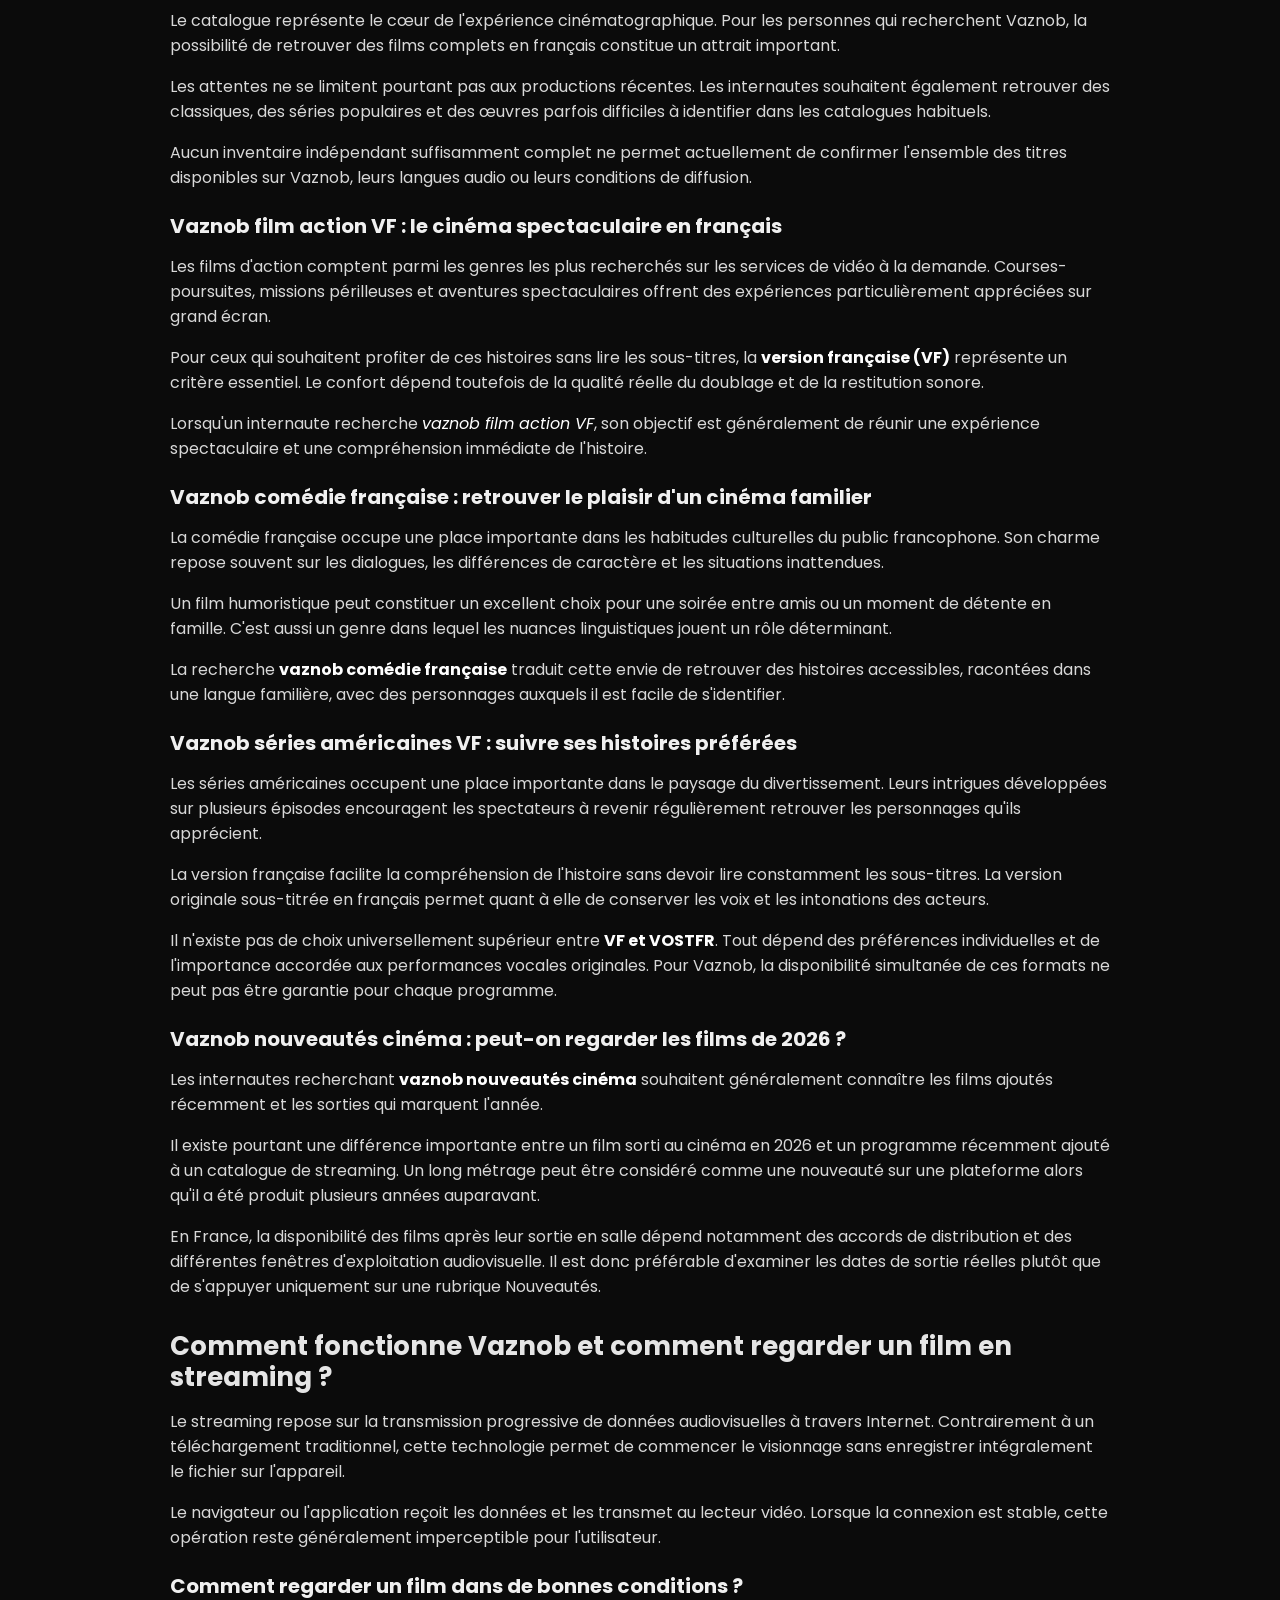
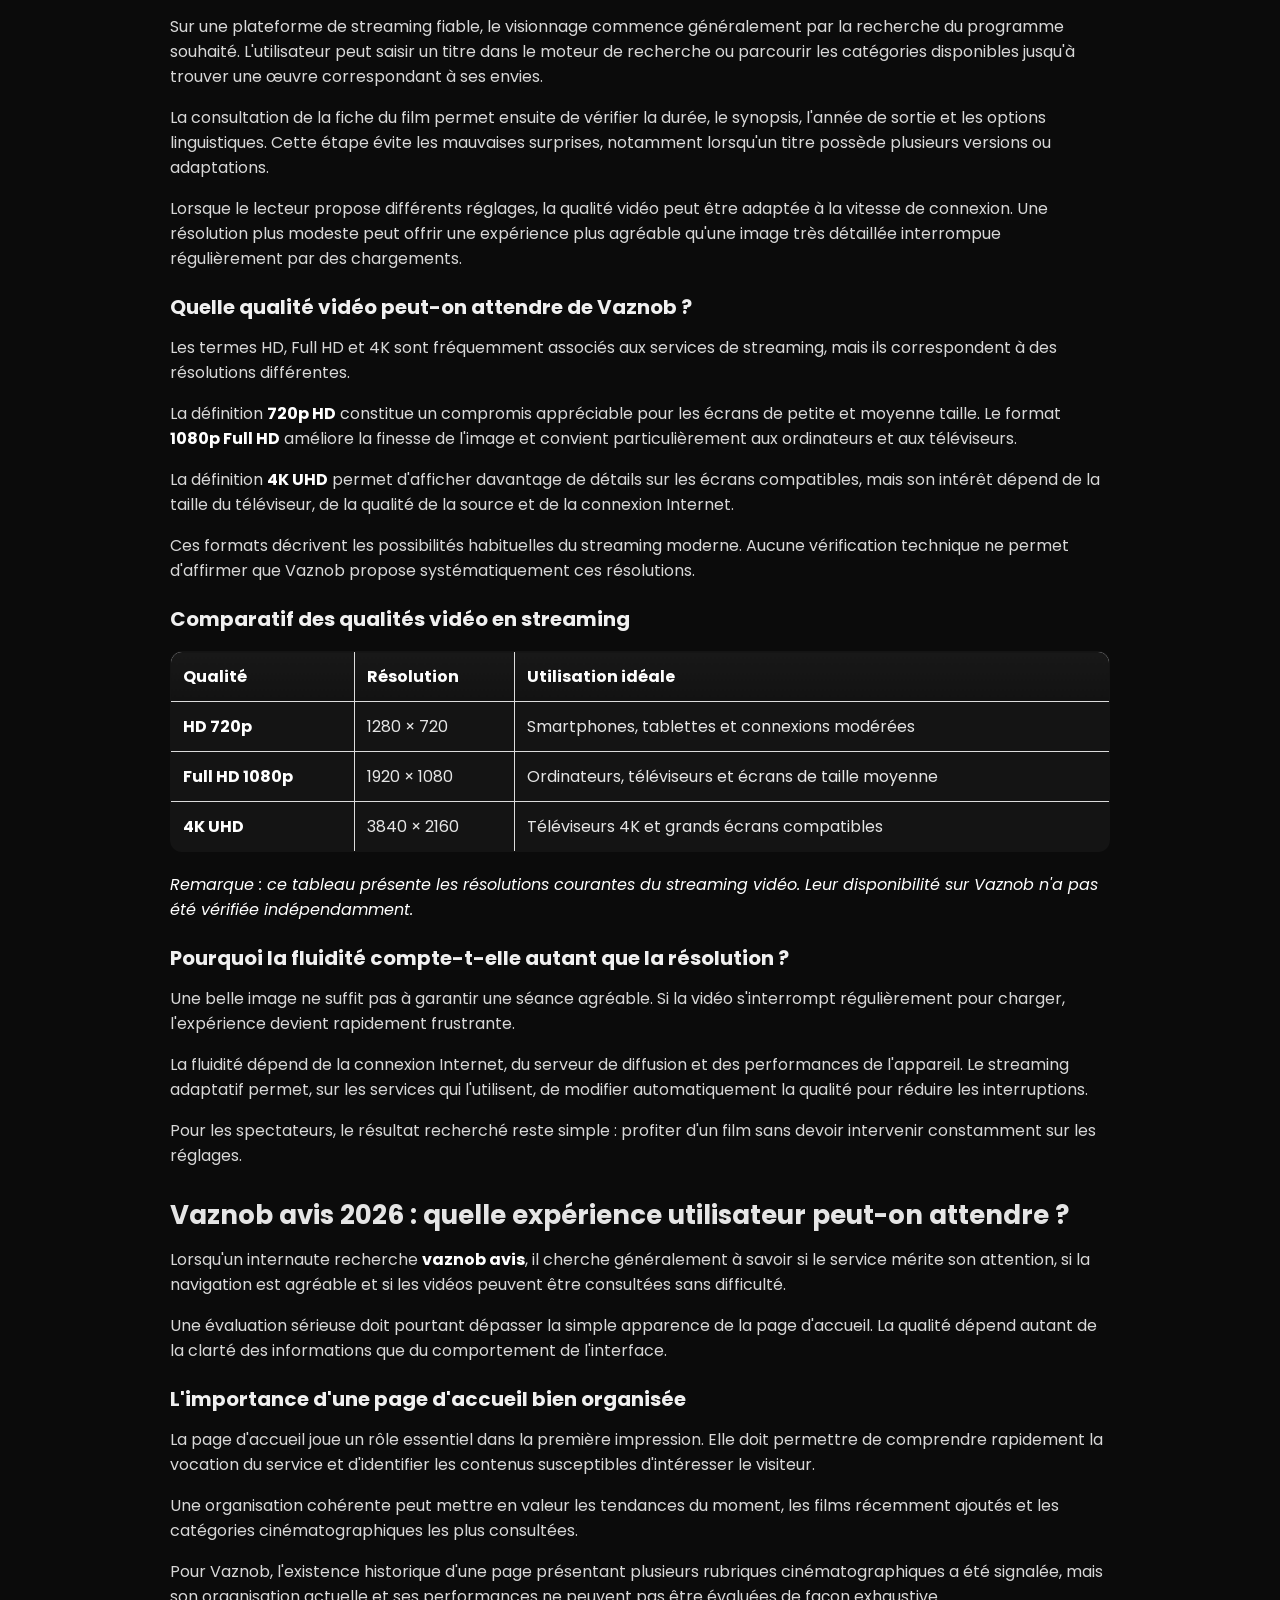
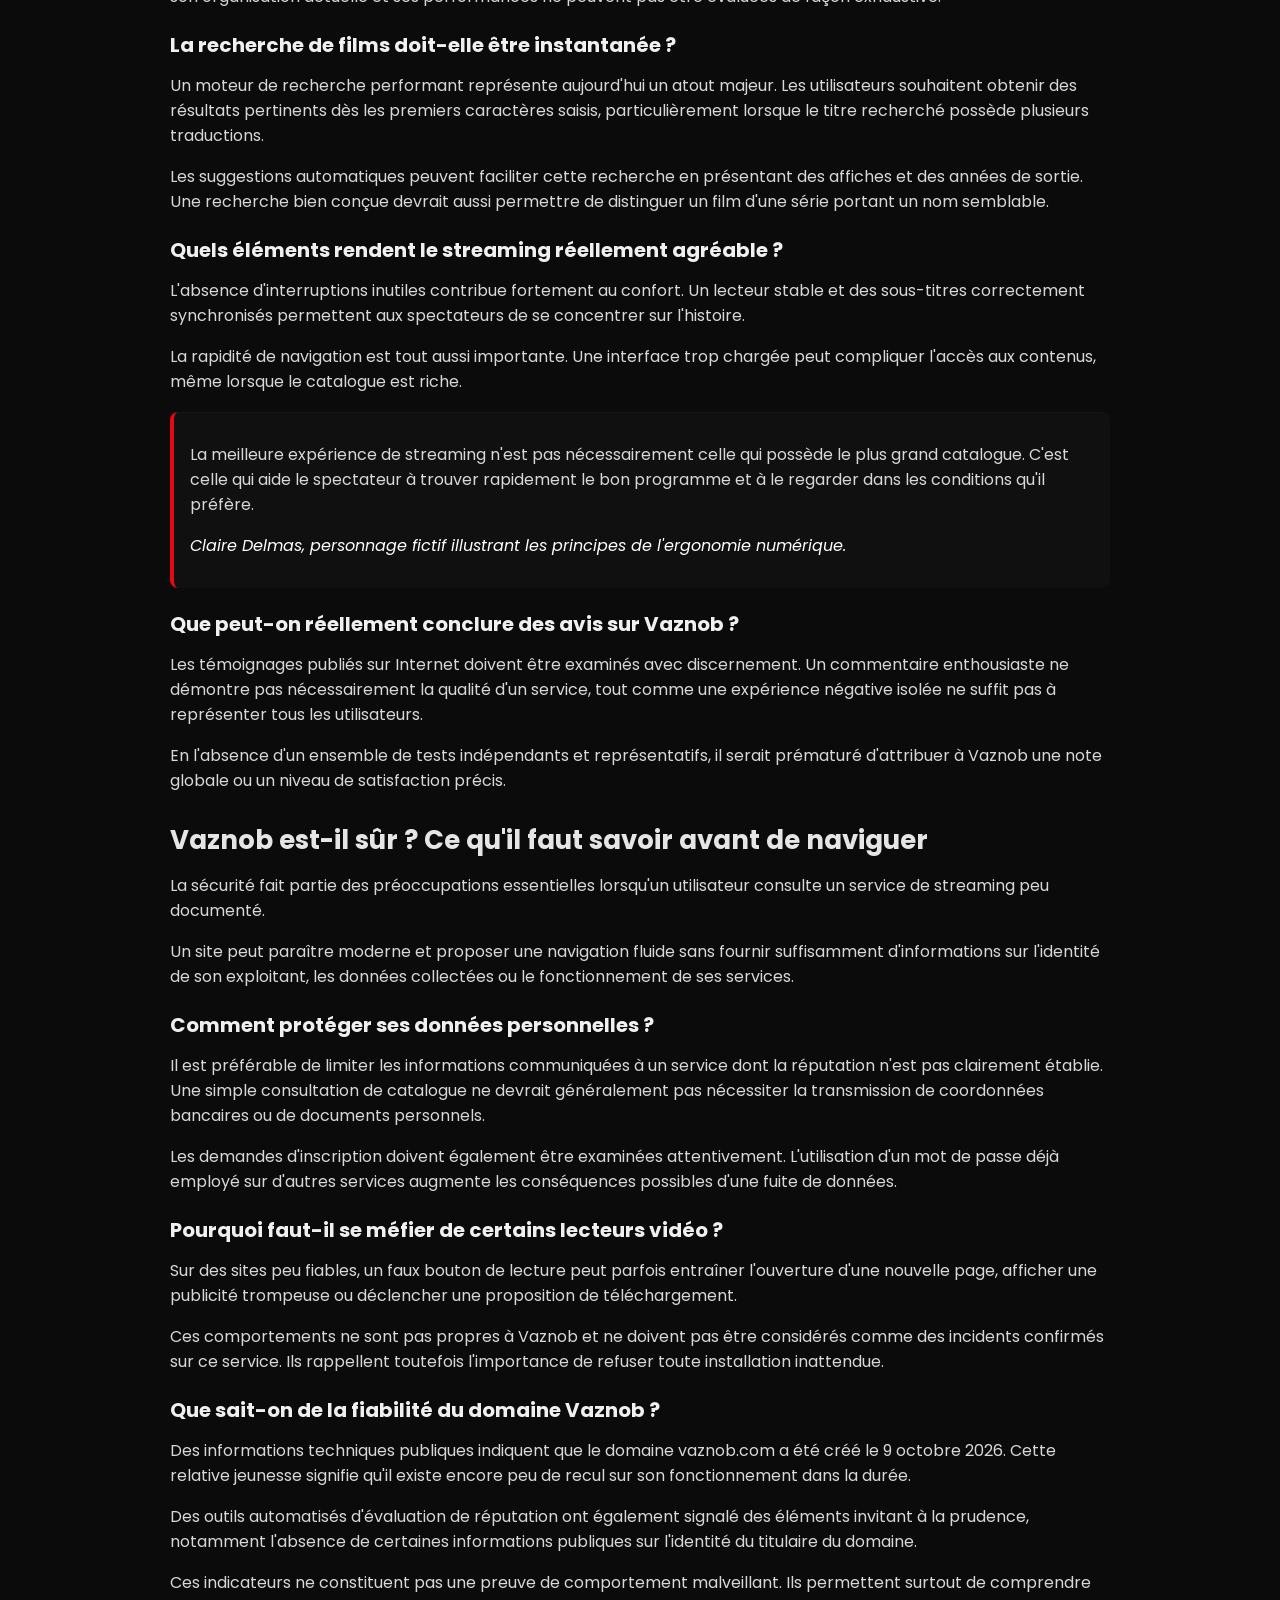
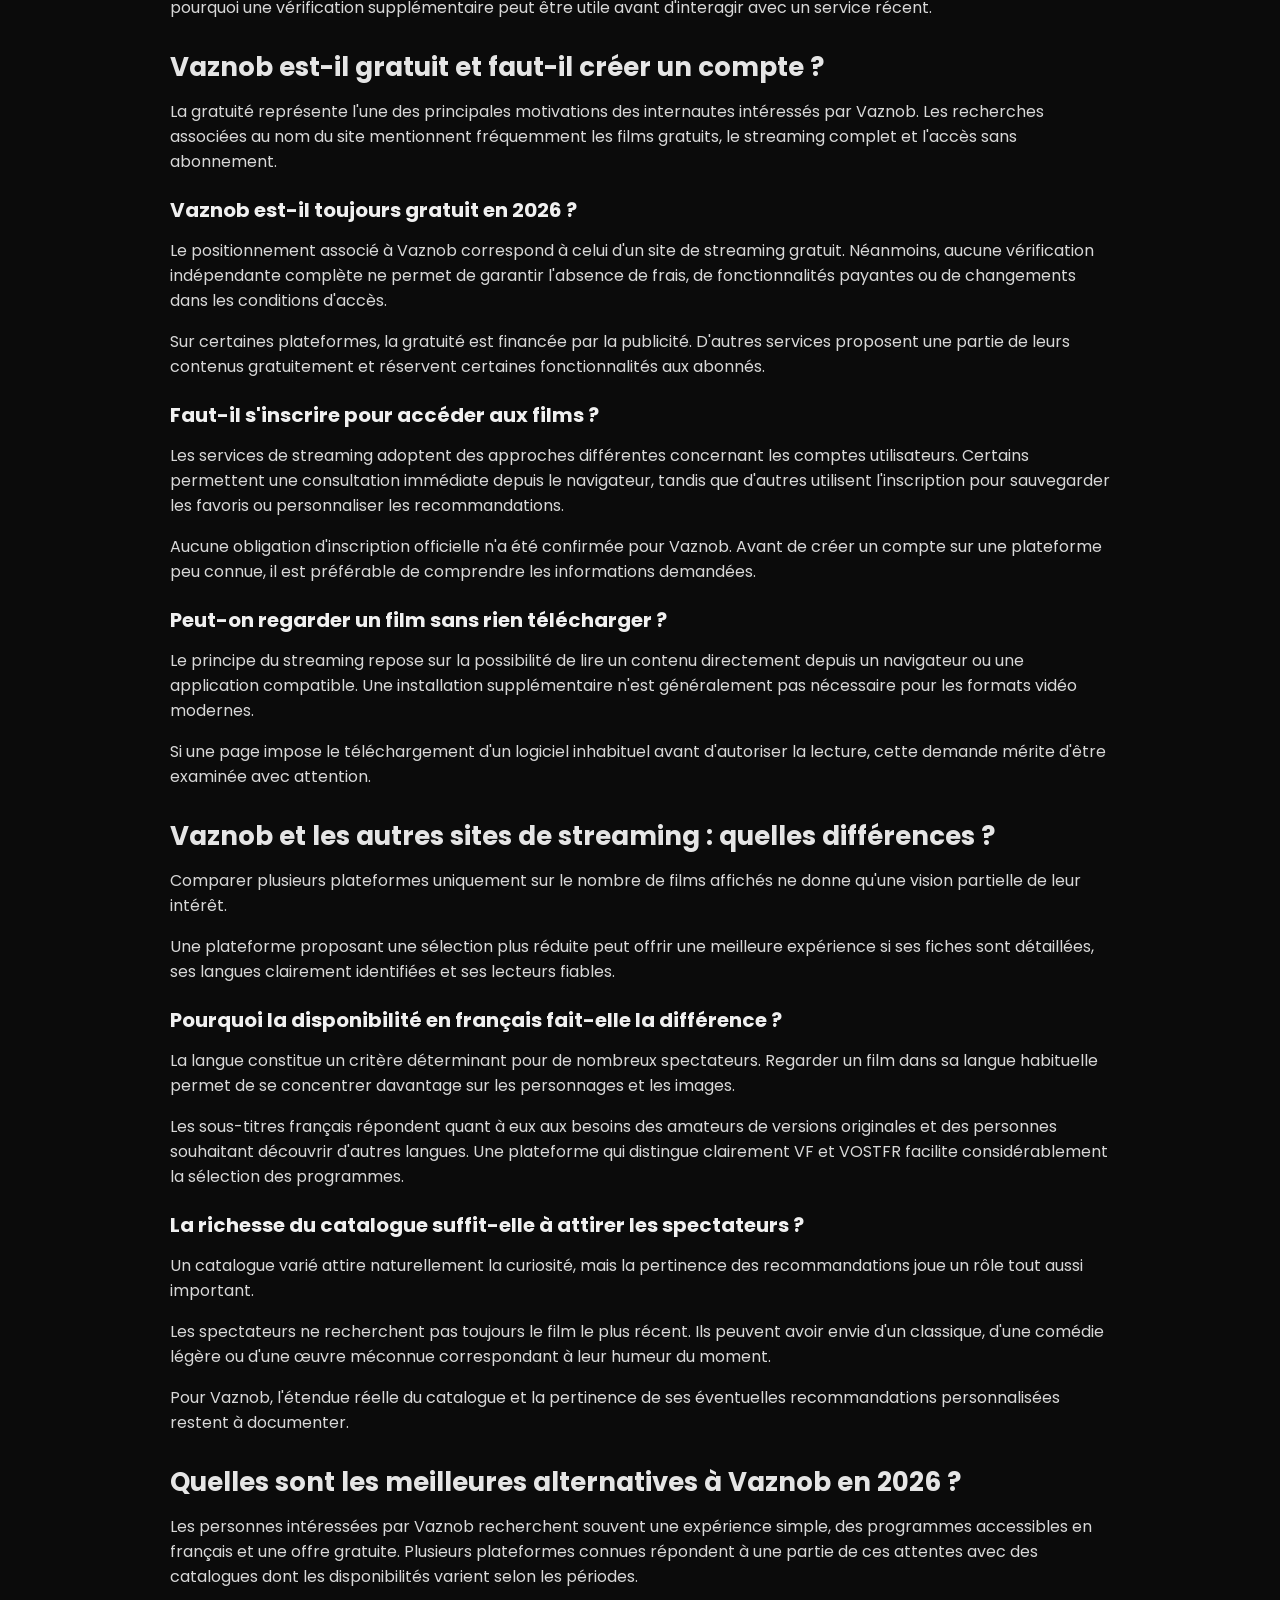
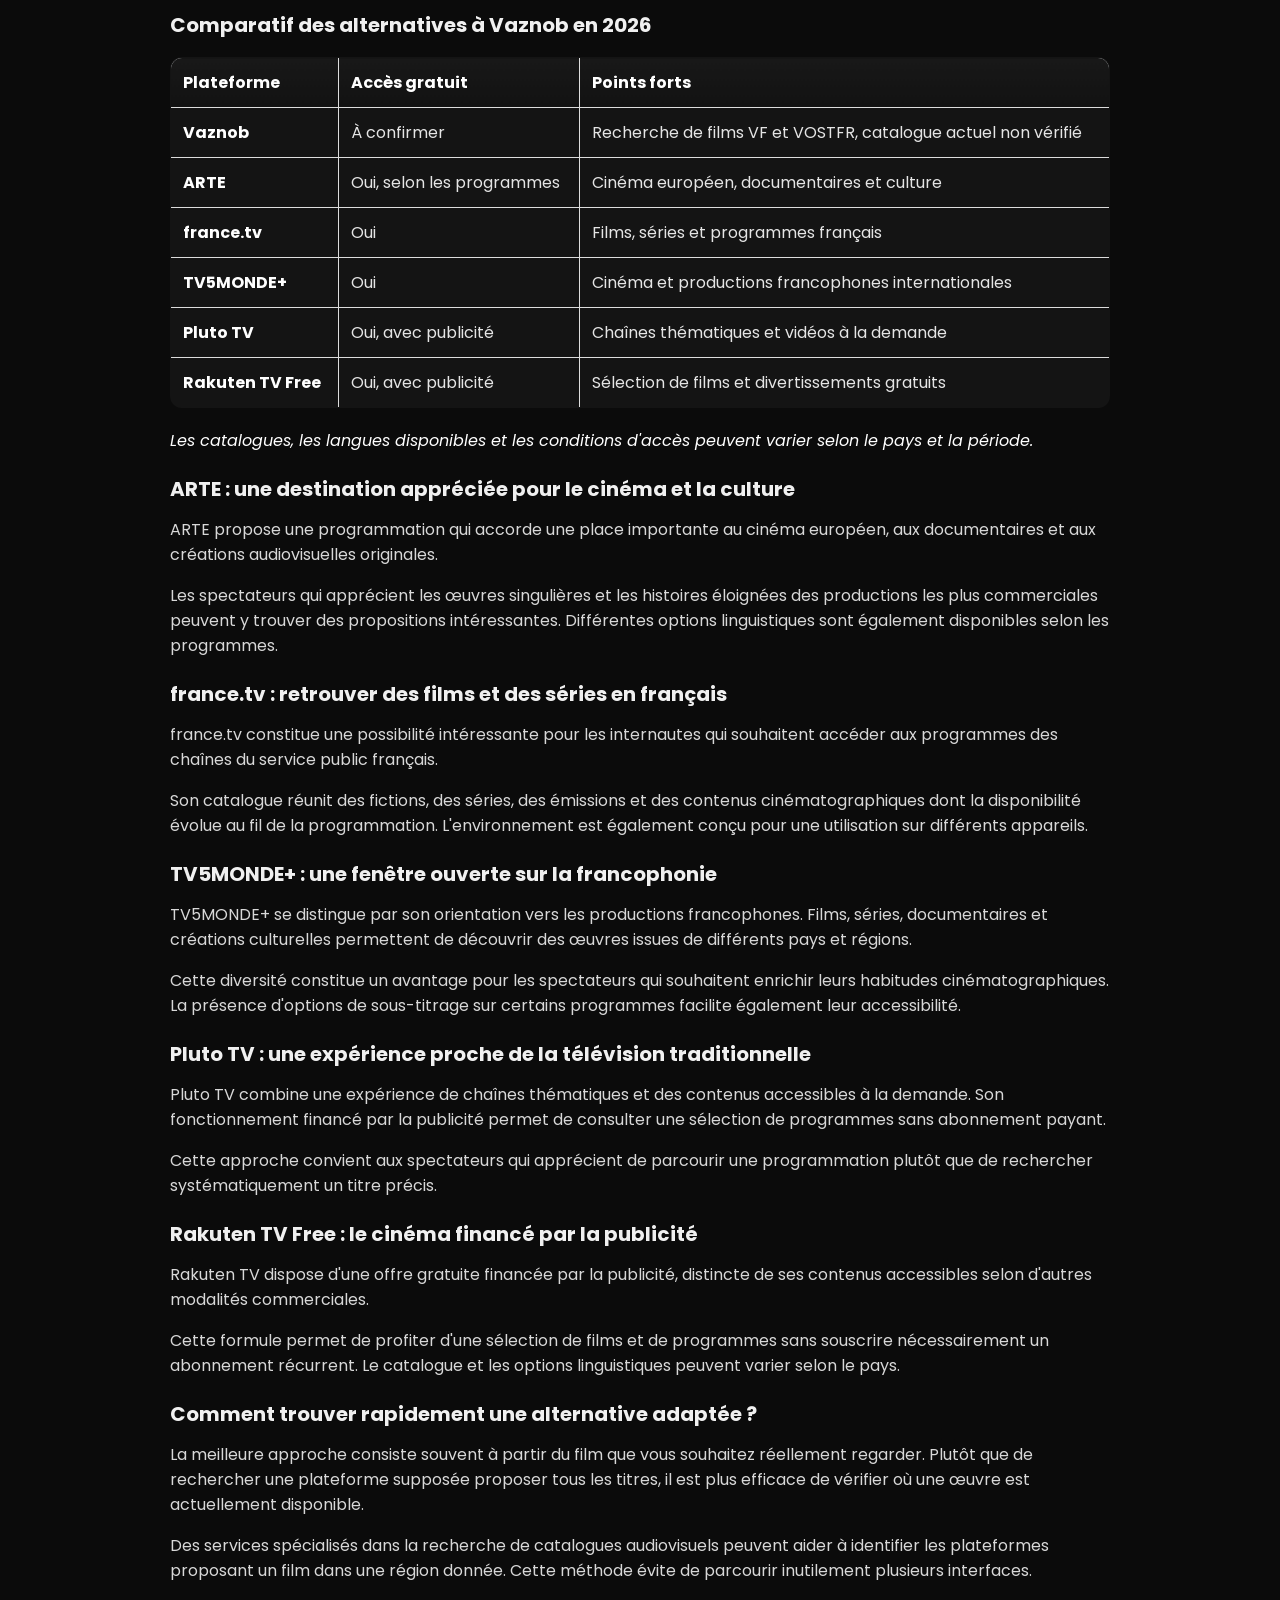
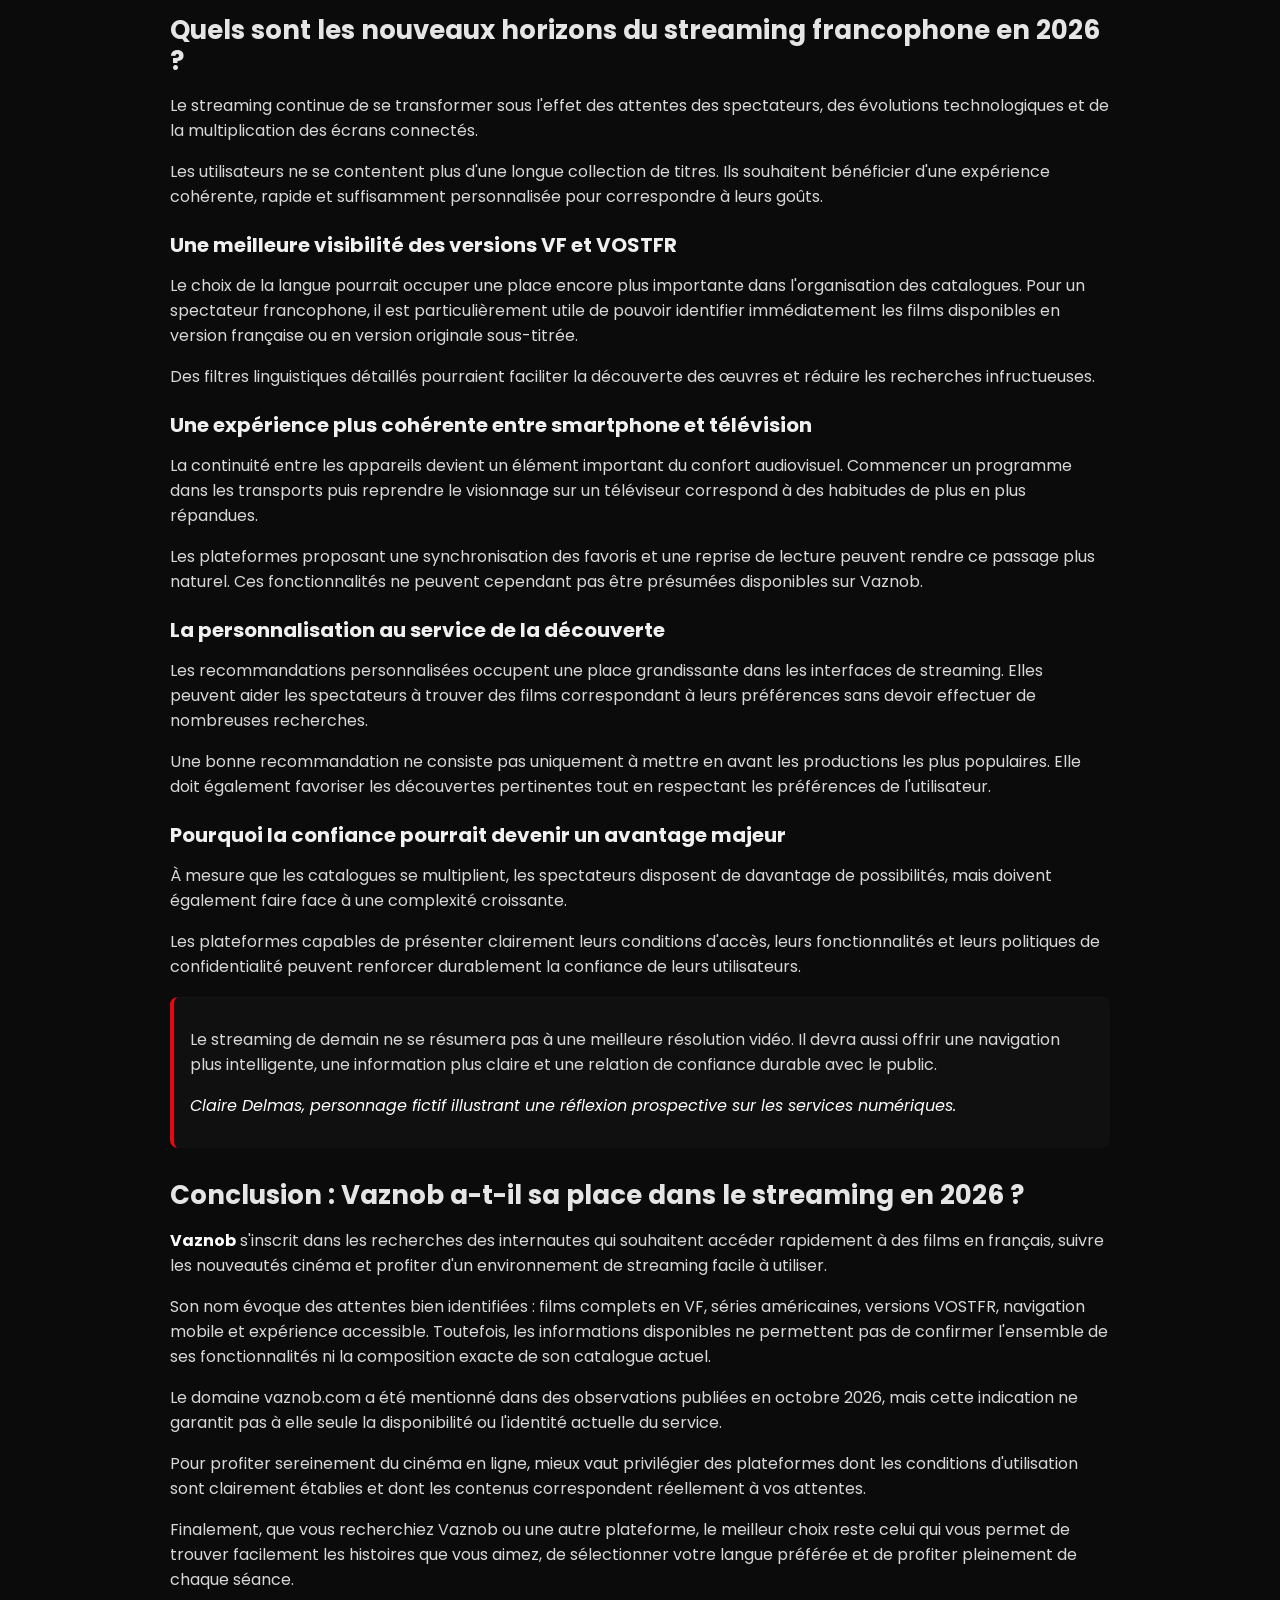
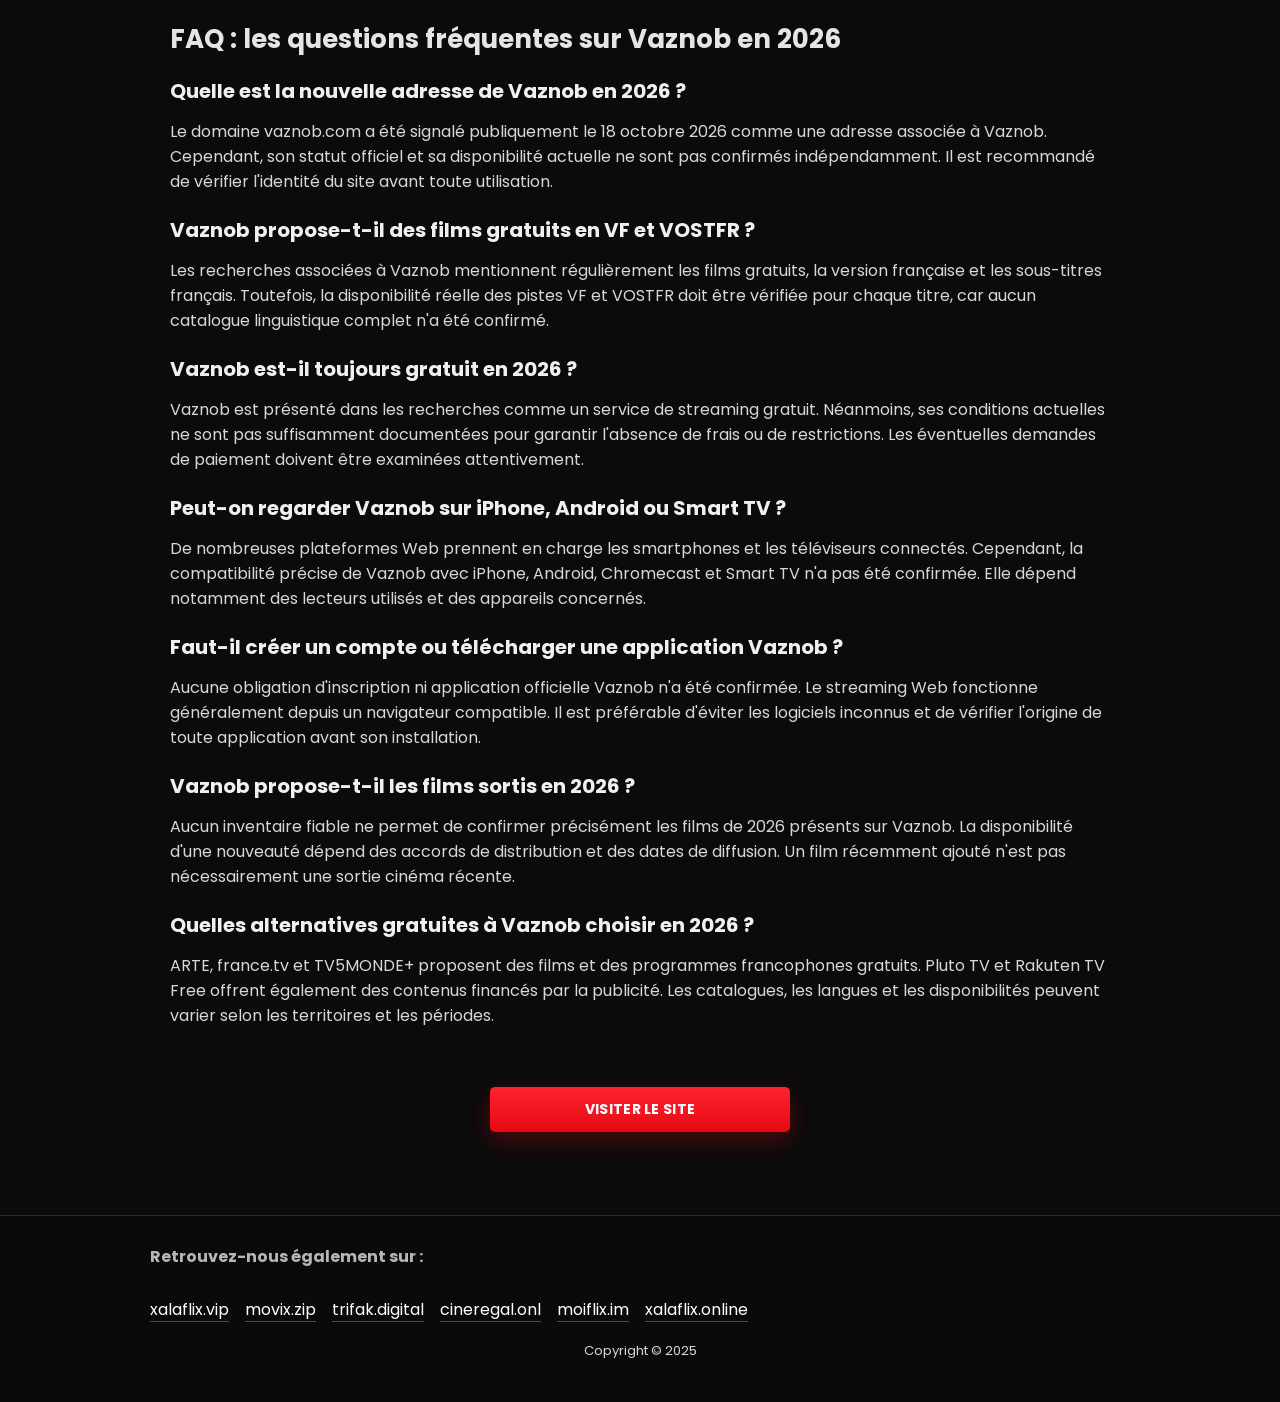
<file: vaznob.digital/index.html>
<!DOCTYPE html>
<html lang="fr">
<head>
  <meta charset="UTF-8">
  <meta name="viewport" content="width=device-width, initial-scale=1.0">

  <title>Vaznob - Regardez Des Films HD Doublés En Français Sans Frais</title>

<meta name="description" content="Vaznob en 2026 : adresse récente, films en VF et VOSTFR, fonctionnement, sécurité, avis et alternatives pour profiter du streaming.">

  <meta name="robots" content="index, follow">
  <link rel="shortcut icon" href="./images/favicon.ico" type="image/x-icon">
  <meta property="og:image" content="./images/banner.jpg">
  <link rel="stylesheet" href="./style.css">
  <script src="./script.js"></script>
  
</head>
<body>
  <header>Vaznob</header>

  <article>

    <h1>Vaznob - Regardez Des Films HD Doublés En Français Sans Frais</h1>

    <div class="btn-hover color-9" onclick="window.open('https://loiflix.cc/fr/', '_blank')">Visiter le site</div>
    
    <main id="grid" aria-live="polite"></main>


<p><strong>Vaznob</strong> attire l'attention des internautes qui souhaitent regarder des films en streaming gratuit, profiter de contenus en français et retrouver leurs programmes préférés sans multiplier les abonnements. En 2026, ce nom circule notamment dans les recherches consacrées aux films complets en VF, aux nouveautés cinéma et aux plateformes proposant une expérience simple et accessible.</p>

<p style="text-align:center"><img src="./images/banner.jpg" width="800" height="448" alt="banner"></p>

<p>Mais derrière cette promesse séduisante, plusieurs questions méritent des réponses précises. Quelle est la véritable adresse de Vaznob ? Peut-on y trouver des films en version française ou en VOSTFR ? Le service fonctionne-t-il sur smartphone ? Et surtout, comment distinguer une plateforme fiable d'un site dont l'identité reste incertaine ?</p>

<p>Pour comprendre la place de Vaznob dans le paysage du streaming francophone en 2026, il est essentiel de s'intéresser aux attentes des utilisateurs, à la qualité des contenus et aux conditions de visionnage. La simplicité de navigation, les langues disponibles et la compatibilité avec différents appareils jouent aujourd'hui un rôle déterminant.</p>

<h2>Qu'est-ce que Vaznob et pourquoi fait-il parler de lui en 2026 ?</h2>

<p>Vaznob est le nom d'un site associé à la consultation de catalogues cinématographiques en ligne. Son positionnement apparent correspond à une demande très répandue : trouver rapidement un film, consulter sa fiche et accéder à une expérience de visionnage sans démarches compliquées.</p>

<p>Le nom apparaît également dans le contexte des changements d'adresse de certains sites francophones de streaming. Cette situation suscite des interrogations concernant son origine, son fonctionnement et la continuité du service.</p>

<h3>Une expérience de streaming centrée sur la simplicité</h3>

<p>Imaginez une soirée ordinaire. Vous rentrez chez vous après une longue journée et vous avez simplement envie de regarder un bon film. Vous savez déjà quel genre vous intéresse, mais vous ne souhaitez pas perdre votre temps à parcourir plusieurs plateformes.</p>

<p>C'est précisément dans ce contexte qu'une interface intuitive prend tout son sens. Un moteur de recherche efficace, des affiches lisibles et des catégories pertinentes peuvent transformer une recherche fastidieuse en une expérience agréable.</p>

<p>Une plateforme bien conçue doit également permettre de comprendre immédiatement la langue d'un programme, son année de sortie et les options de lecture disponibles. Ces informations sont particulièrement importantes lorsqu'un utilisateur recherche un <strong>film streaming complet VF</strong> ou une série américaine doublée en français.</p>

<h3>Pourquoi autant d'internautes recherchent-ils Vaznob ?</h3>

<p>L'intérêt pour les plateformes de streaming gratuit s'explique notamment par l'évolution des habitudes de consommation audiovisuelle. Les films et les séries sont désormais répartis entre de nombreux catalogues, ce qui oblige parfois les spectateurs à multiplier les recherches.</p>

<p>Les expressions comme <em>vaznob films gratuit</em>, <em>vaznob film en français gratuit</em> ou <em>vaznob site streaming</em> reflètent une attente commune : accéder rapidement à des contenus audiovisuels sans devoir comprendre une interface compliquée.</p>

<p>Il convient toutefois de distinguer l'intérêt suscité par ces recherches d'une popularité statistiquement démontrée. Les données disponibles ne permettent pas d'établir avec précision le nombre d'utilisateurs actifs de Vaznob.</p>

<h2>Vaznob nouvelle adresse : comment retrouver le site en 2026 ?</h2>

<p>La question de l'adresse revient régulièrement lorsqu'il est question de Vaznob. Dans l'univers du streaming, les changements de domaine peuvent créer une certaine confusion, surtout lorsqu'un même nom est associé à plusieurs pages ou à différentes versions d'un site.</p>

<h3>Quelle est l'adresse URL de Vaznob ?</h3>

<p>Le domaine <strong>vaznob.com</strong> a été publiquement signalé le 18 octobre 2026 comme une destination annoncée depuis le site Lizdaz. Des observations réalisées à cette période décrivaient une page portant la marque Vaznob et présentant un catalogue de contenus cinématographiques.</p>

<p>Cette information fournit un repère historique intéressant, mais elle ne constitue pas une confirmation permanente de l'identité ou de la disponibilité du service.</p>

<p>Au 26 octobre 2026, il n'est pas possible de garantir indépendamment que cette adresse demeure la destination officielle de Vaznob ou que toutes les fonctionnalités présentées précédemment sont encore accessibles.</p>

<h3>Pourquoi un site de streaming peut-il changer d'adresse ?</h3>

<p>Un changement d'adresse peut résulter d'une migration technique, d'une évolution de marque ou d'une réorganisation de l'infrastructure. Dans certains cas, un exploitant choisit également un nouveau domaine afin de simplifier sa communication ou de moderniser son identité numérique.</p>

<p>Cependant, tous les changements de domaine ne correspondent pas nécessairement à une continuité du service. Certains sites peuvent reprendre une identité visuelle proche d'une plateforme connue sans entretenir de relation avec son exploitant initial.</p>

<blockquote>
<p>Une adresse web ne suffit pas à établir l'identité d'un service. La confiance repose aussi sur la transparence, la stabilité et la capacité de l'utilisateur à comprendre à qui il confie ses données.</p>
<p><em>Claire Delmas, personnage fictif illustrant le point de vue d'une spécialiste de l'expérience numérique.</em></p>
</blockquote>

<h3>Comment reconnaître une adresse Vaznob fiable ?</h3>

<p>Avant d'utiliser un domaine présenté comme la nouvelle adresse de Vaznob, il est préférable d'examiner attentivement son identité. Une orthographe inhabituelle, une page sans informations sur son éditeur ou une demande de paiement inattendue doivent susciter la prudence.</p>

<p>Une connexion HTTPS constitue une protection utile pour les échanges de données, mais elle ne garantit pas à elle seule la fiabilité du site consulté. La prudence reste également recommandée lorsqu'une page impose l'installation d'un logiciel ou d'une extension inconnue.</p>

<h2>Vaznob film streaming VF : quels contenus intéressent les spectateurs ?</h2>

<p>Le catalogue représente le cœur de l'expérience cinématographique. Pour les personnes qui recherchent Vaznob, la possibilité de retrouver des films complets en français constitue un attrait important.</p>

<p>Les attentes ne se limitent pourtant pas aux productions récentes. Les internautes souhaitent également retrouver des classiques, des séries populaires et des œuvres parfois difficiles à identifier dans les catalogues habituels.</p>

<p>Aucun inventaire indépendant suffisamment complet ne permet actuellement de confirmer l'ensemble des titres disponibles sur Vaznob, leurs langues audio ou leurs conditions de diffusion.</p>

<h3>Vaznob film action VF : le cinéma spectaculaire en français</h3>

<p>Les films d'action comptent parmi les genres les plus recherchés sur les services de vidéo à la demande. Courses-poursuites, missions périlleuses et aventures spectaculaires offrent des expériences particulièrement appréciées sur grand écran.</p>

<p>Pour ceux qui souhaitent profiter de ces histoires sans lire les sous-titres, la <strong>version française (VF)</strong> représente un critère essentiel. Le confort dépend toutefois de la qualité réelle du doublage et de la restitution sonore.</p>

<p>Lorsqu'un internaute recherche <em>vaznob film action VF</em>, son objectif est généralement de réunir une expérience spectaculaire et une compréhension immédiate de l'histoire.</p>

<h3>Vaznob comédie française : retrouver le plaisir d'un cinéma familier</h3>

<p>La comédie française occupe une place importante dans les habitudes culturelles du public francophone. Son charme repose souvent sur les dialogues, les différences de caractère et les situations inattendues.</p>

<p>Un film humoristique peut constituer un excellent choix pour une soirée entre amis ou un moment de détente en famille. C'est aussi un genre dans lequel les nuances linguistiques jouent un rôle déterminant.</p>

<p>La recherche <strong>vaznob comédie française</strong> traduit cette envie de retrouver des histoires accessibles, racontées dans une langue familière, avec des personnages auxquels il est facile de s'identifier.</p>

<h3>Vaznob séries américaines VF : suivre ses histoires préférées</h3>

<p>Les séries américaines occupent une place importante dans le paysage du divertissement. Leurs intrigues développées sur plusieurs épisodes encouragent les spectateurs à revenir régulièrement retrouver les personnages qu'ils apprécient.</p>

<p>La version française facilite la compréhension de l'histoire sans devoir lire constamment les sous-titres. La version originale sous-titrée en français permet quant à elle de conserver les voix et les intonations des acteurs.</p>

<p>Il n'existe pas de choix universellement supérieur entre <strong>VF et VOSTFR</strong>. Tout dépend des préférences individuelles et de l'importance accordée aux performances vocales originales. Pour Vaznob, la disponibilité simultanée de ces formats ne peut pas être garantie pour chaque programme.</p>

<h3>Vaznob nouveautés cinéma : peut-on regarder les films de 2026 ?</h3>

<p>Les internautes recherchant <strong>vaznob nouveautés cinéma</strong> souhaitent généralement connaître les films ajoutés récemment et les sorties qui marquent l'année.</p>

<p>Il existe pourtant une différence importante entre un film sorti au cinéma en 2026 et un programme récemment ajouté à un catalogue de streaming. Un long métrage peut être considéré comme une nouveauté sur une plateforme alors qu'il a été produit plusieurs années auparavant.</p>

<p>En France, la disponibilité des films après leur sortie en salle dépend notamment des accords de distribution et des différentes fenêtres d'exploitation audiovisuelle. Il est donc préférable d'examiner les dates de sortie réelles plutôt que de s'appuyer uniquement sur une rubrique Nouveautés.</p>

<h2>Comment fonctionne Vaznob et comment regarder un film en streaming ?</h2>

<p>Le streaming repose sur la transmission progressive de données audiovisuelles à travers Internet. Contrairement à un téléchargement traditionnel, cette technologie permet de commencer le visionnage sans enregistrer intégralement le fichier sur l'appareil.</p>

<p>Le navigateur ou l'application reçoit les données et les transmet au lecteur vidéo. Lorsque la connexion est stable, cette opération reste généralement imperceptible pour l'utilisateur.</p>

<h3>Comment regarder un film dans de bonnes conditions ?</h3>

<p>Sur une plateforme de streaming fiable, le visionnage commence généralement par la recherche du programme souhaité. L'utilisateur peut saisir un titre dans le moteur de recherche ou parcourir les catégories disponibles jusqu'à trouver une œuvre correspondant à ses envies.</p>

<p>La consultation de la fiche du film permet ensuite de vérifier la durée, le synopsis, l'année de sortie et les options linguistiques. Cette étape évite les mauvaises surprises, notamment lorsqu'un titre possède plusieurs versions ou adaptations.</p>

<p>Lorsque le lecteur propose différents réglages, la qualité vidéo peut être adaptée à la vitesse de connexion. Une résolution plus modeste peut offrir une expérience plus agréable qu'une image très détaillée interrompue régulièrement par des chargements.</p>

<h3>Quelle qualité vidéo peut-on attendre de Vaznob ?</h3>

<p>Les termes HD, Full HD et 4K sont fréquemment associés aux services de streaming, mais ils correspondent à des résolutions différentes.</p>

<p>La définition <strong>720p HD</strong> constitue un compromis appréciable pour les écrans de petite et moyenne taille. Le format <strong>1080p Full HD</strong> améliore la finesse de l'image et convient particulièrement aux ordinateurs et aux téléviseurs.</p>

<p>La définition <strong>4K UHD</strong> permet d'afficher davantage de détails sur les écrans compatibles, mais son intérêt dépend de la taille du téléviseur, de la qualité de la source et de la connexion Internet.</p>

<p>Ces formats décrivent les possibilités habituelles du streaming moderne. Aucune vérification technique ne permet d'affirmer que Vaznob propose systématiquement ces résolutions.</p>


<h3>Comparatif des qualités vidéo en streaming</h3>

<div style="overflow-x:auto;margin:20px 0">
<table style="width:100%;border-collapse:collapse;text-align:left">
<thead>
<tr style="background-color:#f2f4f7">
<th style="padding:12px;border:1px solid #ddd">Qualité</th>
<th style="padding:12px;border:1px solid #ddd">Résolution</th>
<th style="padding:12px;border:1px solid #ddd">Utilisation idéale</th>
</tr>
</thead>
<tbody>
<tr>
<td style="padding:12px;border:1px solid #ddd"><strong>HD 720p</strong></td>
<td style="padding:12px;border:1px solid #ddd">1280 × 720</td>
<td style="padding:12px;border:1px solid #ddd">Smartphones, tablettes et connexions modérées</td>
</tr>
<tr>
<td style="padding:12px;border:1px solid #ddd"><strong>Full HD 1080p</strong></td>
<td style="padding:12px;border:1px solid #ddd">1920 × 1080</td>
<td style="padding:12px;border:1px solid #ddd">Ordinateurs, téléviseurs et écrans de taille moyenne</td>
</tr>
<tr>
<td style="padding:12px;border:1px solid #ddd"><strong>4K UHD</strong></td>
<td style="padding:12px;border:1px solid #ddd">3840 × 2160</td>
<td style="padding:12px;border:1px solid #ddd">Téléviseurs 4K et grands écrans compatibles</td>
</tr>
</tbody>
</table>
</div>

<p><em>Remarque : ce tableau présente les résolutions courantes du streaming vidéo. Leur disponibilité sur Vaznob n'a pas été vérifiée indépendamment.</em></p>

<h3>Pourquoi la fluidité compte-t-elle autant que la résolution ?</h3>

<p>Une belle image ne suffit pas à garantir une séance agréable. Si la vidéo s'interrompt régulièrement pour charger, l'expérience devient rapidement frustrante.</p>

<p>La fluidité dépend de la connexion Internet, du serveur de diffusion et des performances de l'appareil. Le streaming adaptatif permet, sur les services qui l'utilisent, de modifier automatiquement la qualité pour réduire les interruptions.</p>

<p>Pour les spectateurs, le résultat recherché reste simple : profiter d'un film sans devoir intervenir constamment sur les réglages.</p>

<h2>Vaznob avis 2026 : quelle expérience utilisateur peut-on attendre ?</h2>

<p>Lorsqu'un internaute recherche <strong>vaznob avis</strong>, il cherche généralement à savoir si le service mérite son attention, si la navigation est agréable et si les vidéos peuvent être consultées sans difficulté.</p>

<p>Une évaluation sérieuse doit pourtant dépasser la simple apparence de la page d'accueil. La qualité dépend autant de la clarté des informations que du comportement de l'interface.</p>

<h3>L'importance d'une page d'accueil bien organisée</h3>

<p>La page d'accueil joue un rôle essentiel dans la première impression. Elle doit permettre de comprendre rapidement la vocation du service et d'identifier les contenus susceptibles d'intéresser le visiteur.</p>

<p>Une organisation cohérente peut mettre en valeur les tendances du moment, les films récemment ajoutés et les catégories cinématographiques les plus consultées.</p>

<p>Pour Vaznob, l'existence historique d'une page présentant plusieurs rubriques cinématographiques a été signalée, mais son organisation actuelle et ses performances ne peuvent pas être évaluées de façon exhaustive.</p>

<h3>La recherche de films doit-elle être instantanée ?</h3>

<p>Un moteur de recherche performant représente aujourd'hui un atout majeur. Les utilisateurs souhaitent obtenir des résultats pertinents dès les premiers caractères saisis, particulièrement lorsque le titre recherché possède plusieurs traductions.</p>

<p>Les suggestions automatiques peuvent faciliter cette recherche en présentant des affiches et des années de sortie. Une recherche bien conçue devrait aussi permettre de distinguer un film d'une série portant un nom semblable.</p>

<h3>Quels éléments rendent le streaming réellement agréable ?</h3>

<p>L'absence d'interruptions inutiles contribue fortement au confort. Un lecteur stable et des sous-titres correctement synchronisés permettent aux spectateurs de se concentrer sur l'histoire.</p>

<p>La rapidité de navigation est tout aussi importante. Une interface trop chargée peut compliquer l'accès aux contenus, même lorsque le catalogue est riche.</p>

<blockquote>
<p>La meilleure expérience de streaming n'est pas nécessairement celle qui possède le plus grand catalogue. C'est celle qui aide le spectateur à trouver rapidement le bon programme et à le regarder dans les conditions qu'il préfère.</p>
<p><em>Claire Delmas, personnage fictif illustrant les principes de l'ergonomie numérique.</em></p>
</blockquote>

<h3>Que peut-on réellement conclure des avis sur Vaznob ?</h3>

<p>Les témoignages publiés sur Internet doivent être examinés avec discernement. Un commentaire enthousiaste ne démontre pas nécessairement la qualité d'un service, tout comme une expérience négative isolée ne suffit pas à représenter tous les utilisateurs.</p>

<p>En l'absence d'un ensemble de tests indépendants et représentatifs, il serait prématuré d'attribuer à Vaznob une note globale ou un niveau de satisfaction précis.</p>

<h2>Vaznob est-il sûr ? Ce qu'il faut savoir avant de naviguer</h2>

<p>La sécurité fait partie des préoccupations essentielles lorsqu'un utilisateur consulte un service de streaming peu documenté.</p>

<p>Un site peut paraître moderne et proposer une navigation fluide sans fournir suffisamment d'informations sur l'identité de son exploitant, les données collectées ou le fonctionnement de ses services.</p>

<h3>Comment protéger ses données personnelles ?</h3>

<p>Il est préférable de limiter les informations communiquées à un service dont la réputation n'est pas clairement établie. Une simple consultation de catalogue ne devrait généralement pas nécessiter la transmission de coordonnées bancaires ou de documents personnels.</p>

<p>Les demandes d'inscription doivent également être examinées attentivement. L'utilisation d'un mot de passe déjà employé sur d'autres services augmente les conséquences possibles d'une fuite de données.</p>

<h3>Pourquoi faut-il se méfier de certains lecteurs vidéo ?</h3>

<p>Sur des sites peu fiables, un faux bouton de lecture peut parfois entraîner l'ouverture d'une nouvelle page, afficher une publicité trompeuse ou déclencher une proposition de téléchargement.</p>

<p>Ces comportements ne sont pas propres à Vaznob et ne doivent pas être considérés comme des incidents confirmés sur ce service. Ils rappellent toutefois l'importance de refuser toute installation inattendue.</p>

<h3>Que sait-on de la fiabilité du domaine Vaznob ?</h3>

<p>Des informations techniques publiques indiquent que le domaine vaznob.com a été créé le 9 octobre 2026. Cette relative jeunesse signifie qu'il existe encore peu de recul sur son fonctionnement dans la durée.</p>

<p>Des outils automatisés d'évaluation de réputation ont également signalé des éléments invitant à la prudence, notamment l'absence de certaines informations publiques sur l'identité du titulaire du domaine.</p>

<p>Ces indicateurs ne constituent pas une preuve de comportement malveillant. Ils permettent surtout de comprendre pourquoi une vérification supplémentaire peut être utile avant d'interagir avec un service récent.</p>

<h2>Vaznob est-il gratuit et faut-il créer un compte ?</h2>

<p>La gratuité représente l'une des principales motivations des internautes intéressés par Vaznob. Les recherches associées au nom du site mentionnent fréquemment les films gratuits, le streaming complet et l'accès sans abonnement.</p>

<h3>Vaznob est-il toujours gratuit en 2026 ?</h3>

<p>Le positionnement associé à Vaznob correspond à celui d'un site de streaming gratuit. Néanmoins, aucune vérification indépendante complète ne permet de garantir l'absence de frais, de fonctionnalités payantes ou de changements dans les conditions d'accès.</p>

<p>Sur certaines plateformes, la gratuité est financée par la publicité. D'autres services proposent une partie de leurs contenus gratuitement et réservent certaines fonctionnalités aux abonnés.</p>

<h3>Faut-il s'inscrire pour accéder aux films ?</h3>

<p>Les services de streaming adoptent des approches différentes concernant les comptes utilisateurs. Certains permettent une consultation immédiate depuis le navigateur, tandis que d'autres utilisent l'inscription pour sauvegarder les favoris ou personnaliser les recommandations.</p>

<p>Aucune obligation d'inscription officielle n'a été confirmée pour Vaznob. Avant de créer un compte sur une plateforme peu connue, il est préférable de comprendre les informations demandées.</p>

<h3>Peut-on regarder un film sans rien télécharger ?</h3>

<p>Le principe du streaming repose sur la possibilité de lire un contenu directement depuis un navigateur ou une application compatible. Une installation supplémentaire n'est généralement pas nécessaire pour les formats vidéo modernes.</p>

<p>Si une page impose le téléchargement d'un logiciel inhabituel avant d'autoriser la lecture, cette demande mérite d'être examinée avec attention.</p>

<h2>Vaznob et les autres sites de streaming : quelles différences ?</h2>

<p>Comparer plusieurs plateformes uniquement sur le nombre de films affichés ne donne qu'une vision partielle de leur intérêt.</p>

<p>Une plateforme proposant une sélection plus réduite peut offrir une meilleure expérience si ses fiches sont détaillées, ses langues clairement identifiées et ses lecteurs fiables.</p>

<h3>Pourquoi la disponibilité en français fait-elle la différence ?</h3>

<p>La langue constitue un critère déterminant pour de nombreux spectateurs. Regarder un film dans sa langue habituelle permet de se concentrer davantage sur les personnages et les images.</p>

<p>Les sous-titres français répondent quant à eux aux besoins des amateurs de versions originales et des personnes souhaitant découvrir d'autres langues. Une plateforme qui distingue clairement VF et VOSTFR facilite considérablement la sélection des programmes.</p>

<h3>La richesse du catalogue suffit-elle à attirer les spectateurs ?</h3>

<p>Un catalogue varié attire naturellement la curiosité, mais la pertinence des recommandations joue un rôle tout aussi important.</p>

<p>Les spectateurs ne recherchent pas toujours le film le plus récent. Ils peuvent avoir envie d'un classique, d'une comédie légère ou d'une œuvre méconnue correspondant à leur humeur du moment.</p>

<p>Pour Vaznob, l'étendue réelle du catalogue et la pertinence de ses éventuelles recommandations personnalisées restent à documenter.</p>

<h2>Quelles sont les meilleures alternatives à Vaznob en 2026 ?</h2>

<p>Les personnes intéressées par Vaznob recherchent souvent une expérience simple, des programmes accessibles en français et une offre gratuite. Plusieurs plateformes connues répondent à une partie de ces attentes avec des catalogues dont les disponibilités varient selon les périodes.</p>


<h3>Comparatif des alternatives à Vaznob en 2026</h3>

<div style="overflow-x:auto;margin:20px 0">
<table style="width:100%;border-collapse:collapse;text-align:left">
<thead>
<tr style="background-color:#f2f4f7">
<th style="padding:12px;border:1px solid #ddd">Plateforme</th>
<th style="padding:12px;border:1px solid #ddd">Accès gratuit</th>
<th style="padding:12px;border:1px solid #ddd">Points forts</th>
</tr>
</thead>
<tbody>
<tr>
<td style="padding:12px;border:1px solid #ddd"><strong>Vaznob</strong></td>
<td style="padding:12px;border:1px solid #ddd">À confirmer</td>
<td style="padding:12px;border:1px solid #ddd">Recherche de films VF et VOSTFR, catalogue actuel non vérifié</td>
</tr>
<tr>
<td style="padding:12px;border:1px solid #ddd"><strong>ARTE</strong></td>
<td style="padding:12px;border:1px solid #ddd">Oui, selon les programmes</td>
<td style="padding:12px;border:1px solid #ddd">Cinéma européen, documentaires et culture</td>
</tr>
<tr>
<td style="padding:12px;border:1px solid #ddd"><strong>france.tv</strong></td>
<td style="padding:12px;border:1px solid #ddd">Oui</td>
<td style="padding:12px;border:1px solid #ddd">Films, séries et programmes français</td>
</tr>
<tr>
<td style="padding:12px;border:1px solid #ddd"><strong>TV5MONDE+</strong></td>
<td style="padding:12px;border:1px solid #ddd">Oui</td>
<td style="padding:12px;border:1px solid #ddd">Cinéma et productions francophones internationales</td>
</tr>
<tr>
<td style="padding:12px;border:1px solid #ddd"><strong>Pluto TV</strong></td>
<td style="padding:12px;border:1px solid #ddd">Oui, avec publicité</td>
<td style="padding:12px;border:1px solid #ddd">Chaînes thématiques et vidéos à la demande</td>
</tr>
<tr>
<td style="padding:12px;border:1px solid #ddd"><strong>Rakuten TV Free</strong></td>
<td style="padding:12px;border:1px solid #ddd">Oui, avec publicité</td>
<td style="padding:12px;border:1px solid #ddd">Sélection de films et divertissements gratuits</td>
</tr>
</tbody>
</table>
</div>

<p><em>Les catalogues, les langues disponibles et les conditions d'accès peuvent varier selon le pays et la période.</em></p>

<h3>ARTE : une destination appréciée pour le cinéma et la culture</h3>

<p>ARTE propose une programmation qui accorde une place importante au cinéma européen, aux documentaires et aux créations audiovisuelles originales.</p>

<p>Les spectateurs qui apprécient les œuvres singulières et les histoires éloignées des productions les plus commerciales peuvent y trouver des propositions intéressantes. Différentes options linguistiques sont également disponibles selon les programmes.</p>

<h3>france.tv : retrouver des films et des séries en français</h3>

<p>france.tv constitue une possibilité intéressante pour les internautes qui souhaitent accéder aux programmes des chaînes du service public français.</p>

<p>Son catalogue réunit des fictions, des séries, des émissions et des contenus cinématographiques dont la disponibilité évolue au fil de la programmation. L'environnement est également conçu pour une utilisation sur différents appareils.</p>

<h3>TV5MONDE+ : une fenêtre ouverte sur la francophonie</h3>

<p>TV5MONDE+ se distingue par son orientation vers les productions francophones. Films, séries, documentaires et créations culturelles permettent de découvrir des œuvres issues de différents pays et régions.</p>

<p>Cette diversité constitue un avantage pour les spectateurs qui souhaitent enrichir leurs habitudes cinématographiques. La présence d'options de sous-titrage sur certains programmes facilite également leur accessibilité.</p>

<h3>Pluto TV : une expérience proche de la télévision traditionnelle</h3>

<p>Pluto TV combine une expérience de chaînes thématiques et des contenus accessibles à la demande. Son fonctionnement financé par la publicité permet de consulter une sélection de programmes sans abonnement payant.</p>

<p>Cette approche convient aux spectateurs qui apprécient de parcourir une programmation plutôt que de rechercher systématiquement un titre précis.</p>

<h3>Rakuten TV Free : le cinéma financé par la publicité</h3>

<p>Rakuten TV dispose d'une offre gratuite financée par la publicité, distincte de ses contenus accessibles selon d'autres modalités commerciales.</p>

<p>Cette formule permet de profiter d'une sélection de films et de programmes sans souscrire nécessairement un abonnement récurrent. Le catalogue et les options linguistiques peuvent varier selon le pays.</p>

<h3>Comment trouver rapidement une alternative adaptée ?</h3>

<p>La meilleure approche consiste souvent à partir du film que vous souhaitez réellement regarder. Plutôt que de rechercher une plateforme supposée proposer tous les titres, il est plus efficace de vérifier où une œuvre est actuellement disponible.</p>

<p>Des services spécialisés dans la recherche de catalogues audiovisuels peuvent aider à identifier les plateformes proposant un film dans une région donnée. Cette méthode évite de parcourir inutilement plusieurs interfaces.</p>

<h2>Quels sont les nouveaux horizons du streaming francophone en 2026 ?</h2>

<p>Le streaming continue de se transformer sous l'effet des attentes des spectateurs, des évolutions technologiques et de la multiplication des écrans connectés.</p>

<p>Les utilisateurs ne se contentent plus d'une longue collection de titres. Ils souhaitent bénéficier d'une expérience cohérente, rapide et suffisamment personnalisée pour correspondre à leurs goûts.</p>

<h3>Une meilleure visibilité des versions VF et VOSTFR</h3>

<p>Le choix de la langue pourrait occuper une place encore plus importante dans l'organisation des catalogues. Pour un spectateur francophone, il est particulièrement utile de pouvoir identifier immédiatement les films disponibles en version française ou en version originale sous-titrée.</p>

<p>Des filtres linguistiques détaillés pourraient faciliter la découverte des œuvres et réduire les recherches infructueuses.</p>

<h3>Une expérience plus cohérente entre smartphone et télévision</h3>

<p>La continuité entre les appareils devient un élément important du confort audiovisuel. Commencer un programme dans les transports puis reprendre le visionnage sur un téléviseur correspond à des habitudes de plus en plus répandues.</p>

<p>Les plateformes proposant une synchronisation des favoris et une reprise de lecture peuvent rendre ce passage plus naturel. Ces fonctionnalités ne peuvent cependant pas être présumées disponibles sur Vaznob.</p>

<h3>La personnalisation au service de la découverte</h3>

<p>Les recommandations personnalisées occupent une place grandissante dans les interfaces de streaming. Elles peuvent aider les spectateurs à trouver des films correspondant à leurs préférences sans devoir effectuer de nombreuses recherches.</p>

<p>Une bonne recommandation ne consiste pas uniquement à mettre en avant les productions les plus populaires. Elle doit également favoriser les découvertes pertinentes tout en respectant les préférences de l'utilisateur.</p>

<h3>Pourquoi la confiance pourrait devenir un avantage majeur</h3>

<p>À mesure que les catalogues se multiplient, les spectateurs disposent de davantage de possibilités, mais doivent également faire face à une complexité croissante.</p>

<p>Les plateformes capables de présenter clairement leurs conditions d'accès, leurs fonctionnalités et leurs politiques de confidentialité peuvent renforcer durablement la confiance de leurs utilisateurs.</p>

<blockquote>
<p>Le streaming de demain ne se résumera pas à une meilleure résolution vidéo. Il devra aussi offrir une navigation plus intelligente, une information plus claire et une relation de confiance durable avec le public.</p>
<p><em>Claire Delmas, personnage fictif illustrant une réflexion prospective sur les services numériques.</em></p>
</blockquote>

<h2>Conclusion : Vaznob a-t-il sa place dans le streaming en 2026 ?</h2>

<p><strong>Vaznob</strong> s'inscrit dans les recherches des internautes qui souhaitent accéder rapidement à des films en français, suivre les nouveautés cinéma et profiter d'un environnement de streaming facile à utiliser.</p>

<p>Son nom évoque des attentes bien identifiées : films complets en VF, séries américaines, versions VOSTFR, navigation mobile et expérience accessible. Toutefois, les informations disponibles ne permettent pas de confirmer l'ensemble de ses fonctionnalités ni la composition exacte de son catalogue actuel.</p>

<p>Le domaine vaznob.com a été mentionné dans des observations publiées en octobre 2026, mais cette indication ne garantit pas à elle seule la disponibilité ou l'identité actuelle du service.</p>

<p>Pour profiter sereinement du cinéma en ligne, mieux vaut privilégier des plateformes dont les conditions d'utilisation sont clairement établies et dont les contenus correspondent réellement à vos attentes.</p>

<p>Finalement, que vous recherchiez Vaznob ou une autre plateforme, le meilleur choix reste celui qui vous permet de trouver facilement les histoires que vous aimez, de sélectionner votre langue préférée et de profiter pleinement de chaque séance.</p>

<h2>FAQ : les questions fréquentes sur Vaznob en 2026</h2>

<h3>Quelle est la nouvelle adresse de Vaznob en 2026 ?</h3>

<p>Le domaine vaznob.com a été signalé publiquement le 18 octobre 2026 comme une adresse associée à Vaznob. Cependant, son statut officiel et sa disponibilité actuelle ne sont pas confirmés indépendamment. Il est recommandé de vérifier l'identité du site avant toute utilisation.</p>

<h3>Vaznob propose-t-il des films gratuits en VF et VOSTFR ?</h3>

<p>Les recherches associées à Vaznob mentionnent régulièrement les films gratuits, la version française et les sous-titres français. Toutefois, la disponibilité réelle des pistes VF et VOSTFR doit être vérifiée pour chaque titre, car aucun catalogue linguistique complet n'a été confirmé.</p>

<h3>Vaznob est-il toujours gratuit en 2026 ?</h3>

<p>Vaznob est présenté dans les recherches comme un service de streaming gratuit. Néanmoins, ses conditions actuelles ne sont pas suffisamment documentées pour garantir l'absence de frais ou de restrictions. Les éventuelles demandes de paiement doivent être examinées attentivement.</p>

<h3>Peut-on regarder Vaznob sur iPhone, Android ou Smart TV ?</h3>

<p>De nombreuses plateformes Web prennent en charge les smartphones et les téléviseurs connectés. Cependant, la compatibilité précise de Vaznob avec iPhone, Android, Chromecast et Smart TV n'a pas été confirmée. Elle dépend notamment des lecteurs utilisés et des appareils concernés.</p>

<h3>Faut-il créer un compte ou télécharger une application Vaznob ?</h3>

<p>Aucune obligation d'inscription ni application officielle Vaznob n'a été confirmée. Le streaming Web fonctionne généralement depuis un navigateur compatible. Il est préférable d'éviter les logiciels inconnus et de vérifier l'origine de toute application avant son installation.</p>

<h3>Vaznob propose-t-il les films sortis en 2026 ?</h3>

<p>Aucun inventaire fiable ne permet de confirmer précisément les films de 2026 présents sur Vaznob. La disponibilité d'une nouveauté dépend des accords de distribution et des dates de diffusion. Un film récemment ajouté n'est pas nécessairement une sortie cinéma récente.</p>

<h3>Quelles alternatives gratuites à Vaznob choisir en 2026 ?</h3>

<p>ARTE, france.tv et TV5MONDE+ proposent des films et des programmes francophones gratuits. Pluto TV et Rakuten TV Free offrent également des contenus financés par la publicité. Les catalogues, les langues et les disponibilités peuvent varier selon les territoires et les périodes.</p>

    <br>
    <div class="btn-hover color-9" onclick="window.open('https://loiflix.cc/fr/', '_blank')">Visiter le site</div>
    <br>
  </article>
  <footer>
    <div class="wrap list-footer">
      <b>Retrouvez-nous également sur :</b>
      <ul>
        <li><a href="https://xalaflix.vip/">xalaflix.vip</a></li>
        <li><a href="https://movix.zip/">movix.zip</a></li>
        <li><a href="https://trifak.digital/">trifak.digital</a></li>
        <li><a href="https://cineregal.onl/">cineregal.onl</a></li>
        <li><a href="https://moiflix.im/">moiflix.im</a></li>
        <li><a href="https://xalaflix.online/">xalaflix.online</a></li>
      </ul>
    </div>

    <p>Copyright © 2025</p>
  </footer>
</body>
</html>
</file>
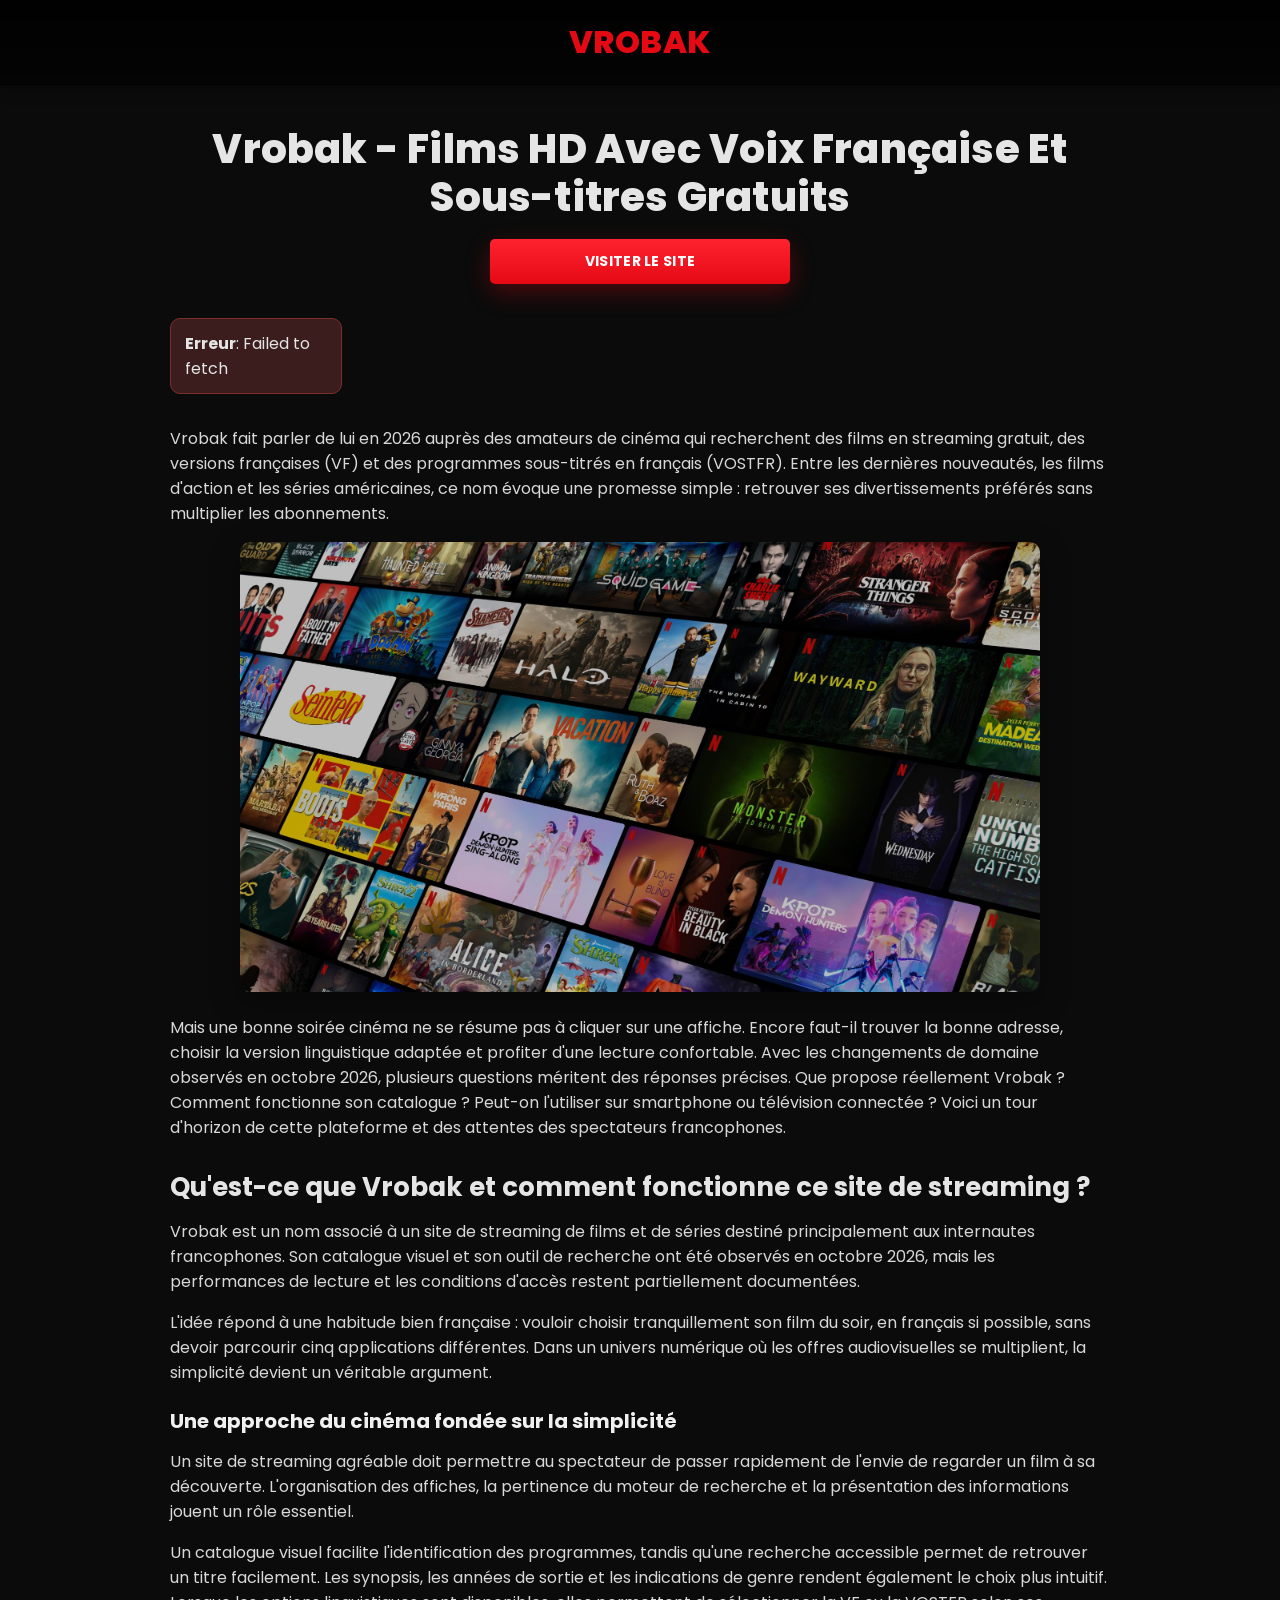
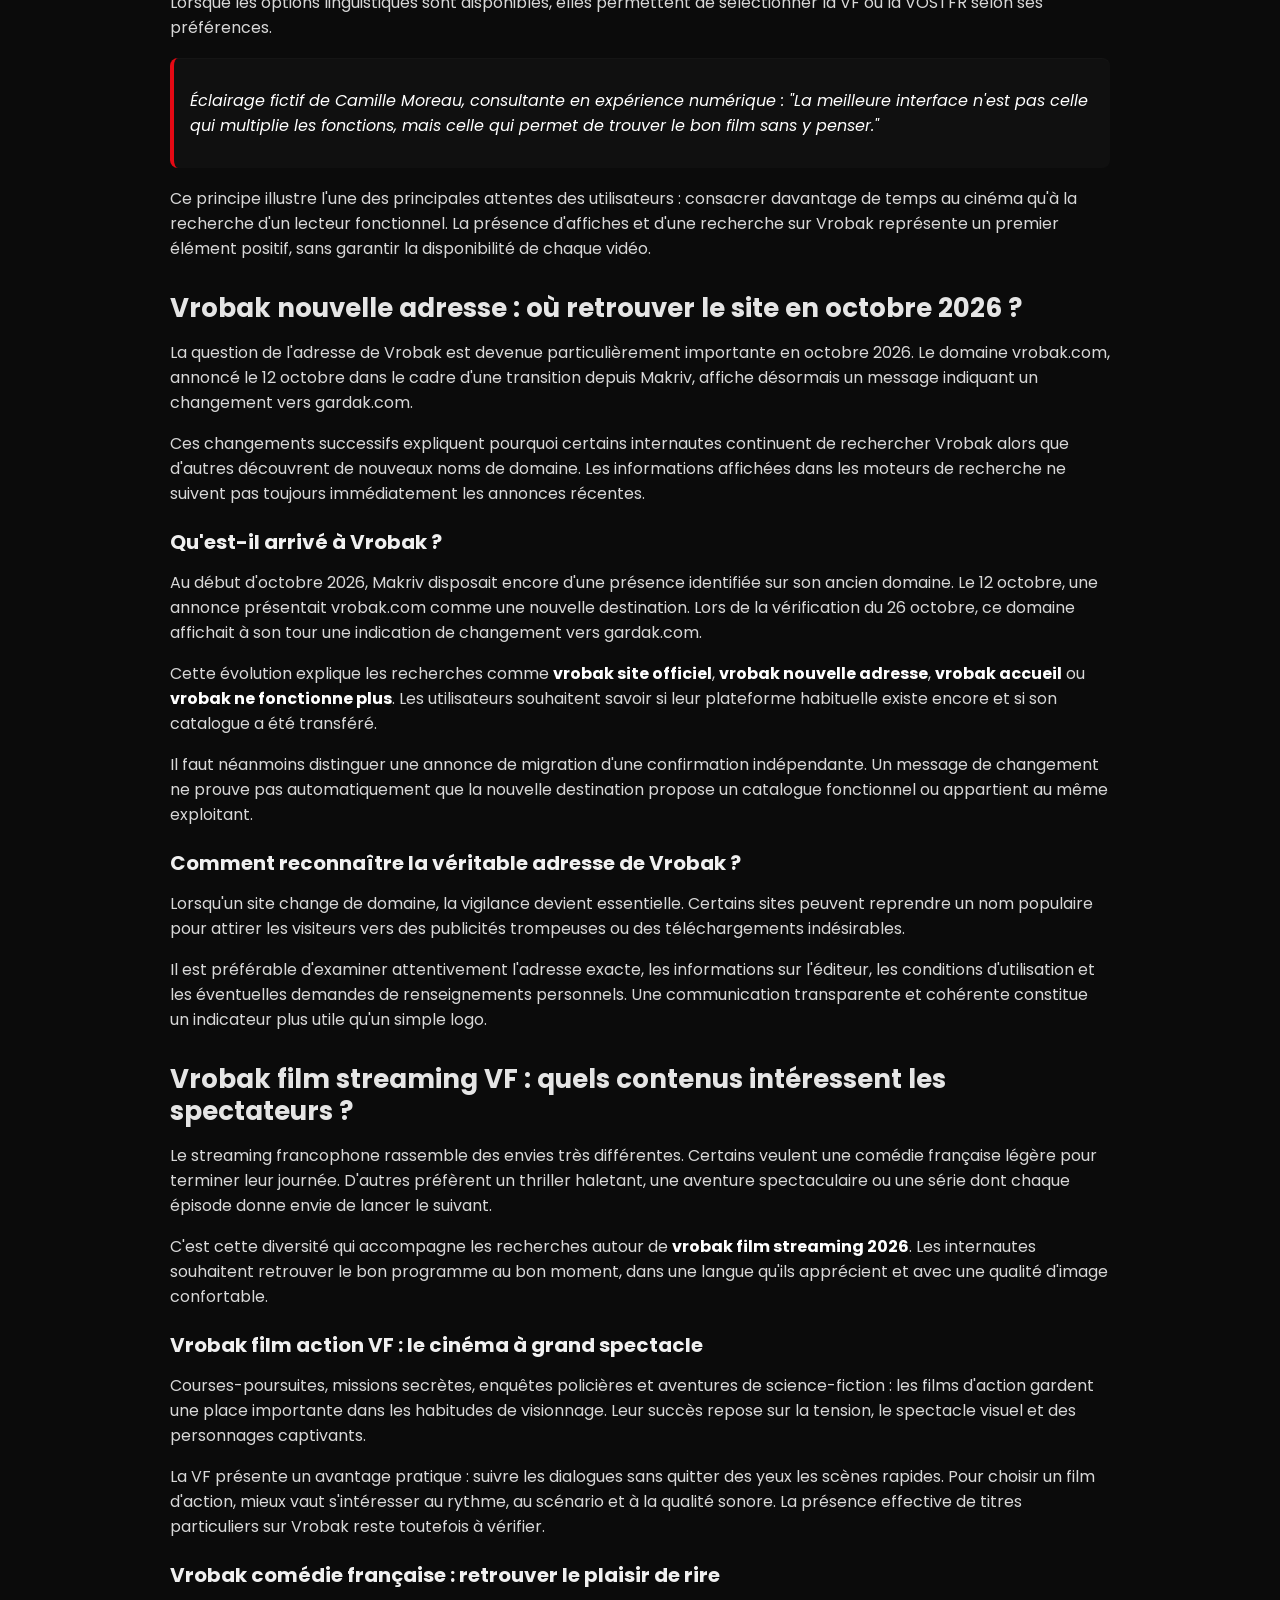
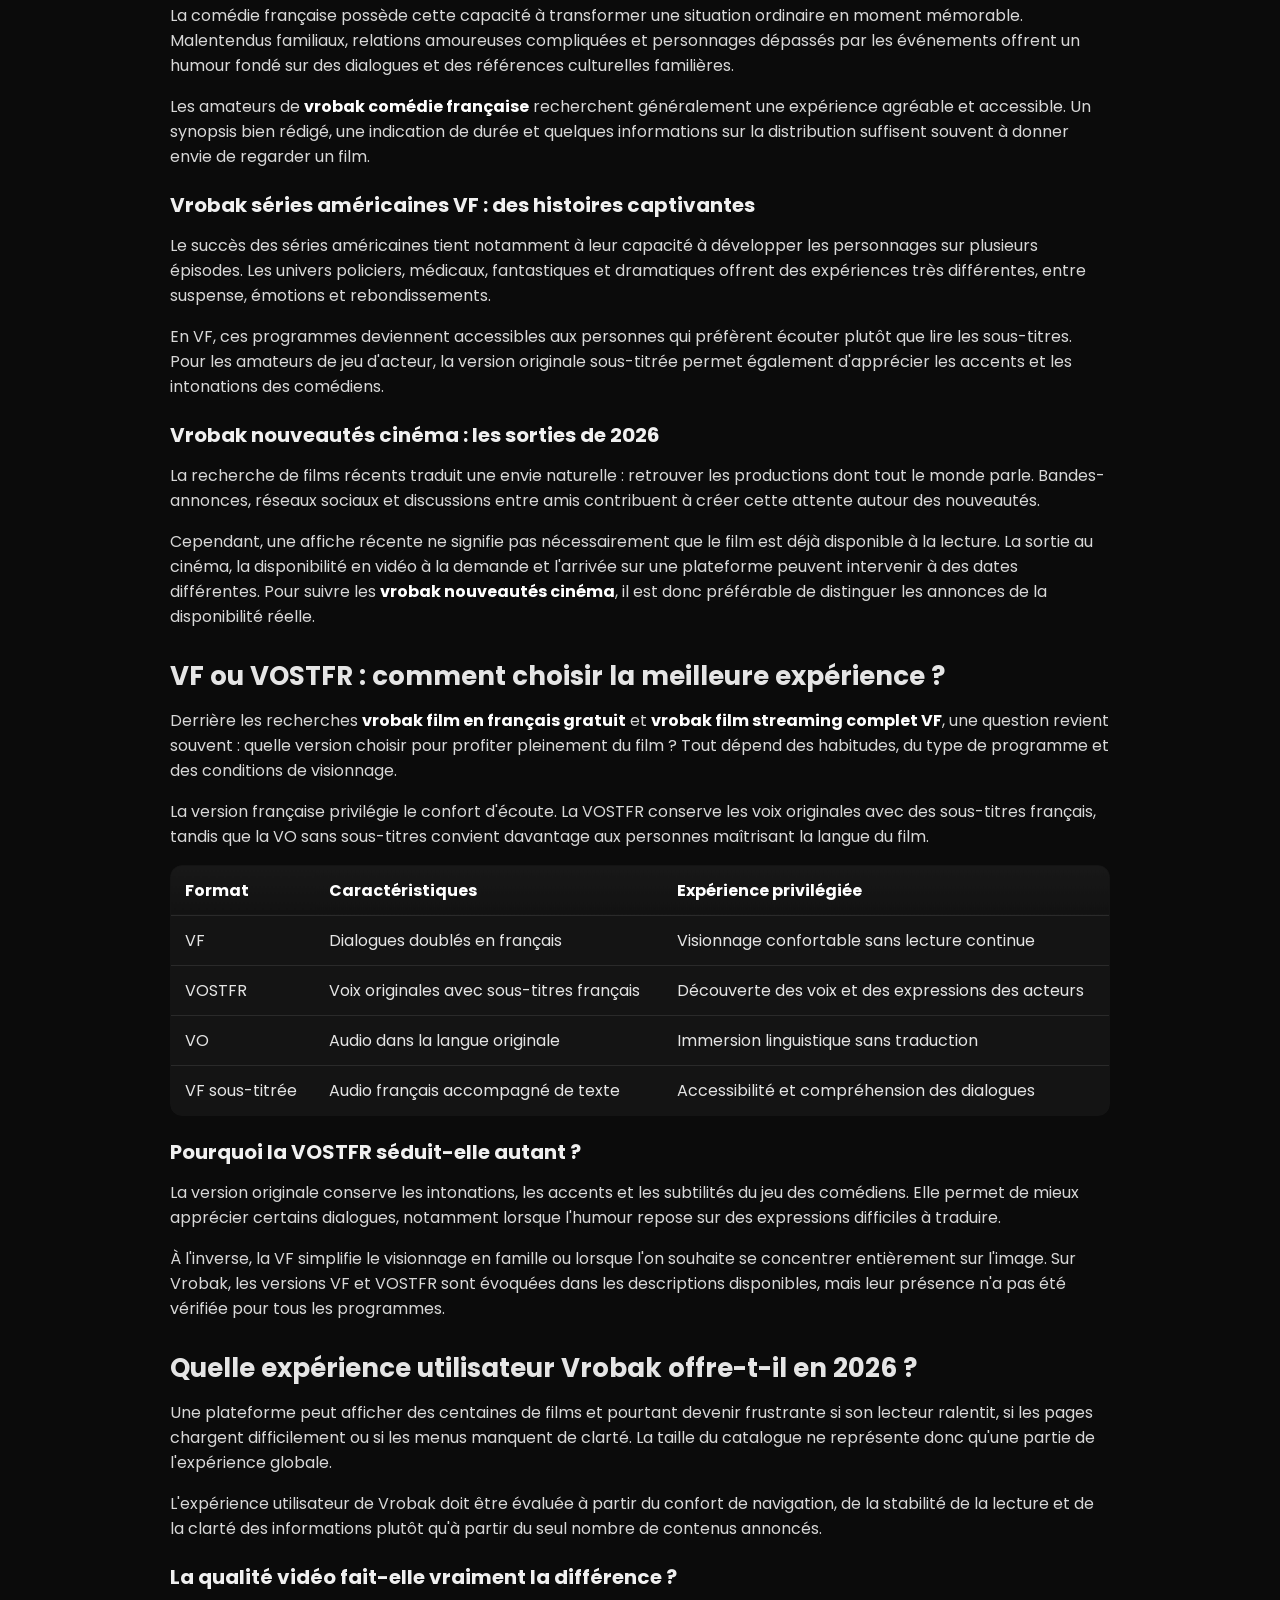
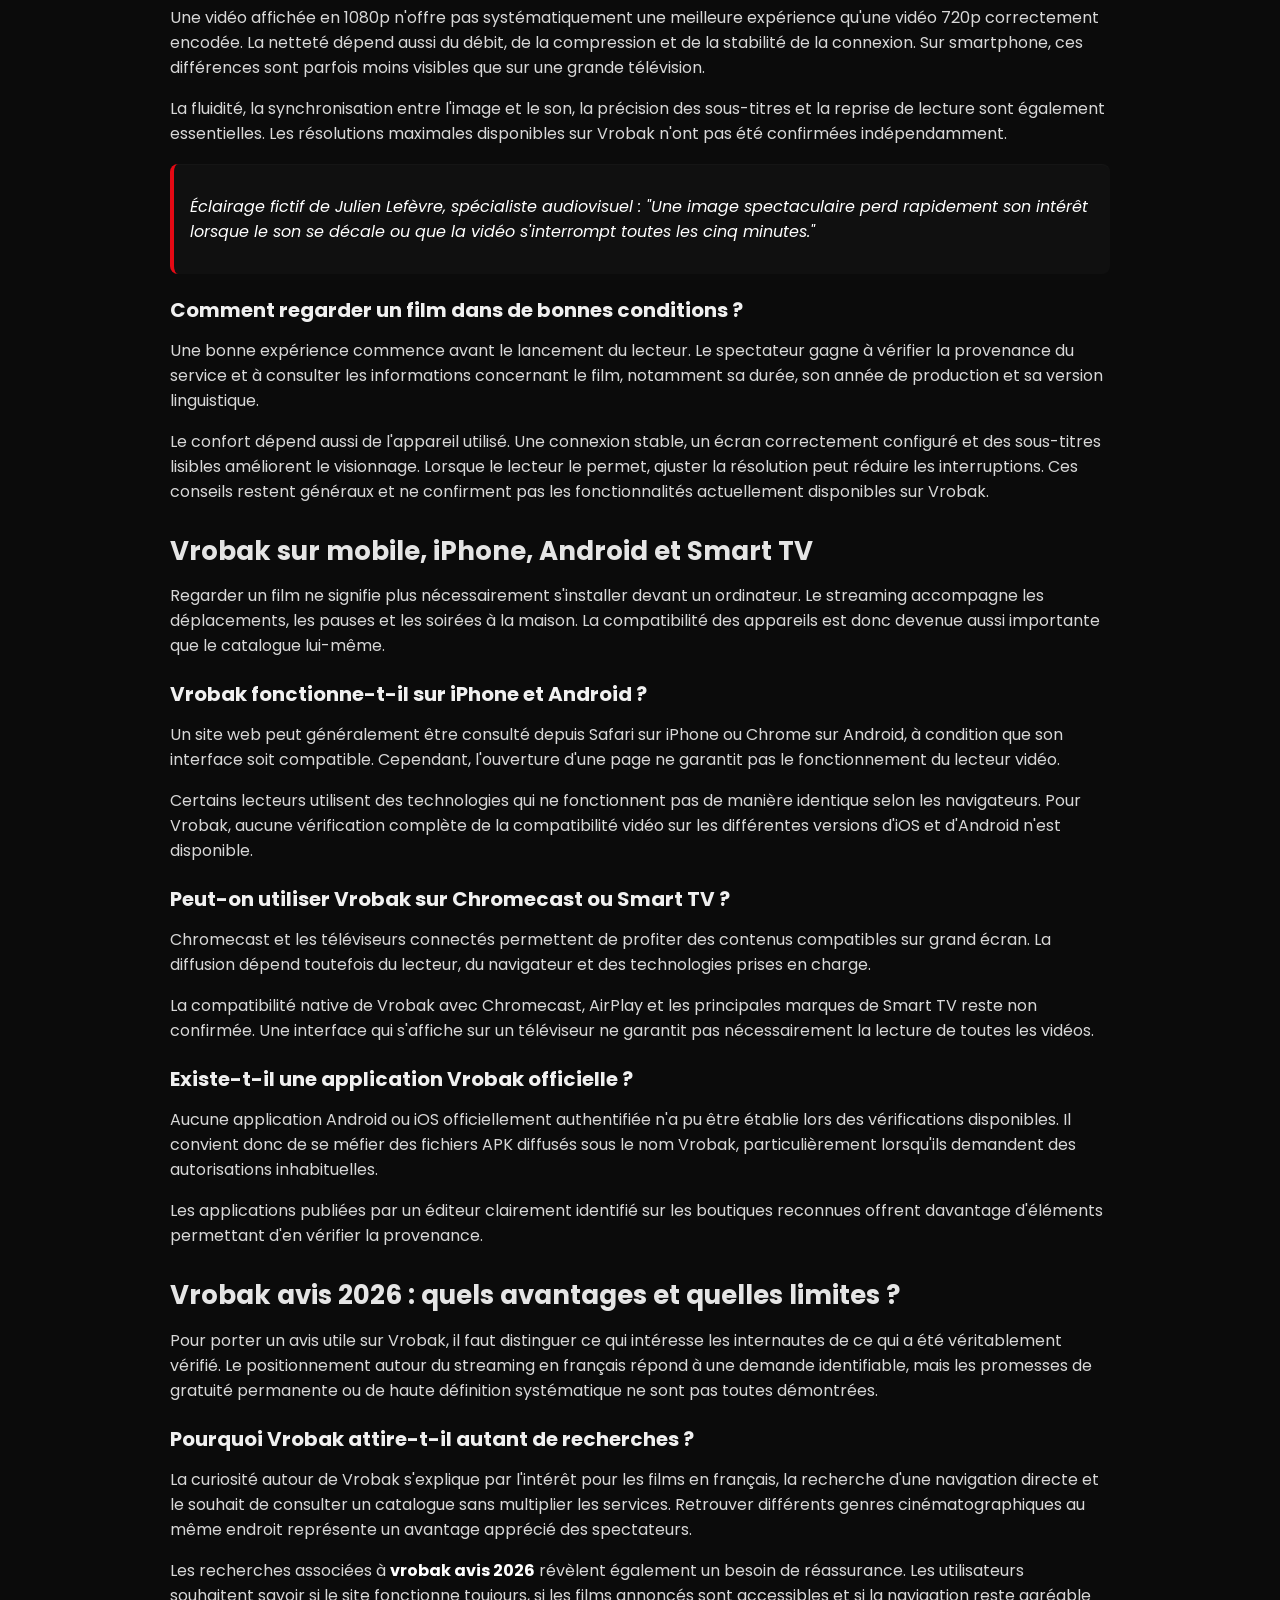
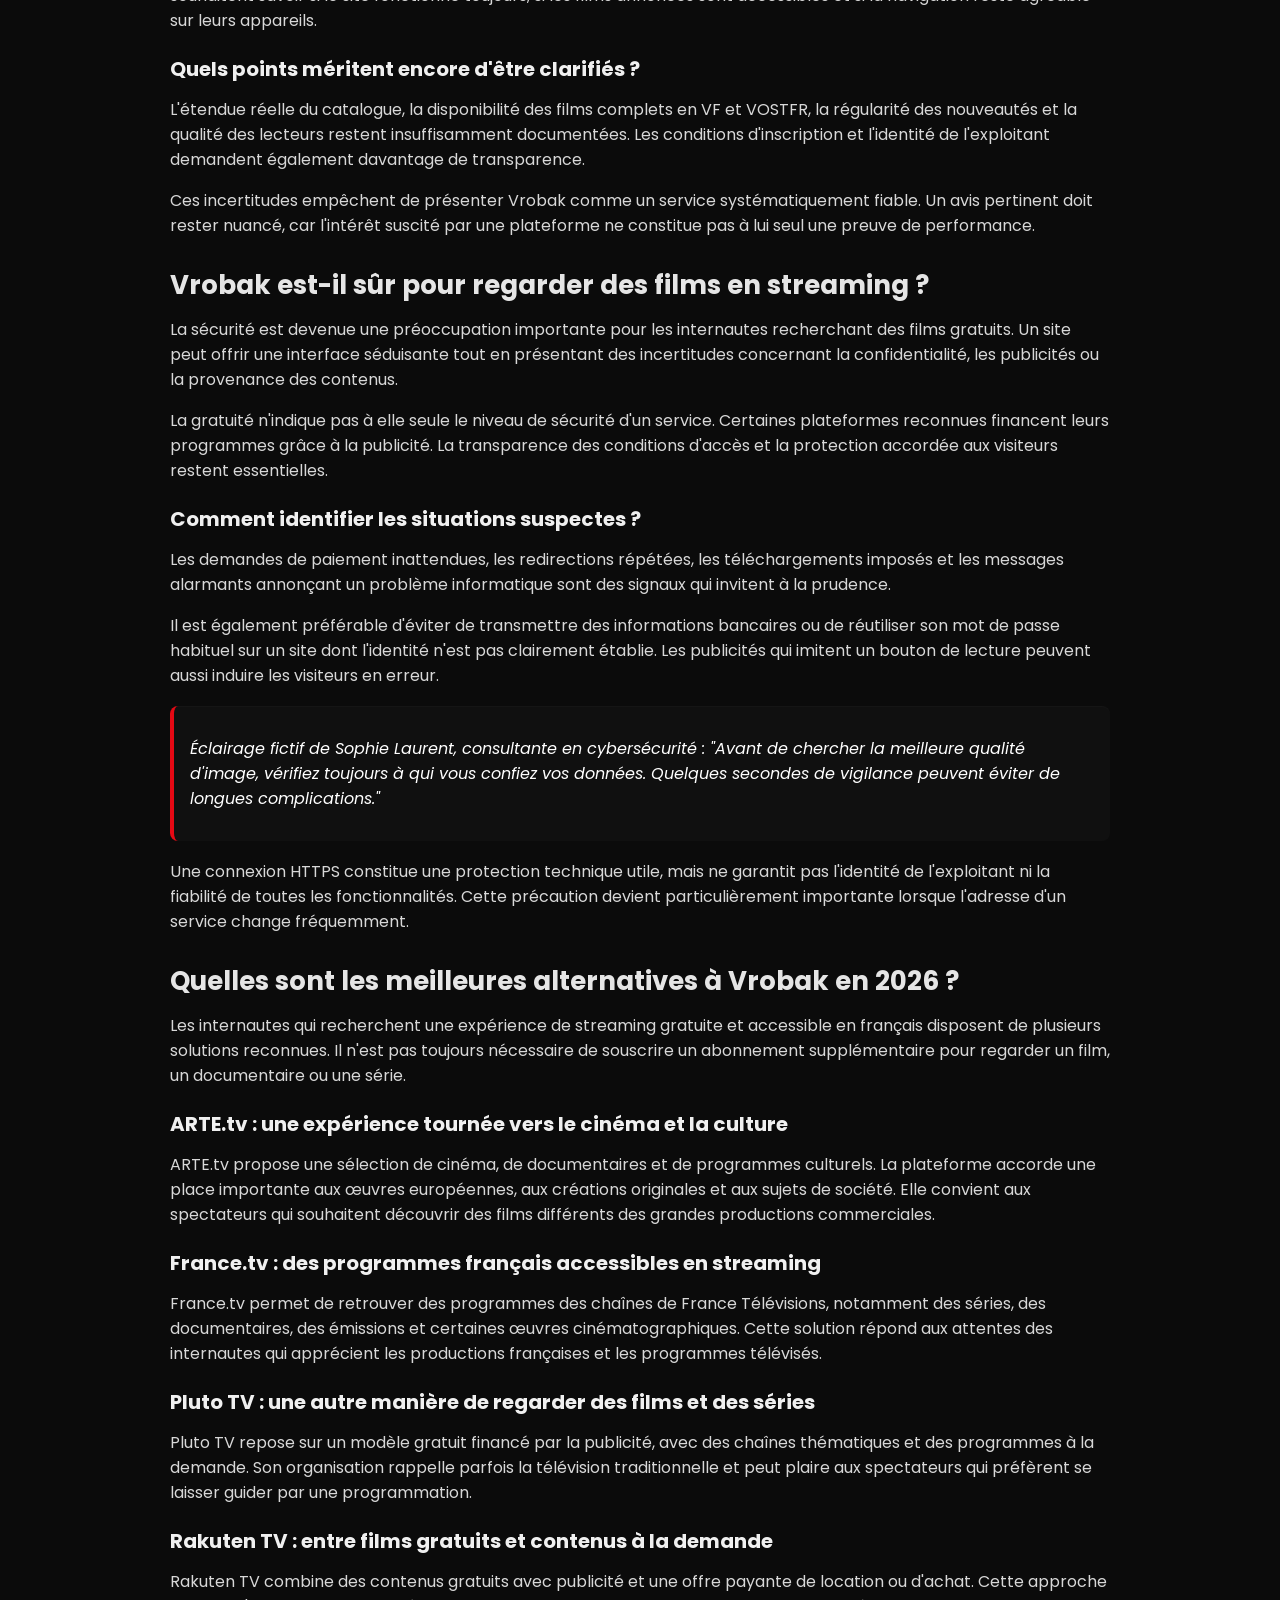
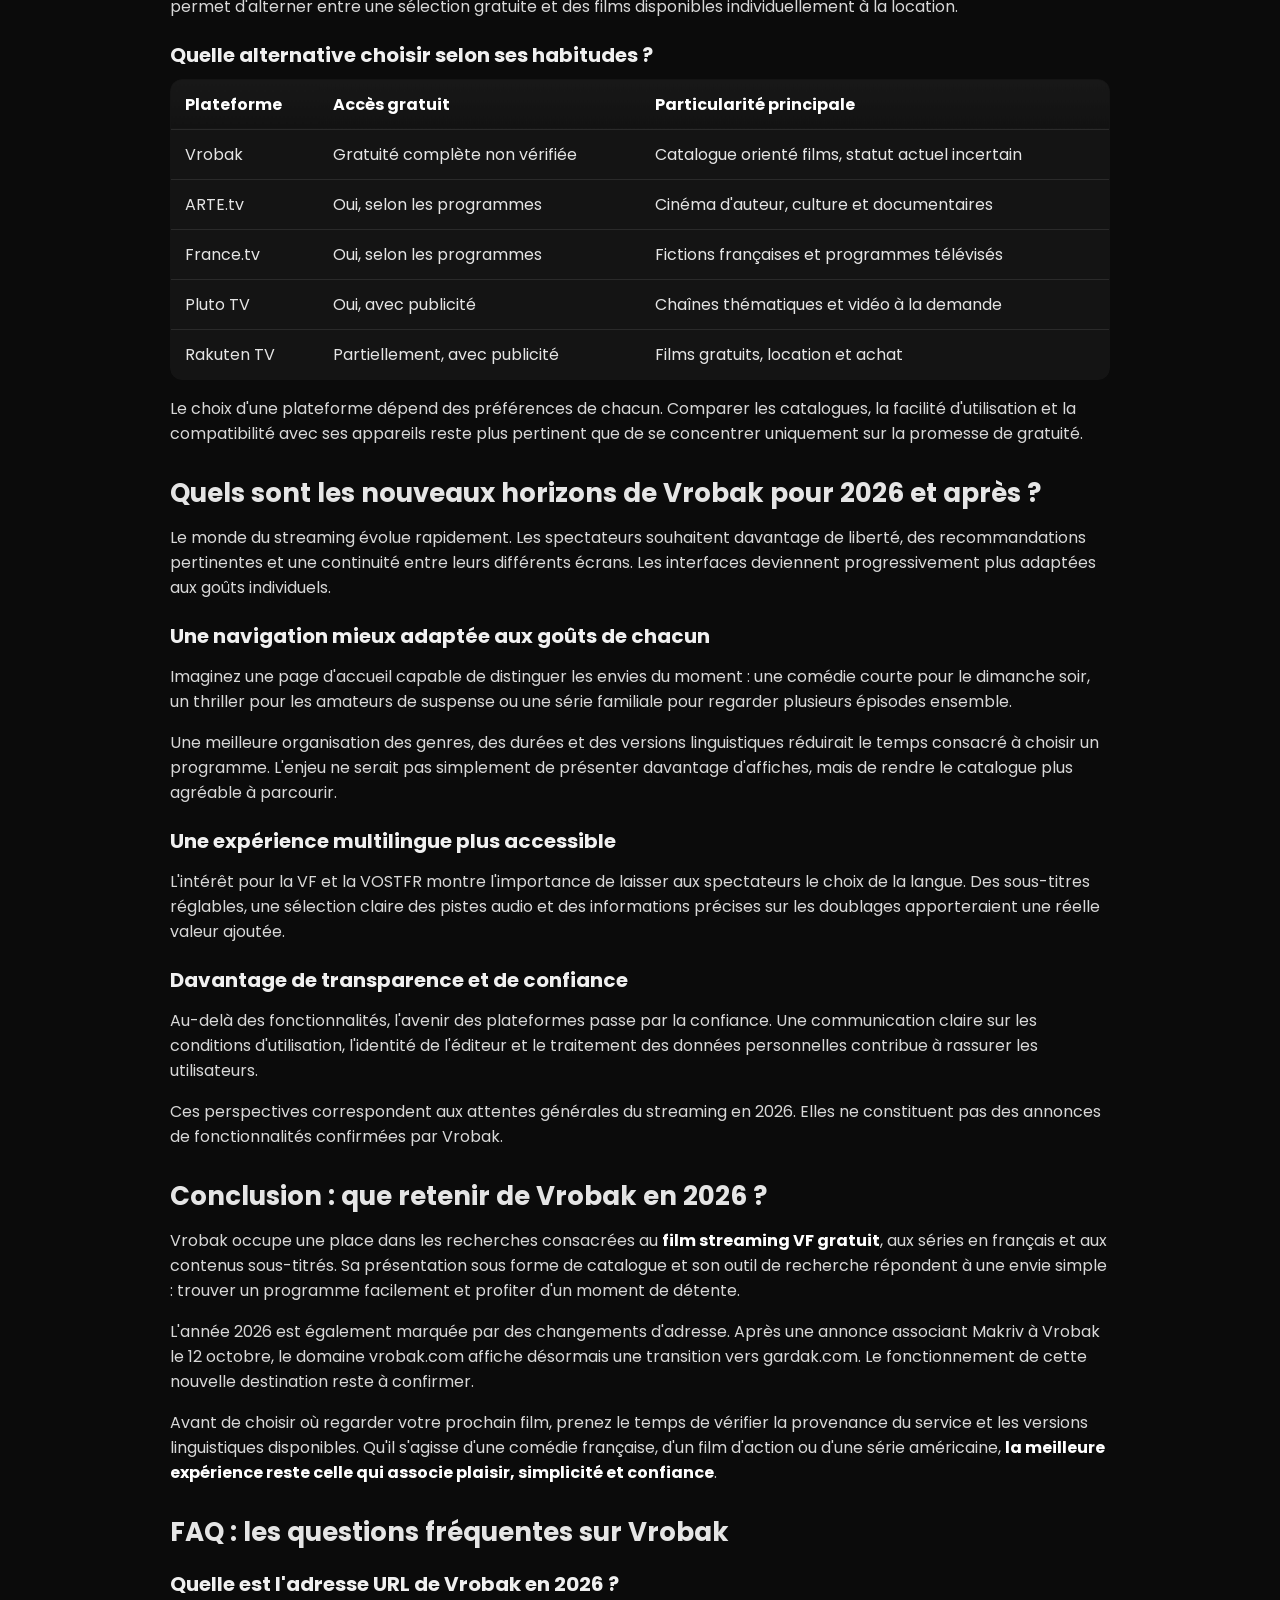
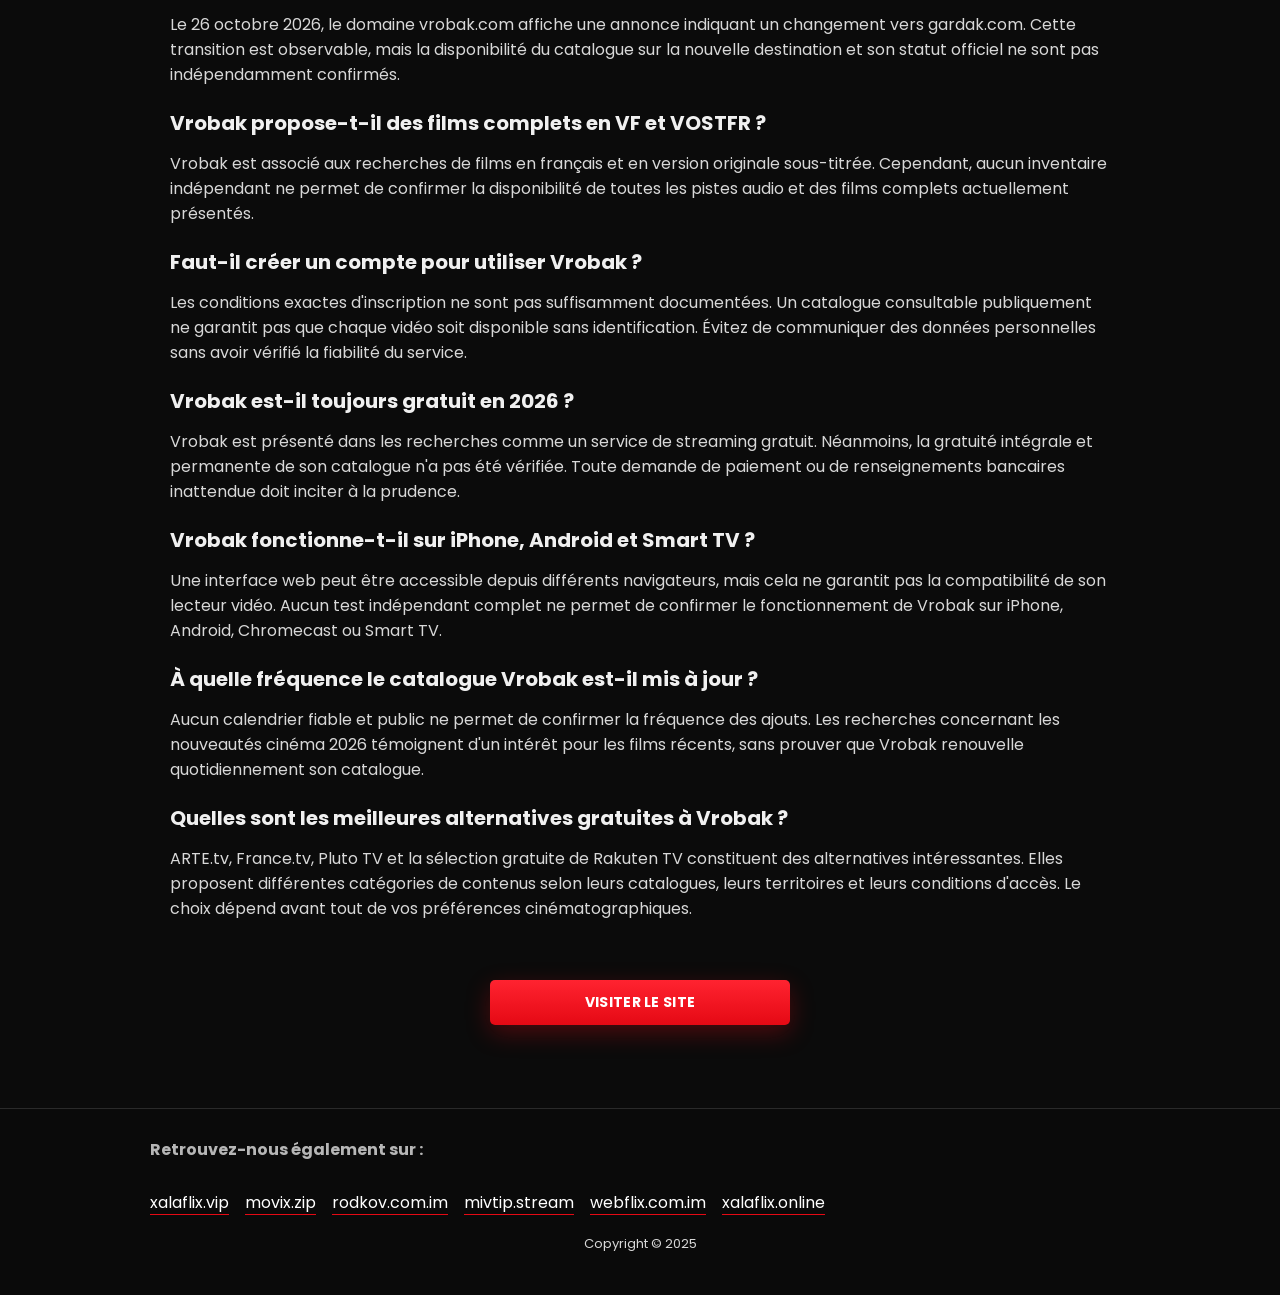
<file: vrobak.digital/index.html>
<!DOCTYPE html>
<html lang="fr">
<head>
  <meta charset="UTF-8">
  <meta name="viewport" content="width=device-width, initial-scale=1.0">

  <title>Vrobak - Films HD Avec Voix Française Et Sous-titres Gratuits</title>

<meta name="description" content="Vrobak change d'adresse en 2026. Films VF, VOSTFR, accès mobile, sécurité et alternatives : les repères essentiels avant votre prochaine séance.">

  <meta name="robots" content="index, follow">
  <link rel="shortcut icon" href="./images/favicon.ico" type="image/x-icon">
  <meta property="og:image" content="./images/banner.jpg">
  <link rel="stylesheet" href="./style.css">
  <script src="./script.js"></script>
  
</head>
<body>
  <header>Vrobak</header>

  <article>

    <h1>Vrobak - Films HD Avec Voix Française Et Sous-titres Gratuits</h1>

    <div class="btn-hover color-9" onclick="window.open('https://loiflix.cc/fr/', '_blank')">Visiter le site</div>
    
    <main id="grid" aria-live="polite"></main>

<p>Vrobak fait parler de lui en 2026 auprès des amateurs de cinéma qui recherchent des films en streaming gratuit, des versions françaises (VF) et des programmes sous-titrés en français (VOSTFR). Entre les dernières nouveautés, les films d'action et les séries américaines, ce nom évoque une promesse simple : retrouver ses divertissements préférés sans multiplier les abonnements.</p>

<p style="text-align:center"><img src="./images/banner.jpg" width="800" height="448" alt="banner"></p>

<p>Mais une bonne soirée cinéma ne se résume pas à cliquer sur une affiche. Encore faut-il trouver la bonne adresse, choisir la version linguistique adaptée et profiter d'une lecture confortable. Avec les changements de domaine observés en octobre 2026, plusieurs questions méritent des réponses précises. Que propose réellement Vrobak ? Comment fonctionne son catalogue ? Peut-on l'utiliser sur smartphone ou télévision connectée ? Voici un tour d'horizon de cette plateforme et des attentes des spectateurs francophones.</p>

<h2>Qu'est-ce que Vrobak et comment fonctionne ce site de streaming ?</h2>

<p>Vrobak est un nom associé à un site de streaming de films et de séries destiné principalement aux internautes francophones. Son catalogue visuel et son outil de recherche ont été observés en octobre 2026, mais les performances de lecture et les conditions d'accès restent partiellement documentées.</p>

<p>L'idée répond à une habitude bien française : vouloir choisir tranquillement son film du soir, en français si possible, sans devoir parcourir cinq applications différentes. Dans un univers numérique où les offres audiovisuelles se multiplient, la simplicité devient un véritable argument.</p>

<h3>Une approche du cinéma fondée sur la simplicité</h3>

<p>Un site de streaming agréable doit permettre au spectateur de passer rapidement de l'envie de regarder un film à sa découverte. L'organisation des affiches, la pertinence du moteur de recherche et la présentation des informations jouent un rôle essentiel.</p>

<p>Un catalogue visuel facilite l'identification des programmes, tandis qu'une recherche accessible permet de retrouver un titre facilement. Les synopsis, les années de sortie et les indications de genre rendent également le choix plus intuitif. Lorsque les options linguistiques sont disponibles, elles permettent de sélectionner la VF ou la VOSTFR selon ses préférences.</p>

<blockquote>
<p><em>Éclairage fictif de Camille Moreau, consultante en expérience numérique : "La meilleure interface n'est pas celle qui multiplie les fonctions, mais celle qui permet de trouver le bon film sans y penser."</em></p>
</blockquote>

<p>Ce principe illustre l'une des principales attentes des utilisateurs : consacrer davantage de temps au cinéma qu'à la recherche d'un lecteur fonctionnel. La présence d'affiches et d'une recherche sur Vrobak représente un premier élément positif, sans garantir la disponibilité de chaque vidéo.</p>

<h2>Vrobak nouvelle adresse : où retrouver le site en octobre 2026 ?</h2>

<p>La question de l'adresse de Vrobak est devenue particulièrement importante en octobre 2026. Le domaine vrobak.com, annoncé le 12 octobre dans le cadre d'une transition depuis Makriv, affiche désormais un message indiquant un changement vers gardak.com.</p>

<p>Ces changements successifs expliquent pourquoi certains internautes continuent de rechercher Vrobak alors que d'autres découvrent de nouveaux noms de domaine. Les informations affichées dans les moteurs de recherche ne suivent pas toujours immédiatement les annonces récentes.</p>

<h3>Qu'est-il arrivé à Vrobak ?</h3>

<p>Au début d'octobre 2026, Makriv disposait encore d'une présence identifiée sur son ancien domaine. Le 12 octobre, une annonce présentait vrobak.com comme une nouvelle destination. Lors de la vérification du 26 octobre, ce domaine affichait à son tour une indication de changement vers gardak.com.</p>

<p>Cette évolution explique les recherches comme <strong>vrobak site officiel</strong>, <strong>vrobak nouvelle adresse</strong>, <strong>vrobak accueil</strong> ou <strong>vrobak ne fonctionne plus</strong>. Les utilisateurs souhaitent savoir si leur plateforme habituelle existe encore et si son catalogue a été transféré.</p>

<p>Il faut néanmoins distinguer une annonce de migration d'une confirmation indépendante. Un message de changement ne prouve pas automatiquement que la nouvelle destination propose un catalogue fonctionnel ou appartient au même exploitant.</p>

<h3>Comment reconnaître la véritable adresse de Vrobak ?</h3>

<p>Lorsqu'un site change de domaine, la vigilance devient essentielle. Certains sites peuvent reprendre un nom populaire pour attirer les visiteurs vers des publicités trompeuses ou des téléchargements indésirables.</p>

<p>Il est préférable d'examiner attentivement l'adresse exacte, les informations sur l'éditeur, les conditions d'utilisation et les éventuelles demandes de renseignements personnels. Une communication transparente et cohérente constitue un indicateur plus utile qu'un simple logo.</p>

<h2>Vrobak film streaming VF : quels contenus intéressent les spectateurs ?</h2>

<p>Le streaming francophone rassemble des envies très différentes. Certains veulent une comédie française légère pour terminer leur journée. D'autres préfèrent un thriller haletant, une aventure spectaculaire ou une série dont chaque épisode donne envie de lancer le suivant.</p>

<p>C'est cette diversité qui accompagne les recherches autour de <strong>vrobak film streaming 2026</strong>. Les internautes souhaitent retrouver le bon programme au bon moment, dans une langue qu'ils apprécient et avec une qualité d'image confortable.</p>

<h3>Vrobak film action VF : le cinéma à grand spectacle</h3>

<p>Courses-poursuites, missions secrètes, enquêtes policières et aventures de science-fiction : les films d'action gardent une place importante dans les habitudes de visionnage. Leur succès repose sur la tension, le spectacle visuel et des personnages captivants.</p>

<p>La VF présente un avantage pratique : suivre les dialogues sans quitter des yeux les scènes rapides. Pour choisir un film d'action, mieux vaut s'intéresser au rythme, au scénario et à la qualité sonore. La présence effective de titres particuliers sur Vrobak reste toutefois à vérifier.</p>

<h3>Vrobak comédie française : retrouver le plaisir de rire</h3>

<p>La comédie française possède cette capacité à transformer une situation ordinaire en moment mémorable. Malentendus familiaux, relations amoureuses compliquées et personnages dépassés par les événements offrent un humour fondé sur des dialogues et des références culturelles familières.</p>

<p>Les amateurs de <strong>vrobak comédie française</strong> recherchent généralement une expérience agréable et accessible. Un synopsis bien rédigé, une indication de durée et quelques informations sur la distribution suffisent souvent à donner envie de regarder un film.</p>

<h3>Vrobak séries américaines VF : des histoires captivantes</h3>

<p>Le succès des séries américaines tient notamment à leur capacité à développer les personnages sur plusieurs épisodes. Les univers policiers, médicaux, fantastiques et dramatiques offrent des expériences très différentes, entre suspense, émotions et rebondissements.</p>

<p>En VF, ces programmes deviennent accessibles aux personnes qui préfèrent écouter plutôt que lire les sous-titres. Pour les amateurs de jeu d'acteur, la version originale sous-titrée permet également d'apprécier les accents et les intonations des comédiens.</p>

<h3>Vrobak nouveautés cinéma : les sorties de 2026</h3>

<p>La recherche de films récents traduit une envie naturelle : retrouver les productions dont tout le monde parle. Bandes-annonces, réseaux sociaux et discussions entre amis contribuent à créer cette attente autour des nouveautés.</p>

<p>Cependant, une affiche récente ne signifie pas nécessairement que le film est déjà disponible à la lecture. La sortie au cinéma, la disponibilité en vidéo à la demande et l'arrivée sur une plateforme peuvent intervenir à des dates différentes. Pour suivre les <strong>vrobak nouveautés cinéma</strong>, il est donc préférable de distinguer les annonces de la disponibilité réelle.</p>

<h2>VF ou VOSTFR : comment choisir la meilleure expérience ?</h2>

<p>Derrière les recherches <strong>vrobak film en français gratuit</strong> et <strong>vrobak film streaming complet VF</strong>, une question revient souvent : quelle version choisir pour profiter pleinement du film ? Tout dépend des habitudes, du type de programme et des conditions de visionnage.</p>

<p>La version française privilégie le confort d'écoute. La VOSTFR conserve les voix originales avec des sous-titres français, tandis que la VO sans sous-titres convient davantage aux personnes maîtrisant la langue du film.</p>

<div class="table-responsive">
<table>
<thead>
<tr>
<th>Format</th>
<th>Caractéristiques</th>
<th>Expérience privilégiée</th>
</tr>
</thead>
<tbody>
<tr>
<td>VF</td>
<td>Dialogues doublés en français</td>
<td>Visionnage confortable sans lecture continue</td>
</tr>
<tr>
<td>VOSTFR</td>
<td>Voix originales avec sous-titres français</td>
<td>Découverte des voix et des expressions des acteurs</td>
</tr>
<tr>
<td>VO</td>
<td>Audio dans la langue originale</td>
<td>Immersion linguistique sans traduction</td>
</tr>
<tr>
<td>VF sous-titrée</td>
<td>Audio français accompagné de texte</td>
<td>Accessibilité et compréhension des dialogues</td>
</tr>
</tbody>
</table>
</div>

<h3>Pourquoi la VOSTFR séduit-elle autant ?</h3>

<p>La version originale conserve les intonations, les accents et les subtilités du jeu des comédiens. Elle permet de mieux apprécier certains dialogues, notamment lorsque l'humour repose sur des expressions difficiles à traduire.</p>

<p>À l'inverse, la VF simplifie le visionnage en famille ou lorsque l'on souhaite se concentrer entièrement sur l'image. Sur Vrobak, les versions VF et VOSTFR sont évoquées dans les descriptions disponibles, mais leur présence n'a pas été vérifiée pour tous les programmes.</p>

<h2>Quelle expérience utilisateur Vrobak offre-t-il en 2026 ?</h2>

<p>Une plateforme peut afficher des centaines de films et pourtant devenir frustrante si son lecteur ralentit, si les pages chargent difficilement ou si les menus manquent de clarté. La taille du catalogue ne représente donc qu'une partie de l'expérience globale.</p>

<p>L'expérience utilisateur de Vrobak doit être évaluée à partir du confort de navigation, de la stabilité de la lecture et de la clarté des informations plutôt qu'à partir du seul nombre de contenus annoncés.</p>

<h3>La qualité vidéo fait-elle vraiment la différence ?</h3>

<p>Une vidéo affichée en 1080p n'offre pas systématiquement une meilleure expérience qu'une vidéo 720p correctement encodée. La netteté dépend aussi du débit, de la compression et de la stabilité de la connexion. Sur smartphone, ces différences sont parfois moins visibles que sur une grande télévision.</p>

<p>La fluidité, la synchronisation entre l'image et le son, la précision des sous-titres et la reprise de lecture sont également essentielles. Les résolutions maximales disponibles sur Vrobak n'ont pas été confirmées indépendamment.</p>

<blockquote>
<p><em>Éclairage fictif de Julien Lefèvre, spécialiste audiovisuel : "Une image spectaculaire perd rapidement son intérêt lorsque le son se décale ou que la vidéo s'interrompt toutes les cinq minutes."</em></p>
</blockquote>

<h3>Comment regarder un film dans de bonnes conditions ?</h3>

<p>Une bonne expérience commence avant le lancement du lecteur. Le spectateur gagne à vérifier la provenance du service et à consulter les informations concernant le film, notamment sa durée, son année de production et sa version linguistique.</p>

<p>Le confort dépend aussi de l'appareil utilisé. Une connexion stable, un écran correctement configuré et des sous-titres lisibles améliorent le visionnage. Lorsque le lecteur le permet, ajuster la résolution peut réduire les interruptions. Ces conseils restent généraux et ne confirment pas les fonctionnalités actuellement disponibles sur Vrobak.</p>

<h2>Vrobak sur mobile, iPhone, Android et Smart TV</h2>

<p>Regarder un film ne signifie plus nécessairement s'installer devant un ordinateur. Le streaming accompagne les déplacements, les pauses et les soirées à la maison. La compatibilité des appareils est donc devenue aussi importante que le catalogue lui-même.</p>

<h3>Vrobak fonctionne-t-il sur iPhone et Android ?</h3>

<p>Un site web peut généralement être consulté depuis Safari sur iPhone ou Chrome sur Android, à condition que son interface soit compatible. Cependant, l'ouverture d'une page ne garantit pas le fonctionnement du lecteur vidéo.</p>

<p>Certains lecteurs utilisent des technologies qui ne fonctionnent pas de manière identique selon les navigateurs. Pour Vrobak, aucune vérification complète de la compatibilité vidéo sur les différentes versions d'iOS et d'Android n'est disponible.</p>

<h3>Peut-on utiliser Vrobak sur Chromecast ou Smart TV ?</h3>

<p>Chromecast et les téléviseurs connectés permettent de profiter des contenus compatibles sur grand écran. La diffusion dépend toutefois du lecteur, du navigateur et des technologies prises en charge.</p>

<p>La compatibilité native de Vrobak avec Chromecast, AirPlay et les principales marques de Smart TV reste non confirmée. Une interface qui s'affiche sur un téléviseur ne garantit pas nécessairement la lecture de toutes les vidéos.</p>

<h3>Existe-t-il une application Vrobak officielle ?</h3>

<p>Aucune application Android ou iOS officiellement authentifiée n'a pu être établie lors des vérifications disponibles. Il convient donc de se méfier des fichiers APK diffusés sous le nom Vrobak, particulièrement lorsqu'ils demandent des autorisations inhabituelles.</p>

<p>Les applications publiées par un éditeur clairement identifié sur les boutiques reconnues offrent davantage d'éléments permettant d'en vérifier la provenance.</p>

<h2>Vrobak avis 2026 : quels avantages et quelles limites ?</h2>

<p>Pour porter un avis utile sur Vrobak, il faut distinguer ce qui intéresse les internautes de ce qui a été véritablement vérifié. Le positionnement autour du streaming en français répond à une demande identifiable, mais les promesses de gratuité permanente ou de haute définition systématique ne sont pas toutes démontrées.</p>

<h3>Pourquoi Vrobak attire-t-il autant de recherches ?</h3>

<p>La curiosité autour de Vrobak s'explique par l'intérêt pour les films en français, la recherche d'une navigation directe et le souhait de consulter un catalogue sans multiplier les services. Retrouver différents genres cinématographiques au même endroit représente un avantage apprécié des spectateurs.</p>

<p>Les recherches associées à <strong>vrobak avis 2026</strong> révèlent également un besoin de réassurance. Les utilisateurs souhaitent savoir si le site fonctionne toujours, si les films annoncés sont accessibles et si la navigation reste agréable sur leurs appareils.</p>

<h3>Quels points méritent encore d'être clarifiés ?</h3>

<p>L'étendue réelle du catalogue, la disponibilité des films complets en VF et VOSTFR, la régularité des nouveautés et la qualité des lecteurs restent insuffisamment documentées. Les conditions d'inscription et l'identité de l'exploitant demandent également davantage de transparence.</p>

<p>Ces incertitudes empêchent de présenter Vrobak comme un service systématiquement fiable. Un avis pertinent doit rester nuancé, car l'intérêt suscité par une plateforme ne constitue pas à lui seul une preuve de performance.</p>

<h2>Vrobak est-il sûr pour regarder des films en streaming ?</h2>

<p>La sécurité est devenue une préoccupation importante pour les internautes recherchant des films gratuits. Un site peut offrir une interface séduisante tout en présentant des incertitudes concernant la confidentialité, les publicités ou la provenance des contenus.</p>

<p>La gratuité n'indique pas à elle seule le niveau de sécurité d'un service. Certaines plateformes reconnues financent leurs programmes grâce à la publicité. La transparence des conditions d'accès et la protection accordée aux visiteurs restent essentielles.</p>

<h3>Comment identifier les situations suspectes ?</h3>

<p>Les demandes de paiement inattendues, les redirections répétées, les téléchargements imposés et les messages alarmants annonçant un problème informatique sont des signaux qui invitent à la prudence.</p>

<p>Il est également préférable d'éviter de transmettre des informations bancaires ou de réutiliser son mot de passe habituel sur un site dont l'identité n'est pas clairement établie. Les publicités qui imitent un bouton de lecture peuvent aussi induire les visiteurs en erreur.</p>

<blockquote>
<p><em>Éclairage fictif de Sophie Laurent, consultante en cybersécurité : "Avant de chercher la meilleure qualité d'image, vérifiez toujours à qui vous confiez vos données. Quelques secondes de vigilance peuvent éviter de longues complications."</em></p>
</blockquote>

<p>Une connexion HTTPS constitue une protection technique utile, mais ne garantit pas l'identité de l'exploitant ni la fiabilité de toutes les fonctionnalités. Cette précaution devient particulièrement importante lorsque l'adresse d'un service change fréquemment.</p>

<h2>Quelles sont les meilleures alternatives à Vrobak en 2026 ?</h2>

<p>Les internautes qui recherchent une expérience de streaming gratuite et accessible en français disposent de plusieurs solutions reconnues. Il n'est pas toujours nécessaire de souscrire un abonnement supplémentaire pour regarder un film, un documentaire ou une série.</p>

<h3>ARTE.tv : une expérience tournée vers le cinéma et la culture</h3>

<p>ARTE.tv propose une sélection de cinéma, de documentaires et de programmes culturels. La plateforme accorde une place importante aux œuvres européennes, aux créations originales et aux sujets de société. Elle convient aux spectateurs qui souhaitent découvrir des films différents des grandes productions commerciales.</p>

<h3>France.tv : des programmes français accessibles en streaming</h3>

<p>France.tv permet de retrouver des programmes des chaînes de France Télévisions, notamment des séries, des documentaires, des émissions et certaines œuvres cinématographiques. Cette solution répond aux attentes des internautes qui apprécient les productions françaises et les programmes télévisés.</p>

<h3>Pluto TV : une autre manière de regarder des films et des séries</h3>

<p>Pluto TV repose sur un modèle gratuit financé par la publicité, avec des chaînes thématiques et des programmes à la demande. Son organisation rappelle parfois la télévision traditionnelle et peut plaire aux spectateurs qui préfèrent se laisser guider par une programmation.</p>

<h3>Rakuten TV : entre films gratuits et contenus à la demande</h3>

<p>Rakuten TV combine des contenus gratuits avec publicité et une offre payante de location ou d'achat. Cette approche permet d'alterner entre une sélection gratuite et des films disponibles individuellement à la location.</p>

<h3>Quelle alternative choisir selon ses habitudes ?</h3>

<div class="table-responsive">
<table>
<thead>
<tr>
<th>Plateforme</th>
<th>Accès gratuit</th>
<th>Particularité principale</th>
</tr>
</thead>
<tbody>
<tr>
<td>Vrobak</td>
<td>Gratuité complète non vérifiée</td>
<td>Catalogue orienté films, statut actuel incertain</td>
</tr>
<tr>
<td>ARTE.tv</td>
<td>Oui, selon les programmes</td>
<td>Cinéma d'auteur, culture et documentaires</td>
</tr>
<tr>
<td>France.tv</td>
<td>Oui, selon les programmes</td>
<td>Fictions françaises et programmes télévisés</td>
</tr>
<tr>
<td>Pluto TV</td>
<td>Oui, avec publicité</td>
<td>Chaînes thématiques et vidéo à la demande</td>
</tr>
<tr>
<td>Rakuten TV</td>
<td>Partiellement, avec publicité</td>
<td>Films gratuits, location et achat</td>
</tr>
</tbody>
</table>
</div>

<p>Le choix d'une plateforme dépend des préférences de chacun. Comparer les catalogues, la facilité d'utilisation et la compatibilité avec ses appareils reste plus pertinent que de se concentrer uniquement sur la promesse de gratuité.</p>

<h2>Quels sont les nouveaux horizons de Vrobak pour 2026 et après ?</h2>

<p>Le monde du streaming évolue rapidement. Les spectateurs souhaitent davantage de liberté, des recommandations pertinentes et une continuité entre leurs différents écrans. Les interfaces deviennent progressivement plus adaptées aux goûts individuels.</p>

<h3>Une navigation mieux adaptée aux goûts de chacun</h3>

<p>Imaginez une page d'accueil capable de distinguer les envies du moment : une comédie courte pour le dimanche soir, un thriller pour les amateurs de suspense ou une série familiale pour regarder plusieurs épisodes ensemble.</p>

<p>Une meilleure organisation des genres, des durées et des versions linguistiques réduirait le temps consacré à choisir un programme. L'enjeu ne serait pas simplement de présenter davantage d'affiches, mais de rendre le catalogue plus agréable à parcourir.</p>

<h3>Une expérience multilingue plus accessible</h3>

<p>L'intérêt pour la VF et la VOSTFR montre l'importance de laisser aux spectateurs le choix de la langue. Des sous-titres réglables, une sélection claire des pistes audio et des informations précises sur les doublages apporteraient une réelle valeur ajoutée.</p>

<h3>Davantage de transparence et de confiance</h3>

<p>Au-delà des fonctionnalités, l'avenir des plateformes passe par la confiance. Une communication claire sur les conditions d'utilisation, l'identité de l'éditeur et le traitement des données personnelles contribue à rassurer les utilisateurs.</p>

<p>Ces perspectives correspondent aux attentes générales du streaming en 2026. Elles ne constituent pas des annonces de fonctionnalités confirmées par Vrobak.</p>

<h2>Conclusion : que retenir de Vrobak en 2026 ?</h2>

<p>Vrobak occupe une place dans les recherches consacrées au <strong>film streaming VF gratuit</strong>, aux séries en français et aux contenus sous-titrés. Sa présentation sous forme de catalogue et son outil de recherche répondent à une envie simple : trouver un programme facilement et profiter d'un moment de détente.</p>

<p>L'année 2026 est également marquée par des changements d'adresse. Après une annonce associant Makriv à Vrobak le 12 octobre, le domaine vrobak.com affiche désormais une transition vers gardak.com. Le fonctionnement de cette nouvelle destination reste à confirmer.</p>

<p>Avant de choisir où regarder votre prochain film, prenez le temps de vérifier la provenance du service et les versions linguistiques disponibles. Qu'il s'agisse d'une comédie française, d'un film d'action ou d'une série américaine, <strong>la meilleure expérience reste celle qui associe plaisir, simplicité et confiance</strong>.</p>

<h2>FAQ : les questions fréquentes sur Vrobak</h2>

<h3>Quelle est l'adresse URL de Vrobak en 2026 ?</h3>

<p>Le 26 octobre 2026, le domaine vrobak.com affiche une annonce indiquant un changement vers gardak.com. Cette transition est observable, mais la disponibilité du catalogue sur la nouvelle destination et son statut officiel ne sont pas indépendamment confirmés.</p>

<h3>Vrobak propose-t-il des films complets en VF et VOSTFR ?</h3>

<p>Vrobak est associé aux recherches de films en français et en version originale sous-titrée. Cependant, aucun inventaire indépendant ne permet de confirmer la disponibilité de toutes les pistes audio et des films complets actuellement présentés.</p>

<h3>Faut-il créer un compte pour utiliser Vrobak ?</h3>

<p>Les conditions exactes d'inscription ne sont pas suffisamment documentées. Un catalogue consultable publiquement ne garantit pas que chaque vidéo soit disponible sans identification. Évitez de communiquer des données personnelles sans avoir vérifié la fiabilité du service.</p>

<h3>Vrobak est-il toujours gratuit en 2026 ?</h3>

<p>Vrobak est présenté dans les recherches comme un service de streaming gratuit. Néanmoins, la gratuité intégrale et permanente de son catalogue n'a pas été vérifiée. Toute demande de paiement ou de renseignements bancaires inattendue doit inciter à la prudence.</p>

<h3>Vrobak fonctionne-t-il sur iPhone, Android et Smart TV ?</h3>

<p>Une interface web peut être accessible depuis différents navigateurs, mais cela ne garantit pas la compatibilité de son lecteur vidéo. Aucun test indépendant complet ne permet de confirmer le fonctionnement de Vrobak sur iPhone, Android, Chromecast ou Smart TV.</p>

<h3>À quelle fréquence le catalogue Vrobak est-il mis à jour ?</h3>

<p>Aucun calendrier fiable et public ne permet de confirmer la fréquence des ajouts. Les recherches concernant les nouveautés cinéma 2026 témoignent d'un intérêt pour les films récents, sans prouver que Vrobak renouvelle quotidiennement son catalogue.</p>

<h3>Quelles sont les meilleures alternatives gratuites à Vrobak ?</h3>

<p>ARTE.tv, France.tv, Pluto TV et la sélection gratuite de Rakuten TV constituent des alternatives intéressantes. Elles proposent différentes catégories de contenus selon leurs catalogues, leurs territoires et leurs conditions d'accès. Le choix dépend avant tout de vos préférences cinématographiques.</p>

    <br>
    <div class="btn-hover color-9" onclick="window.open('https://loiflix.cc/fr/', '_blank')">Visiter le site</div>
    <br>
  </article>
  <footer>
    <div class="wrap list-footer">
      <b>Retrouvez-nous également sur :</b>
      <ul>
        <li><a href="https://xalaflix.vip/">xalaflix.vip</a></li>
        <li><a href="https://movix.zip/">movix.zip</a></li>
        <li><a href="https://rodkov.com.im/">rodkov.com.im</a></li>
        <li><a href="https://mivtip.stream/">mivtip.stream</a></li>
        <li><a href="https://webflix.com.im/">webflix.com.im</a></li>
        <li><a href="https://xalaflix.online/">xalaflix.online</a></li>
      </ul>
    </div>

    <p>Copyright © 2025</p>
  </footer>
</body>
</html>
</file>
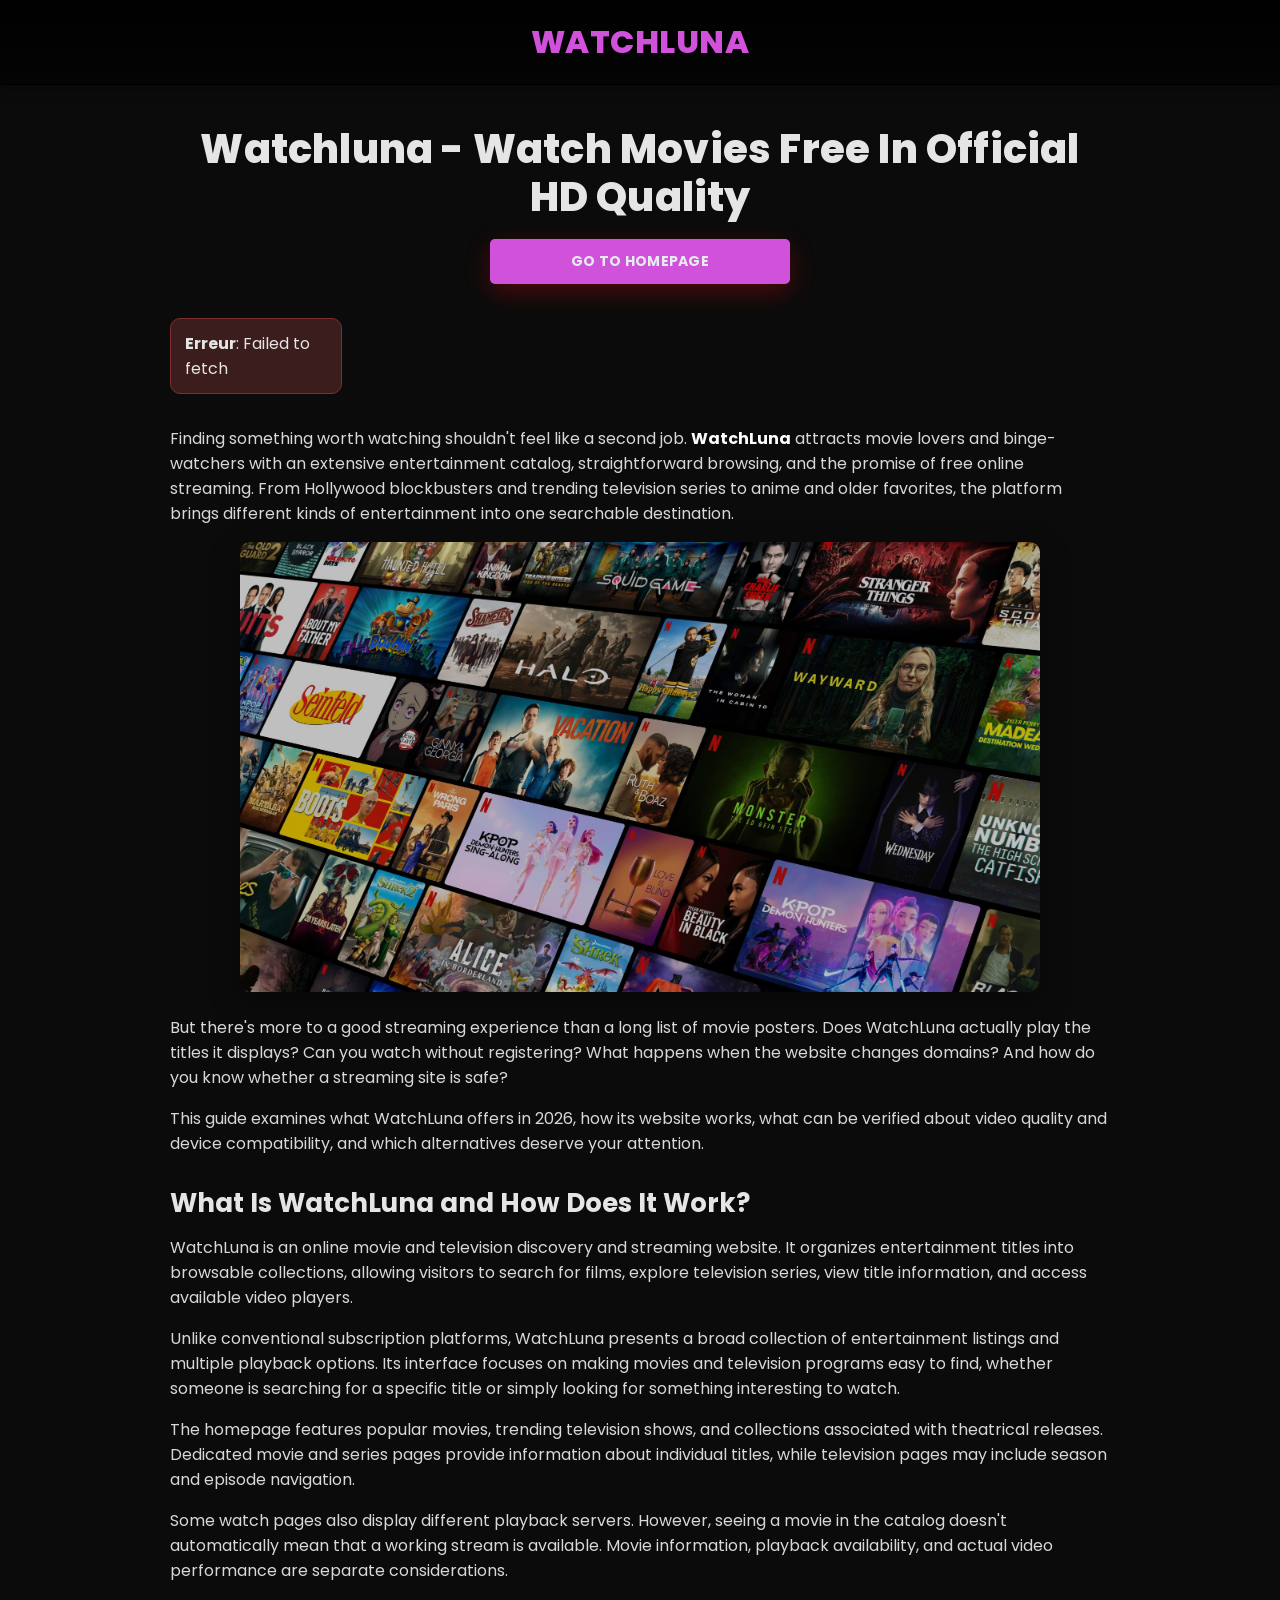
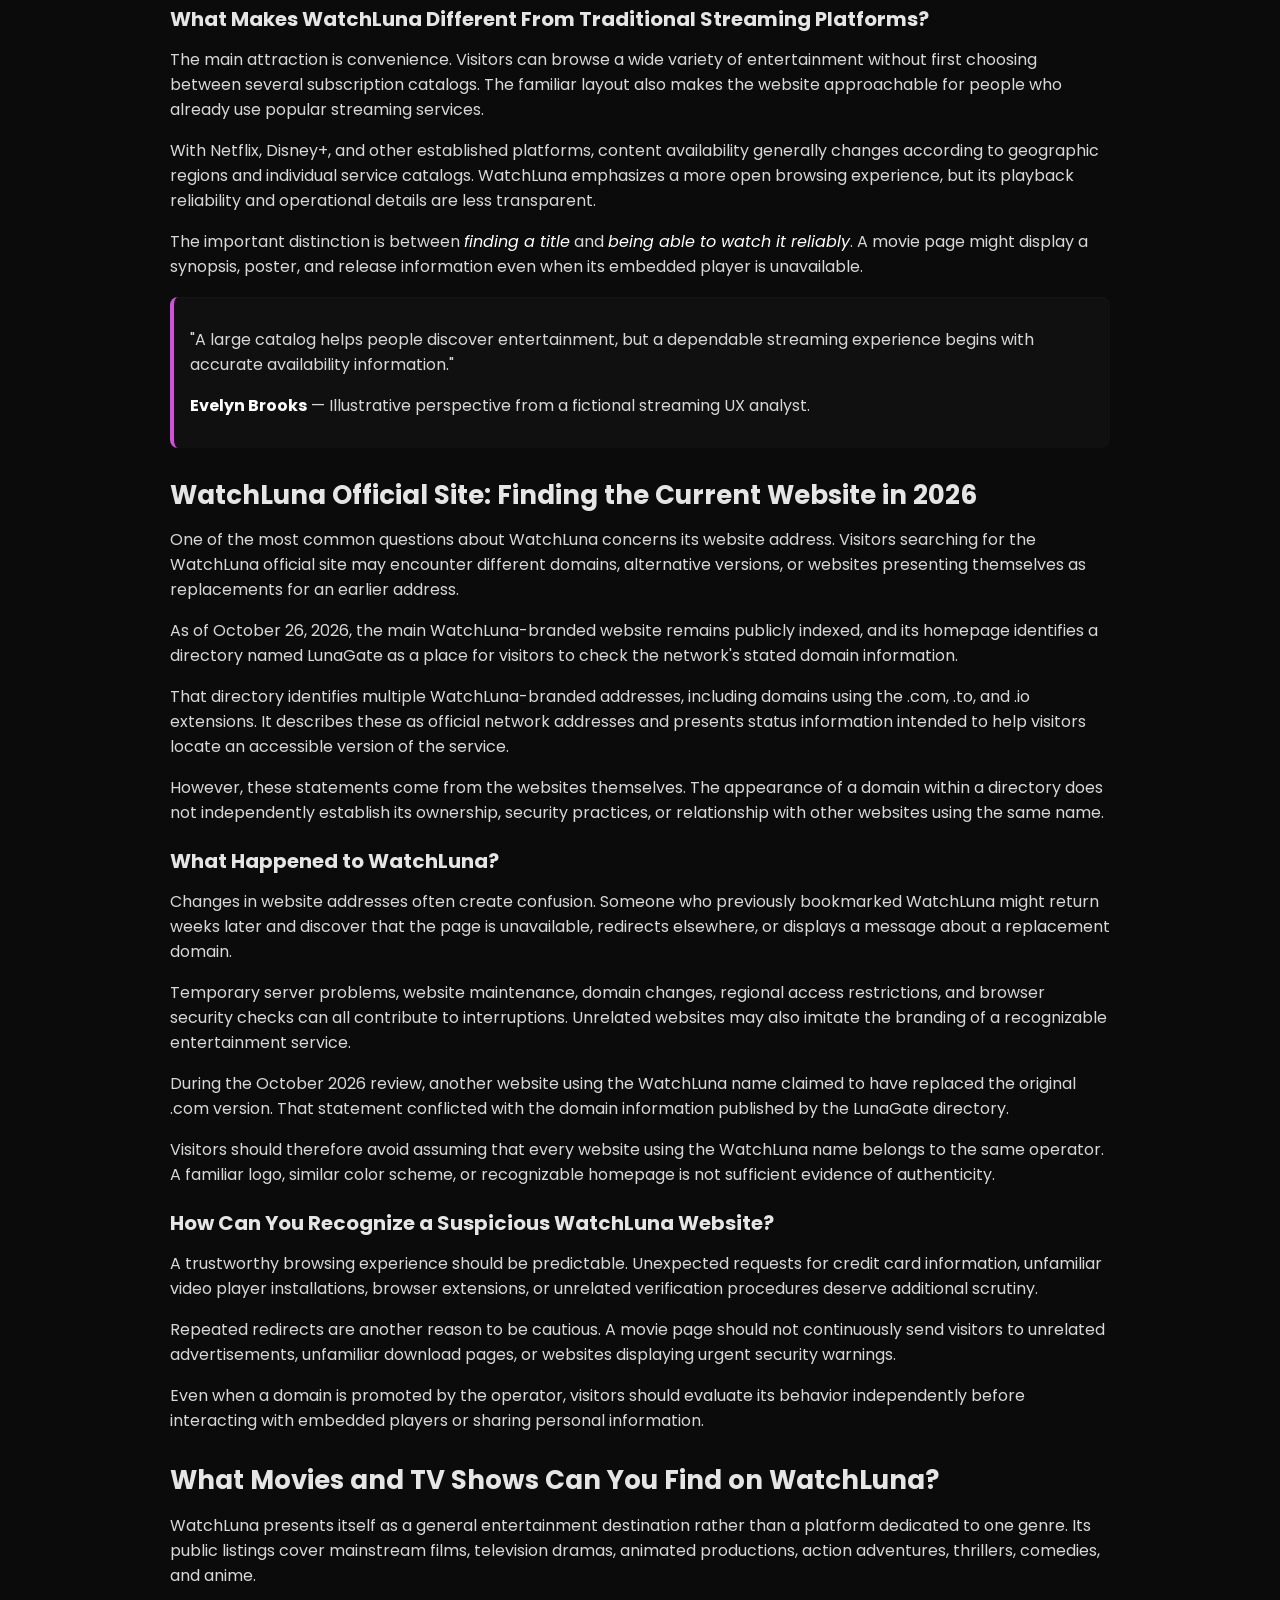
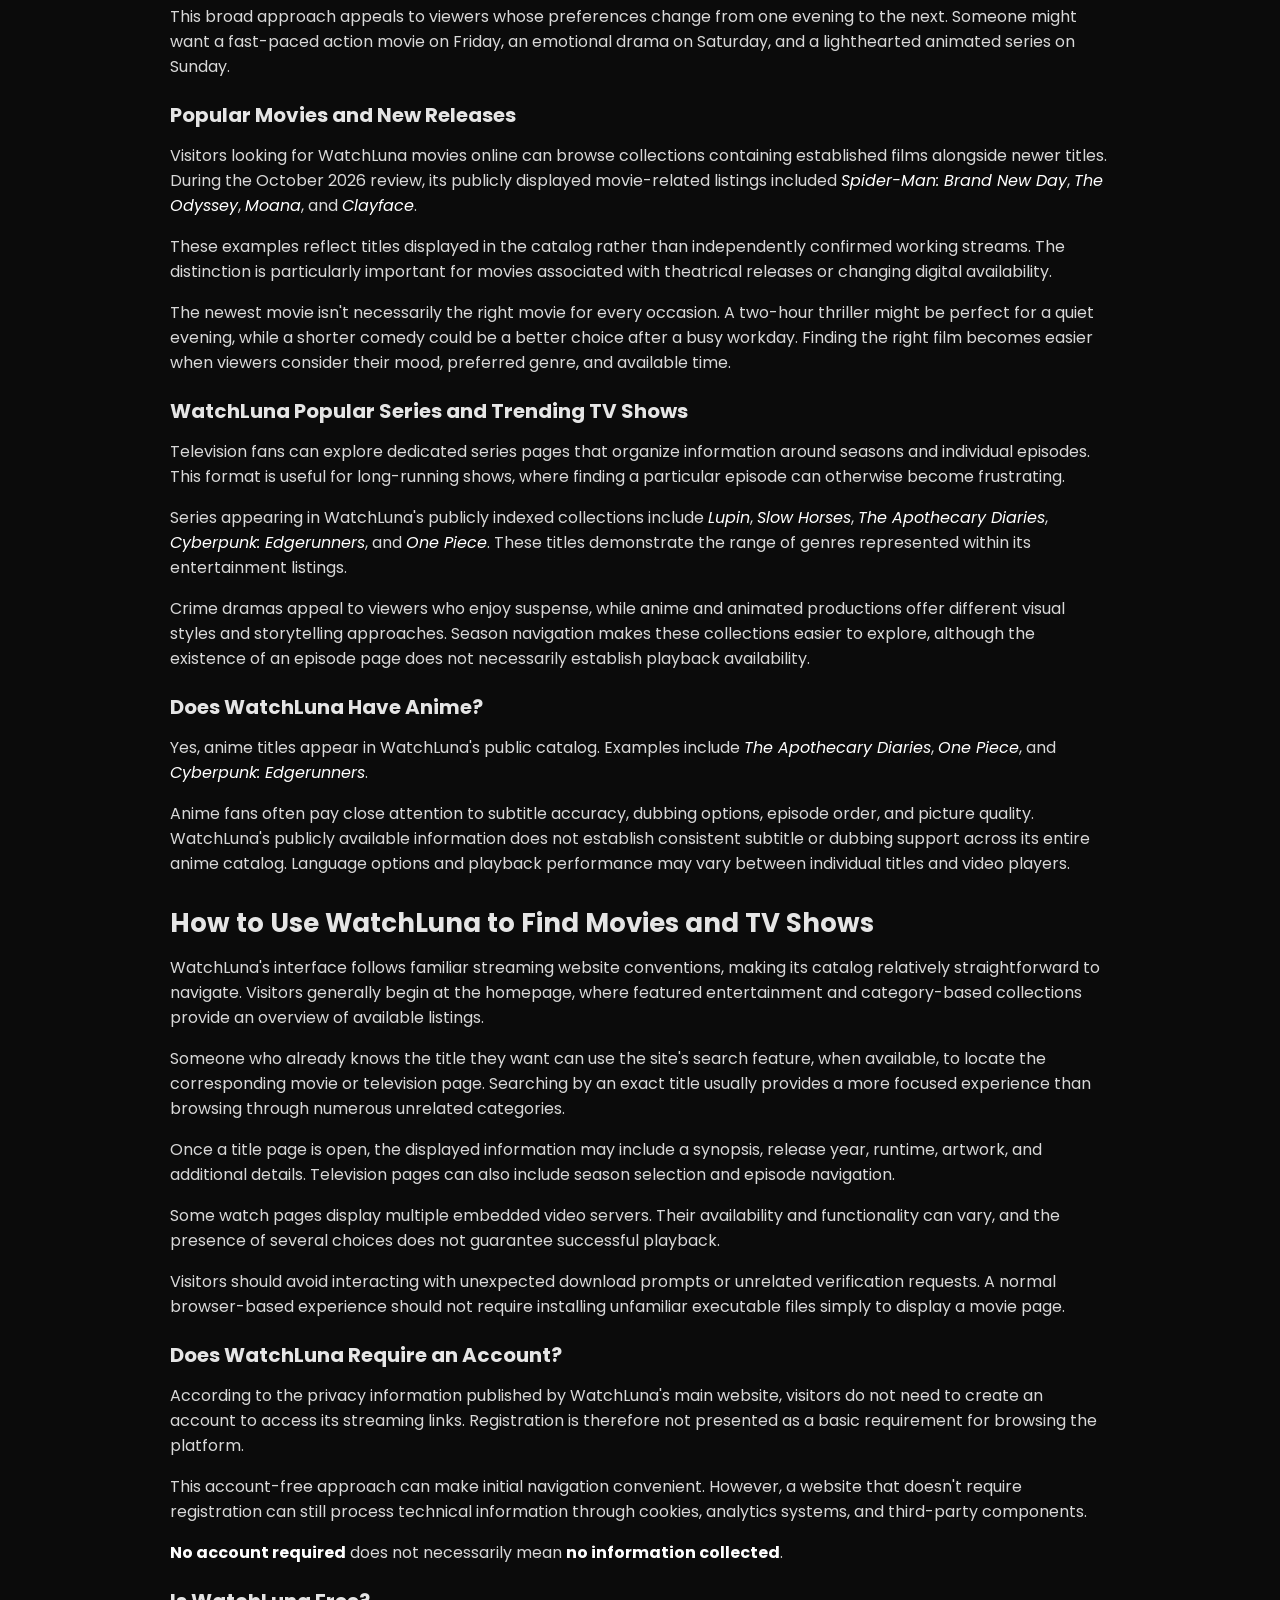
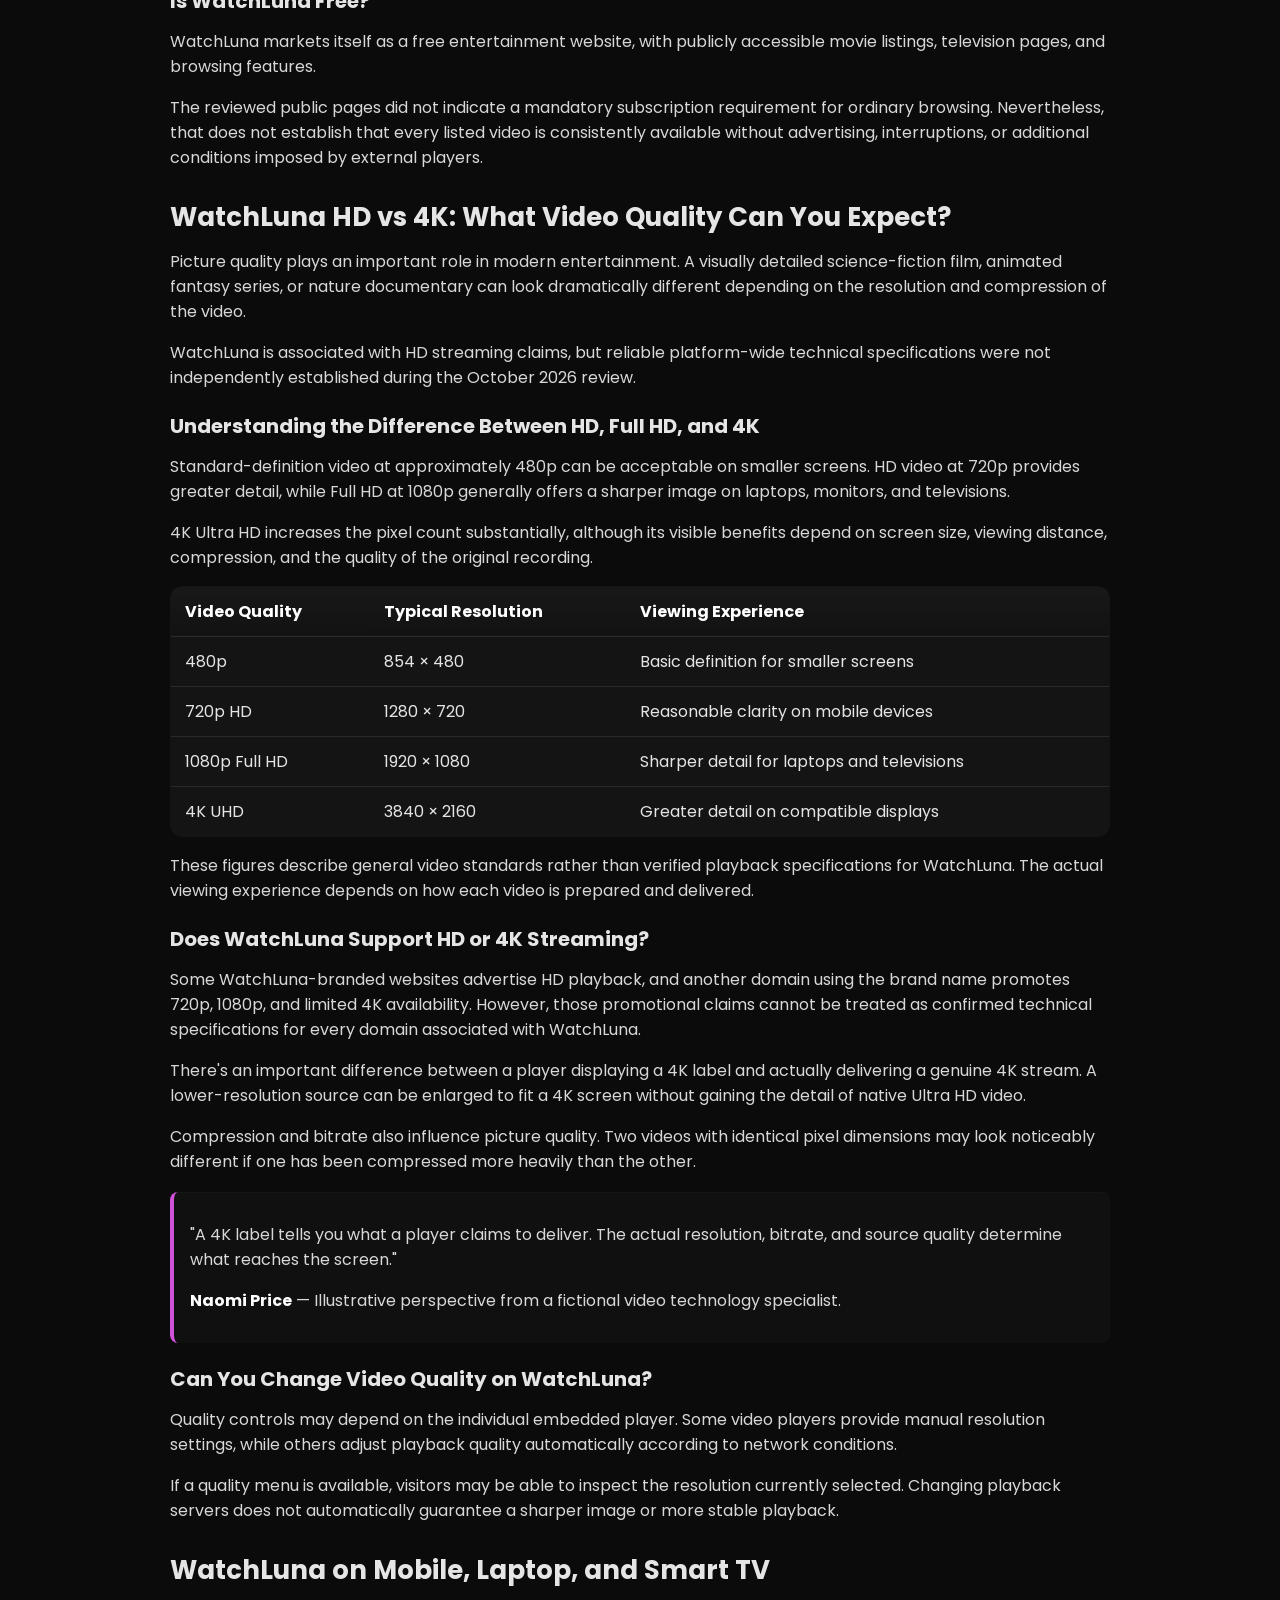
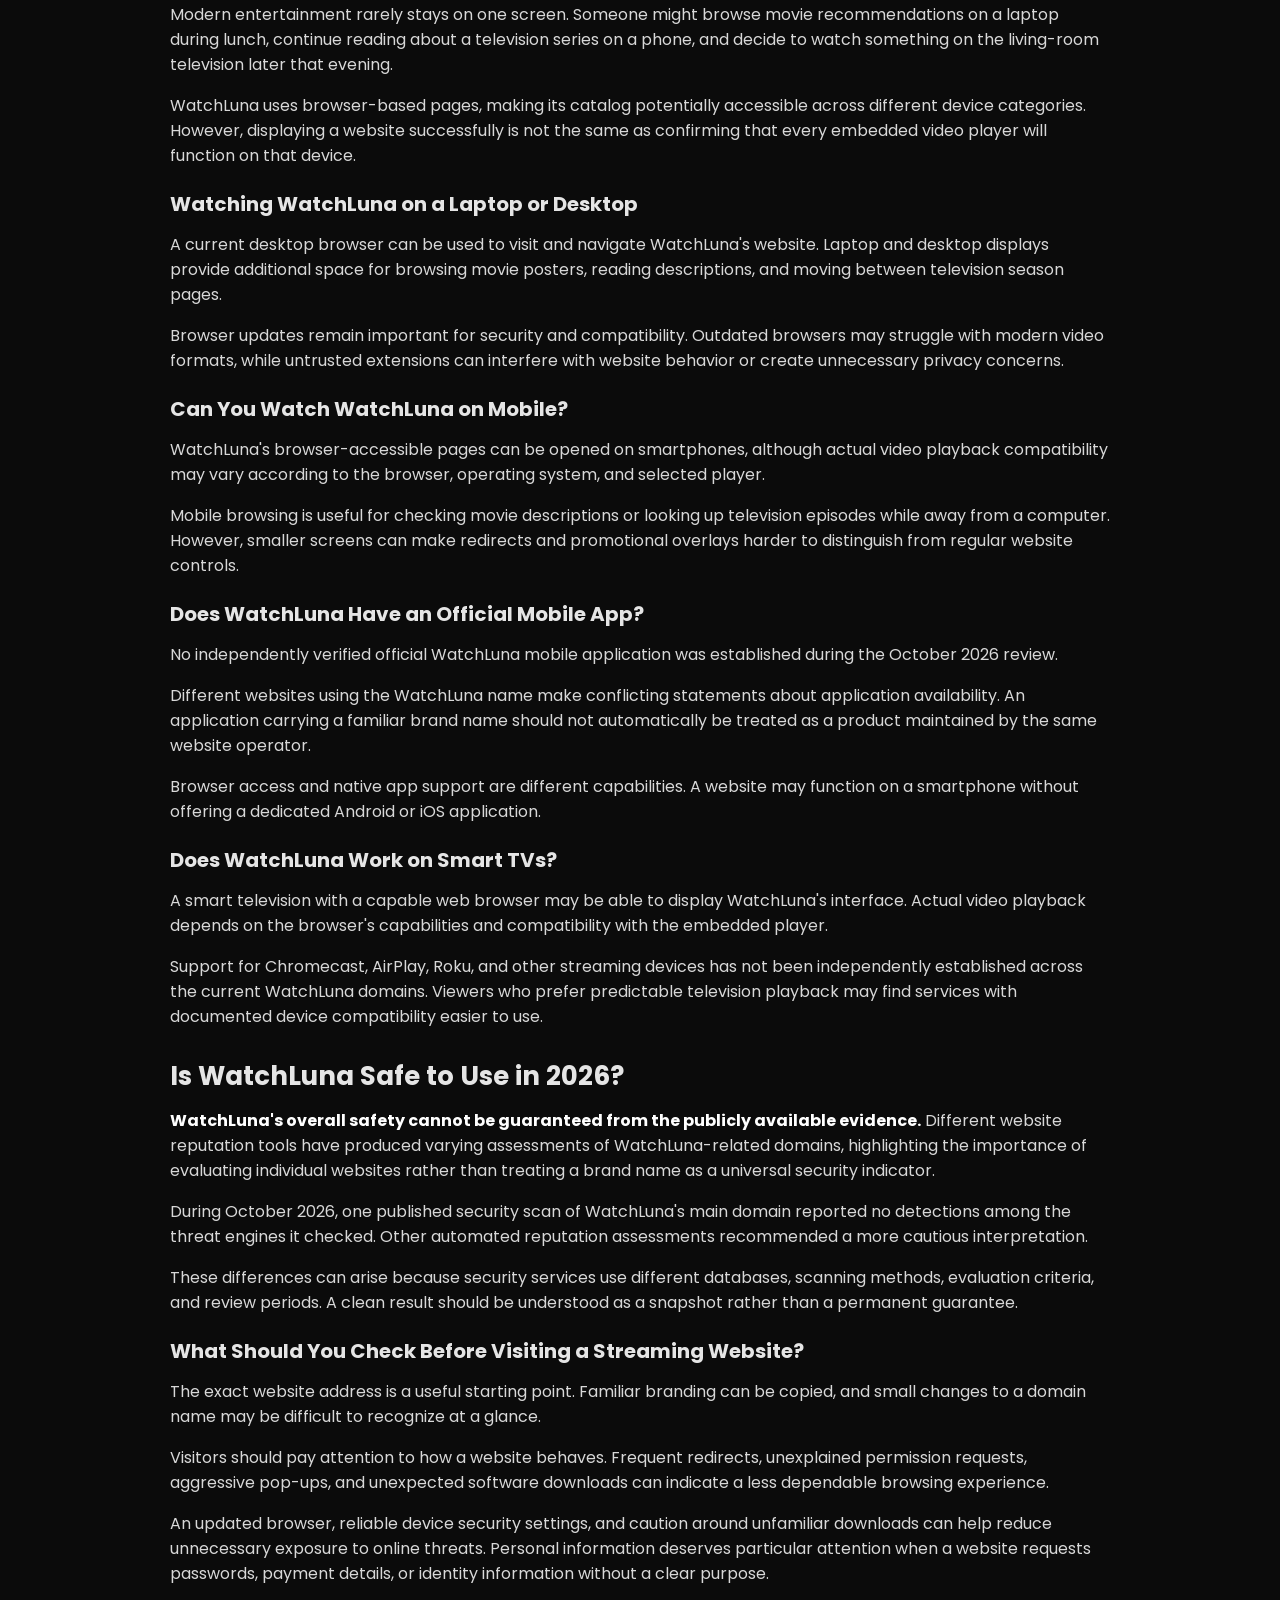
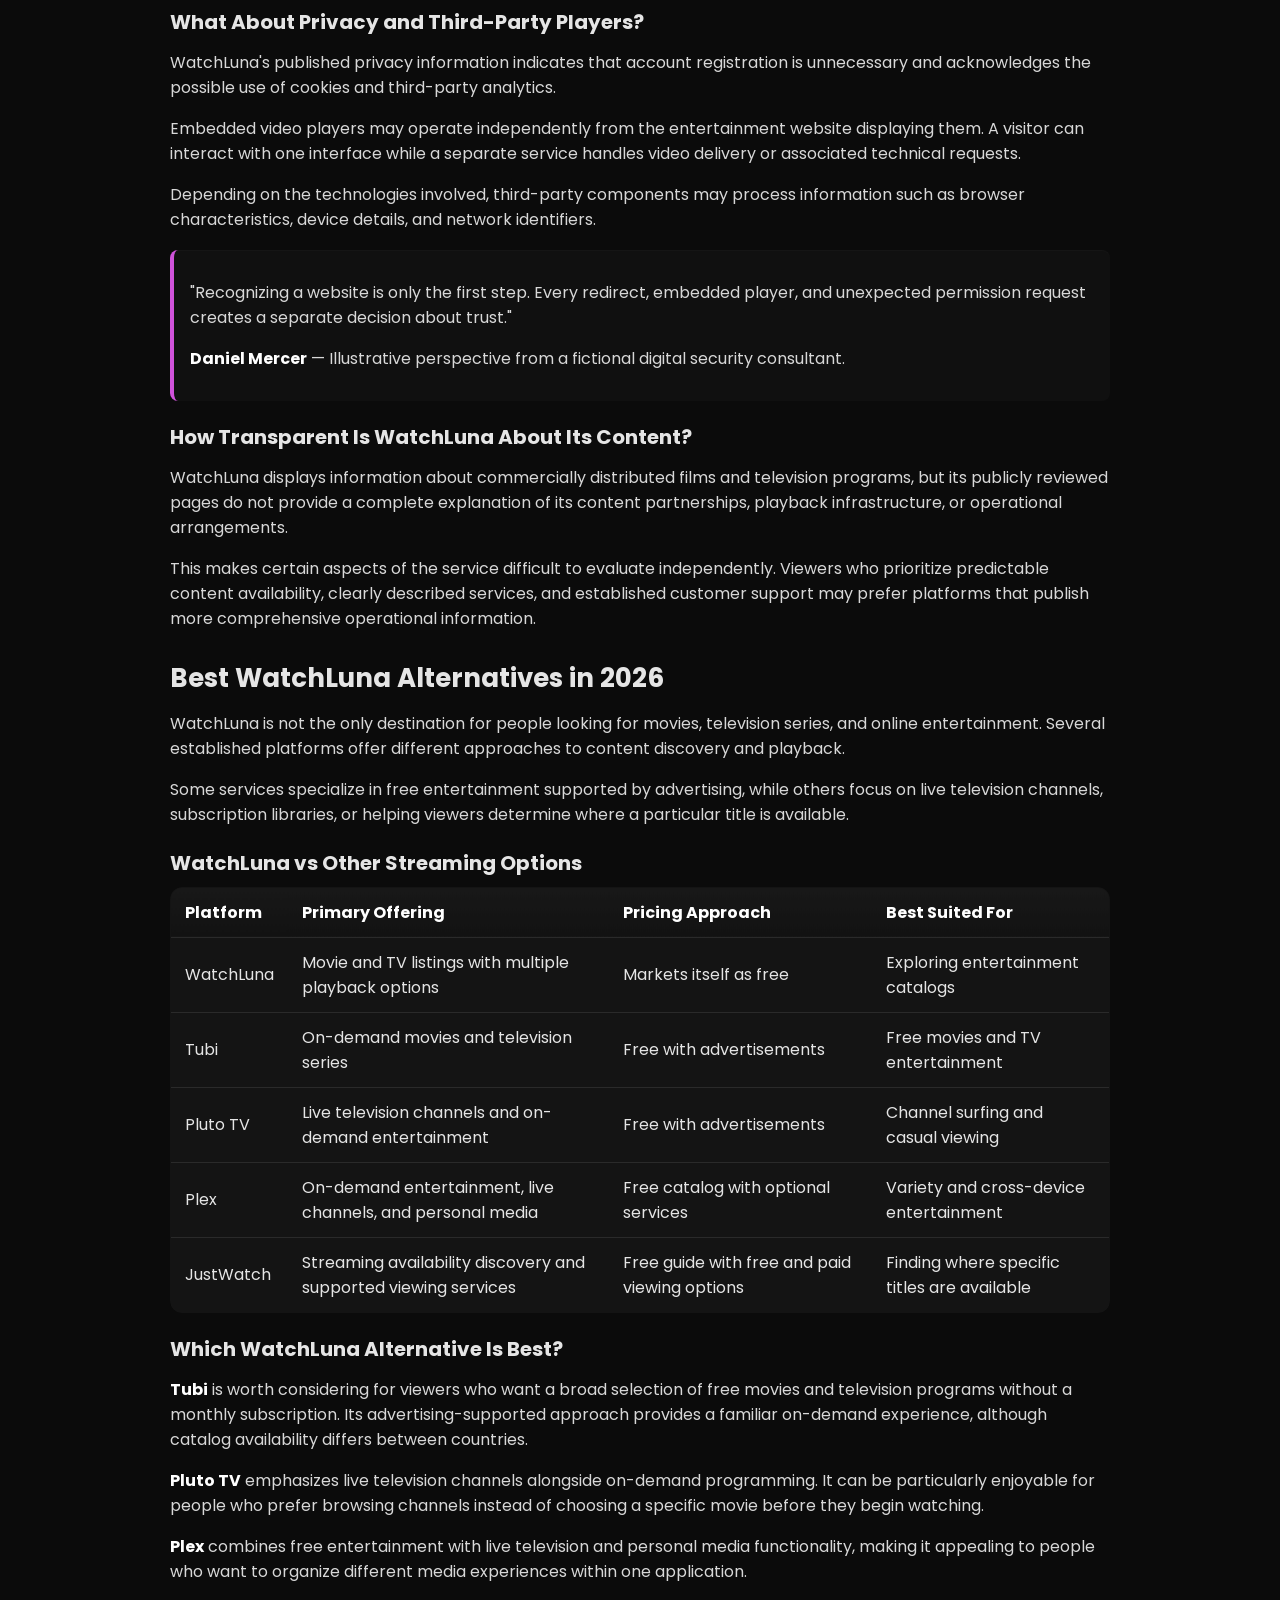
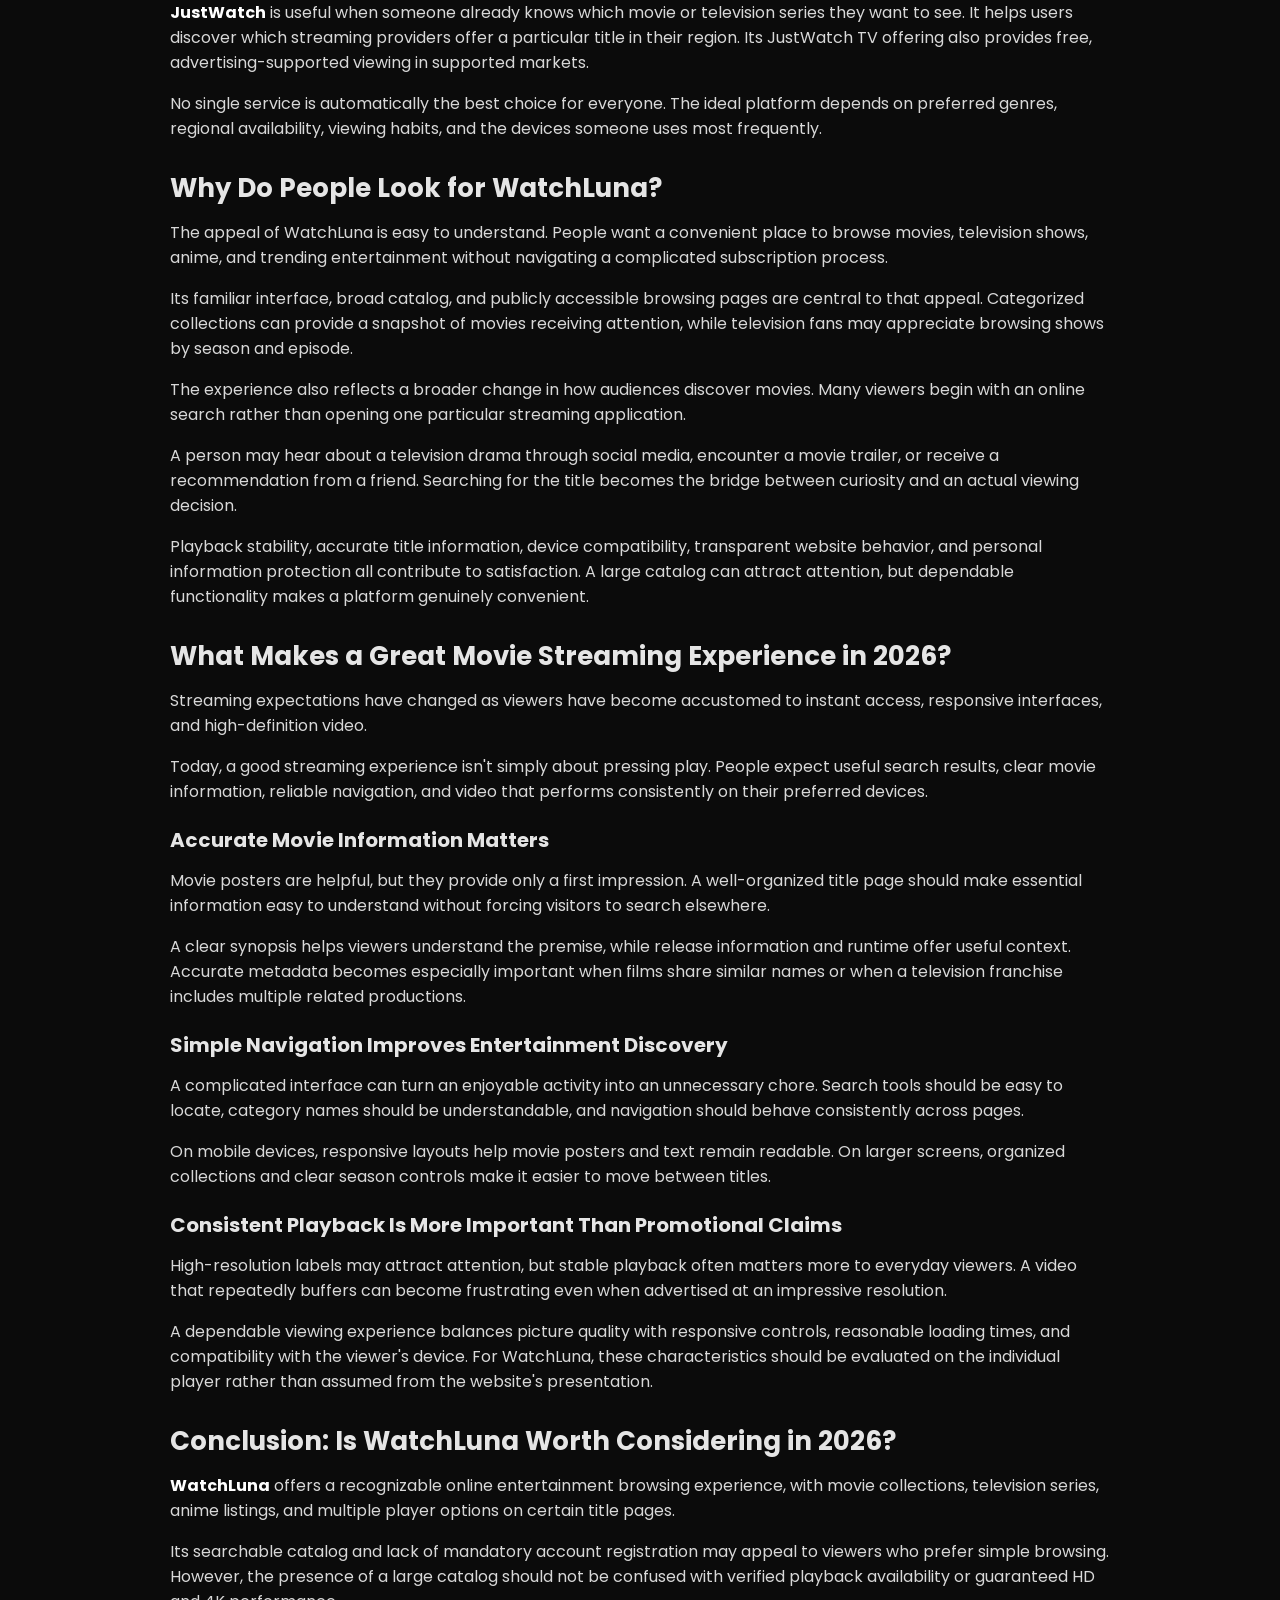
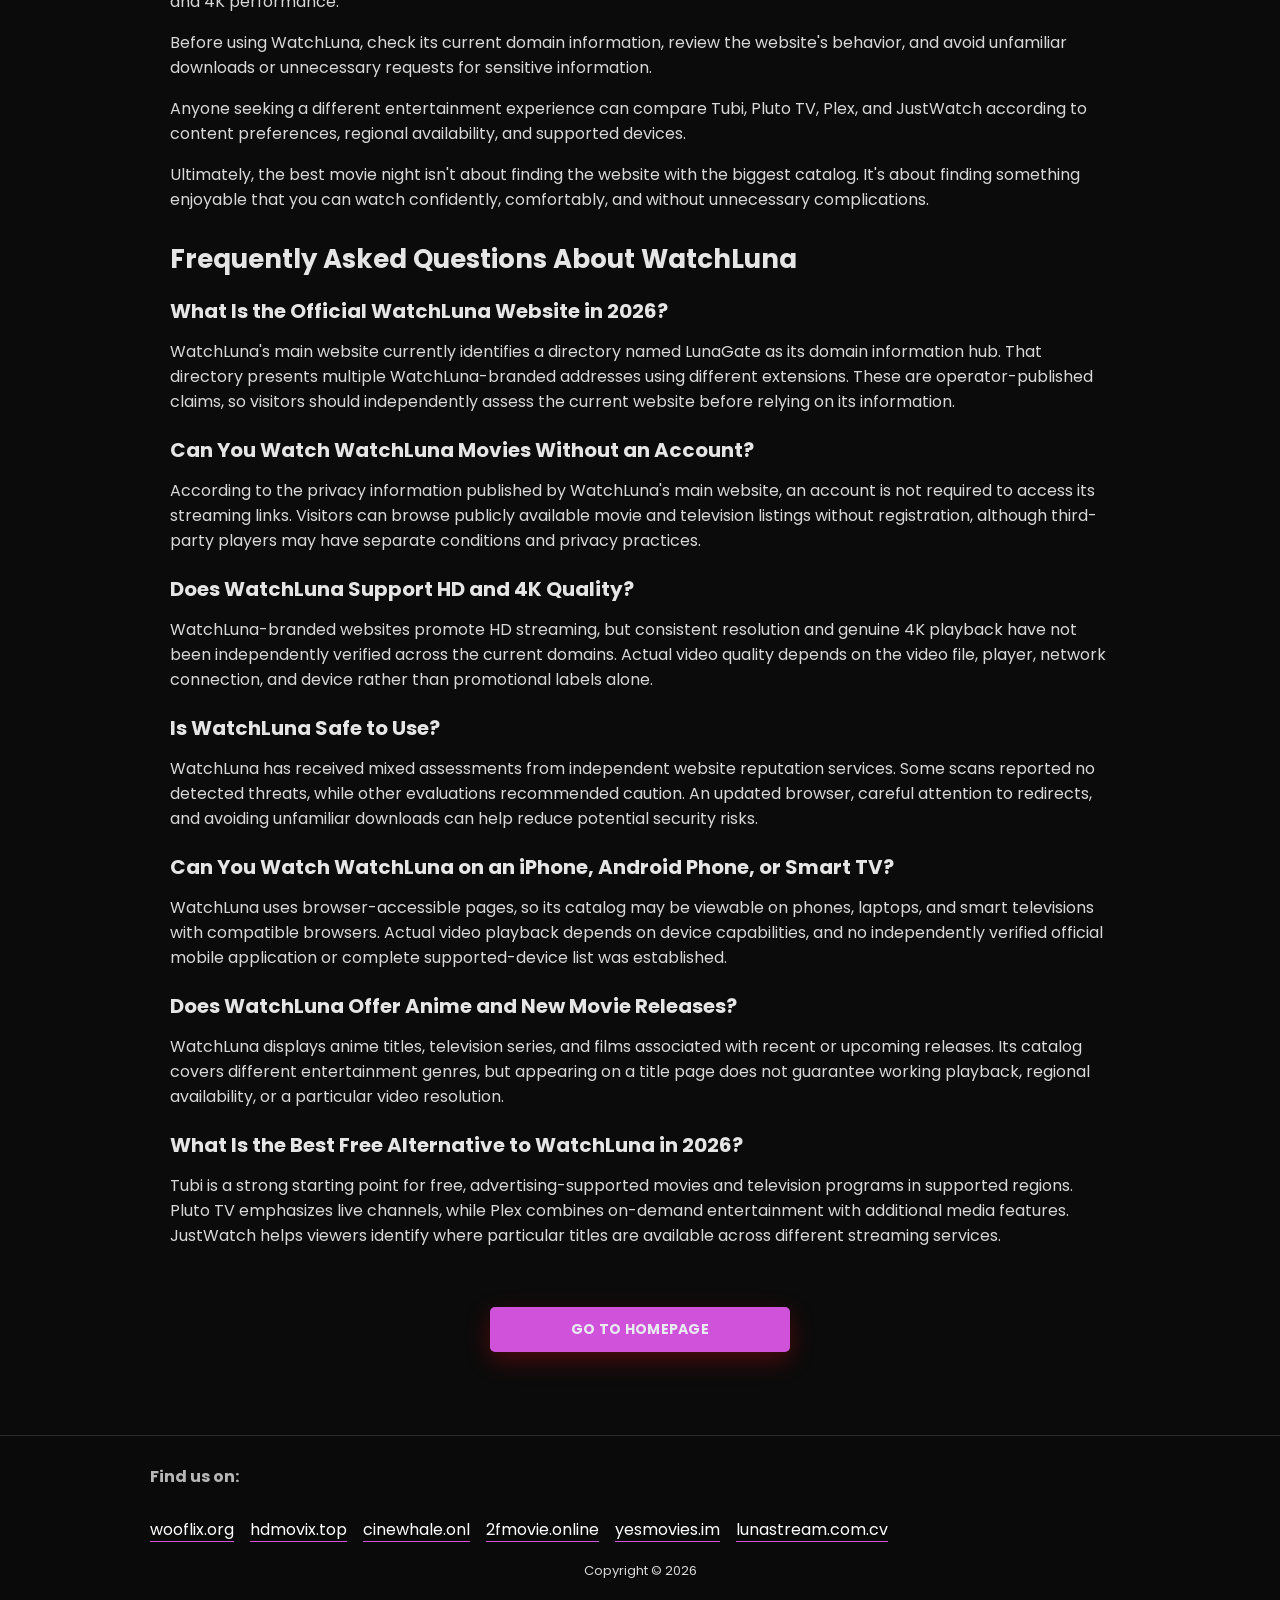
<file: watchluna.digital/index.html>
<!DOCTYPE html>
<html lang="en">
<head>
  <meta charset="UTF-8">
  <meta name="viewport" content="width=device-width, initial-scale=1.0">

  <title>Watchluna - Watch Movies Free In Official HD Quality</title>

    <meta name="description" content="WatchLuna in 2026: explore movies, TV shows, streaming quality, safety, supported devices, current websites, and the best entertainment alternatives.">

  <meta name="robots" content="index, follow">
  <link rel="shortcut icon" href="./images/favicon.ico" type="image/png">
  <meta property="og:image" content="./images/banner.jpg">
  <link rel="stylesheet" href="./style.css">

  <style id="theme-colors">
    :root {
      /* Brand / accent */
      --color-primary: #d052db;
      --color-text-button: #e7ebef;
    }
  </style>
  <script src="./script.js"></script>
  
</head>
<body>
  <header>Watchluna</header>

  <article>

    <h1>Watchluna - Watch Movies Free In Official HD Quality</h1>

    <div class="btn-hover color-9" onclick="window.open('https://movies.codes/home/', '_blank')">Go to Homepage</div>
    
    <main id="grid" aria-live="polite"></main>

<p>Finding something worth watching shouldn't feel like a second job. <strong>WatchLuna</strong> attracts movie lovers and binge-watchers with an extensive entertainment catalog, straightforward browsing, and the promise of free online streaming. From Hollywood blockbusters and trending television series to anime and older favorites, the platform brings different kinds of entertainment into one searchable destination.</p>

<p style="text-align:center"><img src="./images/banner.jpg" width="800" height="448" alt="banner"></p>

<p>But there's more to a good streaming experience than a long list of movie posters. Does WatchLuna actually play the titles it displays? Can you watch without registering? What happens when the website changes domains? And how do you know whether a streaming site is safe?</p>

<p>This guide examines what WatchLuna offers in 2026, how its website works, what can be verified about video quality and device compatibility, and which alternatives deserve your attention.</p>

<h2>What Is WatchLuna and How Does It Work?</h2>

<p>WatchLuna is an online movie and television discovery and streaming website. It organizes entertainment titles into browsable collections, allowing visitors to search for films, explore television series, view title information, and access available video players.</p>

<p>Unlike conventional subscription platforms, WatchLuna presents a broad collection of entertainment listings and multiple playback options. Its interface focuses on making movies and television programs easy to find, whether someone is searching for a specific title or simply looking for something interesting to watch.</p>

<p>The homepage features popular movies, trending television shows, and collections associated with theatrical releases. Dedicated movie and series pages provide information about individual titles, while television pages may include season and episode navigation.</p>

<p>Some watch pages also display different playback servers. However, seeing a movie in the catalog doesn't automatically mean that a working stream is available. Movie information, playback availability, and actual video performance are separate considerations.</p>

<h3>What Makes WatchLuna Different From Traditional Streaming Platforms?</h3>

<p>The main attraction is convenience. Visitors can browse a wide variety of entertainment without first choosing between several subscription catalogs. The familiar layout also makes the website approachable for people who already use popular streaming services.</p>

<p>With Netflix, Disney+, and other established platforms, content availability generally changes according to geographic regions and individual service catalogs. WatchLuna emphasizes a more open browsing experience, but its playback reliability and operational details are less transparent.</p>

<p>The important distinction is between <em>finding a title</em> and <em>being able to watch it reliably</em>. A movie page might display a synopsis, poster, and release information even when its embedded player is unavailable.</p>

<blockquote>
    <p>"A large catalog helps people discover entertainment, but a dependable streaming experience begins with accurate availability information."</p>
    <p><strong>Evelyn Brooks</strong> — Illustrative perspective from a fictional streaming UX analyst.</p>
</blockquote>

<h2>WatchLuna Official Site: Finding the Current Website in 2026</h2>

<p>One of the most common questions about WatchLuna concerns its website address. Visitors searching for the WatchLuna official site may encounter different domains, alternative versions, or websites presenting themselves as replacements for an earlier address.</p>

<p>As of October 26, 2026, the main WatchLuna-branded website remains publicly indexed, and its homepage identifies a directory named LunaGate as a place for visitors to check the network's stated domain information.</p>

<p>That directory identifies multiple WatchLuna-branded addresses, including domains using the .com, .to, and .io extensions. It describes these as official network addresses and presents status information intended to help visitors locate an accessible version of the service.</p>

<p>However, these statements come from the websites themselves. The appearance of a domain within a directory does not independently establish its ownership, security practices, or relationship with other websites using the same name.</p>

<h3>What Happened to WatchLuna?</h3>

<p>Changes in website addresses often create confusion. Someone who previously bookmarked WatchLuna might return weeks later and discover that the page is unavailable, redirects elsewhere, or displays a message about a replacement domain.</p>

<p>Temporary server problems, website maintenance, domain changes, regional access restrictions, and browser security checks can all contribute to interruptions. Unrelated websites may also imitate the branding of a recognizable entertainment service.</p>

<p>During the October 2026 review, another website using the WatchLuna name claimed to have replaced the original .com version. That statement conflicted with the domain information published by the LunaGate directory.</p>

<p>Visitors should therefore avoid assuming that every website using the WatchLuna name belongs to the same operator. A familiar logo, similar color scheme, or recognizable homepage is not sufficient evidence of authenticity.</p>

<h3>How Can You Recognize a Suspicious WatchLuna Website?</h3>

<p>A trustworthy browsing experience should be predictable. Unexpected requests for credit card information, unfamiliar video player installations, browser extensions, or unrelated verification procedures deserve additional scrutiny.</p>

<p>Repeated redirects are another reason to be cautious. A movie page should not continuously send visitors to unrelated advertisements, unfamiliar download pages, or websites displaying urgent security warnings.</p>

<p>Even when a domain is promoted by the operator, visitors should evaluate its behavior independently before interacting with embedded players or sharing personal information.</p>

<h2>What Movies and TV Shows Can You Find on WatchLuna?</h2>

<p>WatchLuna presents itself as a general entertainment destination rather than a platform dedicated to one genre. Its public listings cover mainstream films, television dramas, animated productions, action adventures, thrillers, comedies, and anime.</p>

<p>This broad approach appeals to viewers whose preferences change from one evening to the next. Someone might want a fast-paced action movie on Friday, an emotional drama on Saturday, and a lighthearted animated series on Sunday.</p>

<h3>Popular Movies and New Releases</h3>

<p>Visitors looking for WatchLuna movies online can browse collections containing established films alongside newer titles. During the October 2026 review, its publicly displayed movie-related listings included <em>Spider-Man: Brand New Day</em>, <em>The Odyssey</em>, <em>Moana</em>, and <em>Clayface</em>.</p>

<p>These examples reflect titles displayed in the catalog rather than independently confirmed working streams. The distinction is particularly important for movies associated with theatrical releases or changing digital availability.</p>

<p>The newest movie isn't necessarily the right movie for every occasion. A two-hour thriller might be perfect for a quiet evening, while a shorter comedy could be a better choice after a busy workday. Finding the right film becomes easier when viewers consider their mood, preferred genre, and available time.</p>

<h3>WatchLuna Popular Series and Trending TV Shows</h3>

<p>Television fans can explore dedicated series pages that organize information around seasons and individual episodes. This format is useful for long-running shows, where finding a particular episode can otherwise become frustrating.</p>

<p>Series appearing in WatchLuna's publicly indexed collections include <em>Lupin</em>, <em>Slow Horses</em>, <em>The Apothecary Diaries</em>, <em>Cyberpunk: Edgerunners</em>, and <em>One Piece</em>. These titles demonstrate the range of genres represented within its entertainment listings.</p>

<p>Crime dramas appeal to viewers who enjoy suspense, while anime and animated productions offer different visual styles and storytelling approaches. Season navigation makes these collections easier to explore, although the existence of an episode page does not necessarily establish playback availability.</p>

<h3>Does WatchLuna Have Anime?</h3>

<p>Yes, anime titles appear in WatchLuna's public catalog. Examples include <em>The Apothecary Diaries</em>, <em>One Piece</em>, and <em>Cyberpunk: Edgerunners</em>.</p>

<p>Anime fans often pay close attention to subtitle accuracy, dubbing options, episode order, and picture quality. WatchLuna's publicly available information does not establish consistent subtitle or dubbing support across its entire anime catalog. Language options and playback performance may vary between individual titles and video players.</p>

<h2>How to Use WatchLuna to Find Movies and TV Shows</h2>

<p>WatchLuna's interface follows familiar streaming website conventions, making its catalog relatively straightforward to navigate. Visitors generally begin at the homepage, where featured entertainment and category-based collections provide an overview of available listings.</p>

<p>Someone who already knows the title they want can use the site's search feature, when available, to locate the corresponding movie or television page. Searching by an exact title usually provides a more focused experience than browsing through numerous unrelated categories.</p>

<p>Once a title page is open, the displayed information may include a synopsis, release year, runtime, artwork, and additional details. Television pages can also include season selection and episode navigation.</p>

<p>Some watch pages display multiple embedded video servers. Their availability and functionality can vary, and the presence of several choices does not guarantee successful playback.</p>

<p>Visitors should avoid interacting with unexpected download prompts or unrelated verification requests. A normal browser-based experience should not require installing unfamiliar executable files simply to display a movie page.</p>

<h3>Does WatchLuna Require an Account?</h3>

<p>According to the privacy information published by WatchLuna's main website, visitors do not need to create an account to access its streaming links. Registration is therefore not presented as a basic requirement for browsing the platform.</p>

<p>This account-free approach can make initial navigation convenient. However, a website that doesn't require registration can still process technical information through cookies, analytics systems, and third-party components.</p>

<p><strong>No account required</strong> does not necessarily mean <strong>no information collected</strong>.</p>

<h3>Is WatchLuna Free?</h3>

<p>WatchLuna markets itself as a free entertainment website, with publicly accessible movie listings, television pages, and browsing features.</p>

<p>The reviewed public pages did not indicate a mandatory subscription requirement for ordinary browsing. Nevertheless, that does not establish that every listed video is consistently available without advertising, interruptions, or additional conditions imposed by external players.</p>

<h2>WatchLuna HD vs 4K: What Video Quality Can You Expect?</h2>

<p>Picture quality plays an important role in modern entertainment. A visually detailed science-fiction film, animated fantasy series, or nature documentary can look dramatically different depending on the resolution and compression of the video.</p>

<p>WatchLuna is associated with HD streaming claims, but reliable platform-wide technical specifications were not independently established during the October 2026 review.</p>

<h3>Understanding the Difference Between HD, Full HD, and 4K</h3>

<p>Standard-definition video at approximately 480p can be acceptable on smaller screens. HD video at 720p provides greater detail, while Full HD at 1080p generally offers a sharper image on laptops, monitors, and televisions.</p>

<p>4K Ultra HD increases the pixel count substantially, although its visible benefits depend on screen size, viewing distance, compression, and the quality of the original recording.</p>

<div class="table-responsive">
    <table>
        <thead>
            <tr>
                <th>Video Quality</th>
                <th>Typical Resolution</th>
                <th>Viewing Experience</th>
            </tr>
        </thead>
        <tbody>
            <tr>
                <td>480p</td>
                <td>854 × 480</td>
                <td>Basic definition for smaller screens</td>
            </tr>
            <tr>
                <td>720p HD</td>
                <td>1280 × 720</td>
                <td>Reasonable clarity on mobile devices</td>
            </tr>
            <tr>
                <td>1080p Full HD</td>
                <td>1920 × 1080</td>
                <td>Sharper detail for laptops and televisions</td>
            </tr>
            <tr>
                <td>4K UHD</td>
                <td>3840 × 2160</td>
                <td>Greater detail on compatible displays</td>
            </tr>
        </tbody>
    </table>
</div>

<p>These figures describe general video standards rather than verified playback specifications for WatchLuna. The actual viewing experience depends on how each video is prepared and delivered.</p>

<h3>Does WatchLuna Support HD or 4K Streaming?</h3>

<p>Some WatchLuna-branded websites advertise HD playback, and another domain using the brand name promotes 720p, 1080p, and limited 4K availability. However, those promotional claims cannot be treated as confirmed technical specifications for every domain associated with WatchLuna.</p>

<p>There's an important difference between a player displaying a 4K label and actually delivering a genuine 4K stream. A lower-resolution source can be enlarged to fit a 4K screen without gaining the detail of native Ultra HD video.</p>

<p>Compression and bitrate also influence picture quality. Two videos with identical pixel dimensions may look noticeably different if one has been compressed more heavily than the other.</p>

<blockquote>
    <p>"A 4K label tells you what a player claims to deliver. The actual resolution, bitrate, and source quality determine what reaches the screen."</p>
    <p><strong>Naomi Price</strong> — Illustrative perspective from a fictional video technology specialist.</p>
</blockquote>

<h3>Can You Change Video Quality on WatchLuna?</h3>

<p>Quality controls may depend on the individual embedded player. Some video players provide manual resolution settings, while others adjust playback quality automatically according to network conditions.</p>

<p>If a quality menu is available, visitors may be able to inspect the resolution currently selected. Changing playback servers does not automatically guarantee a sharper image or more stable playback.</p>

<h2>WatchLuna on Mobile, Laptop, and Smart TV</h2>

<p>Modern entertainment rarely stays on one screen. Someone might browse movie recommendations on a laptop during lunch, continue reading about a television series on a phone, and decide to watch something on the living-room television later that evening.</p>

<p>WatchLuna uses browser-based pages, making its catalog potentially accessible across different device categories. However, displaying a website successfully is not the same as confirming that every embedded video player will function on that device.</p>

<h3>Watching WatchLuna on a Laptop or Desktop</h3>

<p>A current desktop browser can be used to visit and navigate WatchLuna's website. Laptop and desktop displays provide additional space for browsing movie posters, reading descriptions, and moving between television season pages.</p>

<p>Browser updates remain important for security and compatibility. Outdated browsers may struggle with modern video formats, while untrusted extensions can interfere with website behavior or create unnecessary privacy concerns.</p>

<h3>Can You Watch WatchLuna on Mobile?</h3>

<p>WatchLuna's browser-accessible pages can be opened on smartphones, although actual video playback compatibility may vary according to the browser, operating system, and selected player.</p>

<p>Mobile browsing is useful for checking movie descriptions or looking up television episodes while away from a computer. However, smaller screens can make redirects and promotional overlays harder to distinguish from regular website controls.</p>

<h3>Does WatchLuna Have an Official Mobile App?</h3>

<p>No independently verified official WatchLuna mobile application was established during the October 2026 review.</p>

<p>Different websites using the WatchLuna name make conflicting statements about application availability. An application carrying a familiar brand name should not automatically be treated as a product maintained by the same website operator.</p>

<p>Browser access and native app support are different capabilities. A website may function on a smartphone without offering a dedicated Android or iOS application.</p>

<h3>Does WatchLuna Work on Smart TVs?</h3>

<p>A smart television with a capable web browser may be able to display WatchLuna's interface. Actual video playback depends on the browser's capabilities and compatibility with the embedded player.</p>

<p>Support for Chromecast, AirPlay, Roku, and other streaming devices has not been independently established across the current WatchLuna domains. Viewers who prefer predictable television playback may find services with documented device compatibility easier to use.</p>

<h2>Is WatchLuna Safe to Use in 2026?</h2>

<p><strong>WatchLuna's overall safety cannot be guaranteed from the publicly available evidence.</strong> Different website reputation tools have produced varying assessments of WatchLuna-related domains, highlighting the importance of evaluating individual websites rather than treating a brand name as a universal security indicator.</p>

<p>During October 2026, one published security scan of WatchLuna's main domain reported no detections among the threat engines it checked. Other automated reputation assessments recommended a more cautious interpretation.</p>

<p>These differences can arise because security services use different databases, scanning methods, evaluation criteria, and review periods. A clean result should be understood as a snapshot rather than a permanent guarantee.</p>

<h3>What Should You Check Before Visiting a Streaming Website?</h3>

<p>The exact website address is a useful starting point. Familiar branding can be copied, and small changes to a domain name may be difficult to recognize at a glance.</p>

<p>Visitors should pay attention to how a website behaves. Frequent redirects, unexplained permission requests, aggressive pop-ups, and unexpected software downloads can indicate a less dependable browsing experience.</p>

<p>An updated browser, reliable device security settings, and caution around unfamiliar downloads can help reduce unnecessary exposure to online threats. Personal information deserves particular attention when a website requests passwords, payment details, or identity information without a clear purpose.</p>

<h3>What About Privacy and Third-Party Players?</h3>

<p>WatchLuna's published privacy information indicates that account registration is unnecessary and acknowledges the possible use of cookies and third-party analytics.</p>

<p>Embedded video players may operate independently from the entertainment website displaying them. A visitor can interact with one interface while a separate service handles video delivery or associated technical requests.</p>

<p>Depending on the technologies involved, third-party components may process information such as browser characteristics, device details, and network identifiers.</p>

<blockquote>
    <p>"Recognizing a website is only the first step. Every redirect, embedded player, and unexpected permission request creates a separate decision about trust."</p>
    <p><strong>Daniel Mercer</strong> — Illustrative perspective from a fictional digital security consultant.</p>
</blockquote>

<h3>How Transparent Is WatchLuna About Its Content?</h3>

<p>WatchLuna displays information about commercially distributed films and television programs, but its publicly reviewed pages do not provide a complete explanation of its content partnerships, playback infrastructure, or operational arrangements.</p>

<p>This makes certain aspects of the service difficult to evaluate independently. Viewers who prioritize predictable content availability, clearly described services, and established customer support may prefer platforms that publish more comprehensive operational information.</p>

<h2>Best WatchLuna Alternatives in 2026</h2>

<p>WatchLuna is not the only destination for people looking for movies, television series, and online entertainment. Several established platforms offer different approaches to content discovery and playback.</p>

<p>Some services specialize in free entertainment supported by advertising, while others focus on live television channels, subscription libraries, or helping viewers determine where a particular title is available.</p>

<h3>WatchLuna vs Other Streaming Options</h3>

<div class="table-responsive">
    <table>
        <thead>
            <tr>
                <th>Platform</th>
                <th>Primary Offering</th>
                <th>Pricing Approach</th>
                <th>Best Suited For</th>
            </tr>
        </thead>
        <tbody>
            <tr>
                <td>WatchLuna</td>
                <td>Movie and TV listings with multiple playback options</td>
                <td>Markets itself as free</td>
                <td>Exploring entertainment catalogs</td>
            </tr>
            <tr>
                <td>Tubi</td>
                <td>On-demand movies and television series</td>
                <td>Free with advertisements</td>
                <td>Free movies and TV entertainment</td>
            </tr>
            <tr>
                <td>Pluto TV</td>
                <td>Live television channels and on-demand entertainment</td>
                <td>Free with advertisements</td>
                <td>Channel surfing and casual viewing</td>
            </tr>
            <tr>
                <td>Plex</td>
                <td>On-demand entertainment, live channels, and personal media</td>
                <td>Free catalog with optional services</td>
                <td>Variety and cross-device entertainment</td>
            </tr>
            <tr>
                <td>JustWatch</td>
                <td>Streaming availability discovery and supported viewing services</td>
                <td>Free guide with free and paid viewing options</td>
                <td>Finding where specific titles are available</td>
            </tr>
        </tbody>
    </table>
</div>

<h3>Which WatchLuna Alternative Is Best?</h3>

<p><strong>Tubi</strong> is worth considering for viewers who want a broad selection of free movies and television programs without a monthly subscription. Its advertising-supported approach provides a familiar on-demand experience, although catalog availability differs between countries.</p>

<p><strong>Pluto TV</strong> emphasizes live television channels alongside on-demand programming. It can be particularly enjoyable for people who prefer browsing channels instead of choosing a specific movie before they begin watching.</p>

<p><strong>Plex</strong> combines free entertainment with live television and personal media functionality, making it appealing to people who want to organize different media experiences within one application.</p>

<p><strong>JustWatch</strong> is useful when someone already knows which movie or television series they want to see. It helps users discover which streaming providers offer a particular title in their region. Its JustWatch TV offering also provides free, advertising-supported viewing in supported markets.</p>

<p>No single service is automatically the best choice for everyone. The ideal platform depends on preferred genres, regional availability, viewing habits, and the devices someone uses most frequently.</p>

<h2>Why Do People Look for WatchLuna?</h2>

<p>The appeal of WatchLuna is easy to understand. People want a convenient place to browse movies, television shows, anime, and trending entertainment without navigating a complicated subscription process.</p>

<p>Its familiar interface, broad catalog, and publicly accessible browsing pages are central to that appeal. Categorized collections can provide a snapshot of movies receiving attention, while television fans may appreciate browsing shows by season and episode.</p>

<p>The experience also reflects a broader change in how audiences discover movies. Many viewers begin with an online search rather than opening one particular streaming application.</p>

<p>A person may hear about a television drama through social media, encounter a movie trailer, or receive a recommendation from a friend. Searching for the title becomes the bridge between curiosity and an actual viewing decision.</p>

<p>Playback stability, accurate title information, device compatibility, transparent website behavior, and personal information protection all contribute to satisfaction. A large catalog can attract attention, but dependable functionality makes a platform genuinely convenient.</p>

<h2>What Makes a Great Movie Streaming Experience in 2026?</h2>

<p>Streaming expectations have changed as viewers have become accustomed to instant access, responsive interfaces, and high-definition video.</p>

<p>Today, a good streaming experience isn't simply about pressing play. People expect useful search results, clear movie information, reliable navigation, and video that performs consistently on their preferred devices.</p>

<h3>Accurate Movie Information Matters</h3>

<p>Movie posters are helpful, but they provide only a first impression. A well-organized title page should make essential information easy to understand without forcing visitors to search elsewhere.</p>

<p>A clear synopsis helps viewers understand the premise, while release information and runtime offer useful context. Accurate metadata becomes especially important when films share similar names or when a television franchise includes multiple related productions.</p>

<h3>Simple Navigation Improves Entertainment Discovery</h3>

<p>A complicated interface can turn an enjoyable activity into an unnecessary chore. Search tools should be easy to locate, category names should be understandable, and navigation should behave consistently across pages.</p>

<p>On mobile devices, responsive layouts help movie posters and text remain readable. On larger screens, organized collections and clear season controls make it easier to move between titles.</p>

<h3>Consistent Playback Is More Important Than Promotional Claims</h3>

<p>High-resolution labels may attract attention, but stable playback often matters more to everyday viewers. A video that repeatedly buffers can become frustrating even when advertised at an impressive resolution.</p>

<p>A dependable viewing experience balances picture quality with responsive controls, reasonable loading times, and compatibility with the viewer's device. For WatchLuna, these characteristics should be evaluated on the individual player rather than assumed from the website's presentation.</p>

<h2>Conclusion: Is WatchLuna Worth Considering in 2026?</h2>

<p><strong>WatchLuna</strong> offers a recognizable online entertainment browsing experience, with movie collections, television series, anime listings, and multiple player options on certain title pages.</p>

<p>Its searchable catalog and lack of mandatory account registration may appeal to viewers who prefer simple browsing. However, the presence of a large catalog should not be confused with verified playback availability or guaranteed HD and 4K performance.</p>

<p>Before using WatchLuna, check its current domain information, review the website's behavior, and avoid unfamiliar downloads or unnecessary requests for sensitive information.</p>

<p>Anyone seeking a different entertainment experience can compare Tubi, Pluto TV, Plex, and JustWatch according to content preferences, regional availability, and supported devices.</p>

<p>Ultimately, the best movie night isn't about finding the website with the biggest catalog. It's about finding something enjoyable that you can watch confidently, comfortably, and without unnecessary complications.</p>

<h2>Frequently Asked Questions About WatchLuna</h2>

<h3>What Is the Official WatchLuna Website in 2026?</h3>

<p>WatchLuna's main website currently identifies a directory named LunaGate as its domain information hub. That directory presents multiple WatchLuna-branded addresses using different extensions. These are operator-published claims, so visitors should independently assess the current website before relying on its information.</p>

<h3>Can You Watch WatchLuna Movies Without an Account?</h3>

<p>According to the privacy information published by WatchLuna's main website, an account is not required to access its streaming links. Visitors can browse publicly available movie and television listings without registration, although third-party players may have separate conditions and privacy practices.</p>

<h3>Does WatchLuna Support HD and 4K Quality?</h3>

<p>WatchLuna-branded websites promote HD streaming, but consistent resolution and genuine 4K playback have not been independently verified across the current domains. Actual video quality depends on the video file, player, network connection, and device rather than promotional labels alone.</p>

<h3>Is WatchLuna Safe to Use?</h3>

<p>WatchLuna has received mixed assessments from independent website reputation services. Some scans reported no detected threats, while other evaluations recommended caution. An updated browser, careful attention to redirects, and avoiding unfamiliar downloads can help reduce potential security risks.</p>

<h3>Can You Watch WatchLuna on an iPhone, Android Phone, or Smart TV?</h3>

<p>WatchLuna uses browser-accessible pages, so its catalog may be viewable on phones, laptops, and smart televisions with compatible browsers. Actual video playback depends on device capabilities, and no independently verified official mobile application or complete supported-device list was established.</p>

<h3>Does WatchLuna Offer Anime and New Movie Releases?</h3>

<p>WatchLuna displays anime titles, television series, and films associated with recent or upcoming releases. Its catalog covers different entertainment genres, but appearing on a title page does not guarantee working playback, regional availability, or a particular video resolution.</p>

<h3>What Is the Best Free Alternative to WatchLuna in 2026?</h3>

<p>Tubi is a strong starting point for free, advertising-supported movies and television programs in supported regions. Pluto TV emphasizes live channels, while Plex combines on-demand entertainment with additional media features. JustWatch helps viewers identify where particular titles are available across different streaming services.</p>

    <br>
    <div class="btn-hover color-9" onclick="window.open('https://movies.codes/home', '_blank')">Go to Homepage</div>
    <br>
  </article>
  <footer>
    <div class="wrap list-footer">
      <b>Find us on: </b>
      <ul>
        <li><a href="https://wooflix.org/">wooflix.org</a></li>
        <li><a href="https://hdmovix.top/">hdmovix.top</a></li>
        <li><a href="https://cinewhale.onl/">cinewhale.onl</a></li>
        <li><a href="https://2fmovie.online/">2fmovie.online</a></li>
        <li><a href="https://yesmovies.im/">yesmovies.im</a></li>
        <li><a href="https://lunastream.com.cv/">lunastream.com.cv</a></li>

      </ul>
    </div>
    <p>Copyright © 2026</p>
  </footer>
</body>
</html>
</file>
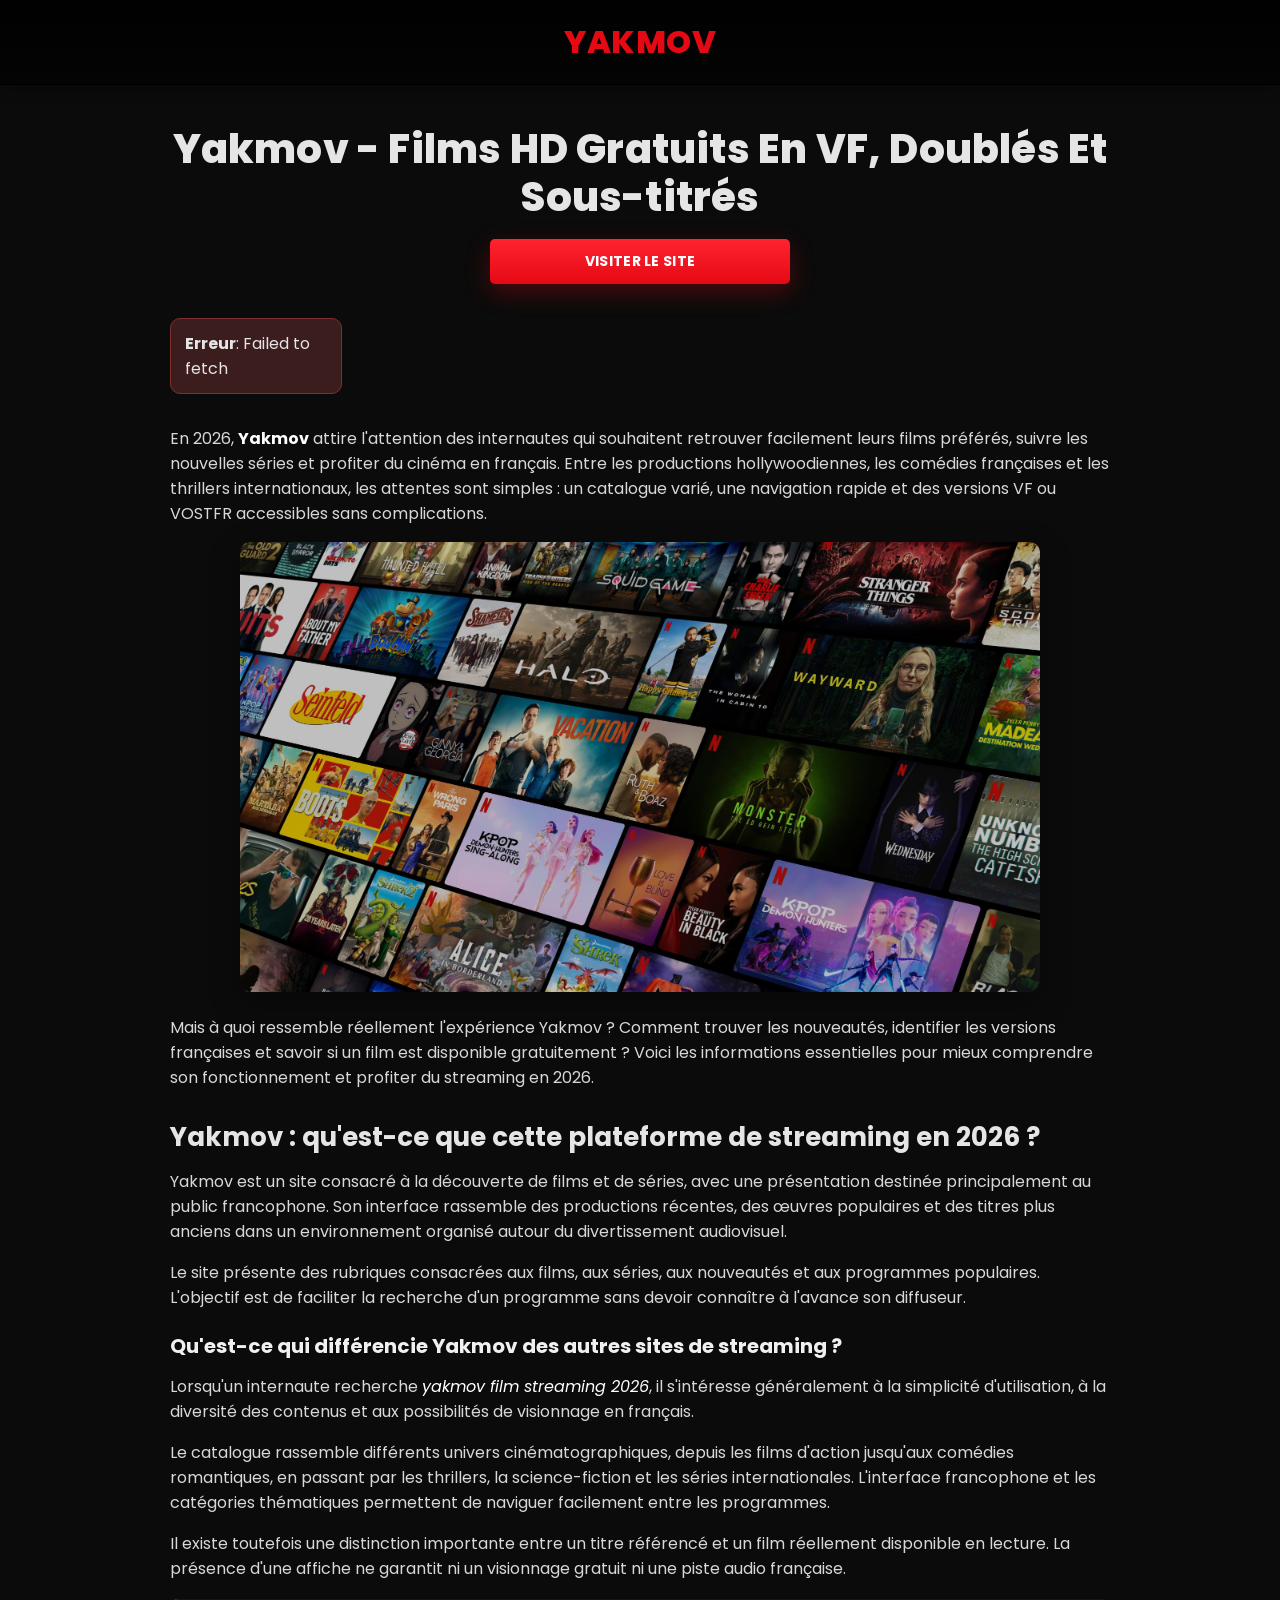
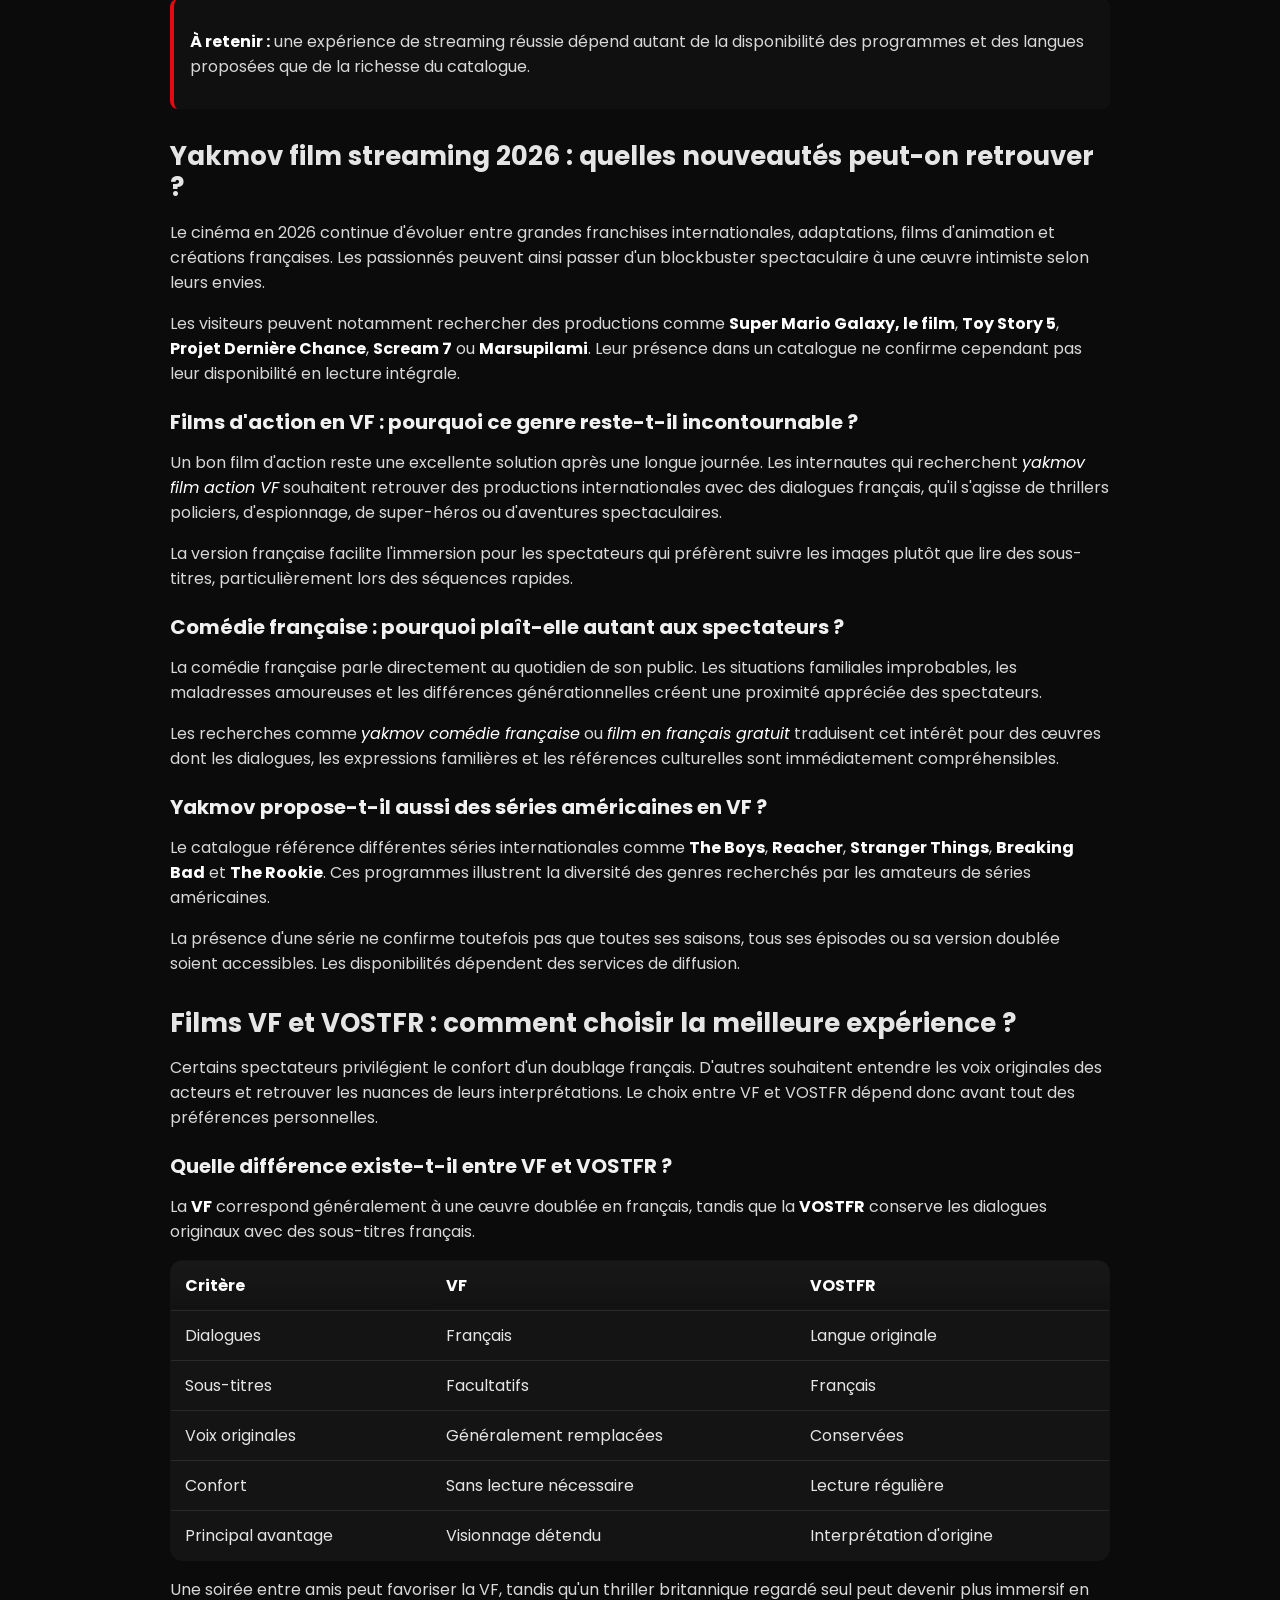
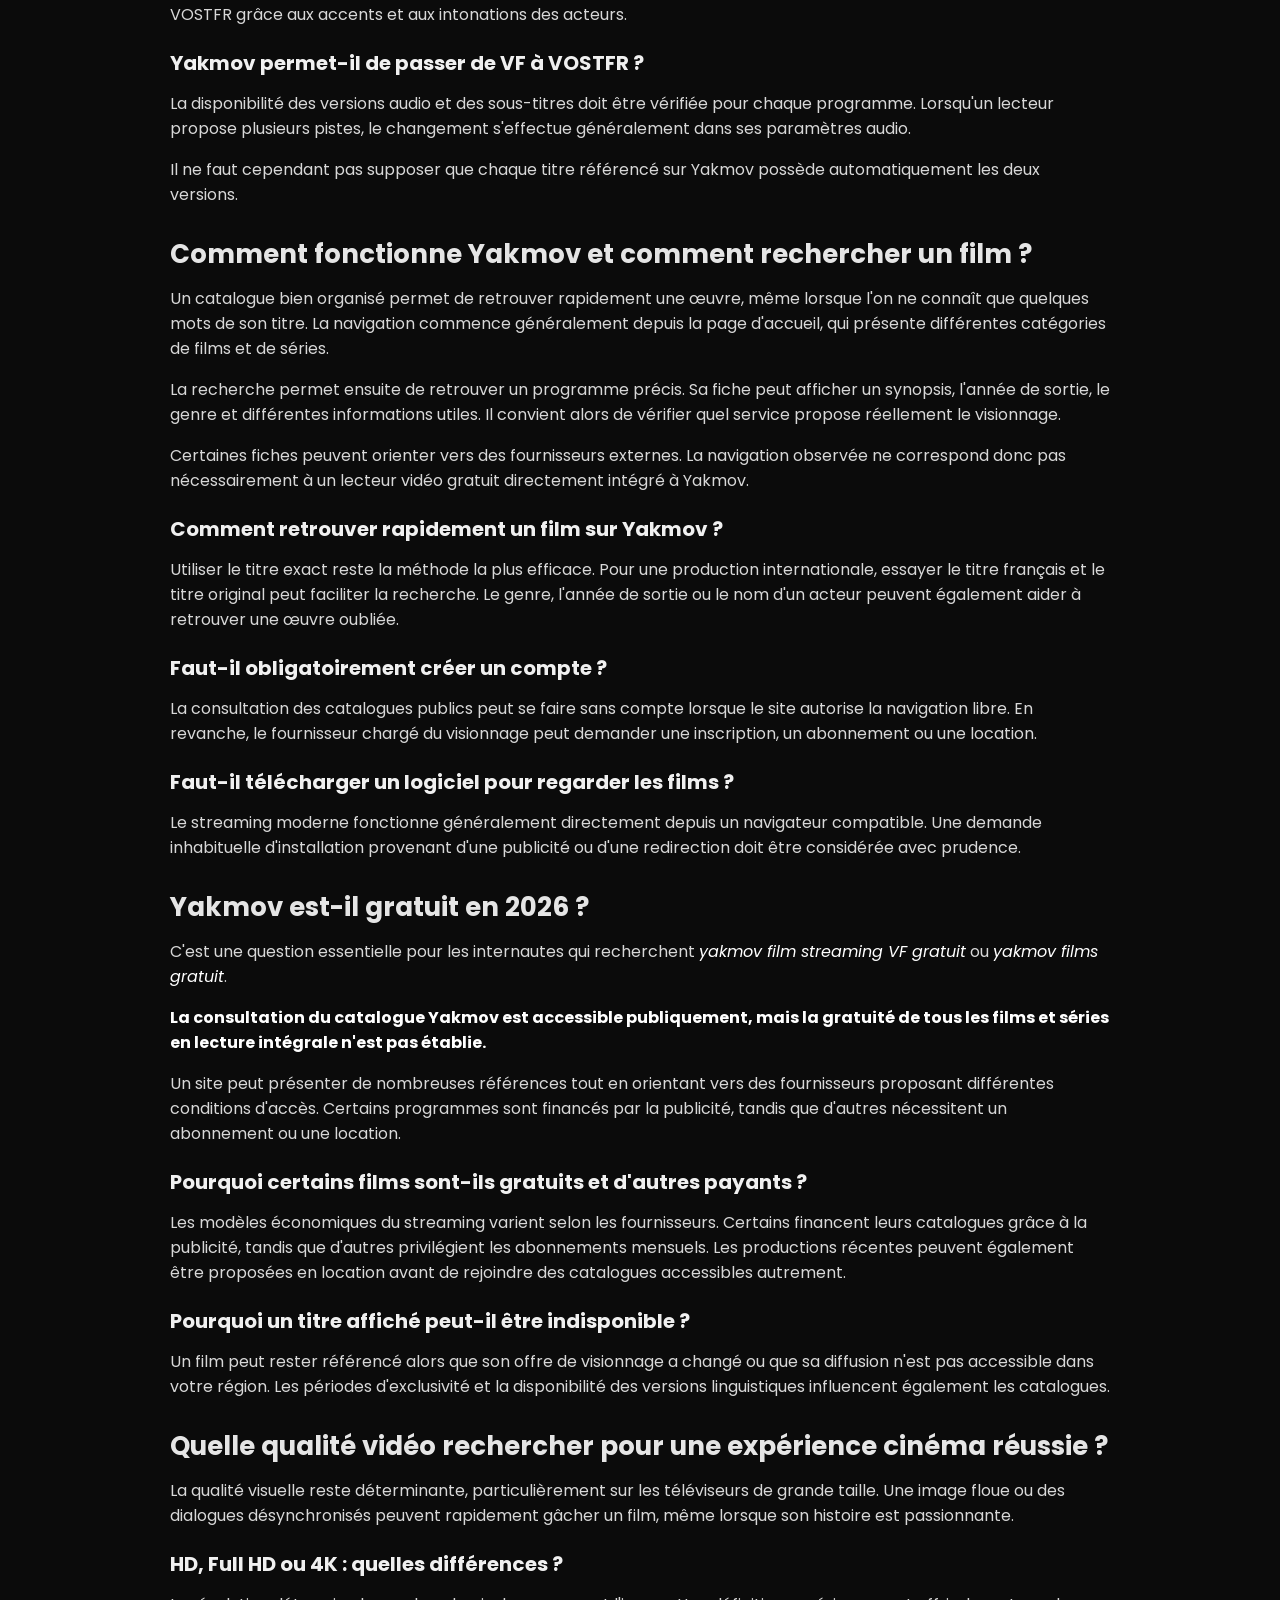
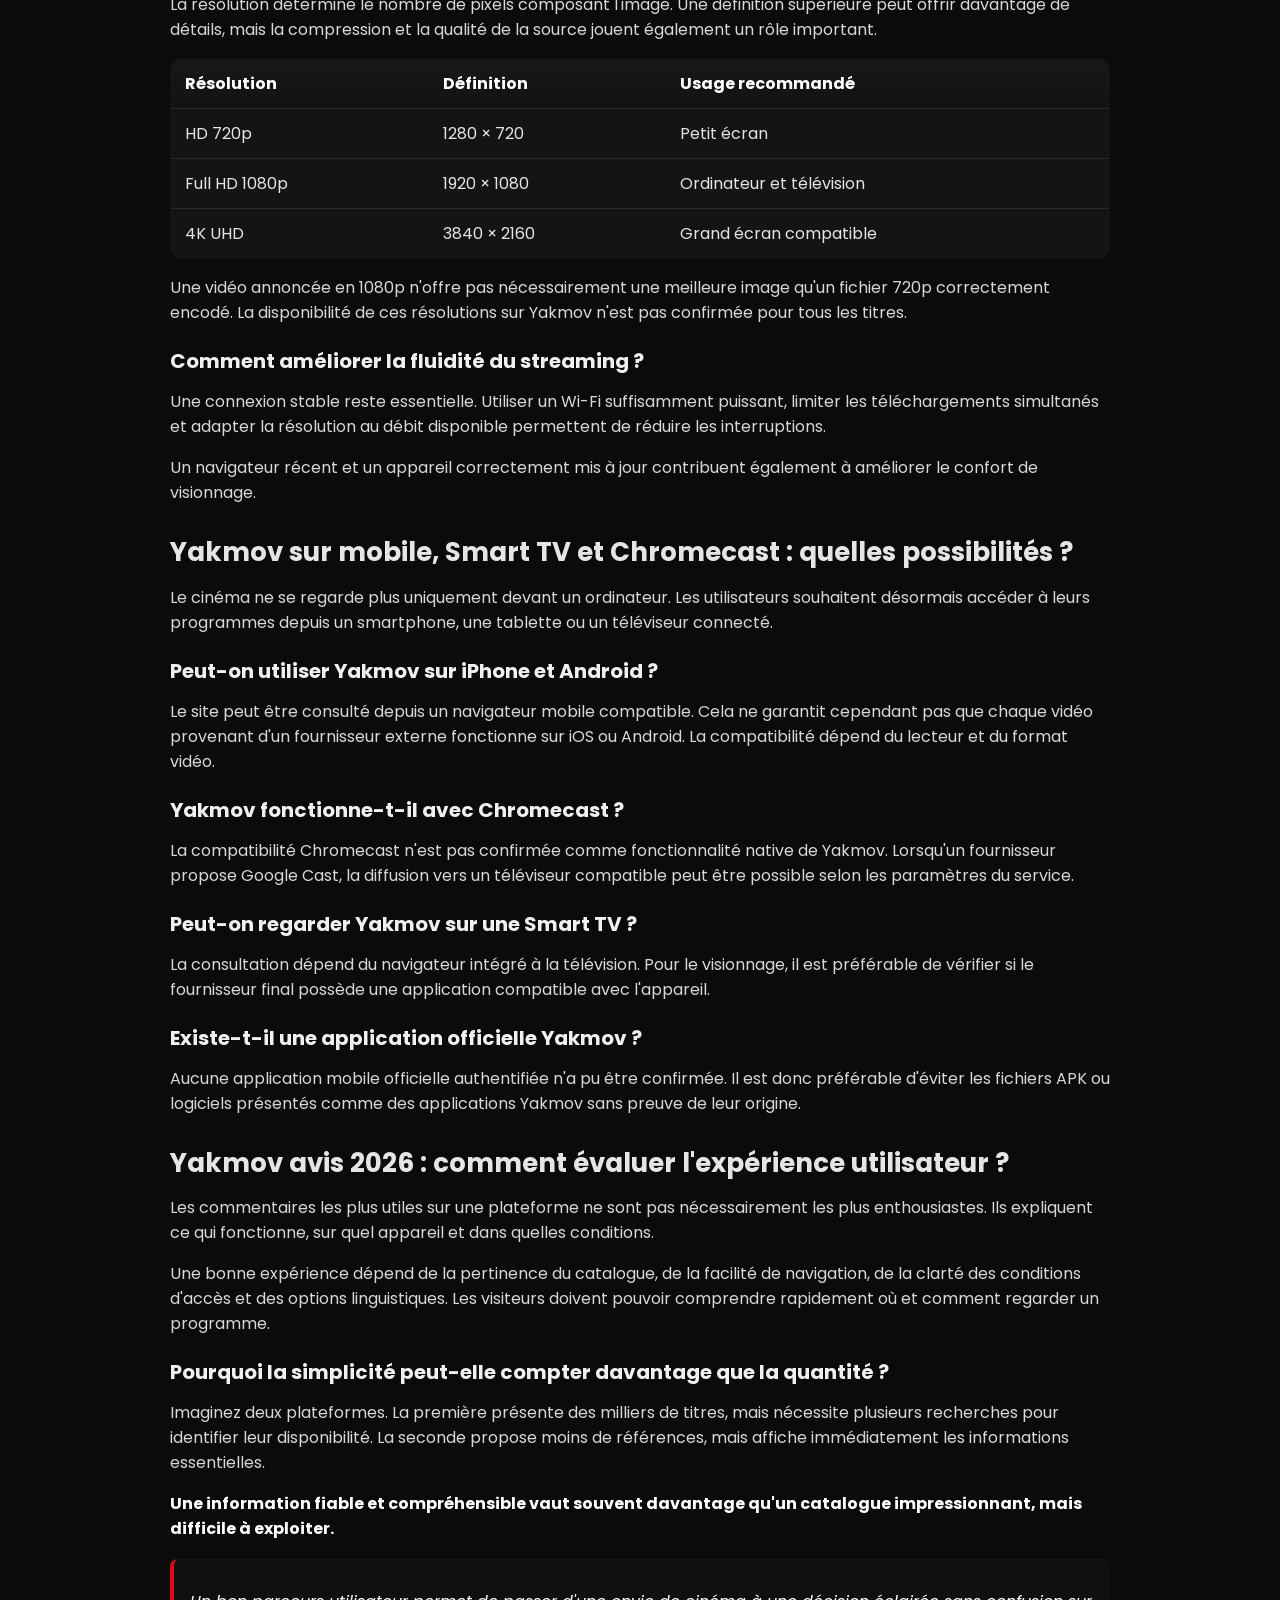
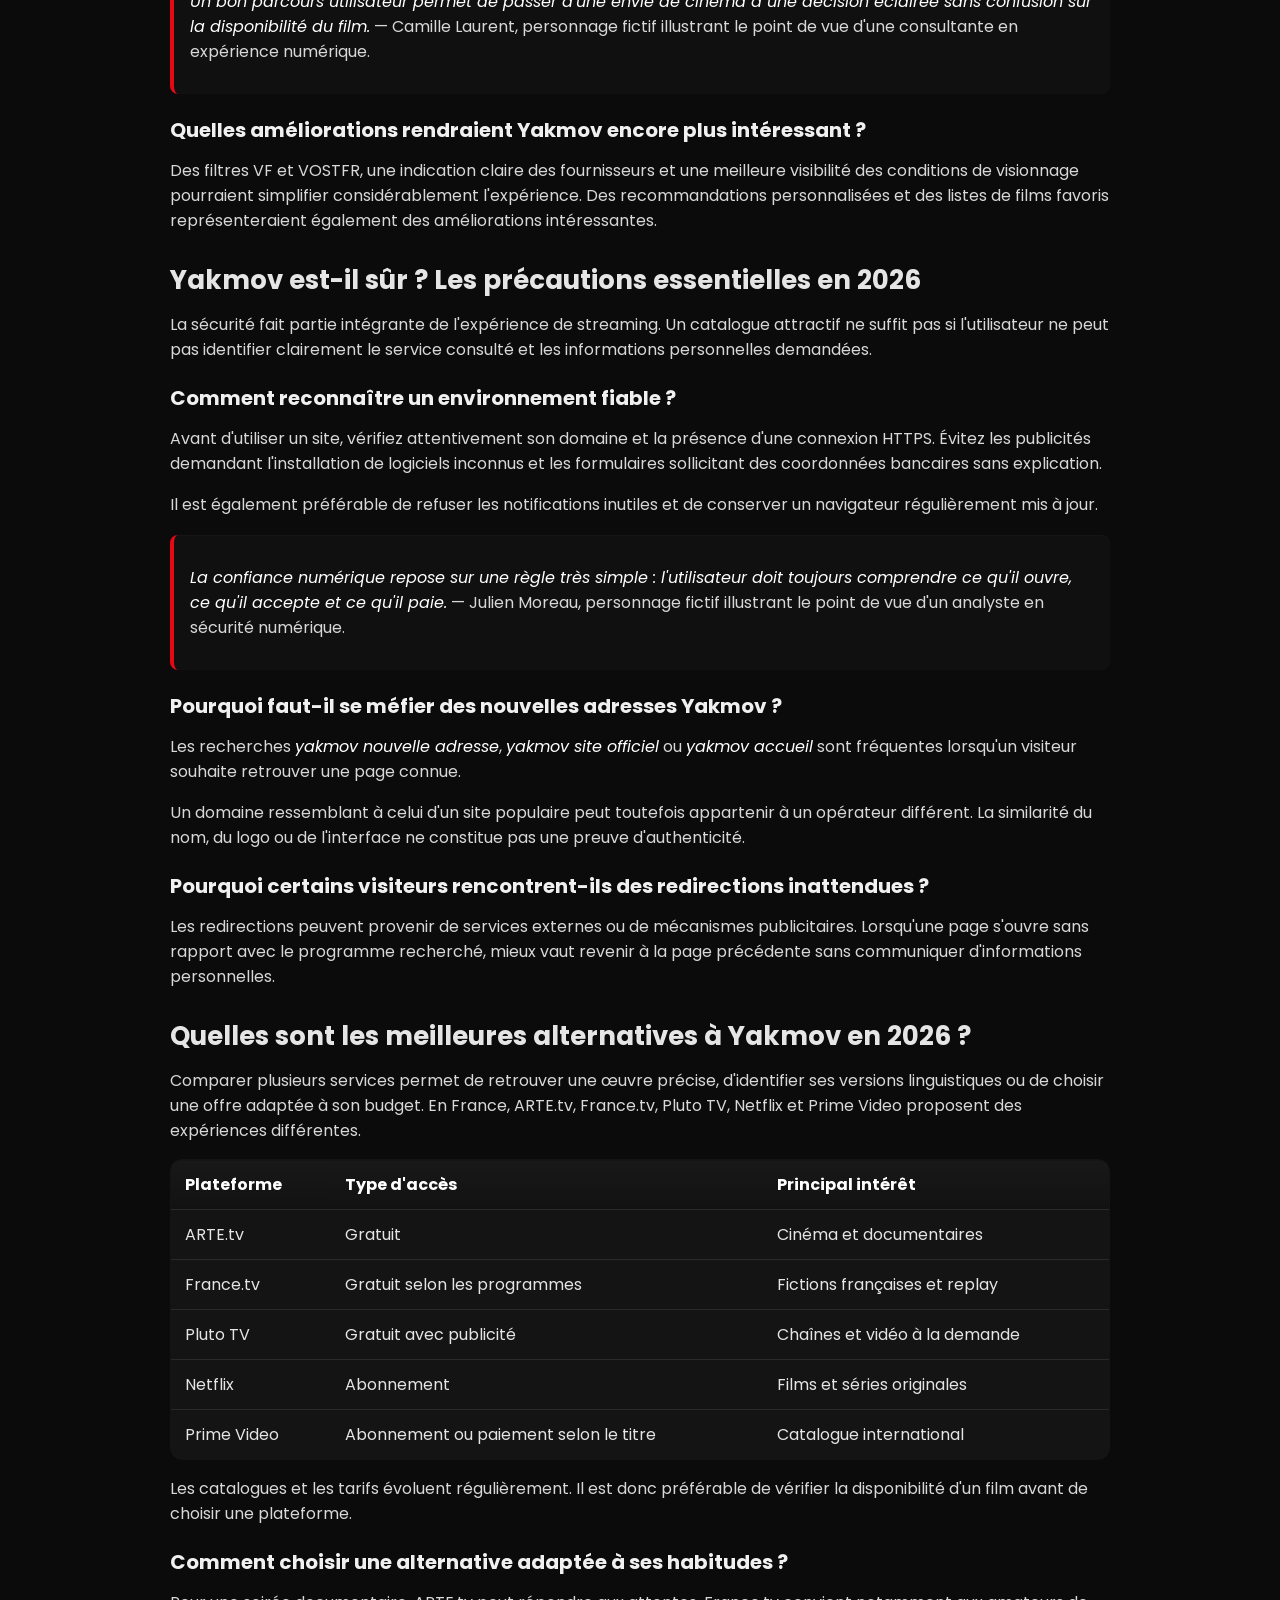
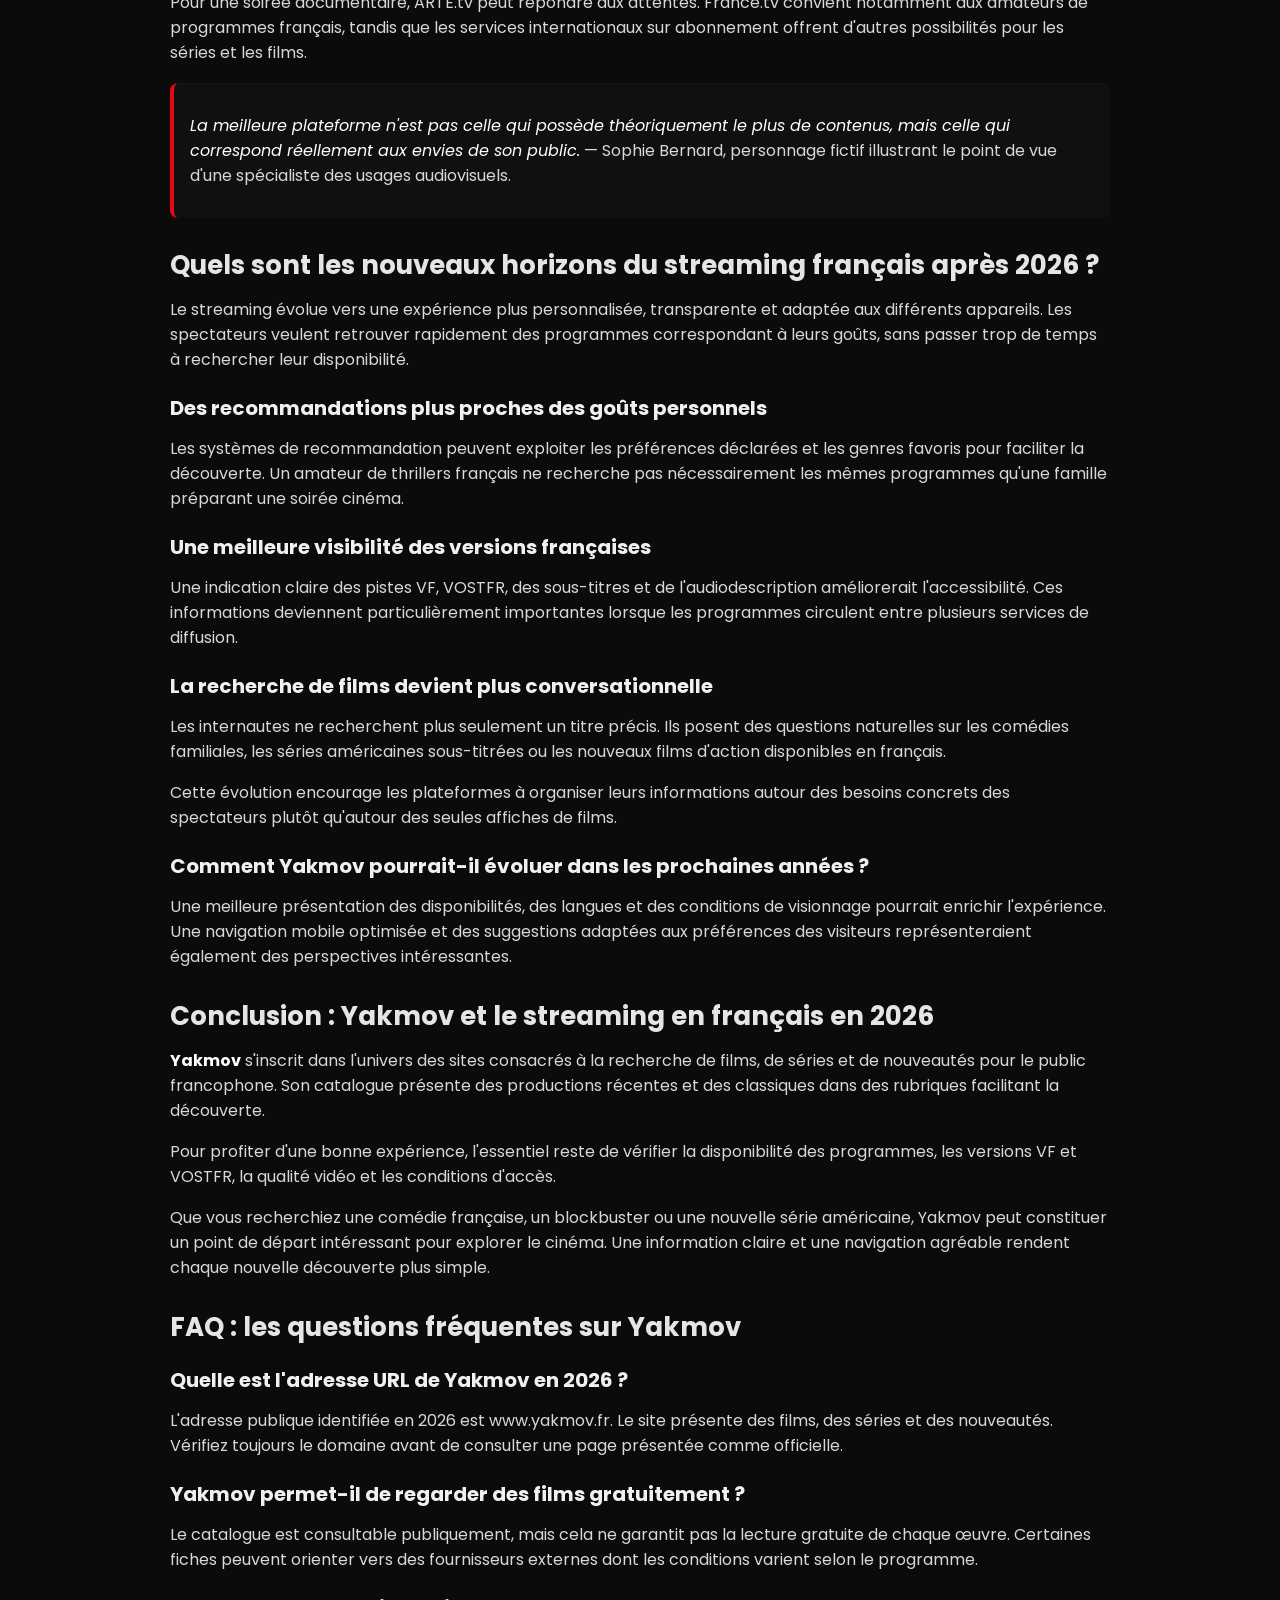
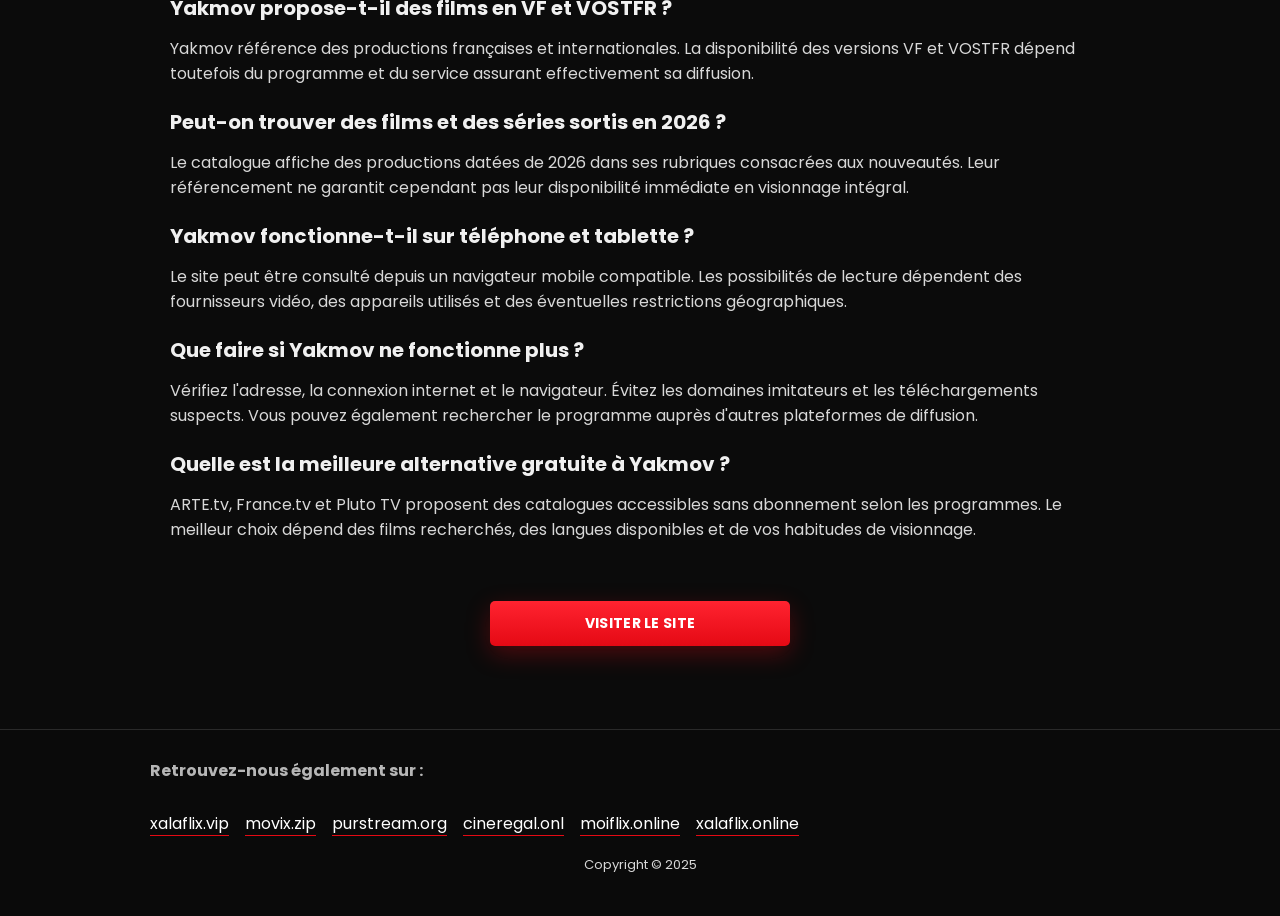
<file: yakmov.digital/index.html>
<!DOCTYPE html>
<html lang="fr">
<head>
  <meta charset="UTF-8">
  <meta name="viewport" content="width=device-width, initial-scale=1.0">

  <title>Yakmov - Films HD Gratuits En VF, Doublés Et Sous-titrés</title>

<meta name="description" content="Yakmov en 2026 : films et séries en français, nouveautés cinéma, VF et VOSTFR, fonctionnement, qualité vidéo et conseils pour un streaming serein.">

  <meta name="robots" content="index, follow">
  <link rel="shortcut icon" href="./images/favicon.ico" type="image/x-icon">
  <meta property="og:image" content="./images/banner.jpg">
  <link rel="stylesheet" href="./style.css">
  <script src="./script.js"></script>
  
</head>
<body>
  <header>Yakmov</header>

  <article>

    <h1>Yakmov - Films HD Gratuits En VF, Doublés Et Sous-titrés</h1>

    <div class="btn-hover color-9" onclick="window.open('https://loiflix.cc/fr/', '_blank')">Visiter le site</div>
    
    <main id="grid" aria-live="polite"></main>


<p>En 2026, <strong>Yakmov</strong> attire l'attention des internautes qui souhaitent retrouver facilement leurs films préférés, suivre les nouvelles séries et profiter du cinéma en français. Entre les productions hollywoodiennes, les comédies françaises et les thrillers internationaux, les attentes sont simples : un catalogue varié, une navigation rapide et des versions VF ou VOSTFR accessibles sans complications.</p>

<p style="text-align:center"><img src="./images/banner.jpg" width="800" height="448" alt="banner"></p>

<p>Mais à quoi ressemble réellement l'expérience Yakmov ? Comment trouver les nouveautés, identifier les versions françaises et savoir si un film est disponible gratuitement ? Voici les informations essentielles pour mieux comprendre son fonctionnement et profiter du streaming en 2026.</p>

<h2>Yakmov : qu'est-ce que cette plateforme de streaming en 2026 ?</h2>

<p>Yakmov est un site consacré à la découverte de films et de séries, avec une présentation destinée principalement au public francophone. Son interface rassemble des productions récentes, des œuvres populaires et des titres plus anciens dans un environnement organisé autour du divertissement audiovisuel.</p>

<p>Le site présente des rubriques consacrées aux films, aux séries, aux nouveautés et aux programmes populaires. L'objectif est de faciliter la recherche d'un programme sans devoir connaître à l'avance son diffuseur.</p>

<h3>Qu'est-ce qui différencie Yakmov des autres sites de streaming ?</h3>

<p>Lorsqu'un internaute recherche <em>yakmov film streaming 2026</em>, il s'intéresse généralement à la simplicité d'utilisation, à la diversité des contenus et aux possibilités de visionnage en français.</p>

<p>Le catalogue rassemble différents univers cinématographiques, depuis les films d'action jusqu'aux comédies romantiques, en passant par les thrillers, la science-fiction et les séries internationales. L'interface francophone et les catégories thématiques permettent de naviguer facilement entre les programmes.</p>

<p>Il existe toutefois une distinction importante entre un titre référencé et un film réellement disponible en lecture. La présence d'une affiche ne garantit ni un visionnage gratuit ni une piste audio française.</p>

<blockquote>
<p><strong>À retenir :</strong> une expérience de streaming réussie dépend autant de la disponibilité des programmes et des langues proposées que de la richesse du catalogue.</p>
</blockquote>

<h2>Yakmov film streaming 2026 : quelles nouveautés peut-on retrouver ?</h2>

<p>Le cinéma en 2026 continue d'évoluer entre grandes franchises internationales, adaptations, films d'animation et créations françaises. Les passionnés peuvent ainsi passer d'un blockbuster spectaculaire à une œuvre intimiste selon leurs envies.</p>

<p>Les visiteurs peuvent notamment rechercher des productions comme <strong>Super Mario Galaxy, le film</strong>, <strong>Toy Story 5</strong>, <strong>Projet Dernière Chance</strong>, <strong>Scream 7</strong> ou <strong>Marsupilami</strong>. Leur présence dans un catalogue ne confirme cependant pas leur disponibilité en lecture intégrale.</p>

<h3>Films d'action en VF : pourquoi ce genre reste-t-il incontournable ?</h3>

<p>Un bon film d'action reste une excellente solution après une longue journée. Les internautes qui recherchent <em>yakmov film action VF</em> souhaitent retrouver des productions internationales avec des dialogues français, qu'il s'agisse de thrillers policiers, d'espionnage, de super-héros ou d'aventures spectaculaires.</p>

<p>La version française facilite l'immersion pour les spectateurs qui préfèrent suivre les images plutôt que lire des sous-titres, particulièrement lors des séquences rapides.</p>

<h3>Comédie française : pourquoi plaît-elle autant aux spectateurs ?</h3>

<p>La comédie française parle directement au quotidien de son public. Les situations familiales improbables, les maladresses amoureuses et les différences générationnelles créent une proximité appréciée des spectateurs.</p>

<p>Les recherches comme <em>yakmov comédie française</em> ou <em>film en français gratuit</em> traduisent cet intérêt pour des œuvres dont les dialogues, les expressions familières et les références culturelles sont immédiatement compréhensibles.</p>

<h3>Yakmov propose-t-il aussi des séries américaines en VF ?</h3>

<p>Le catalogue référence différentes séries internationales comme <strong>The Boys</strong>, <strong>Reacher</strong>, <strong>Stranger Things</strong>, <strong>Breaking Bad</strong> et <strong>The Rookie</strong>. Ces programmes illustrent la diversité des genres recherchés par les amateurs de séries américaines.</p>

<p>La présence d'une série ne confirme toutefois pas que toutes ses saisons, tous ses épisodes ou sa version doublée soient accessibles. Les disponibilités dépendent des services de diffusion.</p>

<h2>Films VF et VOSTFR : comment choisir la meilleure expérience ?</h2>

<p>Certains spectateurs privilégient le confort d'un doublage français. D'autres souhaitent entendre les voix originales des acteurs et retrouver les nuances de leurs interprétations. Le choix entre VF et VOSTFR dépend donc avant tout des préférences personnelles.</p>

<h3>Quelle différence existe-t-il entre VF et VOSTFR ?</h3>

<p>La <strong>VF</strong> correspond généralement à une œuvre doublée en français, tandis que la <strong>VOSTFR</strong> conserve les dialogues originaux avec des sous-titres français.</p>

<div class="table-responsive">
<table>
<thead>
<tr><th>Critère</th><th>VF</th><th>VOSTFR</th></tr>
</thead>
<tbody>
<tr><td>Dialogues</td><td>Français</td><td>Langue originale</td></tr>
<tr><td>Sous-titres</td><td>Facultatifs</td><td>Français</td></tr>
<tr><td>Voix originales</td><td>Généralement remplacées</td><td>Conservées</td></tr>
<tr><td>Confort</td><td>Sans lecture nécessaire</td><td>Lecture régulière</td></tr>
<tr><td>Principal avantage</td><td>Visionnage détendu</td><td>Interprétation d'origine</td></tr>
</tbody>
</table>
</div>

<p>Une soirée entre amis peut favoriser la VF, tandis qu'un thriller britannique regardé seul peut devenir plus immersif en VOSTFR grâce aux accents et aux intonations des acteurs.</p>

<h3>Yakmov permet-il de passer de VF à VOSTFR ?</h3>

<p>La disponibilité des versions audio et des sous-titres doit être vérifiée pour chaque programme. Lorsqu'un lecteur propose plusieurs pistes, le changement s'effectue généralement dans ses paramètres audio.</p>

<p>Il ne faut cependant pas supposer que chaque titre référencé sur Yakmov possède automatiquement les deux versions.</p>

<h2>Comment fonctionne Yakmov et comment rechercher un film ?</h2>

<p>Un catalogue bien organisé permet de retrouver rapidement une œuvre, même lorsque l'on ne connaît que quelques mots de son titre. La navigation commence généralement depuis la page d'accueil, qui présente différentes catégories de films et de séries.</p>

<p>La recherche permet ensuite de retrouver un programme précis. Sa fiche peut afficher un synopsis, l'année de sortie, le genre et différentes informations utiles. Il convient alors de vérifier quel service propose réellement le visionnage.</p>

<p>Certaines fiches peuvent orienter vers des fournisseurs externes. La navigation observée ne correspond donc pas nécessairement à un lecteur vidéo gratuit directement intégré à Yakmov.</p>

<h3>Comment retrouver rapidement un film sur Yakmov ?</h3>

<p>Utiliser le titre exact reste la méthode la plus efficace. Pour une production internationale, essayer le titre français et le titre original peut faciliter la recherche. Le genre, l'année de sortie ou le nom d'un acteur peuvent également aider à retrouver une œuvre oubliée.</p>

<h3>Faut-il obligatoirement créer un compte ?</h3>

<p>La consultation des catalogues publics peut se faire sans compte lorsque le site autorise la navigation libre. En revanche, le fournisseur chargé du visionnage peut demander une inscription, un abonnement ou une location.</p>

<h3>Faut-il télécharger un logiciel pour regarder les films ?</h3>

<p>Le streaming moderne fonctionne généralement directement depuis un navigateur compatible. Une demande inhabituelle d'installation provenant d'une publicité ou d'une redirection doit être considérée avec prudence.</p>

<h2>Yakmov est-il gratuit en 2026 ?</h2>

<p>C'est une question essentielle pour les internautes qui recherchent <em>yakmov film streaming VF gratuit</em> ou <em>yakmov films gratuit</em>.</p>

<p><strong>La consultation du catalogue Yakmov est accessible publiquement, mais la gratuité de tous les films et séries en lecture intégrale n'est pas établie.</strong></p>

<p>Un site peut présenter de nombreuses références tout en orientant vers des fournisseurs proposant différentes conditions d'accès. Certains programmes sont financés par la publicité, tandis que d'autres nécessitent un abonnement ou une location.</p>

<h3>Pourquoi certains films sont-ils gratuits et d'autres payants ?</h3>

<p>Les modèles économiques du streaming varient selon les fournisseurs. Certains financent leurs catalogues grâce à la publicité, tandis que d'autres privilégient les abonnements mensuels. Les productions récentes peuvent également être proposées en location avant de rejoindre des catalogues accessibles autrement.</p>

<h3>Pourquoi un titre affiché peut-il être indisponible ?</h3>

<p>Un film peut rester référencé alors que son offre de visionnage a changé ou que sa diffusion n'est pas accessible dans votre région. Les périodes d'exclusivité et la disponibilité des versions linguistiques influencent également les catalogues.</p>

<h2>Quelle qualité vidéo rechercher pour une expérience cinéma réussie ?</h2>

<p>La qualité visuelle reste déterminante, particulièrement sur les téléviseurs de grande taille. Une image floue ou des dialogues désynchronisés peuvent rapidement gâcher un film, même lorsque son histoire est passionnante.</p>

<h3>HD, Full HD ou 4K : quelles différences ?</h3>

<p>La résolution détermine le nombre de pixels composant l'image. Une définition supérieure peut offrir davantage de détails, mais la compression et la qualité de la source jouent également un rôle important.</p>

<div class="table-responsive">
<table>
<thead>
<tr><th>Résolution</th><th>Définition</th><th>Usage recommandé</th></tr>
</thead>
<tbody>
<tr><td>HD 720p</td><td>1280 × 720</td><td>Petit écran</td></tr>
<tr><td>Full HD 1080p</td><td>1920 × 1080</td><td>Ordinateur et télévision</td></tr>
<tr><td>4K UHD</td><td>3840 × 2160</td><td>Grand écran compatible</td></tr>
</tbody>
</table>
</div>

<p>Une vidéo annoncée en 1080p n'offre pas nécessairement une meilleure image qu'un fichier 720p correctement encodé. La disponibilité de ces résolutions sur Yakmov n'est pas confirmée pour tous les titres.</p>

<h3>Comment améliorer la fluidité du streaming ?</h3>

<p>Une connexion stable reste essentielle. Utiliser un Wi-Fi suffisamment puissant, limiter les téléchargements simultanés et adapter la résolution au débit disponible permettent de réduire les interruptions.</p>

<p>Un navigateur récent et un appareil correctement mis à jour contribuent également à améliorer le confort de visionnage.</p>

<h2>Yakmov sur mobile, Smart TV et Chromecast : quelles possibilités ?</h2>

<p>Le cinéma ne se regarde plus uniquement devant un ordinateur. Les utilisateurs souhaitent désormais accéder à leurs programmes depuis un smartphone, une tablette ou un téléviseur connecté.</p>

<h3>Peut-on utiliser Yakmov sur iPhone et Android ?</h3>

<p>Le site peut être consulté depuis un navigateur mobile compatible. Cela ne garantit cependant pas que chaque vidéo provenant d'un fournisseur externe fonctionne sur iOS ou Android. La compatibilité dépend du lecteur et du format vidéo.</p>

<h3>Yakmov fonctionne-t-il avec Chromecast ?</h3>

<p>La compatibilité Chromecast n'est pas confirmée comme fonctionnalité native de Yakmov. Lorsqu'un fournisseur propose Google Cast, la diffusion vers un téléviseur compatible peut être possible selon les paramètres du service.</p>

<h3>Peut-on regarder Yakmov sur une Smart TV ?</h3>

<p>La consultation dépend du navigateur intégré à la télévision. Pour le visionnage, il est préférable de vérifier si le fournisseur final possède une application compatible avec l'appareil.</p>

<h3>Existe-t-il une application officielle Yakmov ?</h3>

<p>Aucune application mobile officielle authentifiée n'a pu être confirmée. Il est donc préférable d'éviter les fichiers APK ou logiciels présentés comme des applications Yakmov sans preuve de leur origine.</p>

<h2>Yakmov avis 2026 : comment évaluer l'expérience utilisateur ?</h2>

<p>Les commentaires les plus utiles sur une plateforme ne sont pas nécessairement les plus enthousiastes. Ils expliquent ce qui fonctionne, sur quel appareil et dans quelles conditions.</p>

<p>Une bonne expérience dépend de la pertinence du catalogue, de la facilité de navigation, de la clarté des conditions d'accès et des options linguistiques. Les visiteurs doivent pouvoir comprendre rapidement où et comment regarder un programme.</p>

<h3>Pourquoi la simplicité peut-elle compter davantage que la quantité ?</h3>

<p>Imaginez deux plateformes. La première présente des milliers de titres, mais nécessite plusieurs recherches pour identifier leur disponibilité. La seconde propose moins de références, mais affiche immédiatement les informations essentielles.</p>

<p><strong>Une information fiable et compréhensible vaut souvent davantage qu'un catalogue impressionnant, mais difficile à exploiter.</strong></p>

<blockquote>
<p><em>Un bon parcours utilisateur permet de passer d'une envie de cinéma à une décision éclairée sans confusion sur la disponibilité du film.</em> — Camille Laurent, personnage fictif illustrant le point de vue d'une consultante en expérience numérique.</p>
</blockquote>

<h3>Quelles améliorations rendraient Yakmov encore plus intéressant ?</h3>

<p>Des filtres VF et VOSTFR, une indication claire des fournisseurs et une meilleure visibilité des conditions de visionnage pourraient simplifier considérablement l'expérience. Des recommandations personnalisées et des listes de films favoris représenteraient également des améliorations intéressantes.</p>

<h2>Yakmov est-il sûr ? Les précautions essentielles en 2026</h2>

<p>La sécurité fait partie intégrante de l'expérience de streaming. Un catalogue attractif ne suffit pas si l'utilisateur ne peut pas identifier clairement le service consulté et les informations personnelles demandées.</p>

<h3>Comment reconnaître un environnement fiable ?</h3>

<p>Avant d'utiliser un site, vérifiez attentivement son domaine et la présence d'une connexion HTTPS. Évitez les publicités demandant l'installation de logiciels inconnus et les formulaires sollicitant des coordonnées bancaires sans explication.</p>

<p>Il est également préférable de refuser les notifications inutiles et de conserver un navigateur régulièrement mis à jour.</p>

<blockquote>
<p><em>La confiance numérique repose sur une règle très simple : l'utilisateur doit toujours comprendre ce qu'il ouvre, ce qu'il accepte et ce qu'il paie.</em> — Julien Moreau, personnage fictif illustrant le point de vue d'un analyste en sécurité numérique.</p>
</blockquote>

<h3>Pourquoi faut-il se méfier des nouvelles adresses Yakmov ?</h3>

<p>Les recherches <em>yakmov nouvelle adresse</em>, <em>yakmov site officiel</em> ou <em>yakmov accueil</em> sont fréquentes lorsqu'un visiteur souhaite retrouver une page connue.</p>

<p>Un domaine ressemblant à celui d'un site populaire peut toutefois appartenir à un opérateur différent. La similarité du nom, du logo ou de l'interface ne constitue pas une preuve d'authenticité.</p>

<h3>Pourquoi certains visiteurs rencontrent-ils des redirections inattendues ?</h3>

<p>Les redirections peuvent provenir de services externes ou de mécanismes publicitaires. Lorsqu'une page s'ouvre sans rapport avec le programme recherché, mieux vaut revenir à la page précédente sans communiquer d'informations personnelles.</p>

<h2>Quelles sont les meilleures alternatives à Yakmov en 2026 ?</h2>

<p>Comparer plusieurs services permet de retrouver une œuvre précise, d'identifier ses versions linguistiques ou de choisir une offre adaptée à son budget. En France, ARTE.tv, France.tv, Pluto TV, Netflix et Prime Video proposent des expériences différentes.</p>

<div class="table-responsive">
<table>
<thead>
<tr><th>Plateforme</th><th>Type d'accès</th><th>Principal intérêt</th></tr>
</thead>
<tbody>
<tr><td>ARTE.tv</td><td>Gratuit</td><td>Cinéma et documentaires</td></tr>
<tr><td>France.tv</td><td>Gratuit selon les programmes</td><td>Fictions françaises et replay</td></tr>
<tr><td>Pluto TV</td><td>Gratuit avec publicité</td><td>Chaînes et vidéo à la demande</td></tr>
<tr><td>Netflix</td><td>Abonnement</td><td>Films et séries originales</td></tr>
<tr><td>Prime Video</td><td>Abonnement ou paiement selon le titre</td><td>Catalogue international</td></tr>
</tbody>
</table>
</div>

<p>Les catalogues et les tarifs évoluent régulièrement. Il est donc préférable de vérifier la disponibilité d'un film avant de choisir une plateforme.</p>

<h3>Comment choisir une alternative adaptée à ses habitudes ?</h3>

<p>Pour une soirée documentaire, ARTE.tv peut répondre aux attentes. France.tv convient notamment aux amateurs de programmes français, tandis que les services internationaux sur abonnement offrent d'autres possibilités pour les séries et les films.</p>

<blockquote>
<p><em>La meilleure plateforme n'est pas celle qui possède théoriquement le plus de contenus, mais celle qui correspond réellement aux envies de son public.</em> — Sophie Bernard, personnage fictif illustrant le point de vue d'une spécialiste des usages audiovisuels.</p>
</blockquote>

<h2>Quels sont les nouveaux horizons du streaming français après 2026 ?</h2>

<p>Le streaming évolue vers une expérience plus personnalisée, transparente et adaptée aux différents appareils. Les spectateurs veulent retrouver rapidement des programmes correspondant à leurs goûts, sans passer trop de temps à rechercher leur disponibilité.</p>

<h3>Des recommandations plus proches des goûts personnels</h3>

<p>Les systèmes de recommandation peuvent exploiter les préférences déclarées et les genres favoris pour faciliter la découverte. Un amateur de thrillers français ne recherche pas nécessairement les mêmes programmes qu'une famille préparant une soirée cinéma.</p>

<h3>Une meilleure visibilité des versions françaises</h3>

<p>Une indication claire des pistes VF, VOSTFR, des sous-titres et de l'audiodescription améliorerait l'accessibilité. Ces informations deviennent particulièrement importantes lorsque les programmes circulent entre plusieurs services de diffusion.</p>

<h3>La recherche de films devient plus conversationnelle</h3>

<p>Les internautes ne recherchent plus seulement un titre précis. Ils posent des questions naturelles sur les comédies familiales, les séries américaines sous-titrées ou les nouveaux films d'action disponibles en français.</p>

<p>Cette évolution encourage les plateformes à organiser leurs informations autour des besoins concrets des spectateurs plutôt qu'autour des seules affiches de films.</p>

<h3>Comment Yakmov pourrait-il évoluer dans les prochaines années ?</h3>

<p>Une meilleure présentation des disponibilités, des langues et des conditions de visionnage pourrait enrichir l'expérience. Une navigation mobile optimisée et des suggestions adaptées aux préférences des visiteurs représenteraient également des perspectives intéressantes.</p>

<h2>Conclusion : Yakmov et le streaming en français en 2026</h2>

<p><strong>Yakmov</strong> s'inscrit dans l'univers des sites consacrés à la recherche de films, de séries et de nouveautés pour le public francophone. Son catalogue présente des productions récentes et des classiques dans des rubriques facilitant la découverte.</p>

<p>Pour profiter d'une bonne expérience, l'essentiel reste de vérifier la disponibilité des programmes, les versions VF et VOSTFR, la qualité vidéo et les conditions d'accès.</p>

<p>Que vous recherchiez une comédie française, un blockbuster ou une nouvelle série américaine, Yakmov peut constituer un point de départ intéressant pour explorer le cinéma. Une information claire et une navigation agréable rendent chaque nouvelle découverte plus simple.</p>

<h2>FAQ : les questions fréquentes sur Yakmov</h2>

<h3>Quelle est l'adresse URL de Yakmov en 2026 ?</h3>

<p>L'adresse publique identifiée en 2026 est www.yakmov.fr. Le site présente des films, des séries et des nouveautés. Vérifiez toujours le domaine avant de consulter une page présentée comme officielle.</p>

<h3>Yakmov permet-il de regarder des films gratuitement ?</h3>

<p>Le catalogue est consultable publiquement, mais cela ne garantit pas la lecture gratuite de chaque œuvre. Certaines fiches peuvent orienter vers des fournisseurs externes dont les conditions varient selon le programme.</p>

<h3>Yakmov propose-t-il des films en VF et VOSTFR ?</h3>

<p>Yakmov référence des productions françaises et internationales. La disponibilité des versions VF et VOSTFR dépend toutefois du programme et du service assurant effectivement sa diffusion.</p>

<h3>Peut-on trouver des films et des séries sortis en 2026 ?</h3>

<p>Le catalogue affiche des productions datées de 2026 dans ses rubriques consacrées aux nouveautés. Leur référencement ne garantit cependant pas leur disponibilité immédiate en visionnage intégral.</p>

<h3>Yakmov fonctionne-t-il sur téléphone et tablette ?</h3>

<p>Le site peut être consulté depuis un navigateur mobile compatible. Les possibilités de lecture dépendent des fournisseurs vidéo, des appareils utilisés et des éventuelles restrictions géographiques.</p>

<h3>Que faire si Yakmov ne fonctionne plus ?</h3>

<p>Vérifiez l'adresse, la connexion internet et le navigateur. Évitez les domaines imitateurs et les téléchargements suspects. Vous pouvez également rechercher le programme auprès d'autres plateformes de diffusion.</p>

<h3>Quelle est la meilleure alternative gratuite à Yakmov ?</h3>

<p>ARTE.tv, France.tv et Pluto TV proposent des catalogues accessibles sans abonnement selon les programmes. Le meilleur choix dépend des films recherchés, des langues disponibles et de vos habitudes de visionnage.</p>

    <br>
    <div class="btn-hover color-9" onclick="window.open('https://loiflix.cc/fr/', '_blank')">Visiter le site</div>
    <br>
  </article>
  <footer>
    <div class="wrap list-footer">
      <b>Retrouvez-nous également sur :</b>
      <ul>
        <li><a href="https://xalaflix.vip/">xalaflix.vip</a></li>
        <li><a href="https://movix.zip/">movix.zip</a></li>
        <li><a href="https://purstream.org/">purstream.org</a></li>
        <li><a href="https://cineregal.onl/">cineregal.onl</a></li>
        <li><a href="https://moiflix.online/">moiflix.online</a></li>
        <li><a href="https://xalaflix.online/">xalaflix.online</a></li>
      </ul>
    </div>

    <p>Copyright © 2025</p>
  </footer>
</body>
</html>
</file>
<file: 123movies.click/style.css>
/* Base */
@import url('https://fonts.googleapis.com/css2?family=Poppins:ital,wght@0,100;0,200;0,300;0,400;0,500;0,600;0,700;0,800;0,900;1,100;1,200;1,300;1,400;1,500;1,600;1,700;1,800;1,900&display=swap');

/*
  Theme variables are configured in index.html.
  The values below are only fallbacks when style.css is opened without index.html.
*/
:root {
  --color-primary: #e50914;
  --color-primary-light: #ff2330;
  --color-bg: #0b0b0b;
  --color-bg-soft: #0d0d0d;
  --color-bg-glow: #1a1a1a;
  --color-surface: #141414;
  --color-surface-2: #151922;
  --color-surface-hover: #171717;
  --color-header-start: rgba(0, 0, 0, .9);
  --color-header-end: rgba(0, 0, 0, .6);
  --color-header-border: #000;
  --color-footer-bg: #0a0a0a;
  --color-text: #e5e5e5;
  --color-text-soft: #d8d8d8;
  --color-text-muted: rgba(255, 255, 255, .7);
  --color-text-strong: #fff;
  --color-badge: #9b9595;
  --color-line: #2a2a2a;
  --color-table-head-start: #181818;
  --color-table-head-end: #121212;
  --color-blockquote-bg: #101010;
  --color-card-shadow: rgba(0, 0, 0, .22);
  --color-media-shadow: rgba(0, 0, 0, .35);
  --color-button-shadow: rgba(229, 9, 20, .3);
  --color-button-shadow-hover: rgba(229, 9, 20, .45);
  --color-star: #eab308;
  --color-error-bg: #3b1d1d;
  --color-error-border: #7d2f2f;
}

* { box-sizing: border-box; }
html, body { margin: 0; padding: 0; }

body {
  background: radial-gradient(
    1200px 600px at 20% -10%,
    var(--color-bg-glow) 0%,
    var(--color-bg-soft) 40%,
    var(--color-bg) 100%
  );
  color: var(--color-text);
  font-family: "Poppins", sans-serif;
}

/* Header */
header {
  position: sticky;
  top: 0;
  z-index: 10;
  background: linear-gradient(180deg, var(--color-header-start), var(--color-header-end));
  color: var(--color-primary);
  font-weight: 800;
  letter-spacing: .5px;
  padding: 18px 24px;
  border-bottom: 1px solid var(--color-header-border);
  box-shadow: 0 2px 16px var(--color-media-shadow);
  text-align: center;
  font-size: xx-large;
  text-transform: uppercase;
}

/* Layout */
article { max-width: 980px; margin: 40px auto; padding: 0 20px; }
footer {
  border-top: 1px solid var(--color-line);
  background: var(--color-footer-bg);
  color: var(--color-text-muted);
  padding: 28px 20px;
}
footer p { text-align: center; font-size: small; }

/* Typography */
h1, h2, h3 { line-height: 1.2; margin: 24px 0 12px; }
h1 { font-size: clamp(28px, 4vw, 40px); font-weight: 800; letter-spacing: .2px; text-align: center; }
h2 { font-size: clamp(20px, 3vw, 26px); margin-top: 32px; }
h3 { font-size: clamp(18px, 2.5vw, 20px); color: var(--color-text); }
p, li { color: var(--color-text-soft); }
em, strong { color: var(--color-text-strong); }
a { color: var(--color-text-strong); text-decoration: none; border-bottom: 1px solid transparent; transition: .2s ease; }
a:hover { color: var(--color-text-strong); border-bottom-color: var(--color-primary); }

/* Images */
article img {
  max-width: 100%;
  height: auto;
  border-radius: 10px;
  box-shadow: 0 10px 30px var(--color-media-shadow);
}

/* Button */
.btn-hover.color-9 {
  display: flex;
  margin: 18px auto;
  padding: 12px 22px;
  border-radius: 5px;
  background: var(--color-primary);
  color: var(--color-text-button);
  font-weight: 700;
  letter-spacing: .3px;
  text-transform: uppercase;
  font-size: 14px;
  border: none;
  cursor: pointer;
  box-shadow: 0 8px 24px var(--color-button-shadow);
  transform: translateY(0);
  transition: transform .15s ease, box-shadow .15s ease, opacity .2s ease;
  max-width: 300px;
  justify-content: center;
}
.btn-hover.color-9:hover {
  transform: translateY(-1px);
  box-shadow: 0 12px 28px var(--color-button-shadow-hover);
  opacity: .95;
}

/* Tables */
.table-responsive { width: 100%; overflow-x: auto; background: transparent; border-radius: 12px; }
table {
  width: 100%;
  border-collapse: collapse;
  background: var(--color-surface);
  border: 1px solid var(--color-line);
  border-radius: 12px;
  overflow: hidden;
}
thead th {
  background: linear-gradient(180deg, var(--color-table-head-start), var(--color-table-head-end));
  color: var(--color-text-strong);
  font-weight: 700;
  text-align: left;
  white-space: nowrap;
}
th, td { padding: 12px 14px; border-bottom: 1px solid var(--color-line); }
tbody tr:hover { background: var(--color-surface-hover); }

/* Blockquotes */
blockquote {
  margin: 18px 0;
  padding: 14px 16px;
  background: var(--color-blockquote-bg);
  color: var(--color-text);
  border-left: 4px solid var(--color-primary);
  border-radius: 8px;
  box-shadow: inset 0 1px 0 rgba(255, 255, 255, .02);
}

/* Lists */
ul { padding-left: 20px; }
ul li { margin: 6px 0; }

/* Footer links layout */
.wrap.list-footer { max-width: 980px; margin: 0 auto; }
.wrap.list-footer ul {
  list-style: none;
  padding: 10px 0 0;
  margin: 12px 0 0;
  display: flex;
  flex-wrap: wrap;
  gap: 10px 16px;
}
.wrap.list-footer li a { color: var(--color-text-strong); border-bottom-color: var(--color-primary); }

/* Meta polish */
meta, title { color: inherit; } /* harmless no-op for consistency */
hr { border: 0; height: 1px; background: var(--color-line); }

/* Movie grid */
#grid {
  display: grid;
  gap: 20px;
  grid-template-columns: repeat(auto-fill, minmax(172px, 1fr));
}
.card {
  background: var(--color-surface-2);
  border-radius: 12px;
  overflow: hidden;
  box-shadow: 0 6px 20px var(--color-card-shadow);
  padding: 0;
}
.poster {
  width: 100%;
  aspect-ratio: 2/3;
  object-fit: cover;
  background: var(--color-footer-bg);
  border-radius: 0;
}
.meta { padding: 10px 12px; display: grid; gap: 6px; }
.title {
  color: var(--color-text-strong);
  display: -webkit-box;
  overflow: hidden;
  -webkit-box-orient: vertical;
  -webkit-line-clamp: 1;
}
.badges {
  font-size: .9rem;
  opacity: .9;
  display: flex;
  gap: 6px;
  align-items: center;
  justify-content: space-between;
  color: var(--color-badge);
}
.overview {
  font-size: .9rem;
  opacity: .85;
  display: -webkit-box;
  -webkit-line-clamp: 4;
  -webkit-box-orient: vertical;
  overflow: hidden;
}
.err {
  max-width: 780px;
  margin: 16px auto;
  padding: 12px 14px;
  background: var(--color-error-bg);
  border: 1px solid var(--color-error-border);
  border-radius: 10px;
}
span.star { color: var(--color-star); margin-right: 4px; }

/* Small screens */
@media (max-width: 600px) {
  header { padding: 14px 16px; }
  article { margin: 28px auto; }
  th, td { padding: 10px 12px; }
  .btn-hover.color-9 { width: 100%; text-align: center; }
}
</file>
<file: falkum.digital/style.css>
/* Base */
 @import url('https://fonts.googleapis.com/css2?family=Poppins:ital,wght@0,100;0,200;0,300;0,400;0,500;0,600;0,700;0,800;0,900;1,100;1,200;1,300;1,400;1,500;1,600;1,700;1,800;1,900&display=swap');

    
:root { --red:#e50914; --bg:#0b0b0b; --panel:#141414; --muted:rgba(255,255,255,0.7); --line:#2a2a2a; }
* { box-sizing: border-box; }
html, body { margin:0; padding:0; }
body {
  background: radial-gradient(1200px 600px at 20% -10%, #1a1a1a 0%, #0d0d0d 40%, var(--bg) 100%);
  color:#e5e5e5;
  font-family: "Poppins", sans-serif;
}

/* Header */
header {
    position: sticky;
    top: 0;
    z-index: 10;
    background: linear-gradient(180deg, rgba(0, 0, 0, .9), rgba(0, 0, 0, .6));
    color: var(--red);
    font-weight: 800;
    letter-spacing: .5px;
    text-transform: lowercase;
    padding: 18px 24px;
    border-bottom: 1px solid #000;
    box-shadow: 0 2px 16px rgba(0, 0, 0, .35);
    text-align: center;
    font-size: xx-large;
    text-transform: uppercase;
}

/* Layout */
article { max-width: 980px; margin: 40px auto; padding: 0 20px; }
footer { border-top:1px solid var(--line); background:#0a0a0a; color:var(--muted); padding:28px 20px; }
footer p {
    text-align: center;
    font-size: small;
}
/* Typography */
h1,h2,h3 { line-height:1.2; margin: 24px 0 12px; }
h1 { font-size: clamp(28px, 4vw, 40px); font-weight:800; letter-spacing:.2px; text-align: center;}
h2 { font-size: clamp(20px, 3vw, 26px); margin-top:32px; }
h3 { font-size: clamp(18px, 2.5vw, 20px); color:#f0f0f0; }
p, li { color:#d8d8d8; }
em, strong { color:#fff; }
a { color:#fff; text-decoration: none; border-bottom:1px solid transparent; transition:.2s ease; }
a:hover { color:#fff; border-bottom-color: var(--red); }

/* Images */
article img { max-width:100%; height:auto; border-radius:10px; box-shadow:0 10px 30px rgba(0,0,0,.35); }

/* Button */
.btn-hover.color-9 {
display: flex
;
    margin: 18px auto;
    padding: 12px 22px;
    border-radius: 5px;
    background: linear-gradient(180deg, #ff2330, var(--red));
    color: #fff;
    font-weight: 700;
    letter-spacing: .3px;
    text-transform: uppercase;
    font-size: 14px;
    border: none;
    cursor: pointer;
    box-shadow: 0 8px 24px rgba(229, 9, 20, .3);
    transform: translateY(0);
    transition: transform .15s 
ease, box-shadow .15s 
ease, opacity .2s 
ease;
    max-width: 300px;
    /* text-align: center; */
    justify-content: center;
}
.btn-hover.color-9:hover { transform: translateY(-1px); box-shadow:0 12px 28px rgba(229,9,20,.45); opacity:.95; }

/* Tables */
.table-responsive { width:100%; overflow-x:auto; background: transparent; border-radius:12px; }
table { width:100%; border-collapse: collapse; background: var(--panel); border:1px solid var(--line); border-radius:12px; overflow:hidden; }
thead th {
  background: linear-gradient(180deg, #181818, #121212);
  color:#fff; font-weight:700; text-align:left; white-space:nowrap;
}
th, td { padding:12px 14px; border-bottom:1px solid var(--line); }
tbody tr:hover { background:#171717; }

/* Blockquotes */
blockquote {
  margin:18px 0; padding:14px 16px; background:#101010; color:#eaeaea;
  border-left:4px solid var(--red); border-radius:8px;
  box-shadow: inset 0 1px 0 rgba(255,255,255,.02);
}

/* Lists */
ul { padding-left:20px; }
ul li { margin:6px 0; }

/* Footer links layout */
.wrap.list-footer { max-width:980px; margin:0 auto; }
.wrap.list-footer ul { list-style:none; padding:10px 0 0; margin:12px 0 0; display:flex; flex-wrap:wrap; gap:10px 16px; }
.wrap.list-footer li a { color:#fff; border-bottom-color: var(--red); }

/* Meta polish */
meta, title { color:inherit; } /* harmless no-op for consistency */
hr { border:0; height:1px; background: var(--line); }

/* Small screens */
@media (max-width: 600px) {
  header { padding:14px 16px; }
  article { margin:28px auto; }
  th, td { padding:10px 12px; }
  .btn-hover.color-9 { width:100%; text-align:center; }
}



#grid{
  display:grid;
  gap: 20px;
  grid-template-columns: repeat(auto-fill,minmax(172px,1fr));
  }
  .card{background:#151922;border-radius:12px;overflow:hidden;box-shadow:0 6px 20px rgba(0,0,0,.22);padding: 0;border-radius: 12px;}
  .poster{width:100%;aspect-ratio:2/3;object-fit:cover;background:#0a0d12;border-radius: 0;}
  .meta{padding:10px 12px;display:grid;gap:6px}
  .title{color: #fff;display: -webkit-box;overflow: hidden;-webkit-box-orient: vertical;-webkit-line-clamp: 1;}
  .badges{font-size:.9rem;opacity:.9;display:flex;gap:6px;align-items:center;justify-content: space-between;color: #9b9595;}
  .overview{font-size:.9rem;opacity:.85;display:-webkit-box;-webkit-line-clamp:4;-webkit-box-orient:vertical;overflow:hidden}
  .err{max-width:780px;margin:16px auto;padding:12px 14px;background:#3b1d1d;border:1px solid #7d2f2f;border-radius:10px}
span.star {
    color: #eab308;
    margin-right: 4px;
}
</file>
<file: gozlov.digital/style.css>
/* Base */
 @import url('https://fonts.googleapis.com/css2?family=Poppins:ital,wght@0,100;0,200;0,300;0,400;0,500;0,600;0,700;0,800;0,900;1,100;1,200;1,300;1,400;1,500;1,600;1,700;1,800;1,900&display=swap');

    
:root { --red:#e50914; --bg:#0b0b0b; --panel:#141414; --muted:rgba(255,255,255,0.7); --line:#2a2a2a; }
* { box-sizing: border-box; }
html, body { margin:0; padding:0; }
body {
  background: radial-gradient(1200px 600px at 20% -10%, #1a1a1a 0%, #0d0d0d 40%, var(--bg) 100%);
  color:#e5e5e5;
  font-family: "Poppins", sans-serif;
}

/* Header */
header {
    position: sticky;
    top: 0;
    z-index: 10;
    background: linear-gradient(180deg, rgba(0, 0, 0, .9), rgba(0, 0, 0, .6));
    color: var(--red);
    font-weight: 800;
    letter-spacing: .5px;
    text-transform: lowercase;
    padding: 18px 24px;
    border-bottom: 1px solid #000;
    box-shadow: 0 2px 16px rgba(0, 0, 0, .35);
    text-align: center;
    font-size: xx-large;
    text-transform: uppercase;
}

/* Layout */
article { max-width: 980px; margin: 40px auto; padding: 0 20px; }
footer { border-top:1px solid var(--line); background:#0a0a0a; color:var(--muted); padding:28px 20px; }
footer p {
    text-align: center;
    font-size: small;
}
/* Typography */
h1,h2,h3 { line-height:1.2; margin: 24px 0 12px; }
h1 { font-size: clamp(28px, 4vw, 40px); font-weight:800; letter-spacing:.2px; text-align: center;}
h2 { font-size: clamp(20px, 3vw, 26px); margin-top:32px; }
h3 { font-size: clamp(18px, 2.5vw, 20px); color:#f0f0f0; }
p, li { color:#d8d8d8; }
em, strong { color:#fff; }
a { color:#fff; text-decoration: none; border-bottom:1px solid transparent; transition:.2s ease; }
a:hover { color:#fff; border-bottom-color: var(--red); }

/* Images */
article img { max-width:100%; height:auto; border-radius:10px; box-shadow:0 10px 30px rgba(0,0,0,.35); }

/* Button */
.btn-hover.color-9 {
display: flex
;
    margin: 18px auto;
    padding: 12px 22px;
    border-radius: 5px;
    background: linear-gradient(180deg, #ff2330, var(--red));
    color: #fff;
    font-weight: 700;
    letter-spacing: .3px;
    text-transform: uppercase;
    font-size: 14px;
    border: none;
    cursor: pointer;
    box-shadow: 0 8px 24px rgba(229, 9, 20, .3);
    transform: translateY(0);
    transition: transform .15s 
ease, box-shadow .15s 
ease, opacity .2s 
ease;
    max-width: 300px;
    /* text-align: center; */
    justify-content: center;
}
.btn-hover.color-9:hover { transform: translateY(-1px); box-shadow:0 12px 28px rgba(229,9,20,.45); opacity:.95; }

/* Tables */
.table-responsive { width:100%; overflow-x:auto; background: transparent; border-radius:12px; }
table { width:100%; border-collapse: collapse; background: var(--panel); border:1px solid var(--line); border-radius:12px; overflow:hidden; }
thead th {
  background: linear-gradient(180deg, #181818, #121212);
  color:#fff; font-weight:700; text-align:left; white-space:nowrap;
}
th, td { padding:12px 14px; border-bottom:1px solid var(--line); }
tbody tr:hover { background:#171717; }

/* Blockquotes */
blockquote {
  margin:18px 0; padding:14px 16px; background:#101010; color:#eaeaea;
  border-left:4px solid var(--red); border-radius:8px;
  box-shadow: inset 0 1px 0 rgba(255,255,255,.02);
}

/* Lists */
ul { padding-left:20px; }
ul li { margin:6px 0; }

/* Footer links layout */
.wrap.list-footer { max-width:980px; margin:0 auto; }
.wrap.list-footer ul { list-style:none; padding:10px 0 0; margin:12px 0 0; display:flex; flex-wrap:wrap; gap:10px 16px; }
.wrap.list-footer li a { color:#fff; border-bottom-color: var(--red); }

/* Meta polish */
meta, title { color:inherit; } /* harmless no-op for consistency */
hr { border:0; height:1px; background: var(--line); }

/* Small screens */
@media (max-width: 600px) {
  header { padding:14px 16px; }
  article { margin:28px auto; }
  th, td { padding:10px 12px; }
  .btn-hover.color-9 { width:100%; text-align:center; }
}



#grid{
  display:grid;
  gap: 20px;
  grid-template-columns: repeat(auto-fill,minmax(172px,1fr));
  }
  .card{background:#151922;border-radius:12px;overflow:hidden;box-shadow:0 6px 20px rgba(0,0,0,.22);padding: 0;border-radius: 12px;}
  .poster{width:100%;aspect-ratio:2/3;object-fit:cover;background:#0a0d12;border-radius: 0;}
  .meta{padding:10px 12px;display:grid;gap:6px}
  .title{color: #fff;display: -webkit-box;overflow: hidden;-webkit-box-orient: vertical;-webkit-line-clamp: 1;}
  .badges{font-size:.9rem;opacity:.9;display:flex;gap:6px;align-items:center;justify-content: space-between;color: #9b9595;}
  .overview{font-size:.9rem;opacity:.85;display:-webkit-box;-webkit-line-clamp:4;-webkit-box-orient:vertical;overflow:hidden}
  .err{max-width:780px;margin:16px auto;padding:12px 14px;background:#3b1d1d;border:1px solid #7d2f2f;border-radius:10px}
span.star {
    color: #eab308;
    margin-right: 4px;
}
</file>
<file: midvip.digital/style.css>
/* Base */
 @import url('https://fonts.googleapis.com/css2?family=Poppins:ital,wght@0,100;0,200;0,300;0,400;0,500;0,600;0,700;0,800;0,900;1,100;1,200;1,300;1,400;1,500;1,600;1,700;1,800;1,900&display=swap');

    
:root { --red:#e50914; --bg:#0b0b0b; --panel:#141414; --muted:rgba(255,255,255,0.7); --line:#2a2a2a; }
* { box-sizing: border-box; }
html, body { margin:0; padding:0; }
body {
  background: radial-gradient(1200px 600px at 20% -10%, #1a1a1a 0%, #0d0d0d 40%, var(--bg) 100%);
  color:#e5e5e5;
  font-family: "Poppins", sans-serif;
}

/* Header */
header {
    position: sticky;
    top: 0;
    z-index: 10;
    background: linear-gradient(180deg, rgba(0, 0, 0, .9), rgba(0, 0, 0, .6));
    color: var(--red);
    font-weight: 800;
    letter-spacing: .5px;
    text-transform: lowercase;
    padding: 18px 24px;
    border-bottom: 1px solid #000;
    box-shadow: 0 2px 16px rgba(0, 0, 0, .35);
    text-align: center;
    font-size: xx-large;
    text-transform: uppercase;
}

/* Layout */
article { max-width: 980px; margin: 40px auto; padding: 0 20px; }
footer { border-top:1px solid var(--line); background:#0a0a0a; color:var(--muted); padding:28px 20px; }
footer p {
    text-align: center;
    font-size: small;
}
/* Typography */
h1,h2,h3 { line-height:1.2; margin: 24px 0 12px; }
h1 { font-size: clamp(28px, 4vw, 40px); font-weight:800; letter-spacing:.2px; text-align: center;}
h2 { font-size: clamp(20px, 3vw, 26px); margin-top:32px; }
h3 { font-size: clamp(18px, 2.5vw, 20px); color:#f0f0f0; }
p, li { color:#d8d8d8; }
em, strong { color:#fff; }
a { color:#fff; text-decoration: none; border-bottom:1px solid transparent; transition:.2s ease; }
a:hover { color:#fff; border-bottom-color: var(--red); }

/* Images */
article img { max-width:100%; height:auto; border-radius:10px; box-shadow:0 10px 30px rgba(0,0,0,.35); }

/* Button */
.btn-hover.color-9 {
display: flex
;
    margin: 18px auto;
    padding: 12px 22px;
    border-radius: 5px;
    background: linear-gradient(180deg, #ff2330, var(--red));
    color: #fff;
    font-weight: 700;
    letter-spacing: .3px;
    text-transform: uppercase;
    font-size: 14px;
    border: none;
    cursor: pointer;
    box-shadow: 0 8px 24px rgba(229, 9, 20, .3);
    transform: translateY(0);
    transition: transform .15s 
ease, box-shadow .15s 
ease, opacity .2s 
ease;
    max-width: 300px;
    /* text-align: center; */
    justify-content: center;
}
.btn-hover.color-9:hover { transform: translateY(-1px); box-shadow:0 12px 28px rgba(229,9,20,.45); opacity:.95; }

/* Tables */
.table-responsive { width:100%; overflow-x:auto; background: transparent; border-radius:12px; }
table { width:100%; border-collapse: collapse; background: var(--panel); border:1px solid var(--line); border-radius:12px; overflow:hidden; }
thead th {
  background: linear-gradient(180deg, #181818, #121212);
  color:#fff; font-weight:700; text-align:left; white-space:nowrap;
}
th, td { padding:12px 14px; border-bottom:1px solid var(--line); }
tbody tr:hover { background:#171717; }

/* Blockquotes */
blockquote {
  margin:18px 0; padding:14px 16px; background:#101010; color:#eaeaea;
  border-left:4px solid var(--red); border-radius:8px;
  box-shadow: inset 0 1px 0 rgba(255,255,255,.02);
}

/* Lists */
ul { padding-left:20px; }
ul li { margin:6px 0; }

/* Footer links layout */
.wrap.list-footer { max-width:980px; margin:0 auto; }
.wrap.list-footer ul { list-style:none; padding:10px 0 0; margin:12px 0 0; display:flex; flex-wrap:wrap; gap:10px 16px; }
.wrap.list-footer li a { color:#fff; border-bottom-color: var(--red); }

/* Meta polish */
meta, title { color:inherit; } /* harmless no-op for consistency */
hr { border:0; height:1px; background: var(--line); }

/* Small screens */
@media (max-width: 600px) {
  header { padding:14px 16px; }
  article { margin:28px auto; }
  th, td { padding:10px 12px; }
  .btn-hover.color-9 { width:100%; text-align:center; }
}



#grid{
  display:grid;
  gap: 20px;
  grid-template-columns: repeat(auto-fill,minmax(172px,1fr));
  }
  .card{background:#151922;border-radius:12px;overflow:hidden;box-shadow:0 6px 20px rgba(0,0,0,.22);padding: 0;border-radius: 12px;}
  .poster{width:100%;aspect-ratio:2/3;object-fit:cover;background:#0a0d12;border-radius: 0;}
  .meta{padding:10px 12px;display:grid;gap:6px}
  .title{color: #fff;display: -webkit-box;overflow: hidden;-webkit-box-orient: vertical;-webkit-line-clamp: 1;}
  .badges{font-size:.9rem;opacity:.9;display:flex;gap:6px;align-items:center;justify-content: space-between;color: #9b9595;}
  .overview{font-size:.9rem;opacity:.85;display:-webkit-box;-webkit-line-clamp:4;-webkit-box-orient:vertical;overflow:hidden}
  .err{max-width:780px;margin:16px auto;padding:12px 14px;background:#3b1d1d;border:1px solid #7d2f2f;border-radius:10px}
span.star {
    color: #eab308;
    margin-right: 4px;
}
</file>
<file: netout.info/style.css>
/* Base */
@import url('https://fonts.googleapis.com/css2?family=Poppins:ital,wght@0,100;0,200;0,300;0,400;0,500;0,600;0,700;0,800;0,900;1,100;1,200;1,300;1,400;1,500;1,600;1,700;1,800;1,900&display=swap');

/*
  Theme variables are configured in index.html.
  The values below are only fallbacks when style.css is opened without index.html.
*/
:root {
  --color-primary: #e50914;
  --color-primary-light: #ff2330;
  --color-bg: #0b0b0b;
  --color-bg-soft: #0d0d0d;
  --color-bg-glow: #1a1a1a;
  --color-surface: #141414;
  --color-surface-2: #151922;
  --color-surface-hover: #171717;
  --color-header-start: rgba(0, 0, 0, .9);
  --color-header-end: rgba(0, 0, 0, .6);
  --color-header-border: #000;
  --color-footer-bg: #0a0a0a;
  --color-text: #e5e5e5;
  --color-text-soft: #d8d8d8;
  --color-text-muted: rgba(255, 255, 255, .7);
  --color-text-strong: #fff;
  --color-badge: #9b9595;
  --color-line: #2a2a2a;
  --color-table-head-start: #181818;
  --color-table-head-end: #121212;
  --color-blockquote-bg: #101010;
  --color-card-shadow: rgba(0, 0, 0, .22);
  --color-media-shadow: rgba(0, 0, 0, .35);
  --color-button-shadow: rgba(229, 9, 20, .3);
  --color-button-shadow-hover: rgba(229, 9, 20, .45);
  --color-star: #eab308;
  --color-error-bg: #3b1d1d;
  --color-error-border: #7d2f2f;
}

* { box-sizing: border-box; }
html, body { margin: 0; padding: 0; }

body {
  background: radial-gradient(
    1200px 600px at 20% -10%,
    var(--color-bg-glow) 0%,
    var(--color-bg-soft) 40%,
    var(--color-bg) 100%
  );
  color: var(--color-text);
  font-family: "Poppins", sans-serif;
}

/* Header */
header {
  position: sticky;
  top: 0;
  z-index: 10;
  background: linear-gradient(180deg, var(--color-header-start), var(--color-header-end));
  color: var(--color-primary);
  font-weight: 800;
  letter-spacing: .5px;
  padding: 18px 24px;
  border-bottom: 1px solid var(--color-header-border);
  box-shadow: 0 2px 16px var(--color-media-shadow);
  text-align: center;
  font-size: xx-large;
  text-transform: uppercase;
}

/* Layout */
article { max-width: 980px; margin: 40px auto; padding: 0 20px; }
footer {
  border-top: 1px solid var(--color-line);
  background: var(--color-footer-bg);
  color: var(--color-text-muted);
  padding: 28px 20px;
}
footer p { text-align: center; font-size: small; }

/* Typography */
h1, h2, h3 { line-height: 1.2; margin: 24px 0 12px; }
h1 { font-size: clamp(28px, 4vw, 40px); font-weight: 800; letter-spacing: .2px; text-align: center; }
h2 { font-size: clamp(20px, 3vw, 26px); margin-top: 32px; }
h3 { font-size: clamp(18px, 2.5vw, 20px); color: var(--color-text); }
p, li { color: var(--color-text-soft); }
em, strong { color: var(--color-text-strong); }
a { color: var(--color-text-strong); text-decoration: none; border-bottom: 1px solid transparent; transition: .2s ease; }
a:hover { color: var(--color-text-strong); border-bottom-color: var(--color-primary); }

/* Images */
article img {
  max-width: 100%;
  height: auto;
  border-radius: 10px;
  box-shadow: 0 10px 30px var(--color-media-shadow);
}

/* Button */
.btn-hover.color-9 {
  display: flex;
  margin: 18px auto;
  padding: 12px 22px;
  border-radius: 5px;
  background: var(--color-primary);
  color: var(--color-text-button);
  font-weight: 700;
  letter-spacing: .3px;
  text-transform: uppercase;
  font-size: 14px;
  border: none;
  cursor: pointer;
  box-shadow: 0 8px 24px var(--color-button-shadow);
  transform: translateY(0);
  transition: transform .15s ease, box-shadow .15s ease, opacity .2s ease;
  max-width: 300px;
  justify-content: center;
}
.btn-hover.color-9:hover {
  transform: translateY(-1px);
  box-shadow: 0 12px 28px var(--color-button-shadow-hover);
  opacity: .95;
}

/* Tables */
.table-responsive { width: 100%; overflow-x: auto; background: transparent; border-radius: 12px; }
table {
  width: 100%;
  border-collapse: collapse;
  background: var(--color-surface);
  border: 1px solid var(--color-line);
  border-radius: 12px;
  overflow: hidden;
}
thead th {
  background: linear-gradient(180deg, var(--color-table-head-start), var(--color-table-head-end));
  color: var(--color-text-strong);
  font-weight: 700;
  text-align: left;
  white-space: nowrap;
}
th, td { padding: 12px 14px; border-bottom: 1px solid var(--color-line); }
tbody tr:hover { background: var(--color-surface-hover); }

/* Blockquotes */
blockquote {
  margin: 18px 0;
  padding: 14px 16px;
  background: var(--color-blockquote-bg);
  color: var(--color-text);
  border-left: 4px solid var(--color-primary);
  border-radius: 8px;
  box-shadow: inset 0 1px 0 rgba(255, 255, 255, .02);
}

/* Lists */
ul { padding-left: 20px; }
ul li { margin: 6px 0; }

/* Footer links layout */
.wrap.list-footer { max-width: 980px; margin: 0 auto; }
.wrap.list-footer ul {
  list-style: none;
  padding: 10px 0 0;
  margin: 12px 0 0;
  display: flex;
  flex-wrap: wrap;
  gap: 10px 16px;
}
.wrap.list-footer li a { color: var(--color-text-strong); border-bottom-color: var(--color-primary); }

/* Meta polish */
meta, title { color: inherit; } /* harmless no-op for consistency */
hr { border: 0; height: 1px; background: var(--color-line); }

/* Movie grid */
#grid {
  display: grid;
  gap: 20px;
  grid-template-columns: repeat(auto-fill, minmax(172px, 1fr));
}
.card {
  background: var(--color-surface-2);
  border-radius: 12px;
  overflow: hidden;
  box-shadow: 0 6px 20px var(--color-card-shadow);
  padding: 0;
}
.poster {
  width: 100%;
  aspect-ratio: 2/3;
  object-fit: cover;
  background: var(--color-footer-bg);
  border-radius: 0;
}
.meta { padding: 10px 12px; display: grid; gap: 6px; }
.title {
  color: var(--color-text-strong);
  display: -webkit-box;
  overflow: hidden;
  -webkit-box-orient: vertical;
  -webkit-line-clamp: 1;
}
.badges {
  font-size: .9rem;
  opacity: .9;
  display: flex;
  gap: 6px;
  align-items: center;
  justify-content: space-between;
  color: var(--color-badge);
}
.overview {
  font-size: .9rem;
  opacity: .85;
  display: -webkit-box;
  -webkit-line-clamp: 4;
  -webkit-box-orient: vertical;
  overflow: hidden;
}
.err {
  max-width: 780px;
  margin: 16px auto;
  padding: 12px 14px;
  background: var(--color-error-bg);
  border: 1px solid var(--color-error-border);
  border-radius: 10px;
}
span.star { color: var(--color-star); margin-right: 4px; }

/* Small screens */
@media (max-width: 600px) {
  header { padding: 14px 16px; }
  article { margin: 28px auto; }
  th, td { padding: 10px 12px; }
  .btn-hover.color-9 { width: 100%; text-align: center; }
}
</file>
<file: sadrom.digital/style.css>
/* Base */
 @import url('https://fonts.googleapis.com/css2?family=Poppins:ital,wght@0,100;0,200;0,300;0,400;0,500;0,600;0,700;0,800;0,900;1,100;1,200;1,300;1,400;1,500;1,600;1,700;1,800;1,900&display=swap');

    
:root { --red:#e50914; --bg:#0b0b0b; --panel:#141414; --muted:rgba(255,255,255,0.7); --line:#2a2a2a; }
* { box-sizing: border-box; }
html, body { margin:0; padding:0; }
body {
  background: radial-gradient(1200px 600px at 20% -10%, #1a1a1a 0%, #0d0d0d 40%, var(--bg) 100%);
  color:#e5e5e5;
  font-family: "Poppins", sans-serif;
}

/* Header */
header {
    position: sticky;
    top: 0;
    z-index: 10;
    background: linear-gradient(180deg, rgba(0, 0, 0, .9), rgba(0, 0, 0, .6));
    color: var(--red);
    font-weight: 800;
    letter-spacing: .5px;
    text-transform: lowercase;
    padding: 18px 24px;
    border-bottom: 1px solid #000;
    box-shadow: 0 2px 16px rgba(0, 0, 0, .35);
    text-align: center;
    font-size: xx-large;
    text-transform: uppercase;
}

/* Layout */
article { max-width: 980px; margin: 40px auto; padding: 0 20px; }
footer { border-top:1px solid var(--line); background:#0a0a0a; color:var(--muted); padding:28px 20px; }
footer p {
    text-align: center;
    font-size: small;
}
/* Typography */
h1,h2,h3 { line-height:1.2; margin: 24px 0 12px; }
h1 { font-size: clamp(28px, 4vw, 40px); font-weight:800; letter-spacing:.2px; text-align: center;}
h2 { font-size: clamp(20px, 3vw, 26px); margin-top:32px; }
h3 { font-size: clamp(18px, 2.5vw, 20px); color:#f0f0f0; }
p, li { color:#d8d8d8; }
em, strong { color:#fff; }
a { color:#fff; text-decoration: none; border-bottom:1px solid transparent; transition:.2s ease; }
a:hover { color:#fff; border-bottom-color: var(--red); }

/* Images */
article img { max-width:100%; height:auto; border-radius:10px; box-shadow:0 10px 30px rgba(0,0,0,.35); }

/* Button */
.btn-hover.color-9 {
display: flex
;
    margin: 18px auto;
    padding: 12px 22px;
    border-radius: 5px;
    background: linear-gradient(180deg, #ff2330, var(--red));
    color: #fff;
    font-weight: 700;
    letter-spacing: .3px;
    text-transform: uppercase;
    font-size: 14px;
    border: none;
    cursor: pointer;
    box-shadow: 0 8px 24px rgba(229, 9, 20, .3);
    transform: translateY(0);
    transition: transform .15s 
ease, box-shadow .15s 
ease, opacity .2s 
ease;
    max-width: 300px;
    /* text-align: center; */
    justify-content: center;
}
.btn-hover.color-9:hover { transform: translateY(-1px); box-shadow:0 12px 28px rgba(229,9,20,.45); opacity:.95; }

/* Tables */
.table-responsive { width:100%; overflow-x:auto; background: transparent; border-radius:12px; }
table { width:100%; border-collapse: collapse; background: var(--panel); border:1px solid var(--line); border-radius:12px; overflow:hidden; }
thead th {
  background: linear-gradient(180deg, #181818, #121212);
  color:#fff; font-weight:700; text-align:left; white-space:nowrap;
}
th, td { padding:12px 14px; border-bottom:1px solid var(--line); }
tbody tr:hover { background:#171717; }

/* Blockquotes */
blockquote {
  margin:18px 0; padding:14px 16px; background:#101010; color:#eaeaea;
  border-left:4px solid var(--red); border-radius:8px;
  box-shadow: inset 0 1px 0 rgba(255,255,255,.02);
}

/* Lists */
ul { padding-left:20px; }
ul li { margin:6px 0; }

/* Footer links layout */
.wrap.list-footer { max-width:980px; margin:0 auto; }
.wrap.list-footer ul { list-style:none; padding:10px 0 0; margin:12px 0 0; display:flex; flex-wrap:wrap; gap:10px 16px; }
.wrap.list-footer li a { color:#fff; border-bottom-color: var(--red); }

/* Meta polish */
meta, title { color:inherit; } /* harmless no-op for consistency */
hr { border:0; height:1px; background: var(--line); }

/* Small screens */
@media (max-width: 600px) {
  header { padding:14px 16px; }
  article { margin:28px auto; }
  th, td { padding:10px 12px; }
  .btn-hover.color-9 { width:100%; text-align:center; }
}



#grid{
  display:grid;
  gap: 20px;
  grid-template-columns: repeat(auto-fill,minmax(172px,1fr));
  }
  .card{background:#151922;border-radius:12px;overflow:hidden;box-shadow:0 6px 20px rgba(0,0,0,.22);padding: 0;border-radius: 12px;}
  .poster{width:100%;aspect-ratio:2/3;object-fit:cover;background:#0a0d12;border-radius: 0;}
  .meta{padding:10px 12px;display:grid;gap:6px}
  .title{color: #fff;display: -webkit-box;overflow: hidden;-webkit-box-orient: vertical;-webkit-line-clamp: 1;}
  .badges{font-size:.9rem;opacity:.9;display:flex;gap:6px;align-items:center;justify-content: space-between;color: #9b9595;}
  .overview{font-size:.9rem;opacity:.85;display:-webkit-box;-webkit-line-clamp:4;-webkit-box-orient:vertical;overflow:hidden}
  .err{max-width:780px;margin:16px auto;padding:12px 14px;background:#3b1d1d;border:1px solid #7d2f2f;border-radius:10px}
span.star {
    color: #eab308;
    margin-right: 4px;
}
</file>
<file: vaznob.digital/style.css>
/* Base */
 @import url('https://fonts.googleapis.com/css2?family=Poppins:ital,wght@0,100;0,200;0,300;0,400;0,500;0,600;0,700;0,800;0,900;1,100;1,200;1,300;1,400;1,500;1,600;1,700;1,800;1,900&display=swap');

    
:root { --red:#e50914; --bg:#0b0b0b; --panel:#141414; --muted:rgba(255,255,255,0.7); --line:#2a2a2a; }
* { box-sizing: border-box; }
html, body { margin:0; padding:0; }
body {
  background: radial-gradient(1200px 600px at 20% -10%, #1a1a1a 0%, #0d0d0d 40%, var(--bg) 100%);
  color:#e5e5e5;
  font-family: "Poppins", sans-serif;
}

/* Header */
header {
    position: sticky;
    top: 0;
    z-index: 10;
    background: linear-gradient(180deg, rgba(0, 0, 0, .9), rgba(0, 0, 0, .6));
    color: var(--red);
    font-weight: 800;
    letter-spacing: .5px;
    text-transform: lowercase;
    padding: 18px 24px;
    border-bottom: 1px solid #000;
    box-shadow: 0 2px 16px rgba(0, 0, 0, .35);
    text-align: center;
    font-size: xx-large;
    text-transform: uppercase;
}

/* Layout */
article { max-width: 980px; margin: 40px auto; padding: 0 20px; }
footer { border-top:1px solid var(--line); background:#0a0a0a; color:var(--muted); padding:28px 20px; }
footer p {
    text-align: center;
    font-size: small;
}
/* Typography */
h1,h2,h3 { line-height:1.2; margin: 24px 0 12px; }
h1 { font-size: clamp(28px, 4vw, 40px); font-weight:800; letter-spacing:.2px; text-align: center;}
h2 { font-size: clamp(20px, 3vw, 26px); margin-top:32px; }
h3 { font-size: clamp(18px, 2.5vw, 20px); color:#f0f0f0; }
p, li { color:#d8d8d8; }
em, strong { color:#fff; }
a { color:#fff; text-decoration: none; border-bottom:1px solid transparent; transition:.2s ease; }
a:hover { color:#fff; border-bottom-color: var(--red); }

/* Images */
article img { max-width:100%; height:auto; border-radius:10px; box-shadow:0 10px 30px rgba(0,0,0,.35); }

/* Button */
.btn-hover.color-9 {
display: flex
;
    margin: 18px auto;
    padding: 12px 22px;
    border-radius: 5px;
    background: linear-gradient(180deg, #ff2330, var(--red));
    color: #fff;
    font-weight: 700;
    letter-spacing: .3px;
    text-transform: uppercase;
    font-size: 14px;
    border: none;
    cursor: pointer;
    box-shadow: 0 8px 24px rgba(229, 9, 20, .3);
    transform: translateY(0);
    transition: transform .15s 
ease, box-shadow .15s 
ease, opacity .2s 
ease;
    max-width: 300px;
    /* text-align: center; */
    justify-content: center;
}
.btn-hover.color-9:hover { transform: translateY(-1px); box-shadow:0 12px 28px rgba(229,9,20,.45); opacity:.95; }

/* Tables */
.table-responsive { width:100%; overflow-x:auto; background: transparent; border-radius:12px; }
table { width:100%; border-collapse: collapse; background: var(--panel); border:1px solid var(--line); border-radius:12px; overflow:hidden; }
thead th {
  background: linear-gradient(180deg, #181818, #121212);
  color:#fff; font-weight:700; text-align:left; white-space:nowrap;
}
th, td { padding:12px 14px; border-bottom:1px solid var(--line); }
tbody tr:hover { background:#171717; }

/* Blockquotes */
blockquote {
  margin:18px 0; padding:14px 16px; background:#101010; color:#eaeaea;
  border-left:4px solid var(--red); border-radius:8px;
  box-shadow: inset 0 1px 0 rgba(255,255,255,.02);
}

/* Lists */
ul { padding-left:20px; }
ul li { margin:6px 0; }

/* Footer links layout */
.wrap.list-footer { max-width:980px; margin:0 auto; }
.wrap.list-footer ul { list-style:none; padding:10px 0 0; margin:12px 0 0; display:flex; flex-wrap:wrap; gap:10px 16px; }
.wrap.list-footer li a { color:#fff; border-bottom-color: var(--red); }

/* Meta polish */
meta, title { color:inherit; } /* harmless no-op for consistency */
hr { border:0; height:1px; background: var(--line); }

/* Small screens */
@media (max-width: 600px) {
  header { padding:14px 16px; }
  article { margin:28px auto; }
  th, td { padding:10px 12px; }
  .btn-hover.color-9 { width:100%; text-align:center; }
}



#grid{
  display:grid;
  gap: 20px;
  grid-template-columns: repeat(auto-fill,minmax(172px,1fr));
  }
  .card{background:#151922;border-radius:12px;overflow:hidden;box-shadow:0 6px 20px rgba(0,0,0,.22);padding: 0;border-radius: 12px;}
  .poster{width:100%;aspect-ratio:2/3;object-fit:cover;background:#0a0d12;border-radius: 0;}
  .meta{padding:10px 12px;display:grid;gap:6px}
  .title{color: #fff;display: -webkit-box;overflow: hidden;-webkit-box-orient: vertical;-webkit-line-clamp: 1;}
  .badges{font-size:.9rem;opacity:.9;display:flex;gap:6px;align-items:center;justify-content: space-between;color: #9b9595;}
  .overview{font-size:.9rem;opacity:.85;display:-webkit-box;-webkit-line-clamp:4;-webkit-box-orient:vertical;overflow:hidden}
  .err{max-width:780px;margin:16px auto;padding:12px 14px;background:#3b1d1d;border:1px solid #7d2f2f;border-radius:10px}
span.star {
    color: #eab308;
    margin-right: 4px;
}
</file>
<file: vrobak.digital/style.css>
/* Base */
 @import url('https://fonts.googleapis.com/css2?family=Poppins:ital,wght@0,100;0,200;0,300;0,400;0,500;0,600;0,700;0,800;0,900;1,100;1,200;1,300;1,400;1,500;1,600;1,700;1,800;1,900&display=swap');

    
:root { --red:#e50914; --bg:#0b0b0b; --panel:#141414; --muted:rgba(255,255,255,0.7); --line:#2a2a2a; }
* { box-sizing: border-box; }
html, body { margin:0; padding:0; }
body {
  background: radial-gradient(1200px 600px at 20% -10%, #1a1a1a 0%, #0d0d0d 40%, var(--bg) 100%);
  color:#e5e5e5;
  font-family: "Poppins", sans-serif;
}

/* Header */
header {
    position: sticky;
    top: 0;
    z-index: 10;
    background: linear-gradient(180deg, rgba(0, 0, 0, .9), rgba(0, 0, 0, .6));
    color: var(--red);
    font-weight: 800;
    letter-spacing: .5px;
    text-transform: lowercase;
    padding: 18px 24px;
    border-bottom: 1px solid #000;
    box-shadow: 0 2px 16px rgba(0, 0, 0, .35);
    text-align: center;
    font-size: xx-large;
    text-transform: uppercase;
}

/* Layout */
article { max-width: 980px; margin: 40px auto; padding: 0 20px; }
footer { border-top:1px solid var(--line); background:#0a0a0a; color:var(--muted); padding:28px 20px; }
footer p {
    text-align: center;
    font-size: small;
}
/* Typography */
h1,h2,h3 { line-height:1.2; margin: 24px 0 12px; }
h1 { font-size: clamp(28px, 4vw, 40px); font-weight:800; letter-spacing:.2px; text-align: center;}
h2 { font-size: clamp(20px, 3vw, 26px); margin-top:32px; }
h3 { font-size: clamp(18px, 2.5vw, 20px); color:#f0f0f0; }
p, li { color:#d8d8d8; }
em, strong { color:#fff; }
a { color:#fff; text-decoration: none; border-bottom:1px solid transparent; transition:.2s ease; }
a:hover { color:#fff; border-bottom-color: var(--red); }

/* Images */
article img { max-width:100%; height:auto; border-radius:10px; box-shadow:0 10px 30px rgba(0,0,0,.35); }

/* Button */
.btn-hover.color-9 {
display: flex
;
    margin: 18px auto;
    padding: 12px 22px;
    border-radius: 5px;
    background: linear-gradient(180deg, #ff2330, var(--red));
    color: #fff;
    font-weight: 700;
    letter-spacing: .3px;
    text-transform: uppercase;
    font-size: 14px;
    border: none;
    cursor: pointer;
    box-shadow: 0 8px 24px rgba(229, 9, 20, .3);
    transform: translateY(0);
    transition: transform .15s 
ease, box-shadow .15s 
ease, opacity .2s 
ease;
    max-width: 300px;
    /* text-align: center; */
    justify-content: center;
}
.btn-hover.color-9:hover { transform: translateY(-1px); box-shadow:0 12px 28px rgba(229,9,20,.45); opacity:.95; }

/* Tables */
.table-responsive { width:100%; overflow-x:auto; background: transparent; border-radius:12px; }
table { width:100%; border-collapse: collapse; background: var(--panel); border:1px solid var(--line); border-radius:12px; overflow:hidden; }
thead th {
  background: linear-gradient(180deg, #181818, #121212);
  color:#fff; font-weight:700; text-align:left; white-space:nowrap;
}
th, td { padding:12px 14px; border-bottom:1px solid var(--line); }
tbody tr:hover { background:#171717; }

/* Blockquotes */
blockquote {
  margin:18px 0; padding:14px 16px; background:#101010; color:#eaeaea;
  border-left:4px solid var(--red); border-radius:8px;
  box-shadow: inset 0 1px 0 rgba(255,255,255,.02);
}

/* Lists */
ul { padding-left:20px; }
ul li { margin:6px 0; }

/* Footer links layout */
.wrap.list-footer { max-width:980px; margin:0 auto; }
.wrap.list-footer ul { list-style:none; padding:10px 0 0; margin:12px 0 0; display:flex; flex-wrap:wrap; gap:10px 16px; }
.wrap.list-footer li a { color:#fff; border-bottom-color: var(--red); }

/* Meta polish */
meta, title { color:inherit; } /* harmless no-op for consistency */
hr { border:0; height:1px; background: var(--line); }

/* Small screens */
@media (max-width: 600px) {
  header { padding:14px 16px; }
  article { margin:28px auto; }
  th, td { padding:10px 12px; }
  .btn-hover.color-9 { width:100%; text-align:center; }
}



#grid{
  display:grid;
  gap: 20px;
  grid-template-columns: repeat(auto-fill,minmax(172px,1fr));
  }
  .card{background:#151922;border-radius:12px;overflow:hidden;box-shadow:0 6px 20px rgba(0,0,0,.22);padding: 0;border-radius: 12px;}
  .poster{width:100%;aspect-ratio:2/3;object-fit:cover;background:#0a0d12;border-radius: 0;}
  .meta{padding:10px 12px;display:grid;gap:6px}
  .title{color: #fff;display: -webkit-box;overflow: hidden;-webkit-box-orient: vertical;-webkit-line-clamp: 1;}
  .badges{font-size:.9rem;opacity:.9;display:flex;gap:6px;align-items:center;justify-content: space-between;color: #9b9595;}
  .overview{font-size:.9rem;opacity:.85;display:-webkit-box;-webkit-line-clamp:4;-webkit-box-orient:vertical;overflow:hidden}
  .err{max-width:780px;margin:16px auto;padding:12px 14px;background:#3b1d1d;border:1px solid #7d2f2f;border-radius:10px}
span.star {
    color: #eab308;
    margin-right: 4px;
}
</file>
<file: watchluna.digital/style.css>
/* Base */
@import url('https://fonts.googleapis.com/css2?family=Poppins:ital,wght@0,100;0,200;0,300;0,400;0,500;0,600;0,700;0,800;0,900;1,100;1,200;1,300;1,400;1,500;1,600;1,700;1,800;1,900&display=swap');

/*
  Theme variables are configured in index.html.
  The values below are only fallbacks when style.css is opened without index.html.
*/
:root {
  --color-primary: #e50914;
  --color-primary-light: #ff2330;
  --color-bg: #0b0b0b;
  --color-bg-soft: #0d0d0d;
  --color-bg-glow: #1a1a1a;
  --color-surface: #141414;
  --color-surface-2: #151922;
  --color-surface-hover: #171717;
  --color-header-start: rgba(0, 0, 0, .9);
  --color-header-end: rgba(0, 0, 0, .6);
  --color-header-border: #000;
  --color-footer-bg: #0a0a0a;
  --color-text: #e5e5e5;
  --color-text-soft: #d8d8d8;
  --color-text-muted: rgba(255, 255, 255, .7);
  --color-text-strong: #fff;
  --color-badge: #9b9595;
  --color-line: #2a2a2a;
  --color-table-head-start: #181818;
  --color-table-head-end: #121212;
  --color-blockquote-bg: #101010;
  --color-card-shadow: rgba(0, 0, 0, .22);
  --color-media-shadow: rgba(0, 0, 0, .35);
  --color-button-shadow: rgba(229, 9, 20, .3);
  --color-button-shadow-hover: rgba(229, 9, 20, .45);
  --color-star: #eab308;
  --color-error-bg: #3b1d1d;
  --color-error-border: #7d2f2f;
}

* { box-sizing: border-box; }
html, body { margin: 0; padding: 0; }

body {
  background: radial-gradient(
    1200px 600px at 20% -10%,
    var(--color-bg-glow) 0%,
    var(--color-bg-soft) 40%,
    var(--color-bg) 100%
  );
  color: var(--color-text);
  font-family: "Poppins", sans-serif;
}

/* Header */
header {
  position: sticky;
  top: 0;
  z-index: 10;
  background: linear-gradient(180deg, var(--color-header-start), var(--color-header-end));
  color: var(--color-primary);
  font-weight: 800;
  letter-spacing: .5px;
  padding: 18px 24px;
  border-bottom: 1px solid var(--color-header-border);
  box-shadow: 0 2px 16px var(--color-media-shadow);
  text-align: center;
  font-size: xx-large;
  text-transform: uppercase;
}

/* Layout */
article { max-width: 980px; margin: 40px auto; padding: 0 20px; }
footer {
  border-top: 1px solid var(--color-line);
  background: var(--color-footer-bg);
  color: var(--color-text-muted);
  padding: 28px 20px;
}
footer p { text-align: center; font-size: small; }

/* Typography */
h1, h2, h3 { line-height: 1.2; margin: 24px 0 12px; }
h1 { font-size: clamp(28px, 4vw, 40px); font-weight: 800; letter-spacing: .2px; text-align: center; }
h2 { font-size: clamp(20px, 3vw, 26px); margin-top: 32px; }
h3 { font-size: clamp(18px, 2.5vw, 20px); color: var(--color-text); }
p, li { color: var(--color-text-soft); }
em, strong { color: var(--color-text-strong); }
a { color: var(--color-text-strong); text-decoration: none; border-bottom: 1px solid transparent; transition: .2s ease; }
a:hover { color: var(--color-text-strong); border-bottom-color: var(--color-primary); }

/* Images */
article img {
  max-width: 100%;
  height: auto;
  border-radius: 10px;
  box-shadow: 0 10px 30px var(--color-media-shadow);
}

/* Button */
.btn-hover.color-9 {
  display: flex;
  margin: 18px auto;
  padding: 12px 22px;
  border-radius: 5px;
  background: var(--color-primary);
  color: var(--color-text-button);
  font-weight: 700;
  letter-spacing: .3px;
  text-transform: uppercase;
  font-size: 14px;
  border: none;
  cursor: pointer;
  box-shadow: 0 8px 24px var(--color-button-shadow);
  transform: translateY(0);
  transition: transform .15s ease, box-shadow .15s ease, opacity .2s ease;
  max-width: 300px;
  justify-content: center;
}
.btn-hover.color-9:hover {
  transform: translateY(-1px);
  box-shadow: 0 12px 28px var(--color-button-shadow-hover);
  opacity: .95;
}

/* Tables */
.table-responsive { width: 100%; overflow-x: auto; background: transparent; border-radius: 12px; }
table {
  width: 100%;
  border-collapse: collapse;
  background: var(--color-surface);
  border: 1px solid var(--color-line);
  border-radius: 12px;
  overflow: hidden;
}
thead th {
  background: linear-gradient(180deg, var(--color-table-head-start), var(--color-table-head-end));
  color: var(--color-text-strong);
  font-weight: 700;
  text-align: left;
  white-space: nowrap;
}
th, td { padding: 12px 14px; border-bottom: 1px solid var(--color-line); }
tbody tr:hover { background: var(--color-surface-hover); }

/* Blockquotes */
blockquote {
  margin: 18px 0;
  padding: 14px 16px;
  background: var(--color-blockquote-bg);
  color: var(--color-text);
  border-left: 4px solid var(--color-primary);
  border-radius: 8px;
  box-shadow: inset 0 1px 0 rgba(255, 255, 255, .02);
}

/* Lists */
ul { padding-left: 20px; }
ul li { margin: 6px 0; }

/* Footer links layout */
.wrap.list-footer { max-width: 980px; margin: 0 auto; }
.wrap.list-footer ul {
  list-style: none;
  padding: 10px 0 0;
  margin: 12px 0 0;
  display: flex;
  flex-wrap: wrap;
  gap: 10px 16px;
}
.wrap.list-footer li a { color: var(--color-text-strong); border-bottom-color: var(--color-primary); }

/* Meta polish */
meta, title { color: inherit; } /* harmless no-op for consistency */
hr { border: 0; height: 1px; background: var(--color-line); }

/* Movie grid */
#grid {
  display: grid;
  gap: 20px;
  grid-template-columns: repeat(auto-fill, minmax(172px, 1fr));
}
.card {
  background: var(--color-surface-2);
  border-radius: 12px;
  overflow: hidden;
  box-shadow: 0 6px 20px var(--color-card-shadow);
  padding: 0;
}
.poster {
  width: 100%;
  aspect-ratio: 2/3;
  object-fit: cover;
  background: var(--color-footer-bg);
  border-radius: 0;
}
.meta { padding: 10px 12px; display: grid; gap: 6px; }
.title {
  color: var(--color-text-strong);
  display: -webkit-box;
  overflow: hidden;
  -webkit-box-orient: vertical;
  -webkit-line-clamp: 1;
}
.badges {
  font-size: .9rem;
  opacity: .9;
  display: flex;
  gap: 6px;
  align-items: center;
  justify-content: space-between;
  color: var(--color-badge);
}
.overview {
  font-size: .9rem;
  opacity: .85;
  display: -webkit-box;
  -webkit-line-clamp: 4;
  -webkit-box-orient: vertical;
  overflow: hidden;
}
.err {
  max-width: 780px;
  margin: 16px auto;
  padding: 12px 14px;
  background: var(--color-error-bg);
  border: 1px solid var(--color-error-border);
  border-radius: 10px;
}
span.star { color: var(--color-star); margin-right: 4px; }

/* Small screens */
@media (max-width: 600px) {
  header { padding: 14px 16px; }
  article { margin: 28px auto; }
  th, td { padding: 10px 12px; }
  .btn-hover.color-9 { width: 100%; text-align: center; }
}
</file>
<file: yakmov.digital/style.css>
/* Base */
 @import url('https://fonts.googleapis.com/css2?family=Poppins:ital,wght@0,100;0,200;0,300;0,400;0,500;0,600;0,700;0,800;0,900;1,100;1,200;1,300;1,400;1,500;1,600;1,700;1,800;1,900&display=swap');

    
:root { --red:#e50914; --bg:#0b0b0b; --panel:#141414; --muted:rgba(255,255,255,0.7); --line:#2a2a2a; }
* { box-sizing: border-box; }
html, body { margin:0; padding:0; }
body {
  background: radial-gradient(1200px 600px at 20% -10%, #1a1a1a 0%, #0d0d0d 40%, var(--bg) 100%);
  color:#e5e5e5;
  font-family: "Poppins", sans-serif;
}

/* Header */
header {
    position: sticky;
    top: 0;
    z-index: 10;
    background: linear-gradient(180deg, rgba(0, 0, 0, .9), rgba(0, 0, 0, .6));
    color: var(--red);
    font-weight: 800;
    letter-spacing: .5px;
    text-transform: lowercase;
    padding: 18px 24px;
    border-bottom: 1px solid #000;
    box-shadow: 0 2px 16px rgba(0, 0, 0, .35);
    text-align: center;
    font-size: xx-large;
    text-transform: uppercase;
}

/* Layout */
article { max-width: 980px; margin: 40px auto; padding: 0 20px; }
footer { border-top:1px solid var(--line); background:#0a0a0a; color:var(--muted); padding:28px 20px; }
footer p {
    text-align: center;
    font-size: small;
}
/* Typography */
h1,h2,h3 { line-height:1.2; margin: 24px 0 12px; }
h1 { font-size: clamp(28px, 4vw, 40px); font-weight:800; letter-spacing:.2px; text-align: center;}
h2 { font-size: clamp(20px, 3vw, 26px); margin-top:32px; }
h3 { font-size: clamp(18px, 2.5vw, 20px); color:#f0f0f0; }
p, li { color:#d8d8d8; }
em, strong { color:#fff; }
a { color:#fff; text-decoration: none; border-bottom:1px solid transparent; transition:.2s ease; }
a:hover { color:#fff; border-bottom-color: var(--red); }

/* Images */
article img { max-width:100%; height:auto; border-radius:10px; box-shadow:0 10px 30px rgba(0,0,0,.35); }

/* Button */
.btn-hover.color-9 {
display: flex
;
    margin: 18px auto;
    padding: 12px 22px;
    border-radius: 5px;
    background: linear-gradient(180deg, #ff2330, var(--red));
    color: #fff;
    font-weight: 700;
    letter-spacing: .3px;
    text-transform: uppercase;
    font-size: 14px;
    border: none;
    cursor: pointer;
    box-shadow: 0 8px 24px rgba(229, 9, 20, .3);
    transform: translateY(0);
    transition: transform .15s 
ease, box-shadow .15s 
ease, opacity .2s 
ease;
    max-width: 300px;
    /* text-align: center; */
    justify-content: center;
}
.btn-hover.color-9:hover { transform: translateY(-1px); box-shadow:0 12px 28px rgba(229,9,20,.45); opacity:.95; }

/* Tables */
.table-responsive { width:100%; overflow-x:auto; background: transparent; border-radius:12px; }
table { width:100%; border-collapse: collapse; background: var(--panel); border:1px solid var(--line); border-radius:12px; overflow:hidden; }
thead th {
  background: linear-gradient(180deg, #181818, #121212);
  color:#fff; font-weight:700; text-align:left; white-space:nowrap;
}
th, td { padding:12px 14px; border-bottom:1px solid var(--line); }
tbody tr:hover { background:#171717; }

/* Blockquotes */
blockquote {
  margin:18px 0; padding:14px 16px; background:#101010; color:#eaeaea;
  border-left:4px solid var(--red); border-radius:8px;
  box-shadow: inset 0 1px 0 rgba(255,255,255,.02);
}

/* Lists */
ul { padding-left:20px; }
ul li { margin:6px 0; }

/* Footer links layout */
.wrap.list-footer { max-width:980px; margin:0 auto; }
.wrap.list-footer ul { list-style:none; padding:10px 0 0; margin:12px 0 0; display:flex; flex-wrap:wrap; gap:10px 16px; }
.wrap.list-footer li a { color:#fff; border-bottom-color: var(--red); }

/* Meta polish */
meta, title { color:inherit; } /* harmless no-op for consistency */
hr { border:0; height:1px; background: var(--line); }

/* Small screens */
@media (max-width: 600px) {
  header { padding:14px 16px; }
  article { margin:28px auto; }
  th, td { padding:10px 12px; }
  .btn-hover.color-9 { width:100%; text-align:center; }
}



#grid{
  display:grid;
  gap: 20px;
  grid-template-columns: repeat(auto-fill,minmax(172px,1fr));
  }
  .card{background:#151922;border-radius:12px;overflow:hidden;box-shadow:0 6px 20px rgba(0,0,0,.22);padding: 0;border-radius: 12px;}
  .poster{width:100%;aspect-ratio:2/3;object-fit:cover;background:#0a0d12;border-radius: 0;}
  .meta{padding:10px 12px;display:grid;gap:6px}
  .title{color: #fff;display: -webkit-box;overflow: hidden;-webkit-box-orient: vertical;-webkit-line-clamp: 1;}
  .badges{font-size:.9rem;opacity:.9;display:flex;gap:6px;align-items:center;justify-content: space-between;color: #9b9595;}
  .overview{font-size:.9rem;opacity:.85;display:-webkit-box;-webkit-line-clamp:4;-webkit-box-orient:vertical;overflow:hidden}
  .err{max-width:780px;margin:16px auto;padding:12px 14px;background:#3b1d1d;border:1px solid #7d2f2f;border-radius:10px}
span.star {
    color: #eab308;
    margin-right: 4px;
}
</file>
